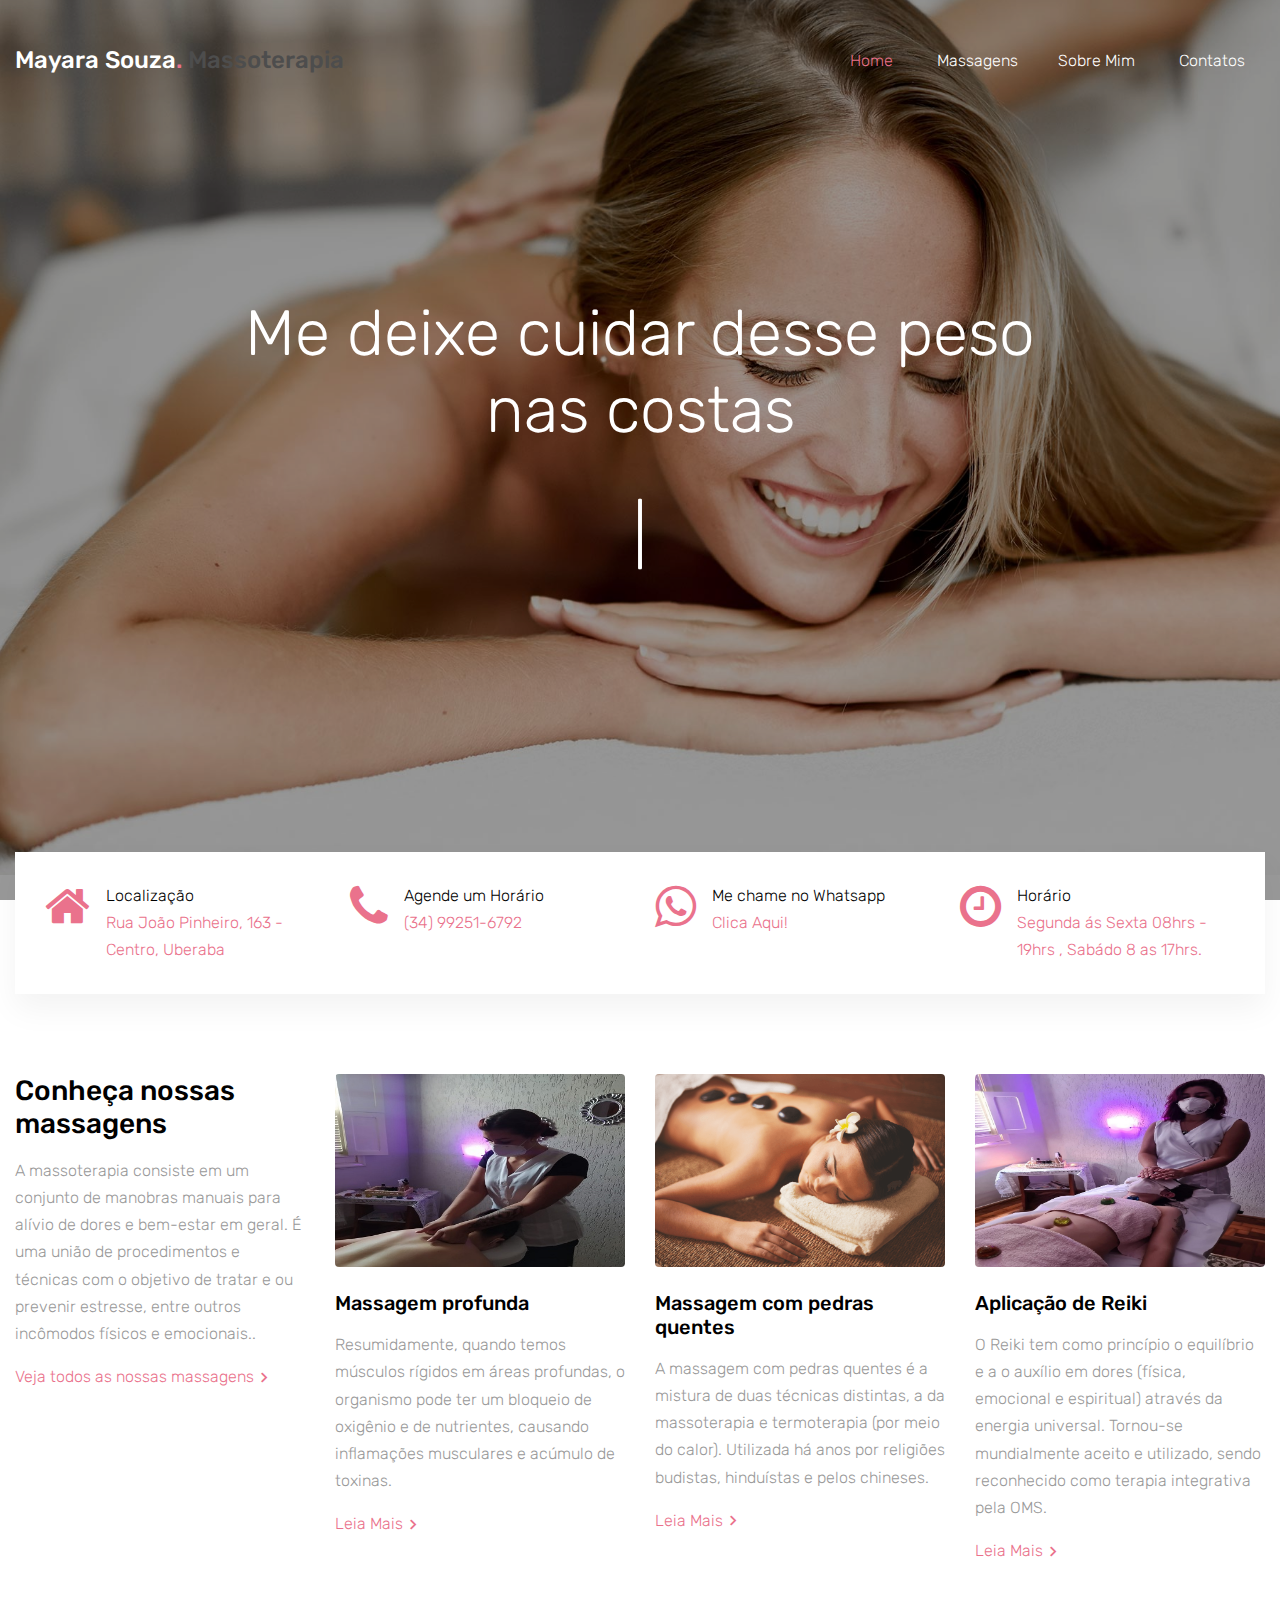
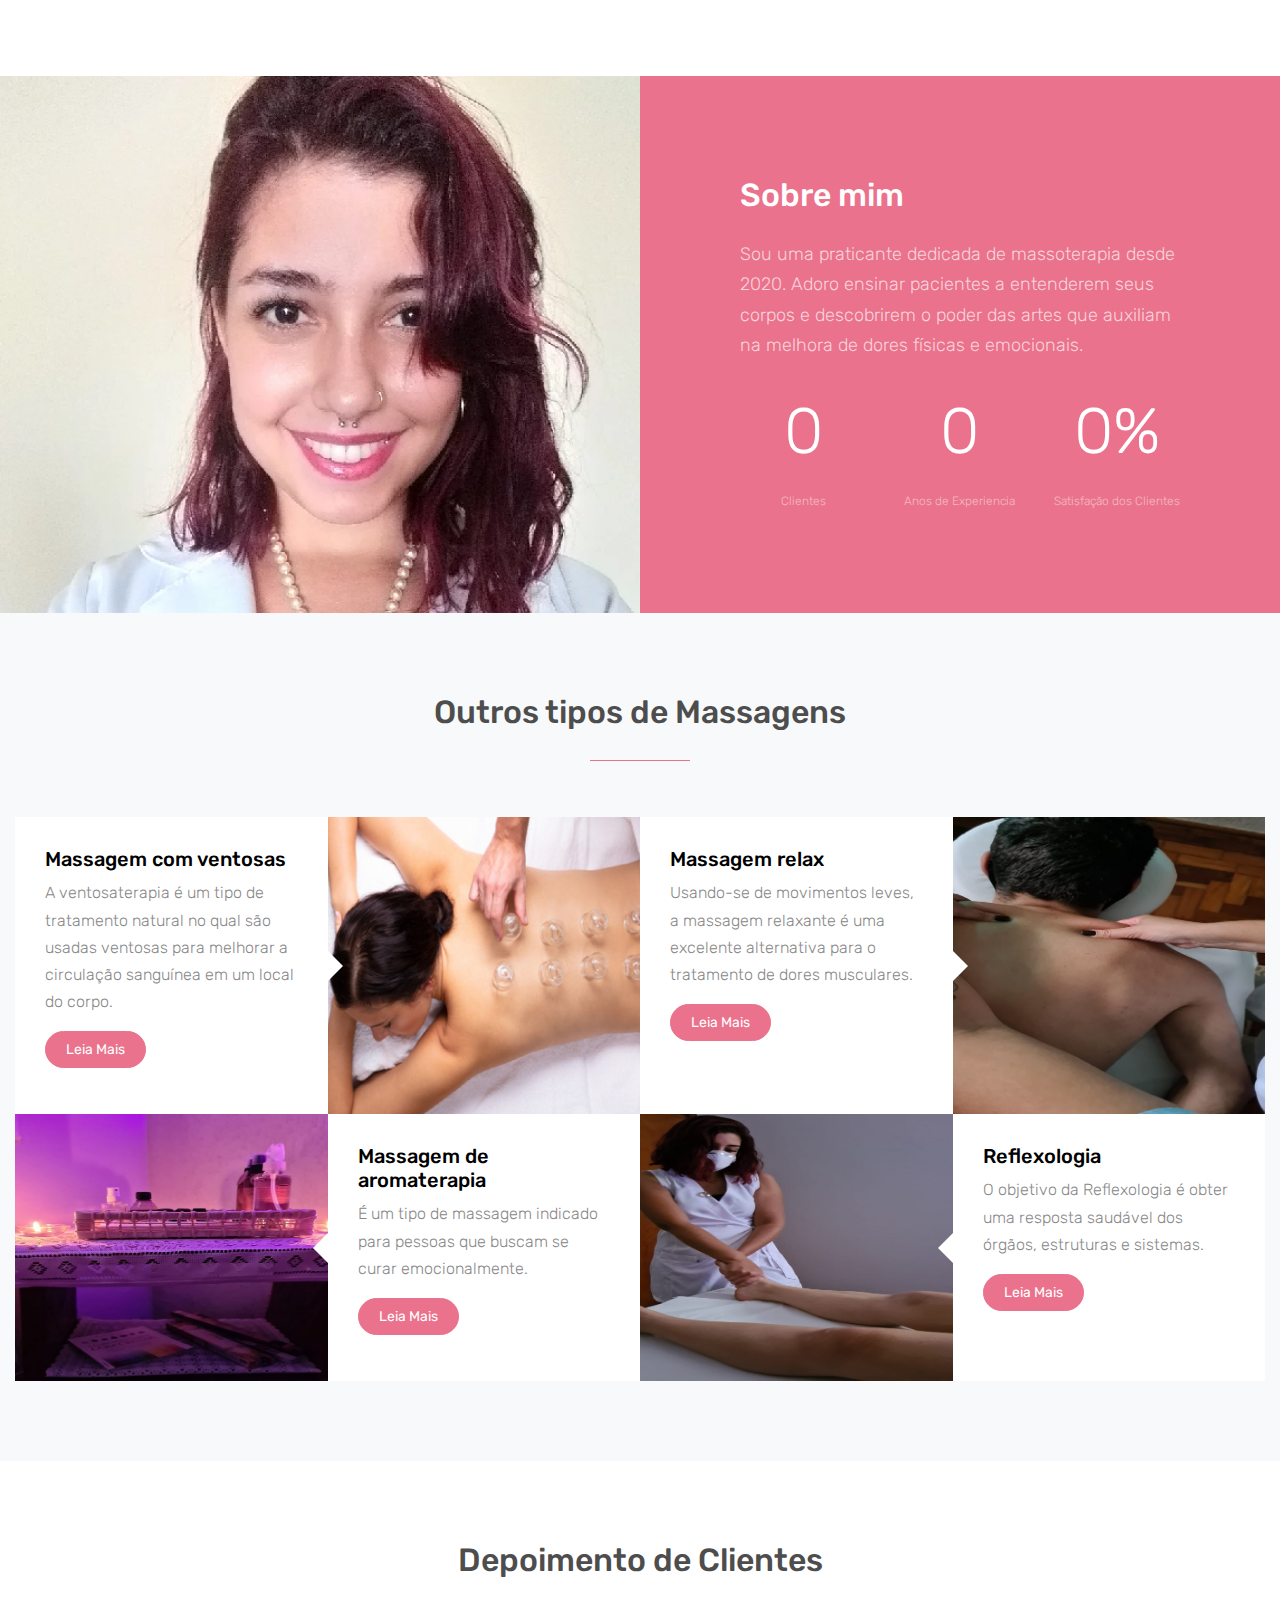
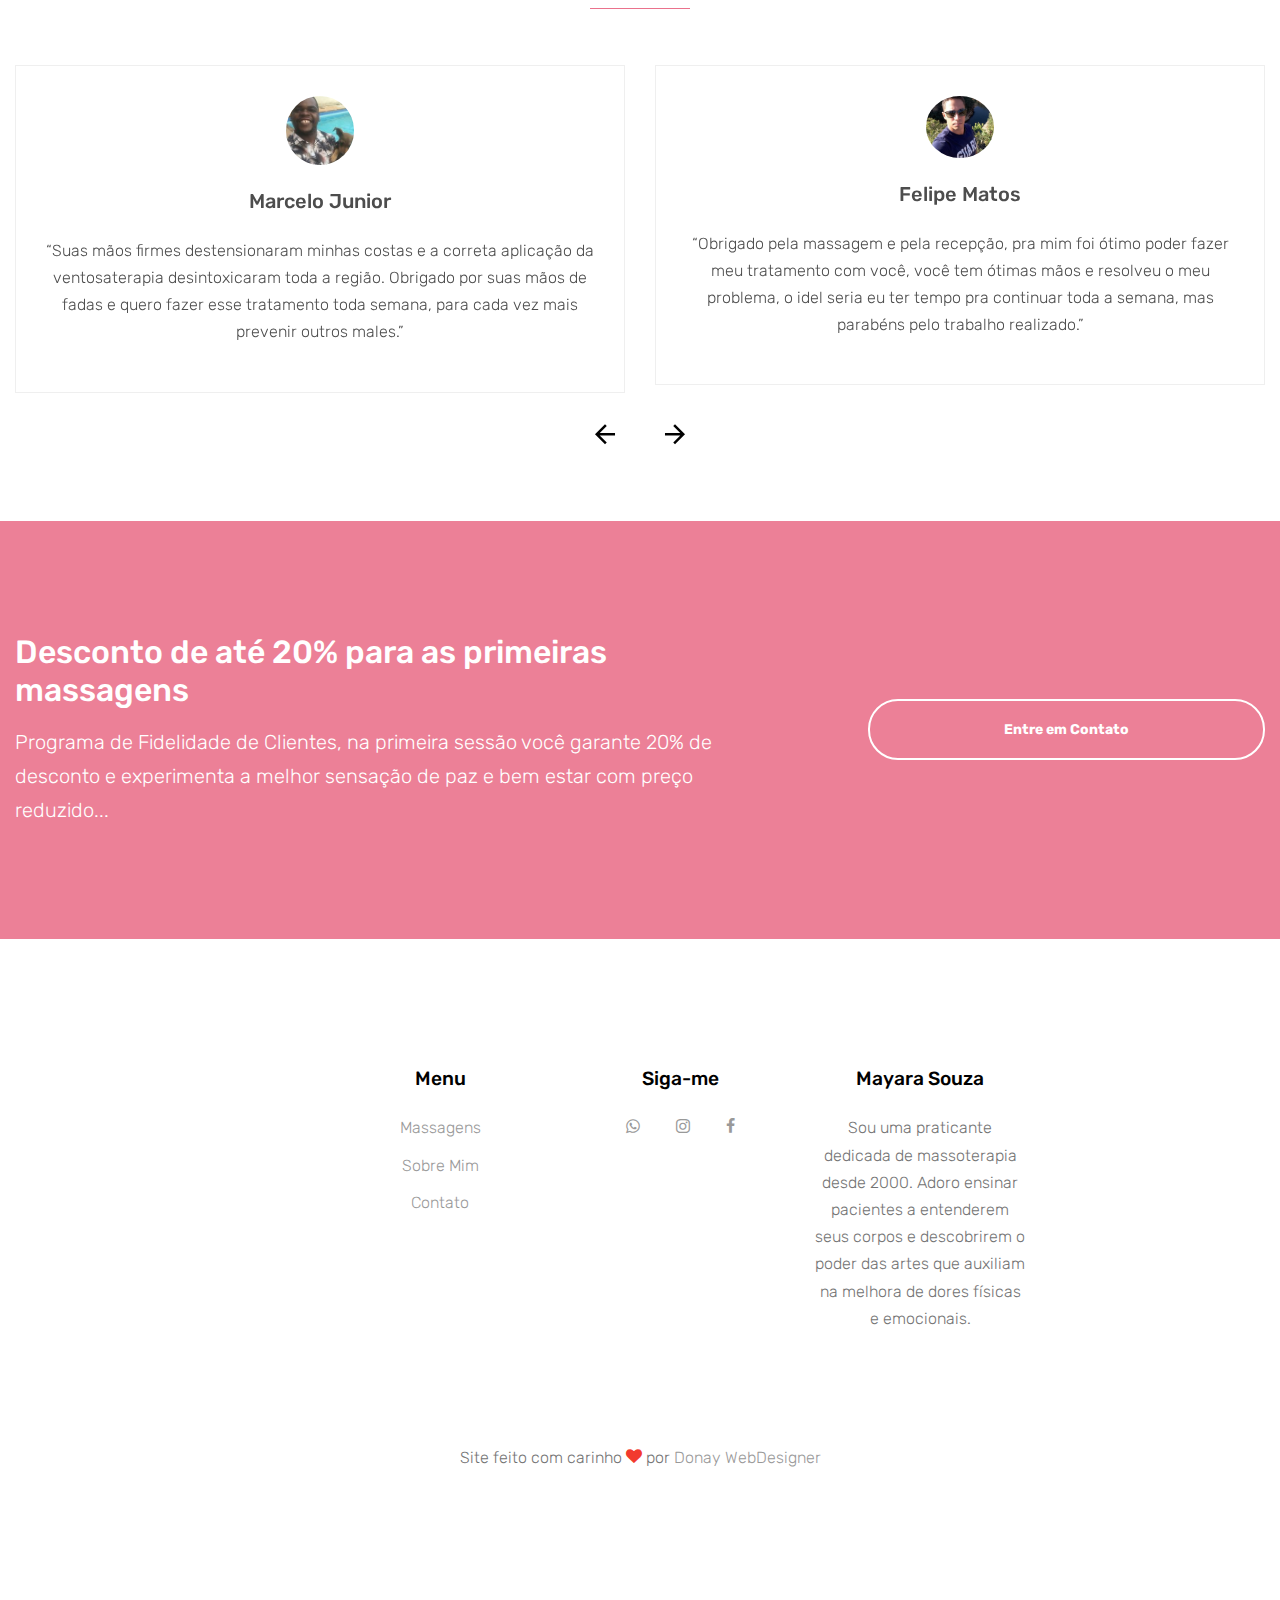
<file: index.html>
<!DOCTYPE html>
<html lang="pt-BR">

<head>
  <title>Mayara Souza &mdash; Massoterapia e Spa</title>
  <meta charset="utf-8">
  <meta name="viewport" content="width=device-width, initial-scale=1, shrink-to-fit=no">


  <link href="https://fonts.googleapis.com/css?family=Rubik:400,700" rel="stylesheet">

  <link rel="stylesheet" href="fonts/icomoon/style.css">

  <link rel="stylesheet" href="css/bootstrap.min.css">
  <link rel="stylesheet" href="css/magnific-popup.css">
  <link rel="stylesheet" href="css/jquery-ui.css">
  <link rel="stylesheet" href="css/owl.carousel.min.css">
  <link rel="stylesheet" href="css/owl.theme.default.min.css">

  <link rel="stylesheet" href="css/bootstrap-datepicker.css">

  <link rel="stylesheet" href="fonts/flaticon/font/flaticon.css">

  <link rel="stylesheet" href="css/aos.css">
  <link rel="stylesheet" href="css/rangeslider.css">

  <link rel="stylesheet" href="css/style.css">

</head>

<body>

  <div class="site-wrap">

    <div class="site-mobile-menu">
      <div class="site-mobile-menu-header">
        <div class="site-mobile-menu-close mt-3">
          <span class="icon-close2 js-menu-toggle"></span>
        </div>
      </div>
      <div class="site-mobile-menu-body"></div>
    </div>

    <header class="site-navbar" role="banner">

      <div class="container">
        <div class="row align-items-center">

          <div class="col-11 col-xl-4">
            <h1 class="mb-0 site-logo"><a href="index.html" class="text-white mb-0">Mayara Souza<span class="text-primary">.</span> </a>Massoterapia</h1>
          </div>
          <div class="col-12 col-md-8 d-none d-xl-block">
            <nav class="site-navigation position-relative text-right" role="navigation">

              <ul class="site-menu js-clone-nav mr-auto d-none d-lg-block">
                <li class="active"><a href="index.html"><span>Home</span></a></li>
                <li><a href="massagens.html"><span>Massagens</span></li>
                <li><a href="about.html"><span>Sobre Mim</span></a></li>
                <li><a href="contact.html"><span>Contatos</span></a></li>
              </ul>
            </nav>
          </div>


          <div class="d-inline-block d-xl-none ml-md-0 mr-auto py-3" style="position: relative; top: 3px;"><a href="#" class="site-menu-toggle js-menu-toggle text-white"><span class="icon-menu h3"></span></a></div>

        </div>

      </div>
  </div>

  </header>





  <div class="site-blocks-cover overlay" style="background-image: url(images/hero_bg_1.jpg);" data-aos="fade" data-stellar-background-ratio="0.5">
    <div class="container">
      <div class="row align-items-center justify-content-center text-center">

        <div class="col-md-10">

          <div class="row justify-content-center mb-4">
            <div class="col-md-10 text-center">
              <h1 data-aos="fade-up" class="mb-5">Me deixe cuidar desse peso nas costas</h1>
              <h1><span class="typed-words"></span></h1>

            </div>
          </div>

        </div>
      </div>
    </div>
  </div>



  <div class="block-quick-info-2">
    <div class="container">
      <div class="block-quick-info-2-inner">
        <div class="row">
          <div class="col-sm-6 col-md-6 col-lg-3 mb-3 mb-lg-0">
            <div class="d-flex quick-info-2">
              <span class="icon icon-home mr-3"></span>
              <div class="text">
                <strong class="d-block heading">Localização</strong>
                <span class="excerpt"><a href="https://goo.gl/maps/C9JS7keqDbMqBV4x8">Rua João Pinheiro, 163 - Centro, Uberaba</a></span>
              </div>
            </div>
          </div>
          <div class="col-sm-6 col-md-6 col-lg-3 mb-3 mb-lg-0">
            <div class="d-flex quick-info-2">
              <span class="icon icon-phone mr-3"></span>
              <div class="text">
                <strong class="d-block heading">Agende um Horário</strong>
                <span class="excerpt"><a href="#">(34) 99251-6792</a></span>
              </div>
            </div>
          </div>
          <div class="col-sm-6 col-md-6 col-lg-3 mb-3 mb-lg-0">
            <div class="d-flex quick-info-2">
              <span class="icon icon-whatsapp mr-3"></span>
              <div class="text">
                <strong class="d-block heading">Me chame no Whatsapp</strong>
                <span class="excerpt"><a href="https://api.whatsapp.com/message/NFKVN3LJTMYRF1">Clica Aqui!</a></span>
              </div>
            </div>
          </div>
          <div class="col-sm-6 col-md-6 col-lg-3 mb-3 mb-lg-0">
            <div class="d-flex quick-info-2">
              <span class="icon icon-clock-o mr-3"></span>
              <div class="text">
                <strong class="d-block heading">Horário</strong>
                <span class="excerpt"><a href="">Segunda ás Sexta 08hrs - 19hrs , Sabádo 8 as 17hrs.</a></span>
              </div>
            </div>
          </div>
        </div>
      </div>
    </div>
  </div>

  <div class="block-services-1 py-5">
    <div class="container">
      <div class="row">
        <div class="mb-4 mb-lg-0 col-sm-6 col-md-6 col-lg-3">
          <h3 class="mb-3">Conheça nossas massagens</h3>
          <p>A massoterapia consiste em um conjunto de manobras manuais para alívio de dores e bem-estar em geral. É uma união de procedimentos e técnicas com o objetivo de tratar e ou prevenir estresse, entre outros incômodos físicos e emocionais..</p>
          <p><a href="massagens.html" class="d-inline-flex align-items-center block-service-1-more"><span>Veja todos as nossas massagens</span> <span class="icon-keyboard_arrow_right icon"></span></a></p>
        </div>
        <div class="mb-4 mb-lg-0 col-sm-6 col-md-6 col-lg-3">
          <div class="block-service-1-card">
            <a href="profunda.html" class="thumbnail-link d-block mb-4"><img src="images/img_3.jpg" alt="Image" class="img-fluid"></a>
            <h3 class="block-service-1-heading mb-3"><a href="profunda.html">Massagem profunda</a></h3>
            <div class="block-service-1-excerpt">
              <p>Resumidamente, quando temos músculos rígidos em áreas profundas, o organismo pode ter um bloqueio de oxigênio e de nutrientes, causando inflamações musculares e acúmulo de toxinas.</p>
            </div>
            <p><a href="profunda.html" class="d-inline-flex align-items-center block-service-1-more"><span>Leia Mais</span> <span class="icon-keyboard_arrow_right icon"></span></a></p>
          </div>
        </div>
        <div class="mb-4 mb-lg-0 col-sm-6 col-md-6 col-lg-3">
          <div class="block-service-1-card">
            <a href="pedraquentes.html" class="thumbnail-link d-block mb-4"><img src="images/pedrasquentes.png" alt="Image" class="img-fluid"></a>
            <h3 class="block-service-1-heading mb-3"><a href="pedraquentes.html">Massagem com pedras quentes</a></h3>
            <div class="block-service-1-excerpt">
              <p>A massagem com pedras quentes é a mistura de duas técnicas distintas, a da massoterapia e termoterapia (por meio do calor). Utilizada há anos por religiões budistas, hinduístas e pelos chineses.</p>
            </div>
            <p><a href="pedraquentes.html" class="d-inline-flex align-items-center block-service-1-more"><span>Leia Mais</span> <span class="icon-keyboard_arrow_right icon"></span></a></p>
          </div>
        </div>
        <div class="mb-4 mb-lg-0 col-sm-6 col-md-6 col-lg-3">
          <div class="block-service-1-card">
            <a href="reiki.html" class="thumbnail-link d-block mb-4"><img src="images/reiki.jpg" alt="Image" class="img-fluid"></a>
            <h3 class="block-service-1-heading mb-3"><a href="reiki.html">Aplicação de Reiki</a></h3>
            <div class="block-service-1-excerpt">
              <p>O Reiki tem como princípio o equilíbrio e a o auxílio em dores (física, emocional e espiritual) através da energia universal. Tornou-se mundialmente aceito e utilizado, sendo reconhecido como terapia integrativa pela OMS.</p>
            </div>
            <p><a href="reiki.html" class="d-inline-flex align-items-center block-service-1-more"><span>Leia Mais</span> <span class="icon-keyboard_arrow_right icon"></span></a></p>
          </div>
        </div>
      </div>
    </div>
  </div>

  <div class="block-half-content-1 d-block d-lg-flex mt-5">
    <div class="block-half-content-img" style="background-image: url('images/mayara.png')">
      <br>
      <br>
      <br>
      <br>
      <br>
      <p data-aos="fade-up" data-aos-delay="100"><a href="about.html" class="btn btn btn-primary btn-pill">Conheça mais sobre mim</a></p>
    </div>
    <div class="block-half-content-text bg-primary">
      <div class="block-half-content-text-inner">
        <h2 class="block-half-content-heading mb-4">Sobre mim</h2>
        <div class="block-half-content-excerpt">
          <p class="lead">Sou uma praticante dedicada de massoterapia desde 2020. Adoro ensinar pacientes a entenderem seus corpos e descobrirem o poder das artes que auxiliam na melhora de dores físicas e emocionais.</p>
        </div>
      </div>

      <div class="block-counter-1 section-counter">
        <div class="row">
          <div class="col-sm-4">
            <div class="counter">
              <div class="number-wrap">
                <span class="block-counter-1-number" data-number="150">0</span><span class="append"></span>
              </div>
              <span class="block-counter-1-caption">Clientes</span>
            </div>
          </div>
          <div class="col-sm-4">
            <div class="counter">
              <div class="number-wrap">
                <span class="block-counter-1-number" data-number="2">0</span><span class="append
"></span>
              </div>
              <span class="block-counter-1-caption">Anos de Experiencia</span>
            </div>
          </div>
          <div class="col-sm-4">
            <div class="counter">
              <div class="number-wrap">
                <span class="block-counter-1-number" data-number="97">0</span><span class="append">%</span>
              </div>
              <span class="block-counter-1-caption">Satisfação dos Clientes</span>
            </div>
          </div>
        </div>
      </div>
    </div>
  </div>

  <div class="site-section bg-light">
    <div class="container">
      <div class="row mb-5">
        <div class="col-md-12 text-center">
          <h2 class="site-section-heading text-center font-secondary">Outros tipos de Massagens</h2>
        </div>
      </div>
    </div>
    <div class="container">
      <div class="d-block d-lg-flex">
        <div class="half-wrap d-block d-md-flex">
          <div class="half bg-white d-block d-md-flex arrow-right">
            <div class="text">
              <h2>Massagem com ventosas</h2>
              <p>A ventosaterapia é um tipo de tratamento natural no qual são usadas ventosas para melhorar a circulação sanguínea em um local do corpo. </p>
              <p><a href="ventosas.html" class="btn btn-primary btn-sm btn-pill">Leia Mais</a></p>
            </div>
          </div>
          <div class="half bg-img img" style="background-image: url('images/ventosas.jpg');"></div>
        </div>
        <div class="half-wrap d-block d-md-flex">
          <div class="half bg-white d-block d-md-flex arrow-right">
            <div class="text">
              <h2>Massagem relax</h2>
              <p>Usando-se de movimentos leves, a massagem relaxante é uma excelente alternativa para o tratamento de dores musculares. </p>
              <p><a href="relax.html" class="btn btn-primary btn-sm btn-pill">Leia Mais</a></p>
            </div>
          </div>
          <div class="half bg-img img" style="background-image: url('images/img_2.jpg');"></div>
        </div>
      </div>

      <div class="d-block d-lg-flex">
        <div class="half-wrap d-block d-md-flex">
          <div class="half bg-white d-block d-md-flex arrow-left order-md-2">
            <div class="text">
              <h2>Massagem de aromaterapia</h2>
              <p>É um tipo de massagem indicado para pessoas que buscam se curar emocionalmente.</p>
              <p><a href="aromaterapia.html" class="btn btn-primary btn-sm btn-pill">Leia Mais</a></p>
            </div>
          </div>
          <div class="half bg-img img" style="background-image: url('images/amatorapia.jpg');"></div>
        </div>
        <div class="half-wrap d-block d-md-flex">
          <div class="half bg-white  d-block d-md-flex arrow-left order-md-2">
            <div class="text">
              <h2>Reflexologia</h2>
              <p>O objetivo da Reflexologia é obter uma resposta saudável dos órgãos, estruturas e sistemas.</p>
              <p><a href="reflexologia.html" class="btn btn-primary btn-sm btn-pill">Leia Mais</a></p>
            </div>
          </div>
          <div class="half bg-img img" style="background-image: url('images/reflexologia.jpg');"></div>
        </div>
      </div>
    </div>
  </div>

  <div class="site-section">
    <div class="container">
      <div class="row mb-5">
        <div class="col-md-12 text-center">
          <h2 class="site-section-heading text-center font-secondary">Depoimento de Clientes</h2>
        </div>
      </div>
      <div class="row">

        <div class="col-12">

          <div class="owl-carousel-2 owl-carousel">

            <div class="d-block block-testimony mx-auto text-center">
              <div class="person w-25 mx-auto mb-4">
                <img src="images/perfil1.jpg" alt="Image" class="img-fluid rounded-circle w-50 mx-auto">
              </div>
              <div>
                <h2 class="h5 mb-4">Marcelo Junior</h2>
                <blockquote>&ldquo;Suas mãos firmes destensionaram minhas costas e a correta aplicação da ventosaterapia desintoxicaram toda a região. Obrigado por suas mãos de fadas e quero fazer esse tratamento toda semana, para cada vez mais prevenir outros males.&rdquo;</blockquote>
              </div>
            </div>

            <div class="d-block block-testimony mx-auto text-center">
              <div class="person w-25 mx-auto mb-4">
                <img src="images/perfil2.png" alt="Image" class="img-fluid rounded-circle w-50 mx-auto">
              </div>
              <div>
                <h2 class="h5 mb-4">Felipe Matos</h2>
                <blockquote>&ldquo;Obrigado pela massagem e pela recepção, pra mim foi ótimo poder fazer meu tratamento com você, você tem ótimas mãos e resolveu o meu problema, o idel seria eu ter tempo pra continuar toda a semana, mas parabéns pelo trabalho realizado.&rdquo;</blockquote>
              </div>
            </div>

            <div class="d-block block-testimony mx-auto text-center">
              <div class="person w-25 mx-auto mb-4">
                <img src="images/perfil3.png" alt="Image" class="img-fluid rounded-circle w-50 mx-auto">
              </div>
              <div>
                <h2 class="h5 mb-4">Yasmin</h2>
                <blockquote>&ldquo;Mayara, foi maravilhosaaaaaaaa a massagem... Eu realmente precisava desse cuidado. E o ambiente, a música, o cheiro, suas técnicas... tudo foram mega relaxantes. Me fez muito bem. Sai até meio zonza, passei o resto do dia feliz.&rdquo;</blockquote>
              </div>
            </div>

            <div class="d-block block-testimony mx-auto text-center">
              <div class="person w-25 mx-auto mb-4">
                <img src="images/perfil4.jpg" alt="Image" class="img-fluid rounded-circle w-50 mx-auto">
              </div>
              <div>
                <h2 class="h5 mb-4">Silvia</h2>
                <blockquote>&ldquo;A massagem foi um divisor de águas para mim! Melhor muito a dor nas costas que eu sentia! Você é muito talentosa... Mãos de fada! Fiquei tão relaxada que tive que tirar um cochilo depois hahahah&rdquo;</blockquote>
              </div>
            </div>


          </div>
        </div>


      </div>
    </div>
  </div>

  <div class="mt-5 block-cta-1 primary-overlay" style="background-image: url('images/hero_bg_2.jpg')">
    <div class="container">
      <div class="row align-items-center justify-content-between">
        <div class="col-lg-7 mb-4 mb-lg-0">
          <h2 class="mb-3 mt-0 text-white">Desconto de até 20% para as primeiras massagens</h2>
          <p class="mb-0 text-white lead">Programa de Fidelidade de Clientes, na primeira sessão você garante 20% de desconto e experimenta a melhor sensação de paz e bem estar com preço reduzido...</p>
        </div>
        <div class="col-lg-4">
          <p class="mb-0"><a href="contact.html" class="btn btn-outline-white text-white btn-md btn-pill px-5 font-weight-bold btn-block">Entre em Contato</a></p>
        </div>
      </div>
    </div>
  </div>

  <footer class="site-footer">
    <div class="container align-text-center">
      <div class="row">
        <div class="col-12 col-sm-12 col-md-9 mx-auto">
          <div class="row">
            <div class="col-md-6 mb-5 mb-lg-0 col-lg-3 offset-lg-2" align="center">
              <h2 class="footer-heading mb-4">Menu</h2>
              <ul class="list-unstyled">
                <li><a href="massagens.html">Massagens</a></li>
                <li><a href="about.html">Sobre Mim</a></li>
                <li><a href="contact.html">Contato</a></li>
              </ul>
            </div>
            <div class="col-md-6 mb-5 mb-lg-0 col-lg-3" align="center">
              <h2 class="footer-heading mb-4 ">Siga-me</h2>
              <a href="https://wa.me/message/NFKVN3LJTMYRF1" class="pl-3 pr-3"><span class="icon-whatsapp"></span></a>
              <a href="https://www.instagram.com/may.massoterapiaespa/" class="pl-3 pr-3"><span class="icon-instagram"></span></a>
              <a href="https://www.facebook.com/Mayara-Souza-Massoterapia-e-Spa-109361414560519" class="pl-3 pr-3"><span class="icon-facebook"></span></a>
            </div>
            <div class="col-lg-3" align="center">
              <h2 class="footer-heading mb-4">Mayara Souza</h2>
              <p>Sou uma praticante dedicada de massoterapia desde 2000. Adoro ensinar pacientes a entenderem seus corpos e descobrirem o poder das artes que auxiliam na melhora de dores físicas e emocionais.</p>
            </div>
          </div>
        </div>
      </div>
      <div class="row pt-5 mt-5">
        <div class="col-12 text-md-center text-left">
          <p>
            <!-- Link back to Colorlib can't be removed. Template is licensed under CC BY 3.0. -->

            <script></script> Site feito com carinho <i class="icon-heart text-danger" aria-hidden="true"></i> por <a href="https://donay.com.br" target="_blank">Donay WebDesigner</a>
            <!-- Link back to Colorlib can't be removed. Template is licensed under CC BY 3.0. -->
          </p>
        </div>
      </div>
    </div>
  </footer>
  </div>

  <script src="js/jquery-3.3.1.min.js"></script>
  <script src="js/jquery-migrate-3.0.1.min.js"></script>
  <script src="js/jquery-ui.js"></script>
  <script src="js/popper.min.js"></script>
  <script src="js/bootstrap.min.js"></script>
  <script src="js/owl.carousel.min.js"></script>
  <script src="js/jquery.stellar.min.js"></script>
  <script src="js/jquery.countdown.min.js"></script>
  <script src="js/jquery.magnific-popup.min.js"></script>
  <script src="js/jquery.animateNumber.min.js"></script>
  <script src="js/jquery.waypoints.min.js"></script>

  <script src="js/bootstrap-datepicker.min.js"></script>
  <script src="js/aos.js"></script>
  <script src="js/rangeslider.min.js"></script>


  <script src="js/typed.js"></script>
  <script>
    var typed = new Typed('.typed-words', {
      strings: ["Dores", " Estresse", " Fadiga"],
      typeSpeed: 80,
      backSpeed: 80,
      backDelay: 4000,
      startDelay: 1000,
      loop: true,
      showCursor: true
    });
  </script>

  <script src="js/main.js"></script>

</body>

</html>
</file>
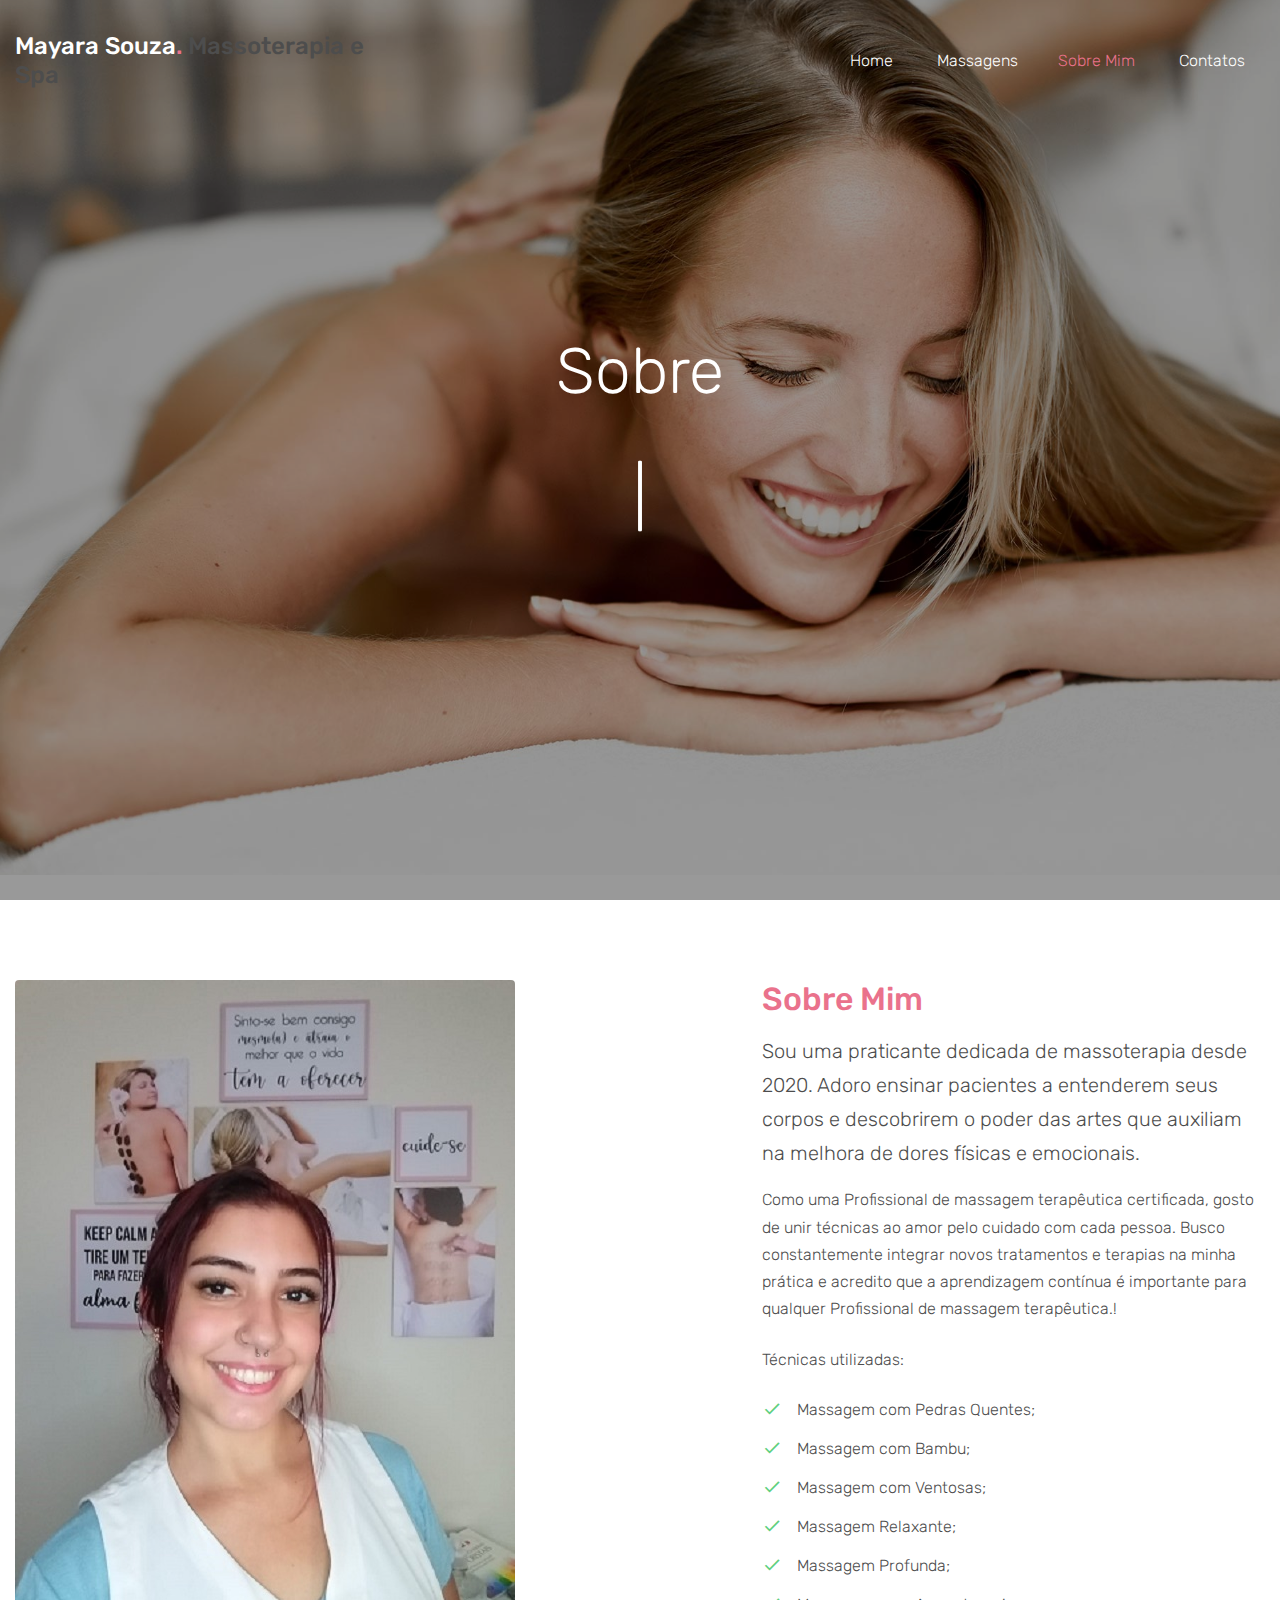
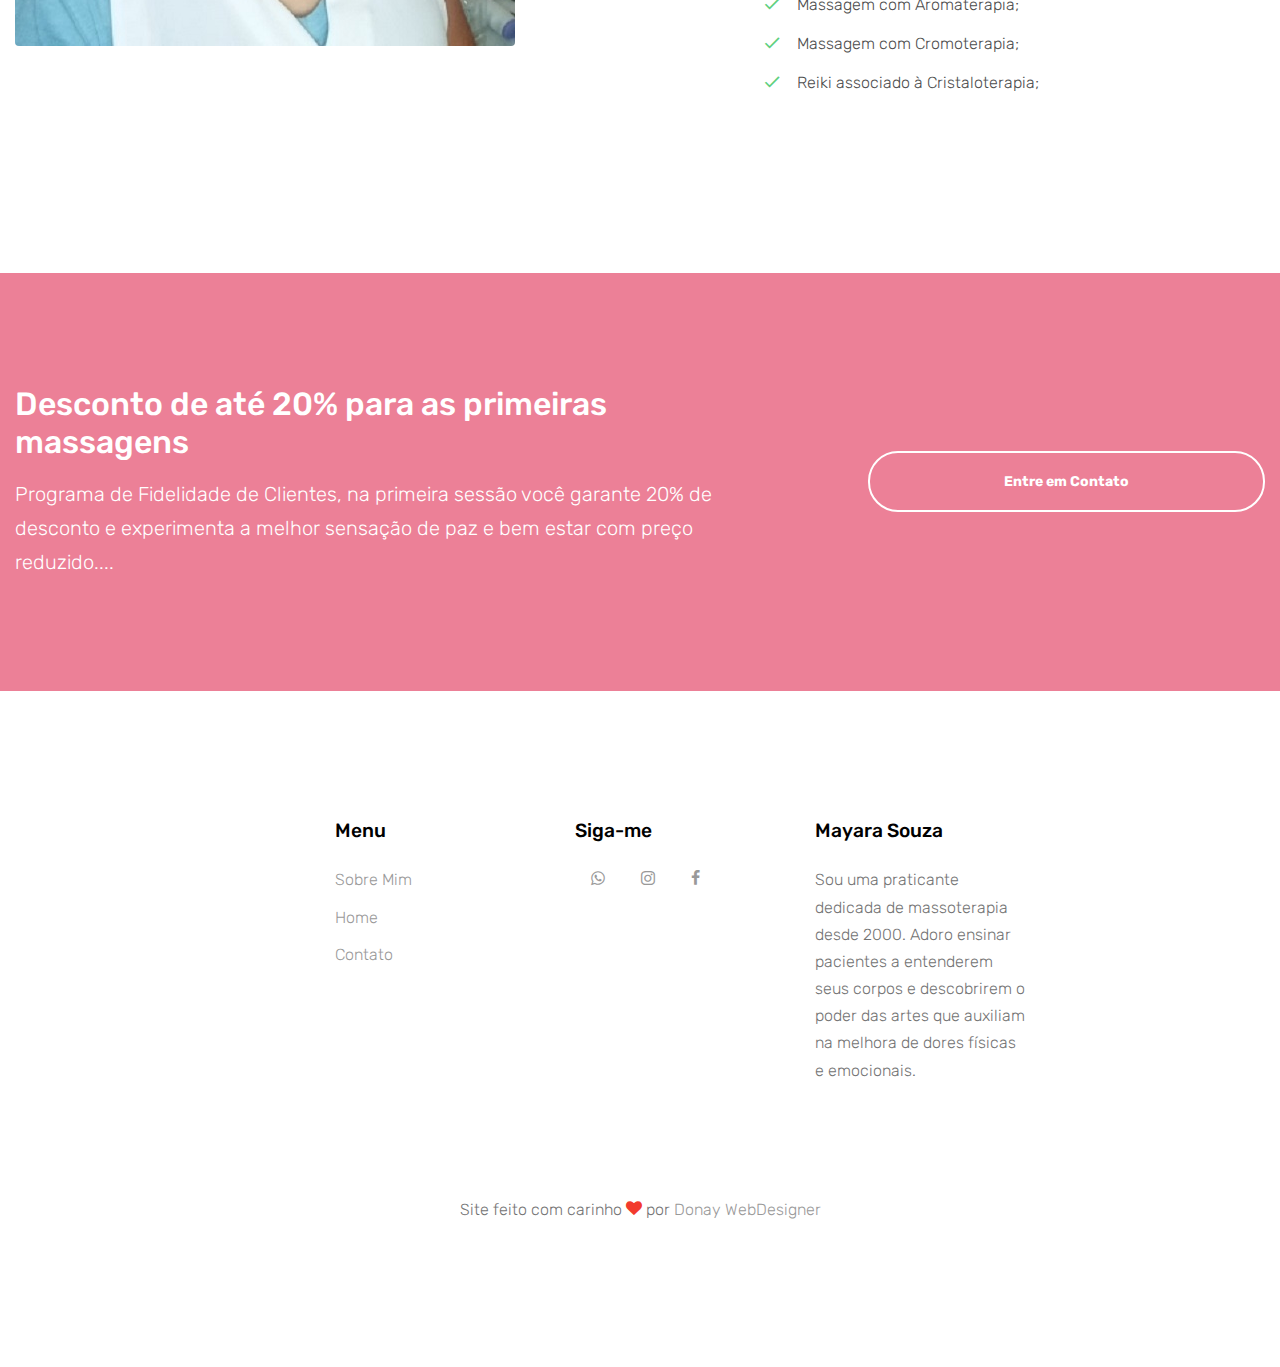
<file: about.html>
<!DOCTYPE html>
<html lang="pt-BR">

<head>
  <title>Mayara Souza &mdash; Massoterapia e Spa</title>
  <meta charset="utf-8">
  <meta name="viewport" content="width=device-width, initial-scale=1, shrink-to-fit=no">


  <link href="https://fonts.googleapis.com/css?family=Rubik:400,700" rel="stylesheet">

  <link rel="stylesheet" href="fonts/icomoon/style.css">

  <link rel="stylesheet" href="css/bootstrap.min.css">
  <link rel="stylesheet" href="css/magnific-popup.css">
  <link rel="stylesheet" href="css/jquery-ui.css">
  <link rel="stylesheet" href="css/owl.carousel.min.css">
  <link rel="stylesheet" href="css/owl.theme.default.min.css">

  <link rel="stylesheet" href="css/bootstrap-datepicker.css">

  <link rel="stylesheet" href="fonts/flaticon/font/flaticon.css">

  <link rel="stylesheet" href="css/aos.css">
  <link rel="stylesheet" href="css/rangeslider.css">

  <link rel="stylesheet" href="css/style.css">

</head>

<body>

  <div class="site-wrap">

    <div class="site-mobile-menu">
      <div class="site-mobile-menu-header">
        <div class="site-mobile-menu-close mt-3">
          <span class="icon-close2 js-menu-toggle"></span>
        </div>
      </div>
      <div class="site-mobile-menu-body"></div>
    </div>

    <header class="site-navbar" role="banner">

      <div class="container">
        <div class="row align-items-center">

          <div class="col-11 col-xl-4">
            <h1 class="mb-0 site-logo"><a href="index.html" class="text-white mb-0">Mayara Souza<span class="text-primary">.</span> </a>Massoterapia e Spa</h1>
          </div>
          <div class="col-12 col-md-8 d-none d-xl-block">
            <nav class="site-navigation position-relative text-right" role="navigation">

              <ul class="site-menu js-clone-nav mr-auto d-none d-lg-block">
                <li><a href="index.html"><span>Home</span></a></li>
                <li><a href="massagens.html"><span>Massagens</span></li>
                <li class="active"><a href="about.html"><span>Sobre Mim</span></a></li>
                <li><a href="contact.html"><span>Contatos</span></a></li>
              </ul>
            </nav>
          </div>


          <div class="d-inline-block d-xl-none ml-md-0 mr-auto py-3" style="position: relative; top: 3px;"><a href="#" class="site-menu-toggle js-menu-toggle text-white"><span class="icon-menu h3"></span></a></div>

        </div>

      </div>
  </div>

  </header>





  <div class="site-blocks-cover overlay" style="background-image: url(images/hero_bg_1.jpg);" data-aos="fade" data-stellar-background-ratio="0.5">
    <div class="container">
      <div class="row align-items-center justify-content-center text-center">

        <div class="col-md-10">

          <div class="row justify-content-center mb-4">
            <div class="col-md-10 text-center">
              <h1 data-aos="fade-up" class="mb-5">Sobre</h1>
              <h1><span class="typed-words"></span></h1>
            </div>
          </div>

        </div>
      </div>
    </div>
  </div>





  <div class="site-section">
    <div class="container">
      <div class="row">
        <div class="col-md-6">
          <img src="images/mayara2.jpg" alt="Image" class="img-fluid rounded mb-3">

        </div>
        <div class="col-md-5 ml-auto">
          <h2 class="text-primary mb-3">Sobre Mim</h2>
          <p class="lead">Sou uma praticante dedicada de massoterapia desde 2020. Adoro ensinar pacientes a entenderem seus corpos e descobrirem o poder das artes que auxiliam na melhora de dores físicas e emocionais.</p>

          <p class="mb-4">Como uma Profissional de massagem terapêutica certificada, gosto de unir técnicas ao amor pelo cuidado com cada pessoa. Busco constantemente integrar novos tratamentos e terapias na minha prática e acredito que a aprendizagem contínua é importante para qualquer Profissional de massagem terapêutica.!</p>


          <p class="mb-4">Técnicas utilizadas:</p>

          <ul class="ul-check list-unstyled success">
            <li>Massagem com Pedras Quentes;</li>
            <li>Massagem com Bambu;</li>
            <li>Massagem com Ventosas;</li>
            <li>Massagem Relaxante;</li>
            <li>Massagem Profunda;</li>
            <li>Massagem com Aromaterapia;</li>
            <li>Massagem com Cromoterapia;</li>
            <li>Reiki associado à Cristaloterapia;</li>
          </ul>
        </div>
      </div>
    </div>
  </div>





  <div class="mt-5 block-cta-1 primary-overlay" style="background-image: url('images/hero_bg_2.jpg')">
    <div class="container">
      <div class="row align-items-center justify-content-between">
        <div class="col-lg-7 mb-4 mb-lg-0">
          <h2 class="mb-3 mt-0 text-white">Desconto de até 20% para as primeiras massagens</h2>
          <p class="mb-0 text-white lead">Programa de Fidelidade de Clientes, na primeira sessão você garante 20% de desconto e experimenta a melhor sensação de paz e bem estar com preço reduzido....</p>
        </div>
        <div class="col-lg-4">
          <p class="mb-0"><a href="contact.html" class="btn btn-outline-white text-white btn-md btn-pill px-5 font-weight-bold btn-block">Entre em Contato</a></p>
        </div>
      </div>
    </div>
  </div>

  <footer class="site-footer">
    <div class="container align-text-center">
      <div class="row">
        <div class="col-12 col-sm-12 col-md-9 mx-auto">
          <div class="row">
            <div class="col-md-6 mb-5 mb-lg-0 col-lg-3 offset-lg-2">
              <h2 class="footer-heading mb-4">Menu</h2>
              <ul class="list-unstyled">
                <li><a href="about.html">Sobre Mim</a></li>
                <li><a href="index.html">Home</a></li>
                <li><a href="contact.html">Contato</a></li>
              </ul>
            </div>
            <div class="col-md-6 mb-5 mb-lg-0 col-lg-3">
              <h2 class="footer-heading mb-4 ">Siga-me</h2>
              <a href="https://wa.me/message/NFKVN3LJTMYRF1" class="pl-3 pr-3"><span class="icon-whatsapp"></span></a>
              <a href="https://www.instagram.com/may.massoterapiaespa/" class="pl-3 pr-3"><span class="icon-instagram"></span></a>
              <a href="https://www.facebook.com/Mayara-Souza-Massoterapia-e-Spa-109361414560519" class="pl-3 pr-3"><span class="icon-facebook"></span></a>
            </div>
            <div class="col-lg-3">
              <h2 class="footer-heading mb-4">Mayara Souza</h2>
              <p>Sou uma praticante dedicada de massoterapia desde 2000. Adoro ensinar pacientes a entenderem seus corpos e descobrirem o poder das artes que auxiliam na melhora de dores físicas e emocionais.</p>
            </div>
          </div>
        </div>
      </div>
      <div class="row pt-5 mt-5">
        <div class="col-12 text-md-center text-left">
          <p>
            <!-- Link back to Colorlib can't be removed. Template is licensed under CC BY 3.0. -->

            <script></script> Site feito com carinho <i class="icon-heart text-danger" aria-hidden="true"></i> por <a href="https://donay.com.br" target="_blank">Donay WebDesigner</a>
            <!-- Link back to Colorlib can't be removed. Template is licensed under CC BY 3.0. -->
          </p>
        </div>
      </div>
    </div>
  </footer>
  </div>

  <script src="js/jquery-3.3.1.min.js"></script>
  <script src="js/jquery-migrate-3.0.1.min.js"></script>
  <script src="js/jquery-ui.js"></script>
  <script src="js/popper.min.js"></script>
  <script src="js/bootstrap.min.js"></script>
  <script src="js/owl.carousel.min.js"></script>
  <script src="js/jquery.stellar.min.js"></script>
  <script src="js/jquery.countdown.min.js"></script>
  <script src="js/jquery.magnific-popup.min.js"></script>
  <script src="js/jquery.animateNumber.min.js"></script>
  <script src="js/jquery.waypoints.min.js"></script>

  <script src="js/bootstrap-datepicker.min.js"></script>
  <script src="js/aos.js"></script>
  <script src="js/rangeslider.min.js"></script>


  <script src="js/typed.js"></script>
  <script>
    var typed = new Typed('.typed-words', {
      strings: ["Mim"],
      typeSpeed: 80,
      backSpeed: 80,
      backDelay: 4000,
      startDelay: 1000,
      loop: false,
      showCursor: true
    });
  </script>

  <script src="js/main.js"></script>

</body>

</html>
</file>
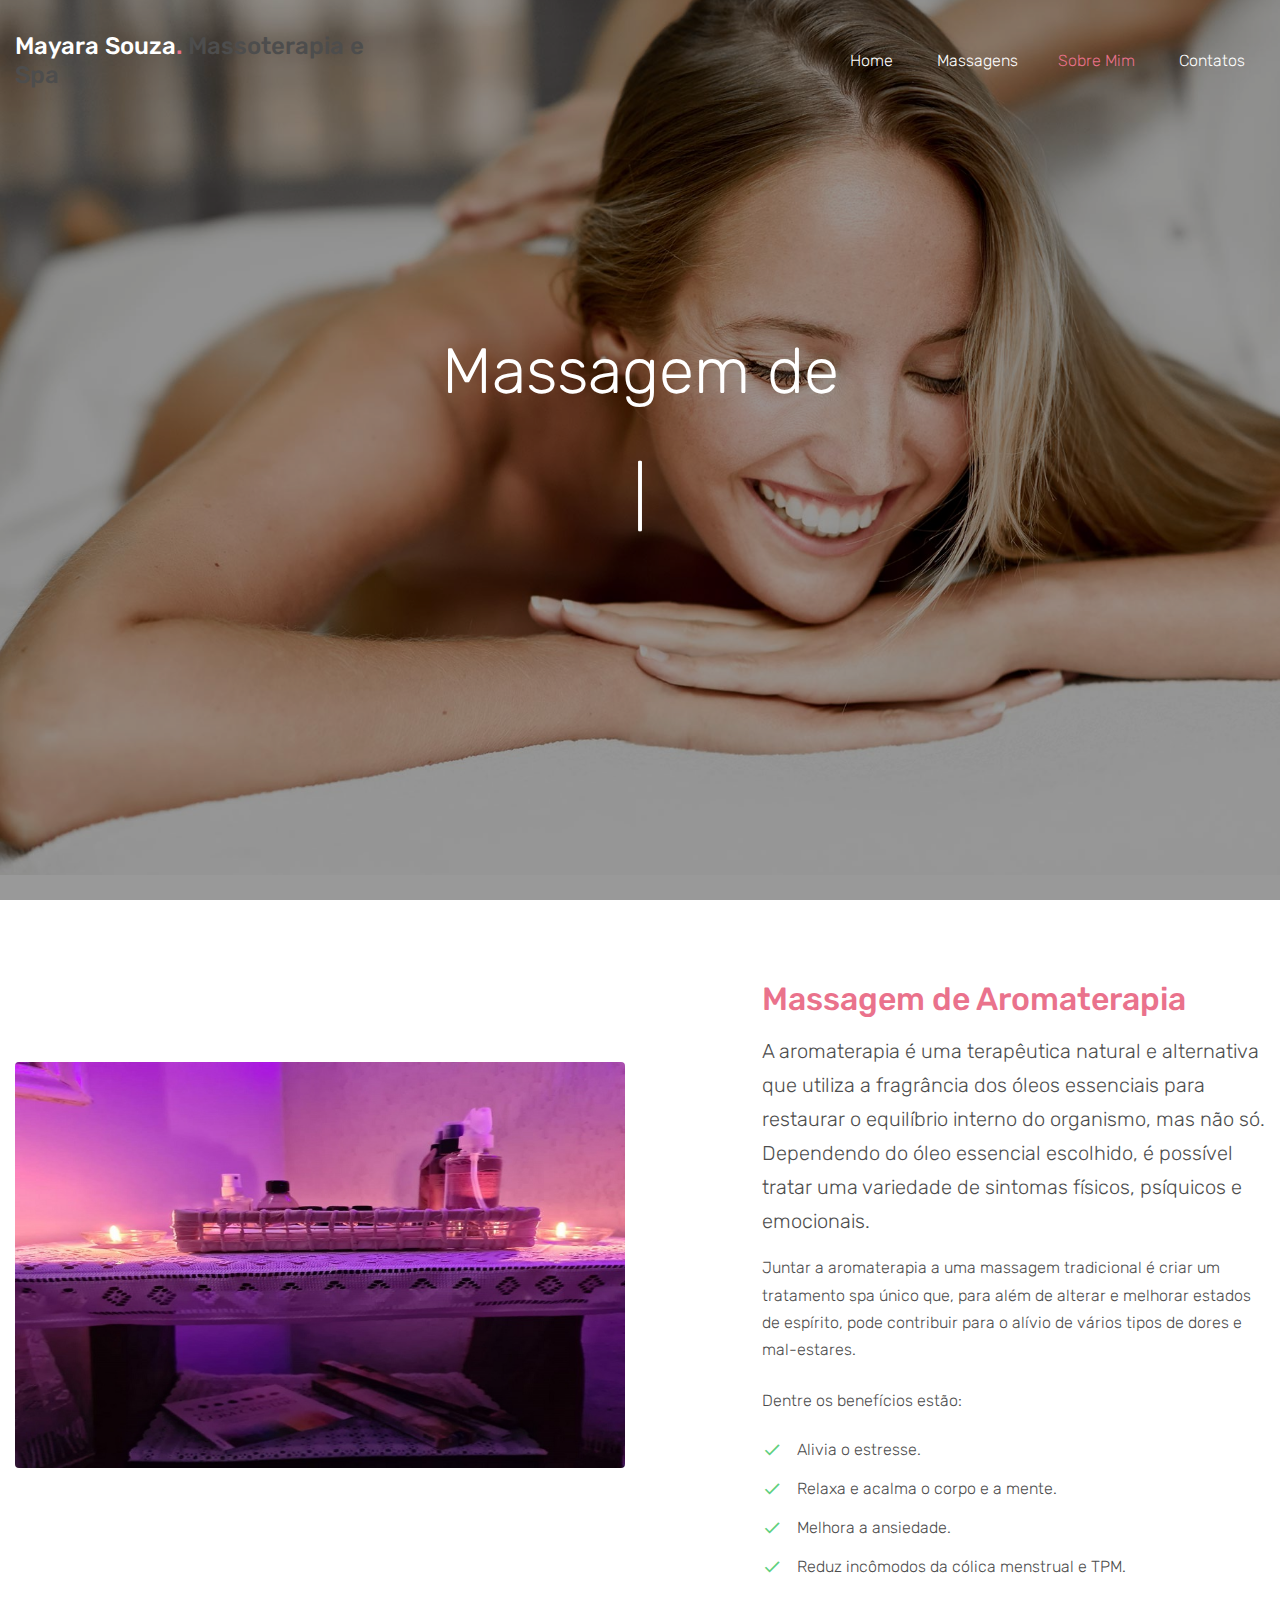
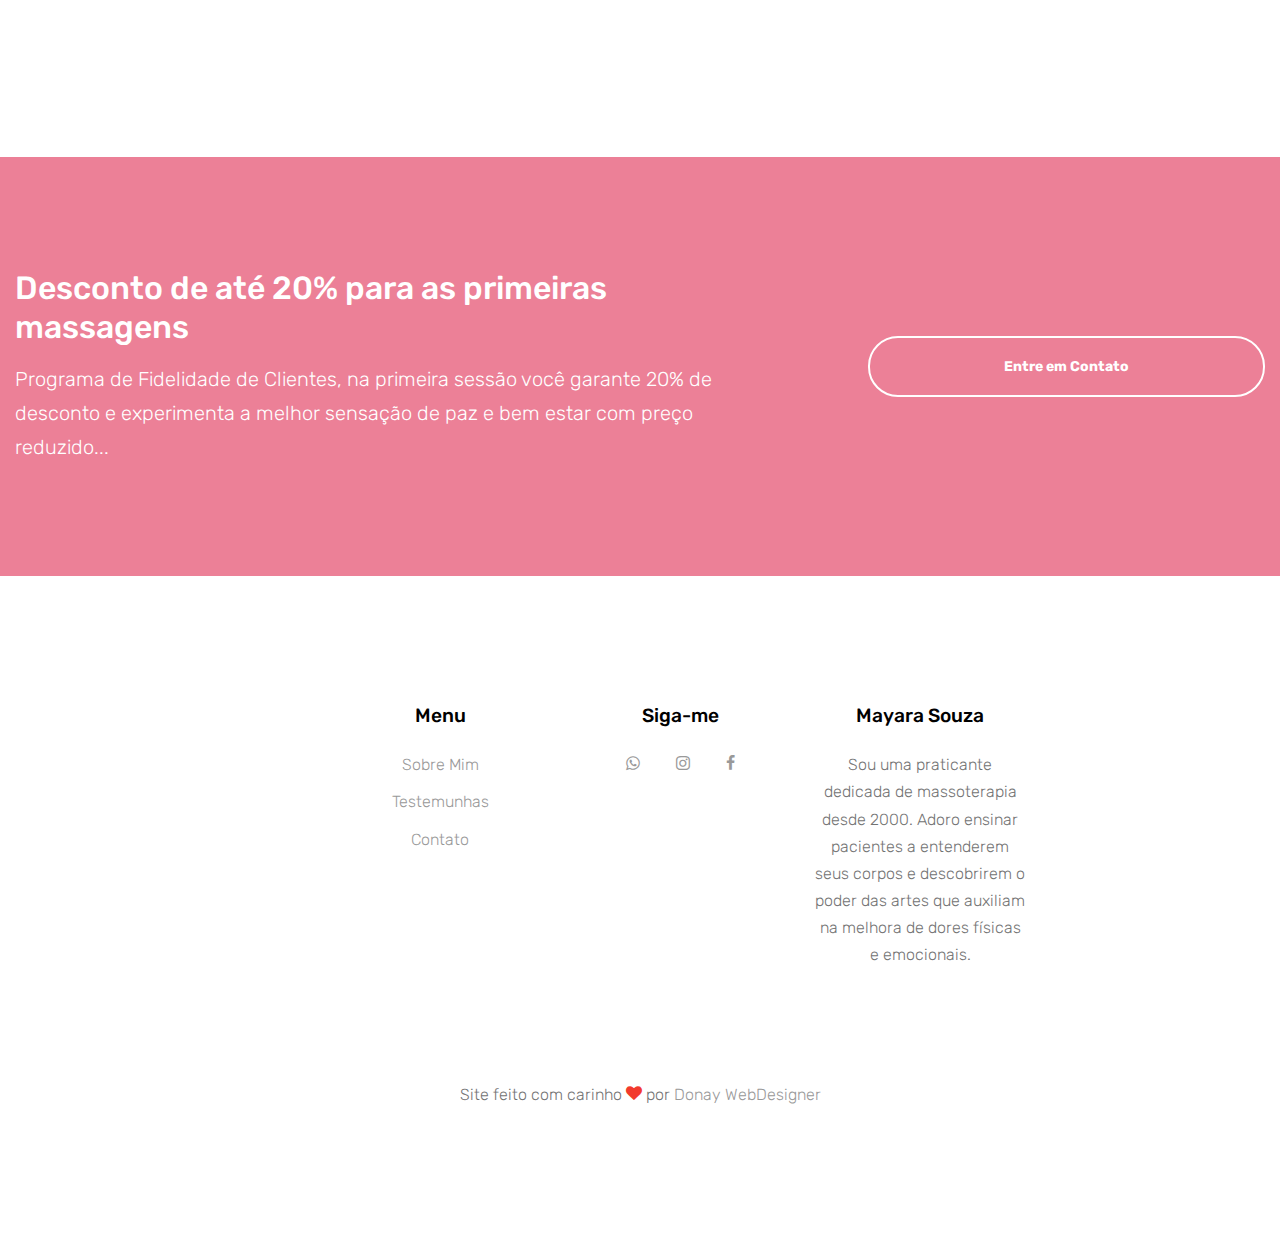
<file: aromaterapia.html>
<!DOCTYPE html>
<html lang="pt-BR">

<head>
  <title>Mayara Souza &mdash; Massoterapia e Spa</title>
  <meta charset="utf-8">
  <meta name="viewport" content="width=device-width, initial-scale=1, shrink-to-fit=no">


  <link href="https://fonts.googleapis.com/css?family=Rubik:400,700" rel="stylesheet">

  <link rel="stylesheet" href="fonts/icomoon/style.css">

  <link rel="stylesheet" href="css/bootstrap.min.css">
  <link rel="stylesheet" href="css/magnific-popup.css">
  <link rel="stylesheet" href="css/jquery-ui.css">
  <link rel="stylesheet" href="css/owl.carousel.min.css">
  <link rel="stylesheet" href="css/owl.theme.default.min.css">

  <link rel="stylesheet" href="css/bootstrap-datepicker.css">

  <link rel="stylesheet" href="fonts/flaticon/font/flaticon.css">

  <link rel="stylesheet" href="css/aos.css">
  <link rel="stylesheet" href="css/rangeslider.css">

  <link rel="stylesheet" href="css/style.css">

</head>

<body>

  <div class="site-wrap">

    <div class="site-mobile-menu">
      <div class="site-mobile-menu-header">
        <div class="site-mobile-menu-close mt-3">
          <span class="icon-close2 js-menu-toggle"></span>
        </div>
      </div>
      <div class="site-mobile-menu-body"></div>
    </div>

    <header class="site-navbar" role="banner">

      <div class="container">
        <div class="row align-items-center">

          <div class="col-11 col-xl-4">
            <h1 class="mb-0 site-logo"><a href="index.html" class="text-white mb-0">Mayara Souza<span class="text-primary">.</span> </a>Massoterapia e Spa</h1>
          </div>
          <div class="col-12 col-md-8 d-none d-xl-block">
            <nav class="site-navigation position-relative text-right" role="navigation">

              <ul class="site-menu js-clone-nav mr-auto d-none d-lg-block">
                <li><a href="index.html"><span>Home</span></a></li>
                <li><a href="massagens.html"><span>Massagens</span></li>
                <li class="active"><a href="about.html"><span>Sobre Mim</span></a></li>
                <li><a href="contact.html"><span>Contatos</span></a></li>
              </ul>
            </nav>
          </div>


          <div class="d-inline-block d-xl-none ml-md-0 mr-auto py-3" style="position: relative; top: 3px;"><a href="#" class="site-menu-toggle js-menu-toggle text-white"><span class="icon-menu h3"></span></a></div>

        </div>

      </div>
  </div>

  </header>





  <div class="site-blocks-cover overlay" style="background-image: url(images/hero_bg_1.jpg);" data-aos="fade" data-stellar-background-ratio="0.5">
    <div class="container">
      <div class="row align-items-center justify-content-center text-center">

        <div class="col-md-10">

          <div class="row justify-content-center mb-4">
            <div class="col-md-10 text-center">
              <h1 data-aos="fade-up" class="mb-5">Massagem de</h1>
              <h1><span class="typed-words"></span></h1>
            </div>
          </div>

        </div>
      </div>
    </div>
  </div>





  <div class="site-section">
    <div class="container">
      <div class="row">
        <div class="col-md-6">
          <br>
          <br>
          <br>
          <img src="images/amatorapia.jpg" alt="Image" class="img-fluid rounded mb-3">

        </div>
        <div class="col-md-5 ml-auto">
          <h2 class="text-primary mb-3">Massagem de Aromaterapia</h2>
          <p class="lead">A aromaterapia é uma terapêutica natural e alternativa que utiliza a fragrância dos óleos essenciais para restaurar o equilíbrio interno do organismo, mas não só. Dependendo do óleo essencial escolhido, é possível tratar uma variedade de sintomas físicos, psíquicos e emocionais.</p>

          <p class="mb-4">Juntar a aromaterapia a uma massagem tradicional é criar um tratamento spa único que, para além de alterar e melhorar estados de espírito, pode contribuir para o alívio de vários tipos de dores e mal-estares.</p>

          <p class="mb-4">Dentre os benefícios estão:</p>

          <ul class="ul-check list-unstyled success">
            <li>Alivia o estresse.</li>
            <li>Relaxa e acalma o corpo e a mente.</li>
            <li>Melhora a ansiedade.</li>
            <li>Reduz incômodos da cólica menstrual e TPM.</li>
          </ul>
        </div>
      </div>
    </div>
  </div>





  <div class="mt-5 block-cta-1 primary-overlay" style="background-image: url('images/hero_bg_2.jpg')">
    <div class="container">
      <div class="row align-items-center justify-content-between">
        <div class="col-lg-7 mb-4 mb-lg-0">
          <h2 class="mb-3 mt-0 text-white">Desconto de até 20% para as primeiras massagens</h2>
          <p class="mb-0 text-white lead">Programa de Fidelidade de Clientes, na primeira sessão você garante 20% de desconto e experimenta a melhor sensação de paz e bem estar com preço reduzido...</p>
        </div>
        <div class="col-lg-4">
          <p class="mb-0"><a href="contact.html" class="btn btn-outline-white text-white btn-md btn-pill px-5 font-weight-bold btn-block">Entre em Contato</a></p>
        </div>
      </div>
    </div>
  </div>

  <footer class="site-footer">
    <div class="container align-text-center" align=>
      <div class="row">
        <div class="col-12 col-sm-12 col-md-9 mx-auto">
          <div class="row">
            <div class="col-md-6 mb-5 mb-lg-0 col-lg-3 offset-lg-2" align="center">
              <h2 class="footer-heading mb-4">Menu</h2>
              <ul class="list-unstyled">
                <li><a href="#">Sobre Mim</a></li>
                <li><a href="#">Testemunhas</a></li>
                <li><a href="#">Contato</a></li>
              </ul>
            </div>
            <div class="col-md-6 mb-5 mb-lg-0 col-lg-3" align="center">
              <h2 class="footer-heading mb-4 ">Siga-me</h2>
              <a href="https://wa.me/message/NFKVN3LJTMYRF1" class="pl-3 pr-3"><span class="icon-whatsapp"></span></a>
              <a href="https://www.instagram.com/may.massoterapiaespa/" class="pl-3 pr-3"><span class="icon-instagram"></span></a>
              <a href="https://www.facebook.com/Mayara-Souza-Massoterapia-e-Spa-109361414560519" class="pl-3 pr-3"><span class="icon-facebook"></span></a>
            </div>
            <div class="col-lg-3" align="center">
              <h2 class="footer-heading mb-4">Mayara Souza</h2>
              <p>Sou uma praticante dedicada de massoterapia desde 2000. Adoro ensinar pacientes a entenderem seus corpos e descobrirem o poder das artes que auxiliam na melhora de dores físicas e emocionais.</p>
            </div>
          </div>
        </div>
      </div>
      <div class="row pt-5 mt-5">
        <div class="col-12 text-md-center text-left">
          <p>
            <!-- Link back to Colorlib can't be removed. Template is licensed under CC BY 3.0. -->

            <script></script> Site feito com carinho <i class="icon-heart text-danger" aria-hidden="true"></i> por <a href="https://donay.com.br" target="_blank">Donay WebDesigner</a>
            <!-- Link back to Colorlib can't be removed. Template is licensed under CC BY 3.0. -->
          </p>
        </div>
      </div>
    </div>
  </footer>
  </div>

  <script src="js/jquery-3.3.1.min.js"></script>
  <script src="js/jquery-migrate-3.0.1.min.js"></script>
  <script src="js/jquery-ui.js"></script>
  <script src="js/popper.min.js"></script>
  <script src="js/bootstrap.min.js"></script>
  <script src="js/owl.carousel.min.js"></script>
  <script src="js/jquery.stellar.min.js"></script>
  <script src="js/jquery.countdown.min.js"></script>
  <script src="js/jquery.magnific-popup.min.js"></script>
  <script src="js/jquery.animateNumber.min.js"></script>
  <script src="js/jquery.waypoints.min.js"></script>

  <script src="js/bootstrap-datepicker.min.js"></script>
  <script src="js/aos.js"></script>
  <script src="js/rangeslider.min.js"></script>


  <script src="js/typed.js"></script>
  <script>
    var typed = new Typed('.typed-words', {
      strings: ["Aromaterapia"],
      typeSpeed: 80,
      backSpeed: 80,
      backDelay: 4000,
      startDelay: 1000,
      loop: false,
      showCursor: true
    });
  </script>

  <script src="js/main.js"></script>

</body>

</html>
</file>
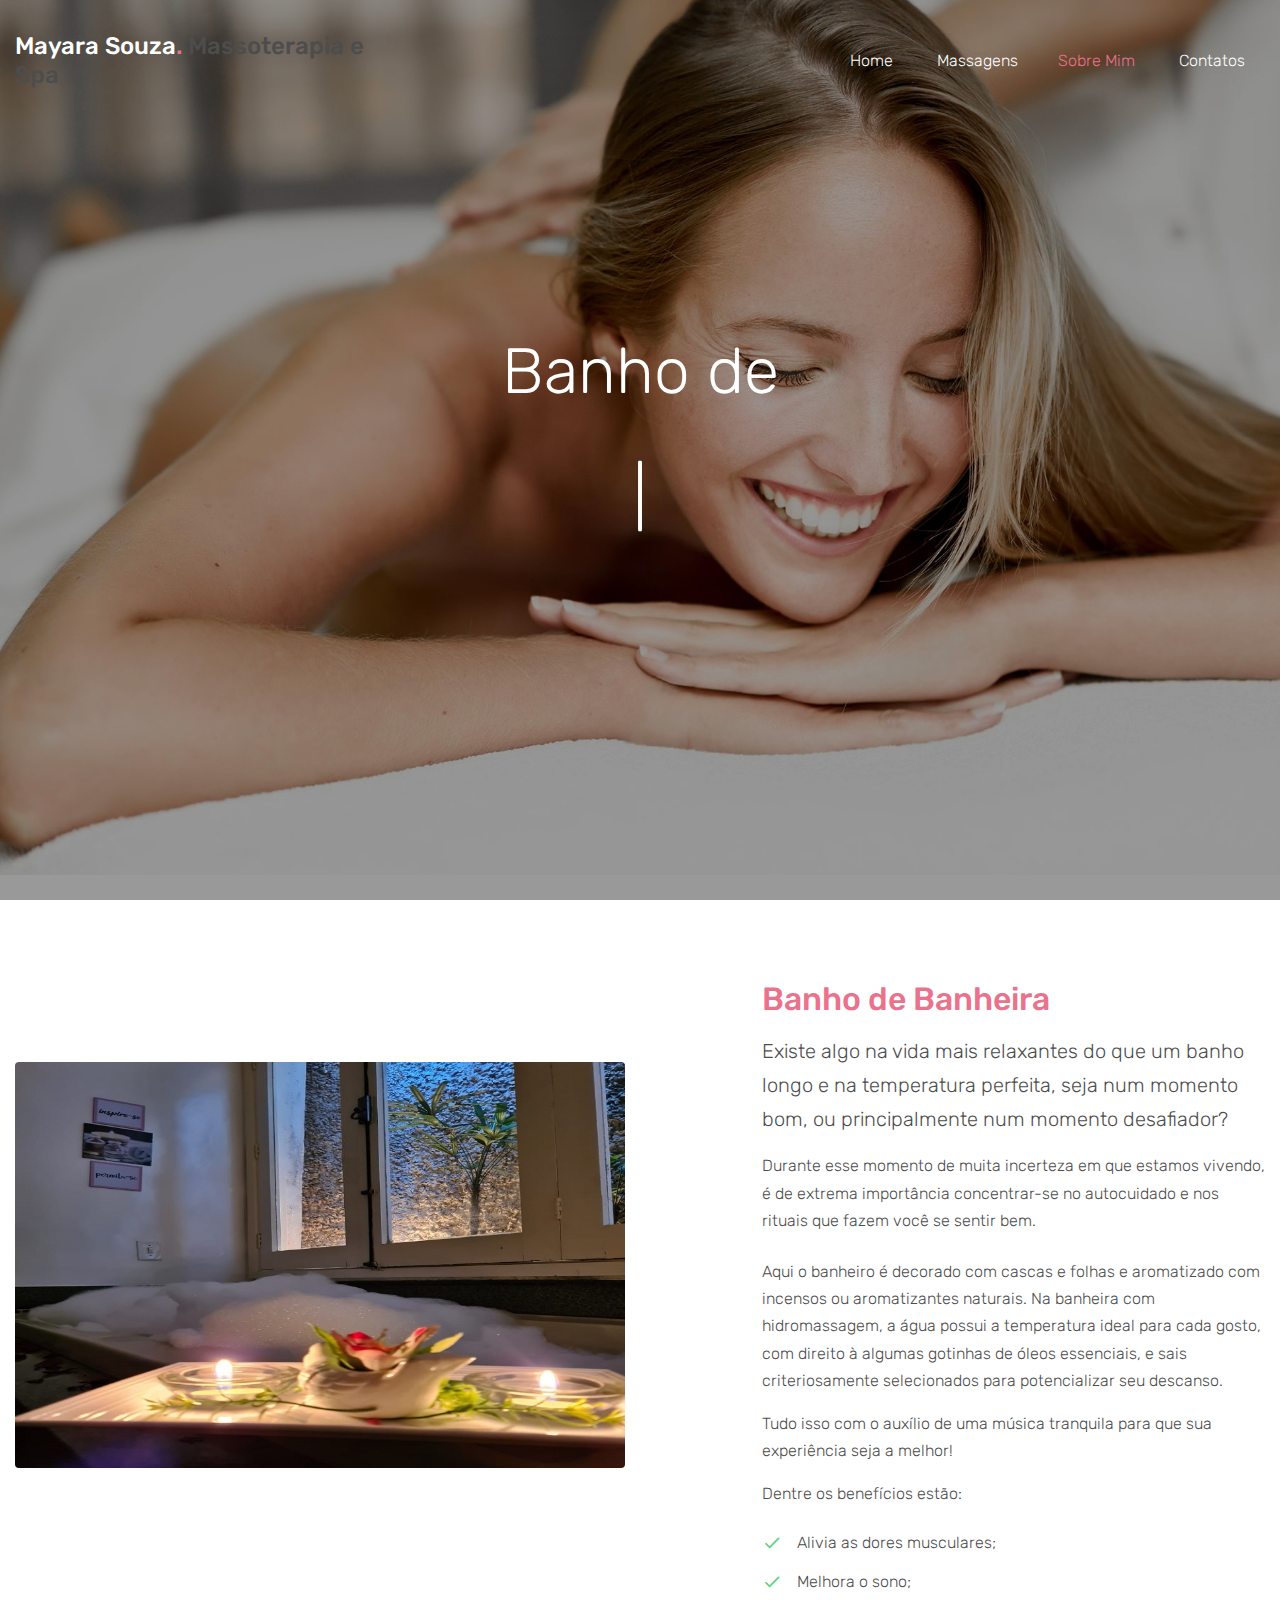
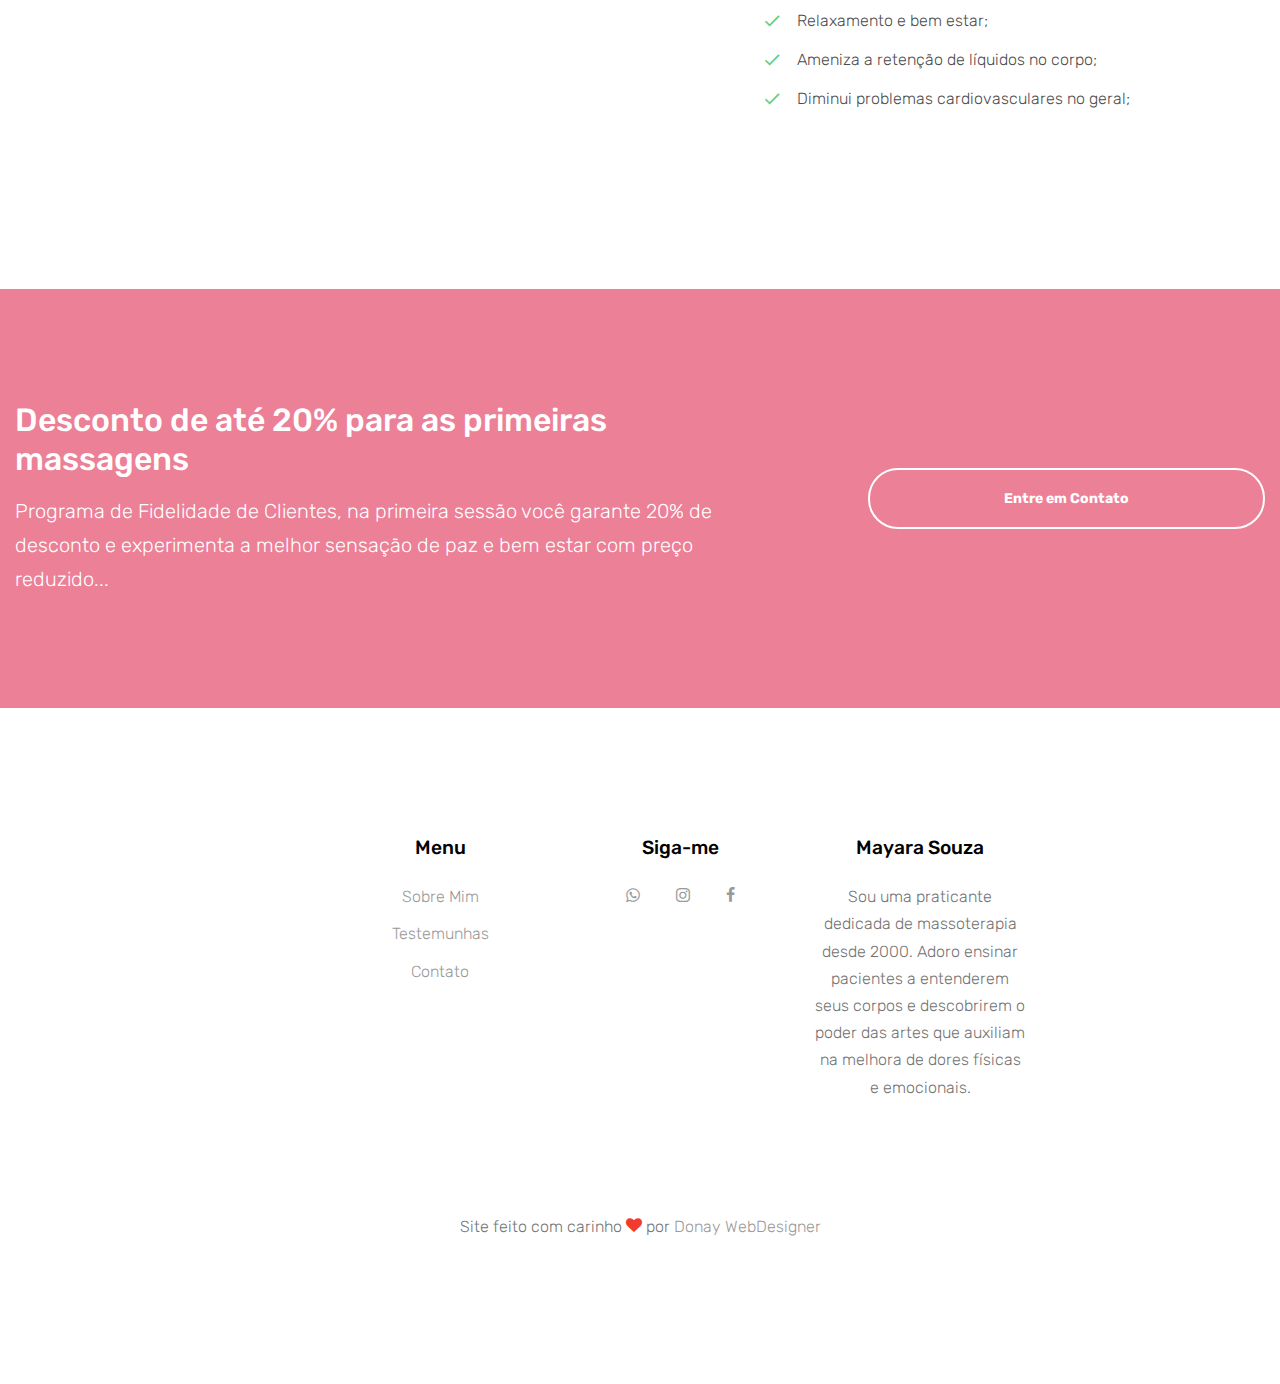
<file: banheira.html>
<!DOCTYPE html>
<html lang="pt-BR">

<head>
  <title>Mayara Souza &mdash; Massoterapia e Spa</title>
  <meta charset="utf-8">
  <meta name="viewport" content="width=device-width, initial-scale=1, shrink-to-fit=no">


  <link href="https://fonts.googleapis.com/css?family=Rubik:400,700" rel="stylesheet">

  <link rel="stylesheet" href="fonts/icomoon/style.css">

  <link rel="stylesheet" href="css/bootstrap.min.css">
  <link rel="stylesheet" href="css/magnific-popup.css">
  <link rel="stylesheet" href="css/jquery-ui.css">
  <link rel="stylesheet" href="css/owl.carousel.min.css">
  <link rel="stylesheet" href="css/owl.theme.default.min.css">

  <link rel="stylesheet" href="css/bootstrap-datepicker.css">

  <link rel="stylesheet" href="fonts/flaticon/font/flaticon.css">

  <link rel="stylesheet" href="css/aos.css">
  <link rel="stylesheet" href="css/rangeslider.css">

  <link rel="stylesheet" href="css/style.css">

</head>

<body>

  <div class="site-wrap">

    <div class="site-mobile-menu">
      <div class="site-mobile-menu-header">
        <div class="site-mobile-menu-close mt-3">
          <span class="icon-close2 js-menu-toggle"></span>
        </div>
      </div>
      <div class="site-mobile-menu-body"></div>
    </div>

    <header class="site-navbar" role="banner">

      <div class="container">
        <div class="row align-items-center">

          <div class="col-11 col-xl-4">
            <h1 class="mb-0 site-logo"><a href="index.html" class="text-white mb-0">Mayara Souza<span class="text-primary">.</span> </a>Massoterapia e Spa</h1>
          </div>
          <div class="col-12 col-md-8 d-none d-xl-block">
            <nav class="site-navigation position-relative text-right" role="navigation">

              <ul class="site-menu js-clone-nav mr-auto d-none d-lg-block">
                <li><a href="index.html"><span>Home</span></a></li>
                <li><a href="massagens.html"><span>Massagens</span></li>
                <li class="active"><a href="about.html"><span>Sobre Mim</span></a></li>
                <li><a href="contact.html"><span>Contatos</span></a></li>
              </ul>
            </nav>
          </div>


          <div class="d-inline-block d-xl-none ml-md-0 mr-auto py-3" style="position: relative; top: 3px;"><a href="#" class="site-menu-toggle js-menu-toggle text-white"><span class="icon-menu h3"></span></a></div>

        </div>

      </div>
  </div>

  </header>





  <div class="site-blocks-cover overlay" style="background-image: url(images/hero_bg_1.jpg);" data-aos="fade" data-stellar-background-ratio="0.5">
    <div class="container">
      <div class="row align-items-center justify-content-center text-center">

        <div class="col-md-10">

          <div class="row justify-content-center mb-4">
            <div class="col-md-10 text-center">
              <h1 data-aos="fade-up" class="mb-5">Banho de</h1>
              <h1><span class="typed-words"></span></h1>
            </div>
          </div>

        </div>
      </div>
    </div>
  </div>





  <div class="site-section">
    <div class="container">
      <div class="row">
        <div class="col-md-6">
          <br>
          <br>
          <br>
          <img src="images/banheira.jpg" alt="Image" class="img-fluid rounded mb-3">

        </div>
        <div class="col-md-5 ml-auto">
          <h2 class="text-primary mb-3">Banho de Banheira</h2>
          <p class="lead">Existe algo na vida mais relaxantes do que um banho longo e na temperatura perfeita, seja num momento bom, ou principalmente num momento desafiador?</p>

          <p class="mb-4">Durante esse momento de muita incerteza em que estamos vivendo, é de extrema importância concentrar-se no autocuidado e nos rituais que fazem você se sentir bem.</p>

          <p>Aqui o banheiro é decorado com cascas e folhas e aromatizado com incensos ou aromatizantes naturais.
            Na banheira com hidromassagem, a água possui a temperatura ideal para cada gosto, com direito à algumas gotinhas de óleos essenciais, e sais criteriosamente selecionados para potencializar seu descanso.
          </p>

          <p>Tudo isso com o auxílio de uma música tranquila para que sua experiência seja a melhor! </p>

          <p class="mb-4">Dentre os benefícios estão:</p>

          <ul class="ul-check list-unstyled success">
            <li>Alivia as dores musculares;</li>
            <li>Melhora o sono;</li>
            <li>Relaxamento e bem estar;</li>
            <li>Ameniza a retenção de líquidos no corpo;</li>
            <li>Diminui problemas cardiovasculares no geral;</li>
          </ul>
        </div>
      </div>
    </div>
  </div>





  <div class="mt-5 block-cta-1 primary-overlay" style="background-image: url('images/hero_bg_2.jpg')">
    <div class="container">
      <div class="row align-items-center justify-content-between">
        <div class="col-lg-7 mb-4 mb-lg-0">
          <h2 class="mb-3 mt-0 text-white">Desconto de até 20% para as primeiras massagens</h2>
          <p class="mb-0 text-white lead">Programa de Fidelidade de Clientes, na primeira sessão você garante 20% de desconto e experimenta a melhor sensação de paz e bem estar com preço reduzido...</p>
        </div>
        <div class="col-lg-4">
          <p class="mb-0"><a href="contact.html" class="btn btn-outline-white text-white btn-md btn-pill px-5 font-weight-bold btn-block">Entre em Contato</a></p>
        </div>
      </div>
    </div>
  </div>

  <footer class="site-footer">
    <div class="container align-text-center" align=>
      <div class="row">
        <div class="col-12 col-sm-12 col-md-9 mx-auto">
          <div class="row">
            <div class="col-md-6 mb-5 mb-lg-0 col-lg-3 offset-lg-2" align="center">
              <h2 class="footer-heading mb-4">Menu</h2>
              <ul class="list-unstyled">
                <li><a href="#">Sobre Mim</a></li>
                <li><a href="#">Testemunhas</a></li>
                <li><a href="#">Contato</a></li>
              </ul>
            </div>
            <div class="col-md-6 mb-5 mb-lg-0 col-lg-3" align="center">
              <h2 class="footer-heading mb-4 ">Siga-me</h2>
              <a href="https://wa.me/message/NFKVN3LJTMYRF1" class="pl-3 pr-3"><span class="icon-whatsapp"></span></a>
              <a href="https://www.instagram.com/may.massoterapiaespa/" class="pl-3 pr-3"><span class="icon-instagram"></span></a>
              <a href="https://www.facebook.com/Mayara-Souza-Massoterapia-e-Spa-109361414560519" class="pl-3 pr-3"><span class="icon-facebook"></span></a>
            </div>
            <div class="col-lg-3" align="center">
              <h2 class="footer-heading mb-4">Mayara Souza</h2>
              <p>Sou uma praticante dedicada de massoterapia desde 2000. Adoro ensinar pacientes a entenderem seus corpos e descobrirem o poder das artes que auxiliam na melhora de dores físicas e emocionais.</p>
            </div>
          </div>
        </div>
      </div>
      <div class="row pt-5 mt-5">
        <div class="col-12 text-md-center text-left">
          <p>
            <!-- Link back to Colorlib can't be removed. Template is licensed under CC BY 3.0. -->

            <script></script> Site feito com carinho <i class="icon-heart text-danger" aria-hidden="true"></i> por <a href="https://donay.com.br" target="_blank">Donay WebDesigner</a>
            <!-- Link back to Colorlib can't be removed. Template is licensed under CC BY 3.0. -->
          </p>
        </div>
      </div>
    </div>
  </footer>
  </div>

  <script src="js/jquery-3.3.1.min.js"></script>
  <script src="js/jquery-migrate-3.0.1.min.js"></script>
  <script src="js/jquery-ui.js"></script>
  <script src="js/popper.min.js"></script>
  <script src="js/bootstrap.min.js"></script>
  <script src="js/owl.carousel.min.js"></script>
  <script src="js/jquery.stellar.min.js"></script>
  <script src="js/jquery.countdown.min.js"></script>
  <script src="js/jquery.magnific-popup.min.js"></script>
  <script src="js/jquery.animateNumber.min.js"></script>
  <script src="js/jquery.waypoints.min.js"></script>

  <script src="js/bootstrap-datepicker.min.js"></script>
  <script src="js/aos.js"></script>
  <script src="js/rangeslider.min.js"></script>


  <script src="js/typed.js"></script>
  <script>
    var typed = new Typed('.typed-words', {
      strings: ["Banheira"],
      typeSpeed: 80,
      backSpeed: 80,
      backDelay: 4000,
      startDelay: 1000,
      loop: false,
      showCursor: true
    });
  </script>

  <script src="js/main.js"></script>

</body>

</html>
</file>
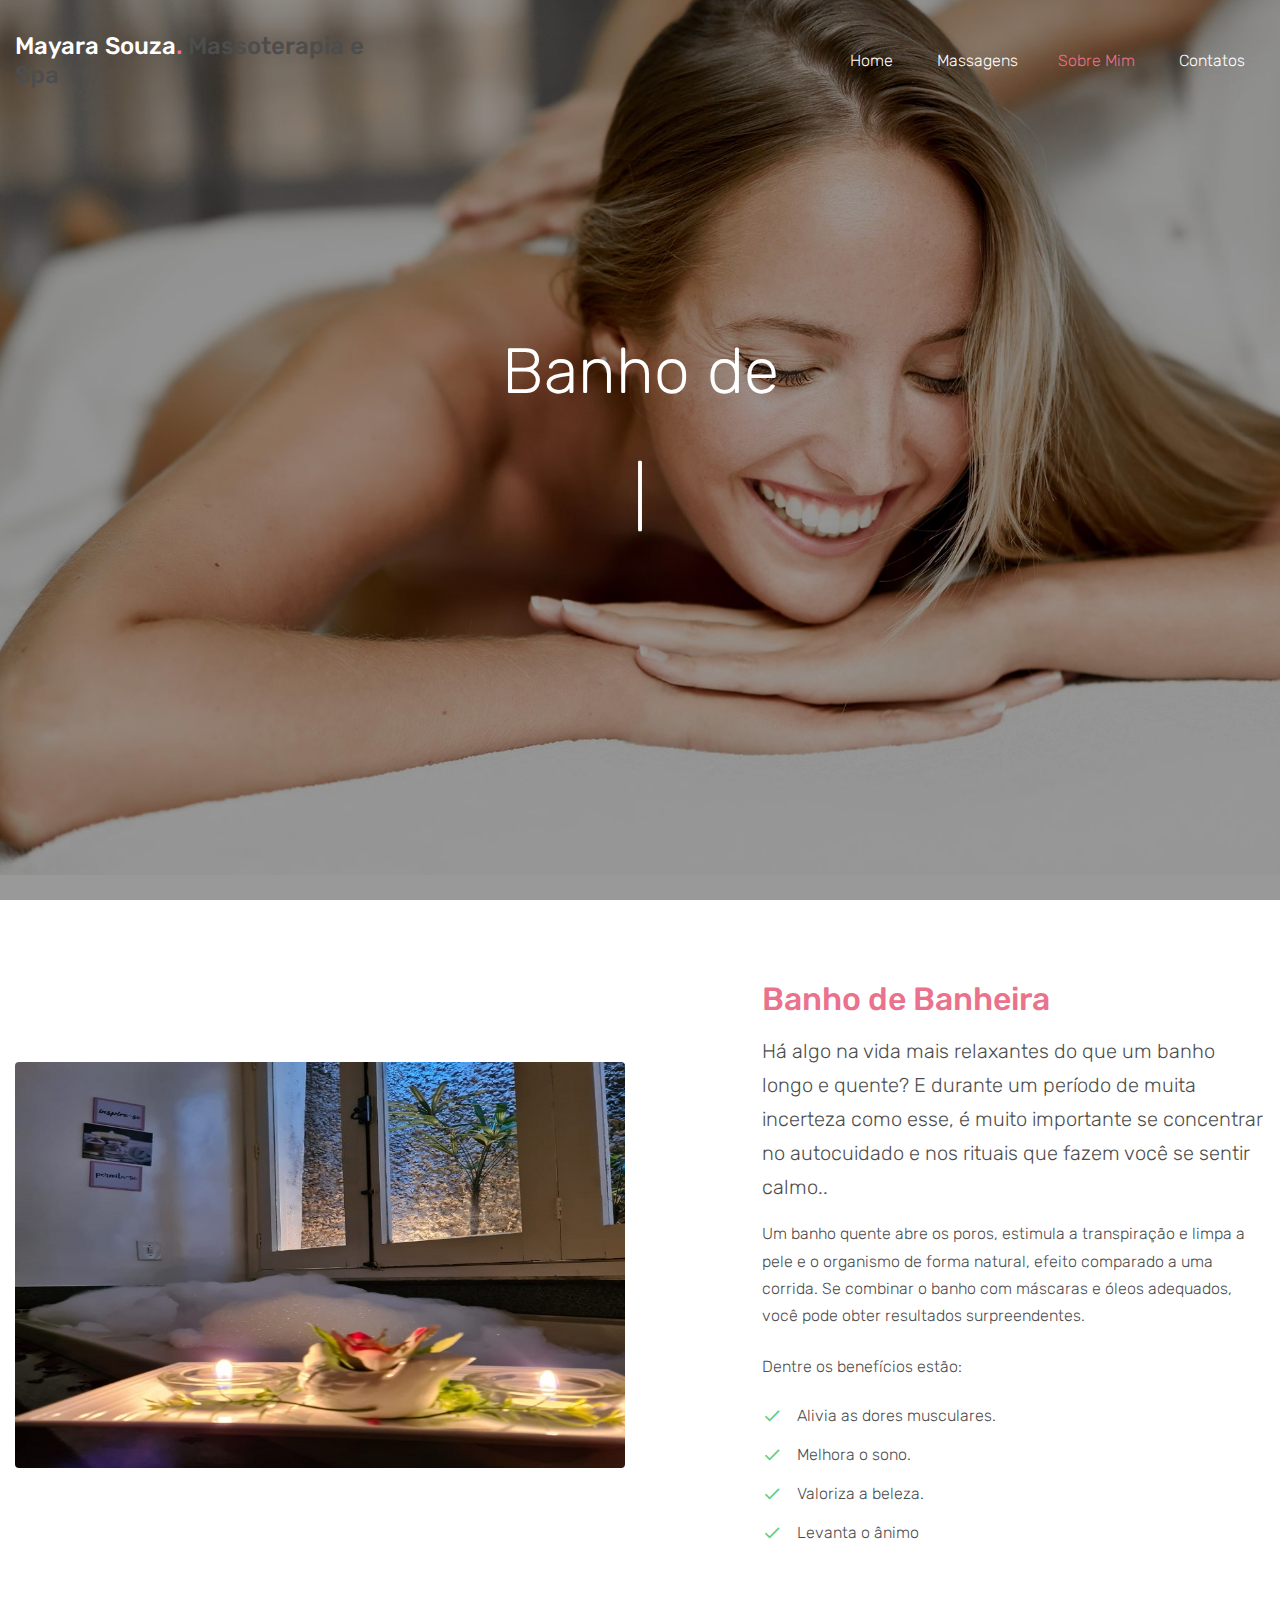
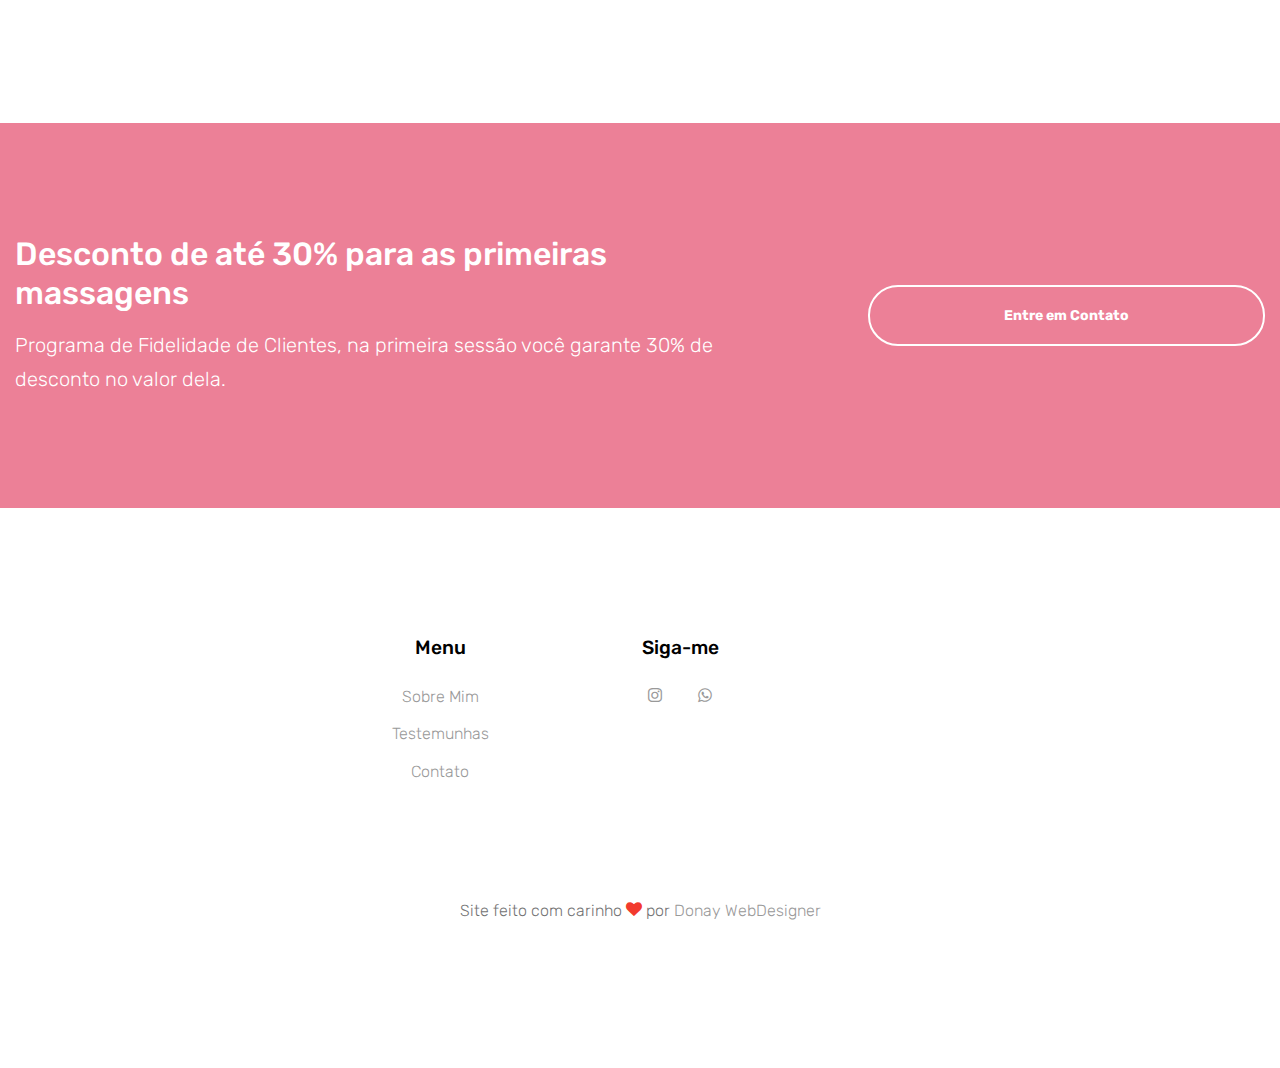
<file: bnaheira.html>
<!DOCTYPE html>
<html lang="pt-BR">

<head>
  <title>Mayara Souza &mdash; Massoterapia e Spa</title>
  <meta charset="utf-8">
  <meta name="viewport" content="width=device-width, initial-scale=1, shrink-to-fit=no">


  <link href="https://fonts.googleapis.com/css?family=Rubik:400,700" rel="stylesheet">

  <link rel="stylesheet" href="fonts/icomoon/style.css">

  <link rel="stylesheet" href="css/bootstrap.min.css">
  <link rel="stylesheet" href="css/magnific-popup.css">
  <link rel="stylesheet" href="css/jquery-ui.css">
  <link rel="stylesheet" href="css/owl.carousel.min.css">
  <link rel="stylesheet" href="css/owl.theme.default.min.css">

  <link rel="stylesheet" href="css/bootstrap-datepicker.css">

  <link rel="stylesheet" href="fonts/flaticon/font/flaticon.css">

  <link rel="stylesheet" href="css/aos.css">
  <link rel="stylesheet" href="css/rangeslider.css">

  <link rel="stylesheet" href="css/style.css">

</head>

<body>

  <div class="site-wrap">

    <div class="site-mobile-menu">
      <div class="site-mobile-menu-header">
        <div class="site-mobile-menu-close mt-3">
          <span class="icon-close2 js-menu-toggle"></span>
        </div>
      </div>
      <div class="site-mobile-menu-body"></div>
    </div>

    <header class="site-navbar" role="banner">

      <div class="container">
        <div class="row align-items-center">

          <div class="col-11 col-xl-4">
            <h1 class="mb-0 site-logo"><a href="index.html" class="text-white mb-0">Mayara Souza<span class="text-primary">.</span> </a>Massoterapia e Spa</h1>
          </div>
          <div class="col-12 col-md-8 d-none d-xl-block">
            <nav class="site-navigation position-relative text-right" role="navigation">

              <ul class="site-menu js-clone-nav mr-auto d-none d-lg-block">
                <li><a href="index.html"><span>Home</span></a></li>
                <li><a href="massagens.html"><span>Massagens</span></li>
                <li class="active"><a href="about.html"><span>Sobre Mim</span></a></li>
                <li><a href="contact.html"><span>Contatos</span></a></li>
              </ul>
            </nav>
          </div>


          <div class="d-inline-block d-xl-none ml-md-0 mr-auto py-3" style="position: relative; top: 3px;"><a href="#" class="site-menu-toggle js-menu-toggle text-white"><span class="icon-menu h3"></span></a></div>

        </div>

      </div>
  </div>

  </header>





  <div class="site-blocks-cover overlay" style="background-image: url(images/hero_bg_1.jpg);" data-aos="fade" data-stellar-background-ratio="0.5">
    <div class="container">
      <div class="row align-items-center justify-content-center text-center">

        <div class="col-md-10">

          <div class="row justify-content-center mb-4">
            <div class="col-md-10 text-center">
              <h1 data-aos="fade-up" class="mb-5">Banho de</h1>
              <h1><span class="typed-words"></span></h1>
            </div>
          </div>

        </div>
      </div>
    </div>
  </div>





  <div class="site-section">
    <div class="container">
      <div class="row">
        <div class="col-md-6">
          <br>
          <br>
          <br>
          <img src="images/banheira.jpg" alt="Image" class="img-fluid rounded mb-3">

        </div>
        <div class="col-md-5 ml-auto">
          <h2 class="text-primary mb-3">Banho de Banheira</h2>
          <p class="lead">Há algo na vida mais relaxantes do que um banho longo e quente? E durante um período de muita incerteza como esse, é muito importante se concentrar no autocuidado e nos rituais que fazem você se sentir calmo..</p>

          <p class="mb-4">Um banho quente abre os poros, estimula a transpiração e limpa a pele e o organismo de forma natural, efeito comparado a uma corrida. Se combinar o banho com máscaras e óleos adequados, você pode obter resultados surpreendentes.</p>

          <p class="mb-4">Dentre os benefícios estão:</p>

          <ul class="ul-check list-unstyled success">
            <li>Alivia as dores musculares.</li>
            <li>Melhora o sono.</li>
            <li>Valoriza a beleza.</li>
            <li>Levanta o ânimo</li>
          </ul>
        </div>
      </div>
    </div>
  </div>





  <div class="mt-5 block-cta-1 primary-overlay" style="background-image: url('images/hero_bg_2.jpg')">
    <div class="container">
      <div class="row align-items-center justify-content-between">
        <div class="col-lg-7 mb-4 mb-lg-0">
          <h2 class="mb-3 mt-0 text-white">Desconto de até 30% para as primeiras massagens</h2>
          <p class="mb-0 text-white lead">Programa de Fidelidade de Clientes, na primeira sessão você garante 30% de desconto no valor dela.</p>
        </div>
        <div class="col-lg-4">
          <p class="mb-0"><a href="contact.html" class="btn btn-outline-white text-white btn-md btn-pill px-5 font-weight-bold btn-block">Entre em Contato</a></p>
        </div>
      </div>
    </div>
  </div>

  <footer class="site-footer">
    <div class="container align-text-center" align=>
      <div class="row">
        <div class="col-12 col-sm-12 col-md-9 mx-auto">
          <div class="row">
            <div class="col-md-6 mb-5 mb-lg-0 col-lg-3 offset-lg-2" align="center">
              <h2 class="footer-heading mb-4">Menu</h2>
              <ul class="list-unstyled">
                <li><a href="#">Sobre Mim</a></li>
                <li><a href="#">Testemunhas</a></li>
                <li><a href="#">Contato</a></li>
              </ul>
            </div>
            <div class="col-md-6 mb-5 mb-lg-0 col-lg-3" align="center">
              <h2 class="footer-heading mb-4 ">Siga-me</h2>
              <a href="#" class="pl-3 pr-3"><span class="icon-instagram"></span></a>
              <a href="#" class="pl-3 pr-3"><span class="icon-whatsapp"></span></a>
            </div>
          </div>
        </div>
      </div>
      <div class="row pt-5 mt-5">
        <div class="col-12 text-md-center text-left">
          <p>
            <!-- Link back to Colorlib can't be removed. Template is licensed under CC BY 3.0. -->

            <script></script> Site feito com carinho <i class="icon-heart text-danger" aria-hidden="true"></i> por <a href="https://donay.com.br" target="_blank">Donay WebDesigner</a>
            <!-- Link back to Colorlib can't be removed. Template is licensed under CC BY 3.0. -->
          </p>
        </div>
      </div>
    </div>
  </footer>
  </div>

  <script src="js/jquery-3.3.1.min.js"></script>
  <script src="js/jquery-migrate-3.0.1.min.js"></script>
  <script src="js/jquery-ui.js"></script>
  <script src="js/popper.min.js"></script>
  <script src="js/bootstrap.min.js"></script>
  <script src="js/owl.carousel.min.js"></script>
  <script src="js/jquery.stellar.min.js"></script>
  <script src="js/jquery.countdown.min.js"></script>
  <script src="js/jquery.magnific-popup.min.js"></script>
  <script src="js/jquery.animateNumber.min.js"></script>
  <script src="js/jquery.waypoints.min.js"></script>

  <script src="js/bootstrap-datepicker.min.js"></script>
  <script src="js/aos.js"></script>
  <script src="js/rangeslider.min.js"></script>


  <script src="js/typed.js"></script>
  <script>
    var typed = new Typed('.typed-words', {
      strings: ["Banheira"],
      typeSpeed: 80,
      backSpeed: 80,
      backDelay: 4000,
      startDelay: 1000,
      loop: false,
      showCursor: true
    });
  </script>

  <script src="js/main.js"></script>

</body>

</html>
</file>
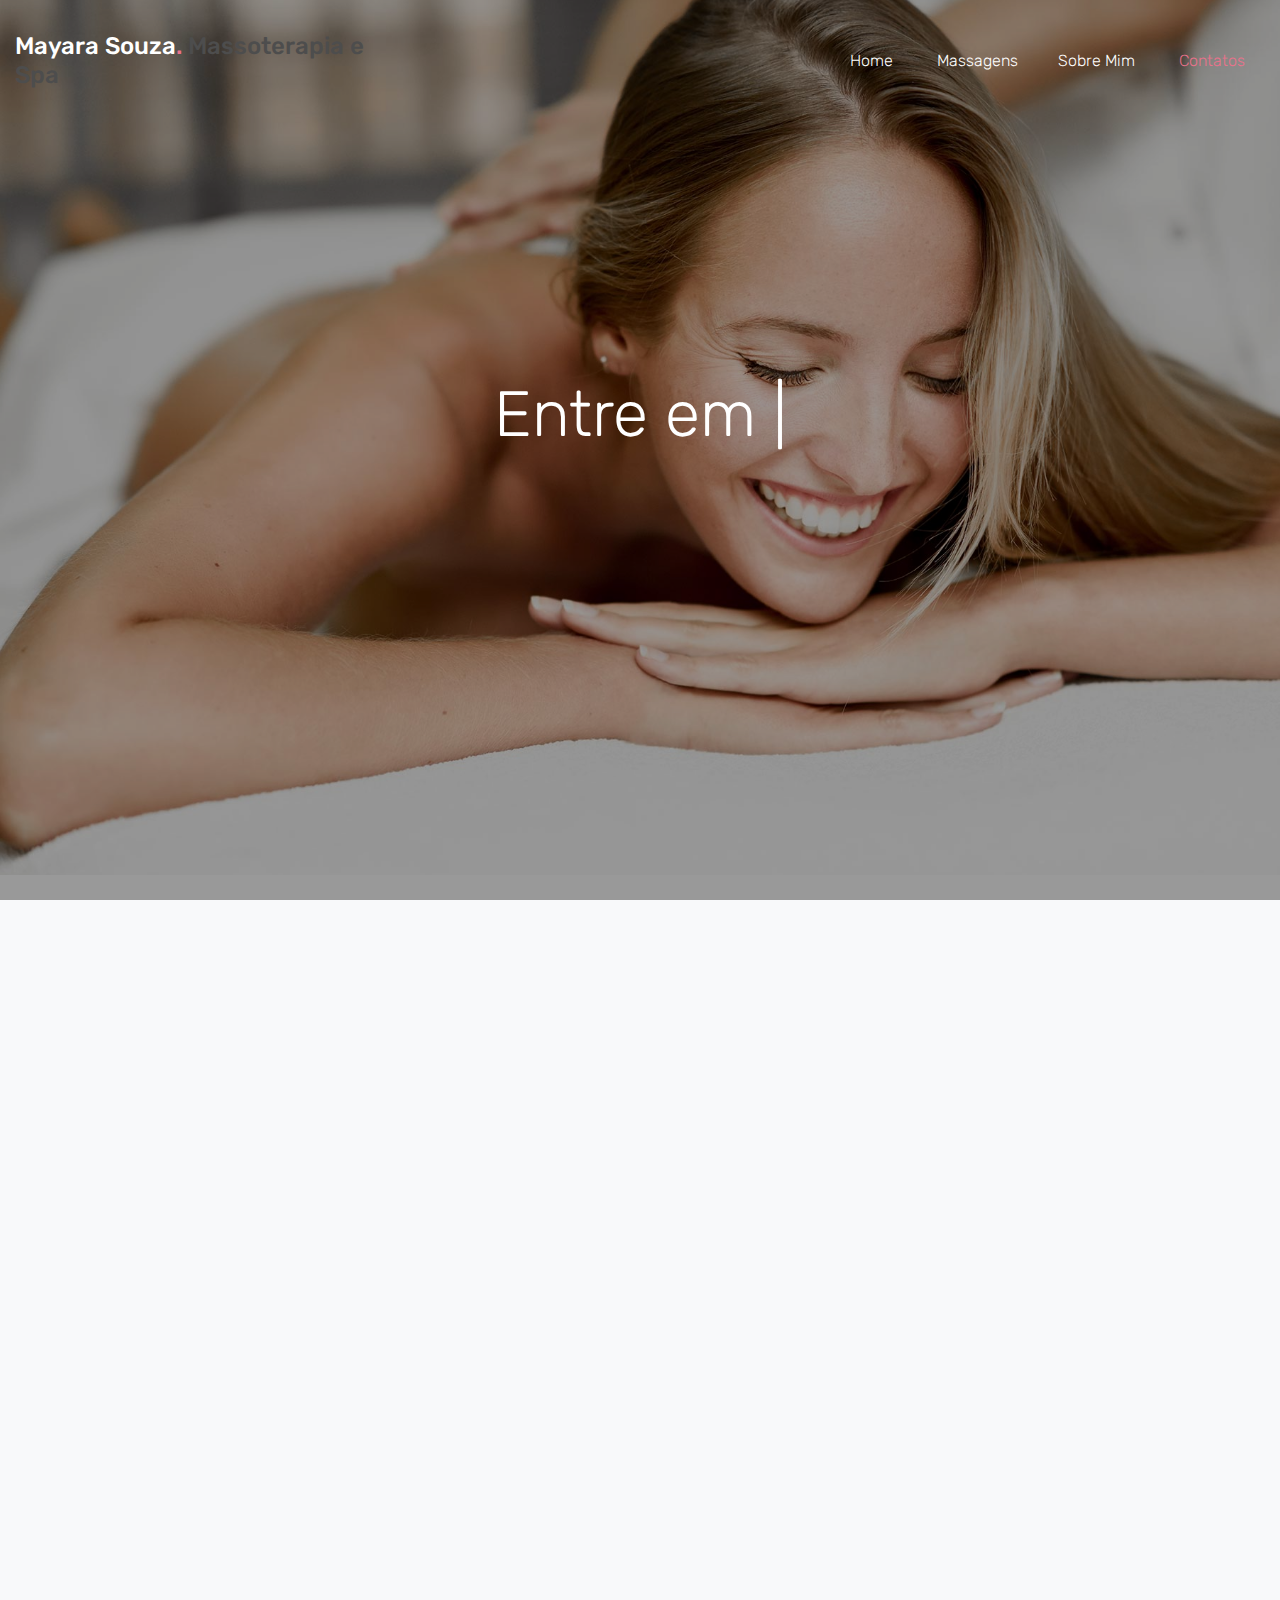
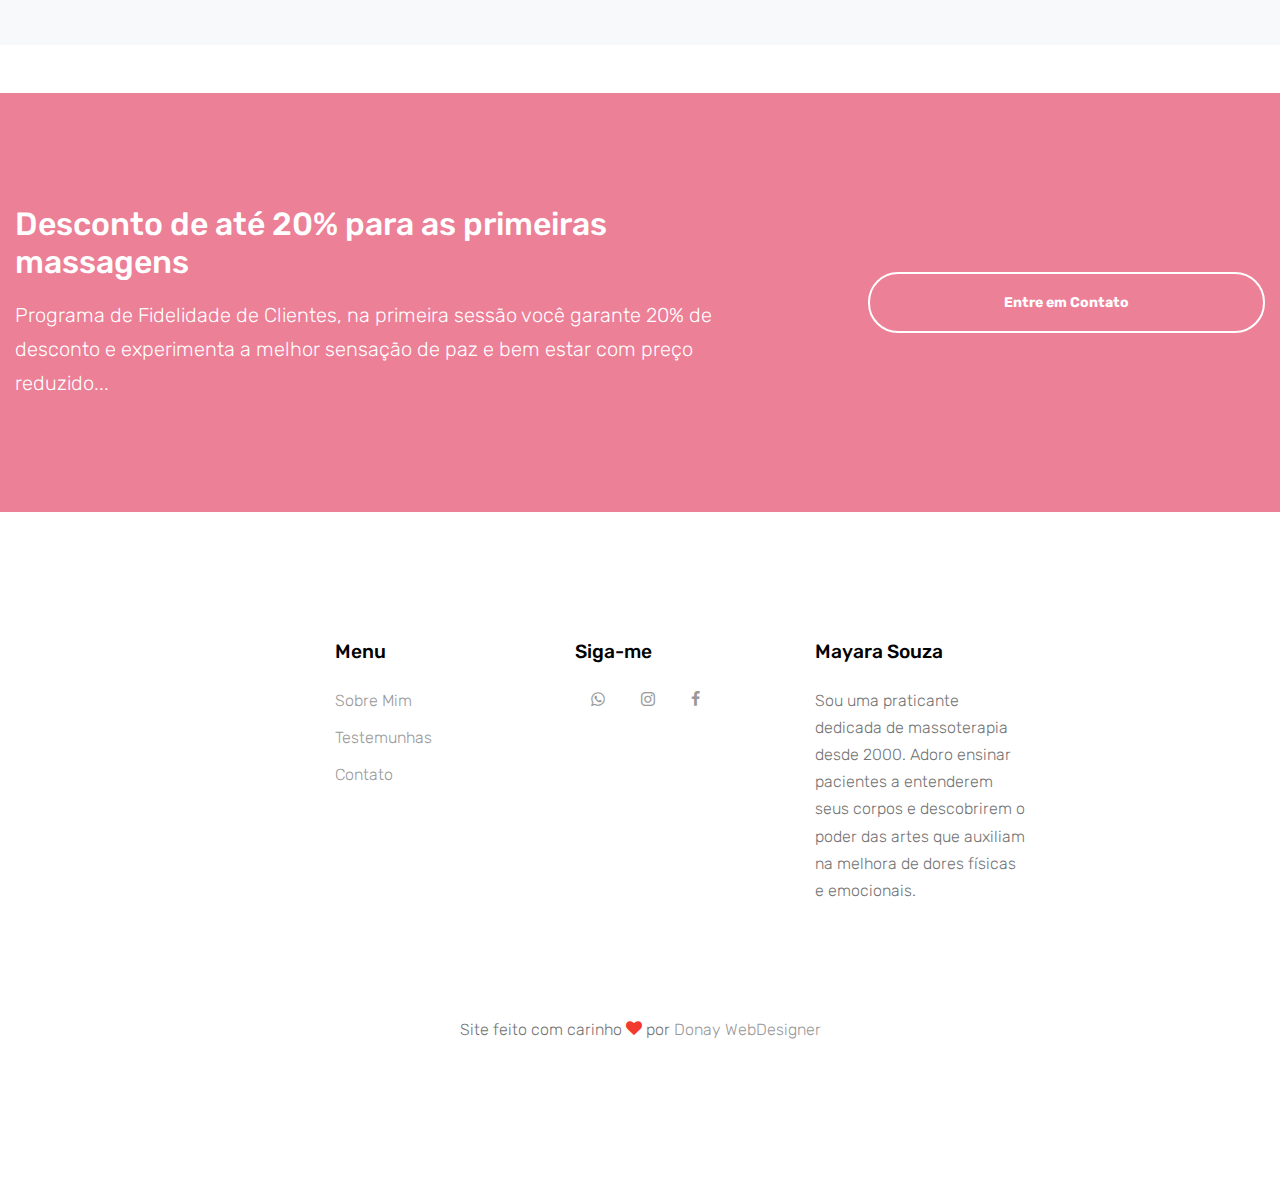
<file: contact.html>
<!DOCTYPE html>
<html lang="pt-BR">

<head>
  <title>Mayara Souza &mdash; Massoterapia e Spa</title>
  <meta charset="utf-8">
  <meta name="viewport" content="width=device-width, initial-scale=1, shrink-to-fit=no">


  <link href="https://fonts.googleapis.com/css?family=Rubik:400,700" rel="stylesheet">

  <link rel="stylesheet" href="fonts/icomoon/style.css">

  <link rel="stylesheet" href="css/bootstrap.min.css">
  <link rel="stylesheet" href="css/magnific-popup.css">
  <link rel="stylesheet" href="css/jquery-ui.css">
  <link rel="stylesheet" href="css/owl.carousel.min.css">
  <link rel="stylesheet" href="css/owl.theme.default.min.css">

  <link rel="stylesheet" href="css/bootstrap-datepicker.css">

  <link rel="stylesheet" href="fonts/flaticon/font/flaticon.css">

  <link rel="stylesheet" href="css/aos.css">
  <link rel="stylesheet" href="css/rangeslider.css">

  <link rel="stylesheet" href="css/style.css">

</head>

<body>

  <div class="site-wrap">

    <div class="site-mobile-menu">
      <div class="site-mobile-menu-header">
        <div class="site-mobile-menu-close mt-3">
          <span class="icon-close2 js-menu-toggle"></span>
        </div>
      </div>
      <div class="site-mobile-menu-body"></div>
    </div>

    <header class="site-navbar" role="banner">

      <div class="container">
        <div class="row align-items-center">

          <div class="col-11 col-xl-4">
            <h1 class="mb-0 site-logo"><a href="index.html" class="text-white mb-0">Mayara Souza<span class="text-primary">.</span> </a>Massoterapia e Spa</h1>
          </div>
          <div class="col-12 col-md-8 d-none d-xl-block">
            <nav class="site-navigation position-relative text-right" role="navigation">

              <ul class="site-menu js-clone-nav mr-auto d-none d-lg-block">
                <li><a href="index.html"><span>Home</span></a></li>
                <li><a href="massagens.html"><span>Massagens</span></li>
                <li><a href="about.html"><span>Sobre Mim</span></a></li>
                <li class="active"><a href="contact.html"><span>Contatos</span></a></li>
              </ul>
            </nav>
          </div>


          <div class="d-inline-block d-xl-none ml-md-0 mr-auto py-3" style="position: relative; top: 3px;"><a href="#" class="site-menu-toggle js-menu-toggle text-white"><span class="icon-menu h3"></span></a></div>

        </div>

      </div>
  </div>

  </header>





  <div class="site-blocks-cover overlay" style="background-image: url(images/hero_bg_1.jpg);" data-aos="fade" data-stellar-background-ratio="0.5">
    <div class="container">
      <div class="row align-items-center justify-content-center text-center">

        <div class="col-md-10">

          <div class="row justify-content-center mb-4">
            <div class="col-md-10 text-center">
              <h1 data-aos="fade-up" class="mb-5">Entre em <span class="typed-words"></span></h1>
            </div>
          </div>

        </div>
      </div>
    </div>
  </div>

  <div class="site-section bg-light">
    <div class="container">
      <div class="row">
        <div class="col-md-7 mb-5" data-aos="fade">



          <form action="#" class="p-5 bg-white" style="margin-top: -150px;">


            <div class="row form-group">
              <div class="col-md-6 mb-3 mb-md-0">
                <label class="text-black" for="fname">Primeiro Nome</label>
                <input type="text" id="fname" class="form-control">
              </div>
              <div class="col-md-6">
                <label class="text-black" for="lname">Segundo Nome</label>
                <input type="text" id="lname" class="form-control">
              </div>
            </div>

            <div class="row form-group">

              <div class="col-md-12">
                <label class="text-black" for="email">Email</label>
                <input type="email" id="email" class="form-control">
              </div>
            </div>

            <div class="row form-group">

              <div class="col-md-12">
                <label class="text-black" for="subject">Assunto</label>
                <input type="subject" id="subject" class="form-control">
              </div>
            </div>

            <div class="row form-group">
              <div class="col-md-12">
                <label class="text-black" for="message">Mensagem</label>
                <textarea name="message" id="message" cols="30" rows="7" class="form-control" placeholder="Escreva sua mensagem aqui..."></textarea>
              </div>
            </div>

            <div class="row form-group">
              <div class="col-md-12">
                <input type="submit" value="Enviar Mensagem" class="btn btn-pill btn-primary btn-md text-white">
              </div>
            </div>


          </form>
        </div>
        <div class="col-md-5" data-aos="fade" data-aos-delay="100">

          <div class="p-4 mb-3 bg-white">
            <p class="mb-0 font-weight-bold">Endereço</p>
            <span class="excerpt"><a href="https://goo.gl/maps/C9JS7keqDbMqBV4x8">Rua João Pinheiro, 163 - Centro, Uberaba</a></span>

            <p class="mb-0 font-weight-bold">Telefone/Whatsapp</p>
            <p class="mb-4"><a href="#">(34) 99251-6792</a></p>

            <p class="mb-0 font-weight-bold">Endereço de Email</p>
            <p class="mb-0">mayara.sferreira2020@gmail.com</p>

          </div>

          <div class="p-4 mb-3 bg-white">
            <h3 class="h5 text-black mb-3">Mais informações</h3>
            <p> Caso queiram agendar um dia e horário para uma ligação, é só entrar em contato comigo seja ela via Whatsapp/Instagram/Email.</p>

            <p>Qualquer dúvida, estou à disposição!.</p>
            <p><a href="https://api.whatsapp.com/message/NFKVN3LJTMYRF1" class="btn btn-primary px-4 py-2 text-white btn-pill btn-sm">Me chama no Whatsapp</a></p>
          </div>

        </div>
      </div>
    </div>
  </div>


  <div class="mt-5 block-cta-1 primary-overlay" style="background-image: url('images/hero_bg_2.jpg')">
    <div class="container">
      <div class="row align-items-center justify-content-between">
        <div class="col-lg-7 mb-4 mb-lg-0">
          <h2 class="mb-3 mt-0 text-white">Desconto de até 20% para as primeiras massagens</h2>
          <p class="mb-0 text-white lead">Programa de Fidelidade de Clientes, na primeira sessão você garante 20% de desconto e experimenta a melhor sensação de paz e bem estar com preço reduzido...</p>
        </div>
        <div class="col-lg-4">
          <p class="mb-0"><a href="contact.html" class="btn btn-outline-white text-white btn-md btn-pill px-5 font-weight-bold btn-block">Entre em Contato</a></p>
        </div>
      </div>
    </div>
  </div>

  <footer class="site-footer">
    <div class="container align-text-center">
      <div class="row">
        <div class="col-12 col-sm-12 col-md-9 mx-auto">
          <div class="row">
            <div class="col-md-6 mb-5 mb-lg-0 col-lg-3 offset-lg-2">
              <h2 class="footer-heading mb-4">Menu</h2>
              <ul class="list-unstyled">
                <li><a href="#">Sobre Mim</a></li>
                <li><a href="#">Testemunhas</a></li>
                <li><a href="#">Contato</a></li>
              </ul>
            </div>
            <div class="col-md-6 mb-5 mb-lg-0 col-lg-3">
              <h2 class="footer-heading mb-4 ">Siga-me</h2>
              <a href="https://wa.me/message/NFKVN3LJTMYRF1" class="pl-3 pr-3"><span class="icon-whatsapp"></span></a>
              <a href="https://www.instagram.com/may.massoterapiaespa/" class="pl-3 pr-3"><span class="icon-instagram"></span></a>
              <a href="https://www.facebook.com/Mayara-Souza-Massoterapia-e-Spa-109361414560519" class="pl-3 pr-3"><span class="icon-facebook"></span></a>
            </div>
            <div class="col-lg-3">
              <h2 class="footer-heading mb-4">Mayara Souza</h2>
              <p>Sou uma praticante dedicada de massoterapia desde 2000. Adoro ensinar pacientes a entenderem seus corpos e descobrirem o poder das artes que auxiliam na melhora de dores físicas e emocionais.</p>
            </div>
          </div>
        </div>
      </div>
      <div class="row pt-5 mt-5">
        <div class="col-12 text-md-center text-left">
          <p>
            <!-- Link back to Colorlib can't be removed. Template is licensed under CC BY 3.0. -->

            <script></script> Site feito com carinho <i class="icon-heart text-danger" aria-hidden="true"></i> por <a href="https://donay.com.br" target="_blank">Donay WebDesigner</a>
            <!-- Link back to Colorlib can't be removed. Template is licensed under CC BY 3.0. -->
          </p>
        </div>
      </div>
    </div>
  </footer>
  </div>

  <script src="js/jquery-3.3.1.min.js"></script>
  <script src="js/jquery-migrate-3.0.1.min.js"></script>
  <script src="js/jquery-ui.js"></script>
  <script src="js/popper.min.js"></script>
  <script src="js/bootstrap.min.js"></script>
  <script src="js/owl.carousel.min.js"></script>
  <script src="js/jquery.stellar.min.js"></script>
  <script src="js/jquery.countdown.min.js"></script>
  <script src="js/jquery.magnific-popup.min.js"></script>
  <script src="js/jquery.animateNumber.min.js"></script>
  <script src="js/jquery.waypoints.min.js"></script>

  <script src="js/bootstrap-datepicker.min.js"></script>
  <script src="js/aos.js"></script>
  <script src="js/rangeslider.min.js"></script>


  <script src="js/typed.js"></script>
  <script>
    var typed = new Typed('.typed-words', {
      strings: [" contato comigo"],
      typeSpeed: 80,
      backSpeed: 80,
      backDelay: 4000,
      startDelay: 1000,
      loop: false,
      showCursor: true
    });
  </script>

  <script src="js/main.js"></script>

</body>

</html>
</file>
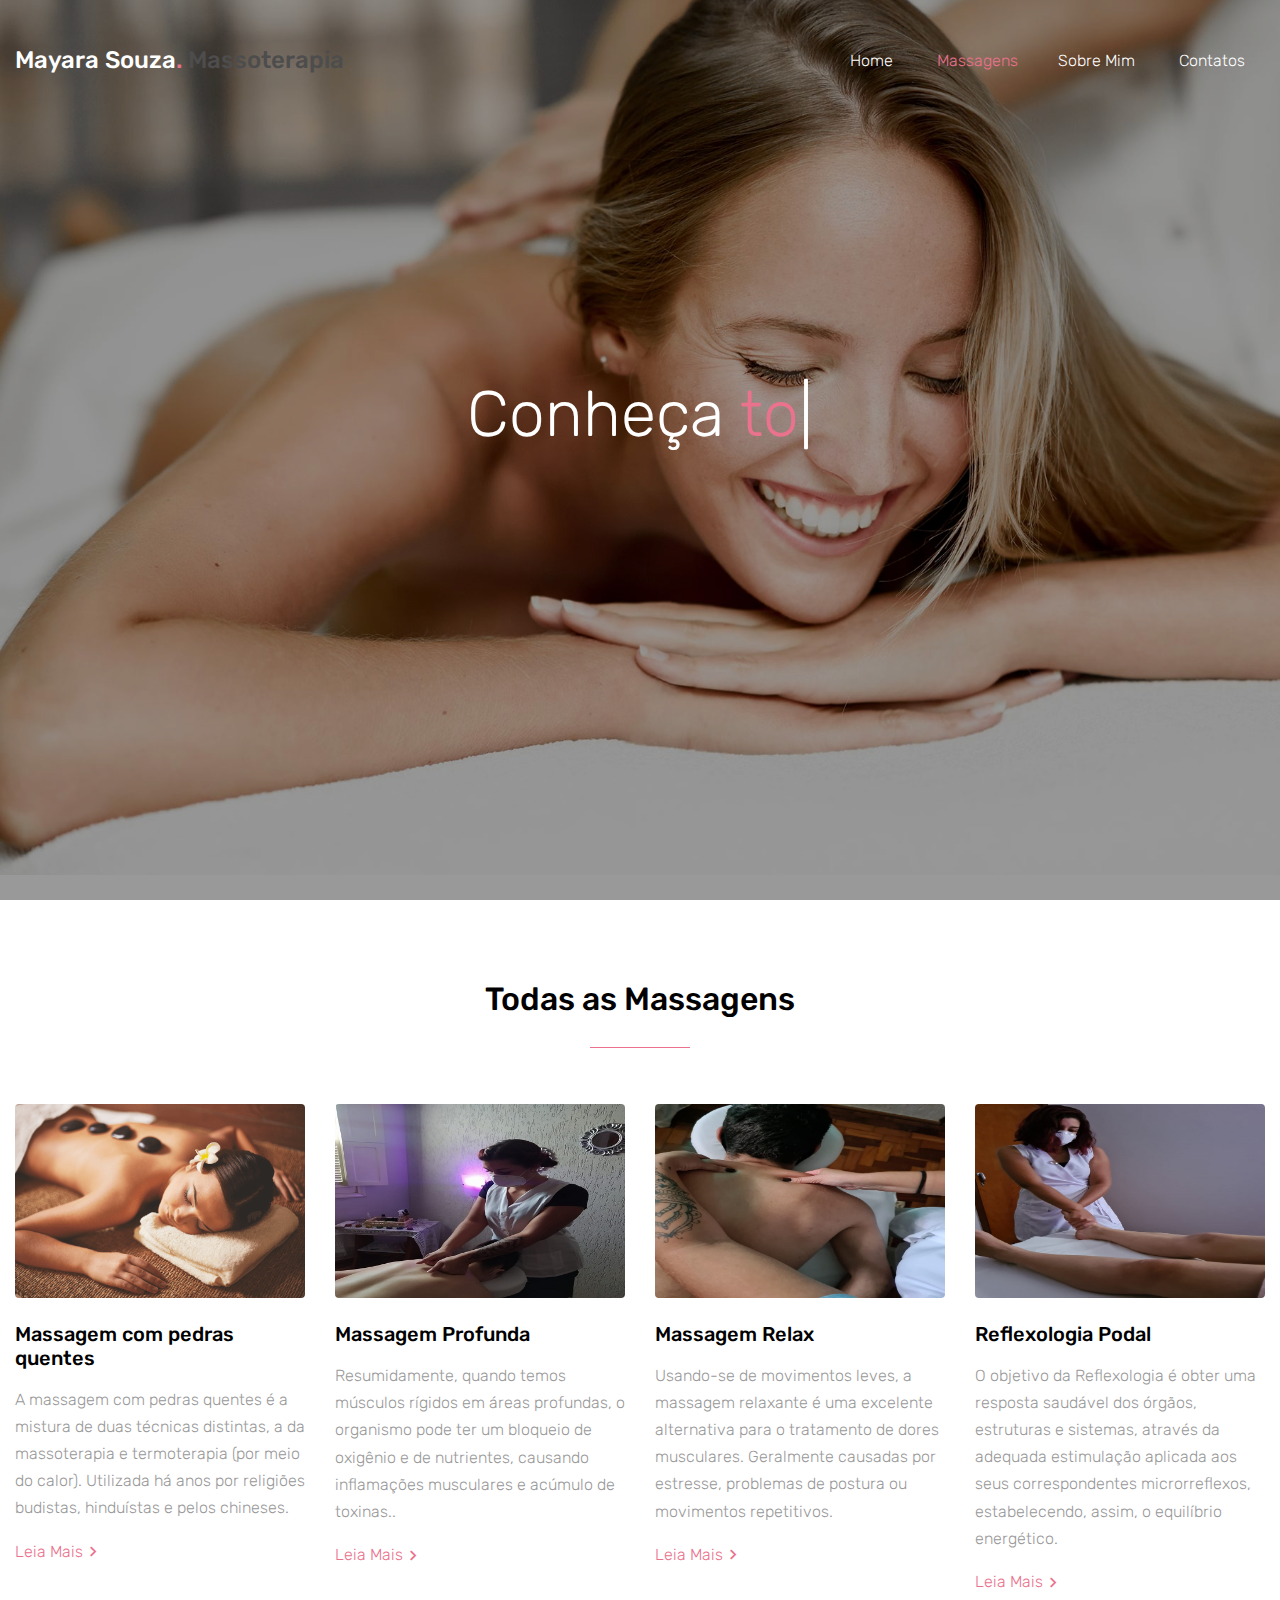
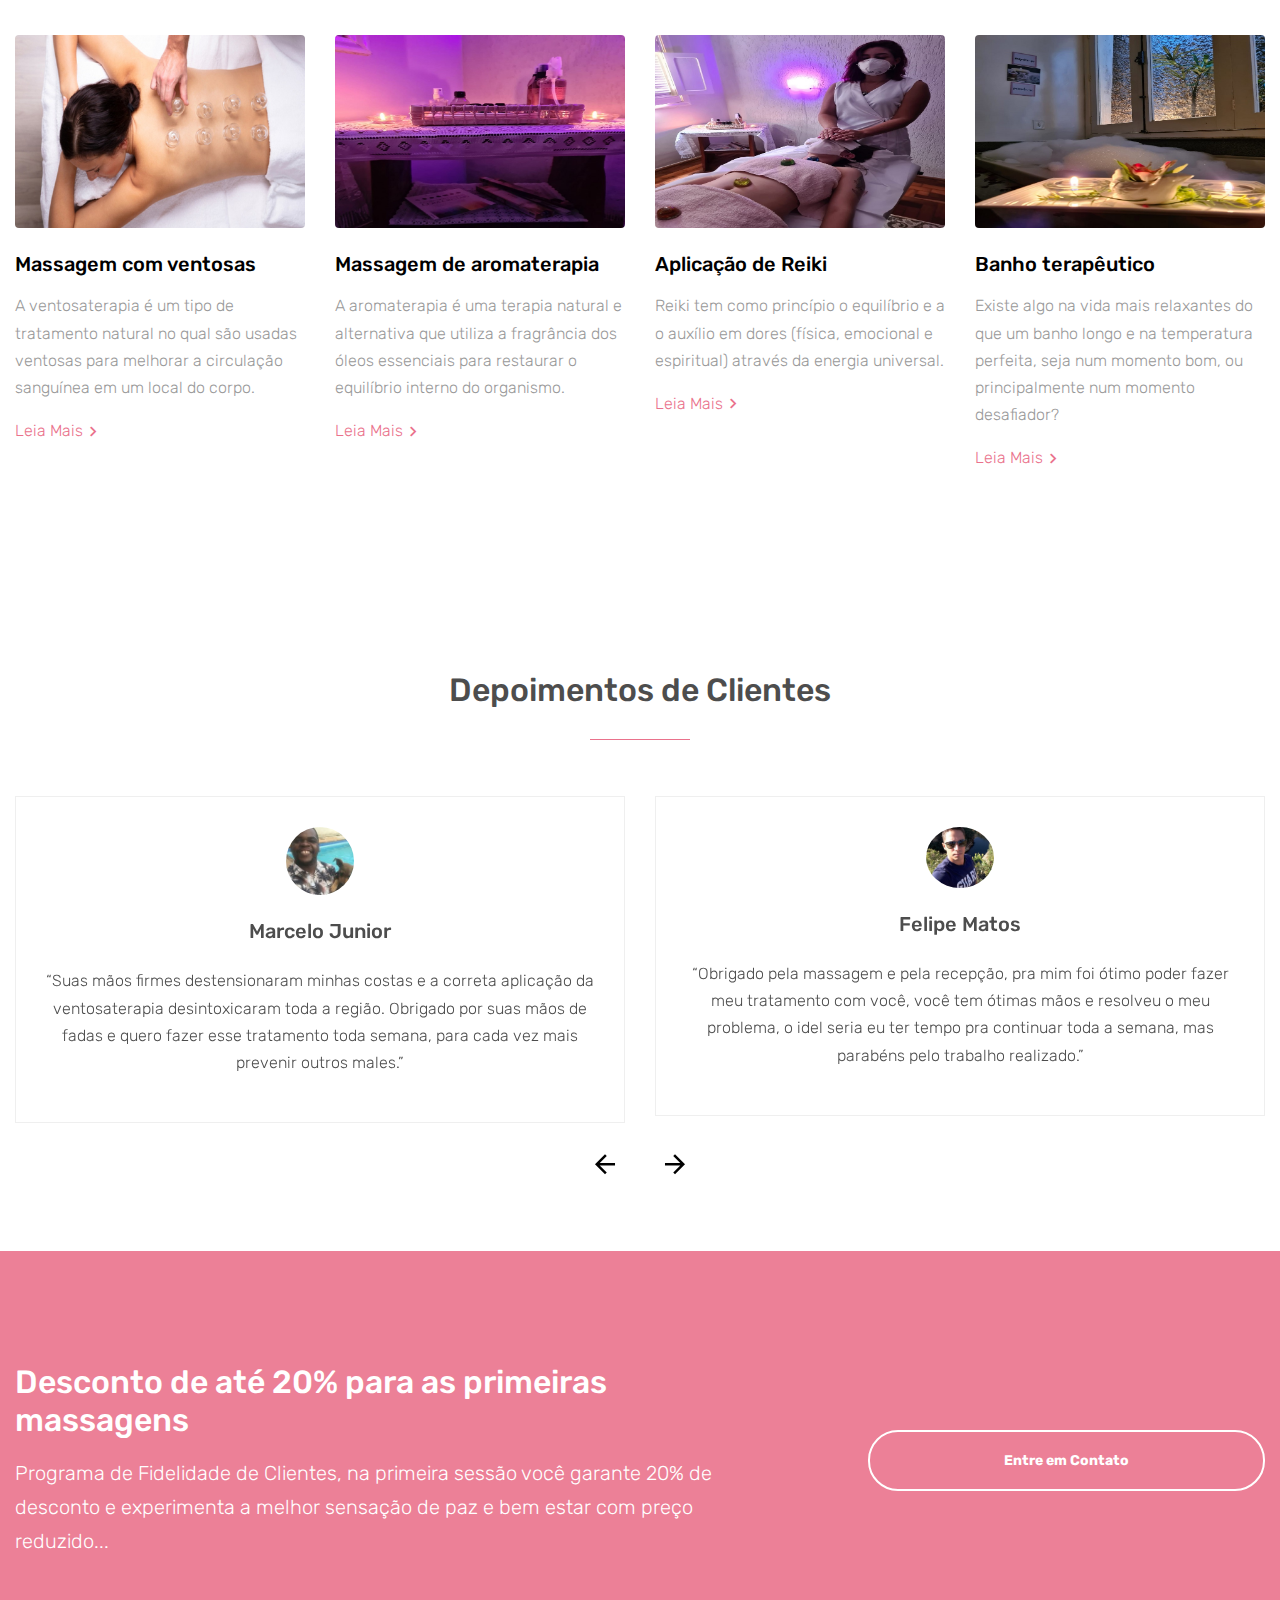
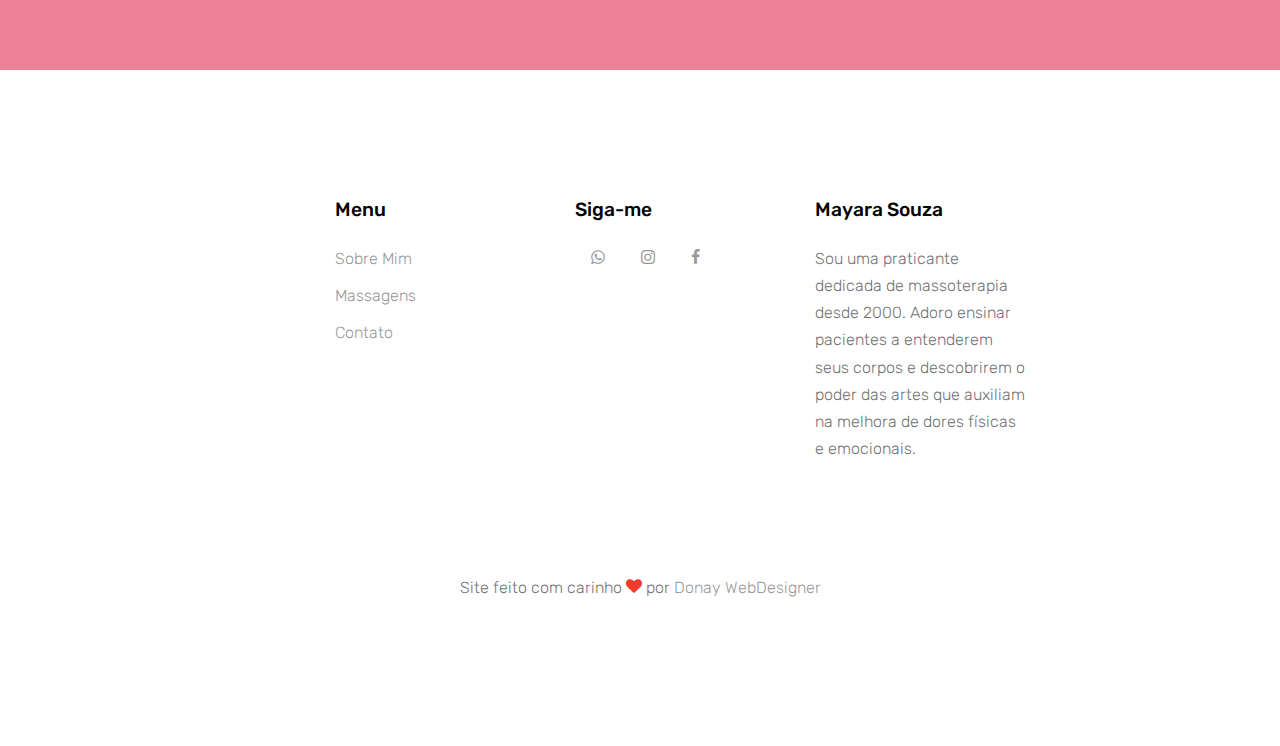
<file: massagens.html>
<!DOCTYPE html>
<html lang="pt-BR">

<head>
  <title>Mayara Souza &mdash; Massoterapia e Spa</title>
  <meta charset="utf-8">
  <meta name="viewport" content="width=device-width, initial-scale=1, shrink-to-fit=no">


  <link href="https://fonts.googleapis.com/css?family=Rubik:400,700" rel="stylesheet">

  <link rel="stylesheet" href="fonts/icomoon/style.css">

  <link rel="stylesheet" href="css/bootstrap.min.css">
  <link rel="stylesheet" href="css/magnific-popup.css">
  <link rel="stylesheet" href="css/jquery-ui.css">
  <link rel="stylesheet" href="css/owl.carousel.min.css">
  <link rel="stylesheet" href="css/owl.theme.default.min.css">

  <link rel="stylesheet" href="css/bootstrap-datepicker.css">

  <link rel="stylesheet" href="fonts/flaticon/font/flaticon.css">

  <link rel="stylesheet" href="css/aos.css">
  <link rel="stylesheet" href="css/rangeslider.css">

  <link rel="stylesheet" href="css/style.css">

</head>

<body>

  <div class="site-wrap">

    <div class="site-mobile-menu">
      <div class="site-mobile-menu-header">
        <div class="site-mobile-menu-close mt-3">
          <span class="icon-close2 js-menu-toggle"></span>
        </div>
      </div>
      <div class="site-mobile-menu-body"></div>
    </div>

    <header class="site-navbar" role="banner">

      <div class="container">
        <div class="row align-items-center">

          <div class="col-11 col-xl-4">
            <h1 class="mb-0 site-logo"><a href="index.html" class="text-white mb-0">Mayara Souza<span class="text-primary">.</span> </a>Massoterapia</h1>
          </div>
          <div class="col-12 col-md-8 d-none d-xl-block">
            <nav class="site-navigation position-relative text-right" role="navigation">

              <ul class="site-menu js-clone-nav mr-auto d-none d-lg-block">
                <li><a href="index.html"><span>Home</span></a></li>
                <li class="active"><a href="massagens.html"><span>Massagens</span></li>
                <li><a href="about.html"><span>Sobre Mim</span></a></li>
                <li><a href="contact.html"><span>Contatos</span></a></li>
              </ul>
            </nav>
          </div>


          <div class="d-inline-block d-xl-none ml-md-0 mr-auto py-3" style="position: relative; top: 3px;"><a href="#" class="site-menu-toggle js-menu-toggle text-white"><span class="icon-menu h3"></span></a></div>

        </div>

      </div>
  </div>

  </header>





  <div class="site-blocks-cover overlay" style="background-image: url(images/hero_bg_1.jpg);" data-aos="fade" data-stellar-background-ratio="0.5">
    <div class="container">
      <div class="row align-items-center justify-content-center text-center">

        <div class="col-md-10">

          <div class="row justify-content-center mb-4">
            <div class="col-md-10 text-center">
              <h1 data-aos="fade-up" class="mb-5">Conheça <span class="typed-words"></span></h1>
            </div>
          </div>

        </div>
      </div>
    </div>
  </div>





  <div class="site-section block-services-1">
    <div class="container">
      <div class="row mb-5">
        <div class="col-md-12 text-center">
          <h2 class="site-section-heading text-center font-secondary text-black">Todas as Massagens</h2>
        </div>
      </div>
      <div class="row">
        <div class="mb-4 mb-lg-4 col-sm-6 col-md-6 col-lg-3">
          <div class="block-service-1-card">
            <a href="pedraquentes.html" class="thumbnail-link d-block mb-4"><img src="images/pedrasquentes.png" alt="Image" class="img-fluid"></a>
            <h3 class="block-service-1-heading mb-3"><a href="pedraquentes.html">Massagem com pedras quentes</a></h3>
            <div class="block-service-1-excerpt">
              <p>A massagem com pedras quentes é a mistura de duas técnicas distintas, a da massoterapia e termoterapia (por meio do calor). Utilizada há anos por religiões budistas, hinduístas e pelos chineses.</p>
            </div>
            <p><a href="pedraquentes.html" class="d-inline-flex align-items-center block-service-1-more"><span>Leia Mais</span> <span class="icon-keyboard_arrow_right icon"></span></a></p>
          </div>
        </div>
        <div class="mb-4 mb-lg-4 col-sm-6 col-md-6 col-lg-3">
          <div class="block-service-1-card">
            <a href="profunda.html" class="thumbnail-link d-block mb-4"><img src="images/img_3.jpg" alt="Image" class="img-fluid"></a>
            <h3 class="block-service-1-heading mb-3"><a href="profunda.html">Massagem Profunda</a></h3>
            <div class="block-service-1-excerpt">
              <p>Resumidamente, quando temos músculos rígidos em áreas profundas, o organismo pode ter um bloqueio de oxigênio e de nutrientes, causando inflamações musculares e acúmulo de toxinas..</p>
            </div>
            <p><a href="profunda.html" class="d-inline-flex align-items-center block-service-1-more"><span>Leia Mais</span> <span class="icon-keyboard_arrow_right icon"></span></a></p>
          </div>
        </div>
        <div class="mb-4 mb-lg-4 col-sm-6 col-md-6 col-lg-3">
          <div class="block-service-1-card">
            <a href="relax.html" class="thumbnail-link d-block mb-4"><img src="images/img_2.jpg" alt="Image" class="img-fluid"></a>
            <h3 class="block-service-1-heading mb-3"><a href="relax.html">Massagem Relax</a></h3>
            <div class="block-service-1-excerpt">
              <p>Usando-se de movimentos leves, a massagem relaxante é uma excelente alternativa para o tratamento de dores musculares. Geralmente causadas por estresse, problemas de postura ou movimentos repetitivos.</p>
            </div>
            <p><a href="relax.html" class="d-inline-flex align-items-center block-service-1-more"><span>Leia Mais</span> <span class="icon-keyboard_arrow_right icon"></span></a></p>
          </div>
        </div>
        <div class="mb-4 mb-lg-4 col-sm-6 col-md-6 col-lg-3">
          <div class="block-service-1-card">
            <a href="reflexologia.html" class="thumbnail-link d-block mb-4"><img src="images/reflexologia.jpg" alt="Image" class="img-fluid"></a>
            <h3 class="block-service-1-heading mb-3"><a href="reflexologia.html">Reflexologia Podal</a></h3>
            <div class="block-service-1-excerpt">
              <p>O objetivo da Reflexologia é obter uma resposta saudável dos órgãos, estruturas e sistemas, através da adequada estimulação aplicada aos seus correspondentes microrreflexos, estabelecendo, assim, o equilíbrio energético.</p>
            </div>
            <p><a href="reflexologia.html" class="d-inline-flex align-items-center block-service-1-more"><span>Leia Mais</span> <span class="icon-keyboard_arrow_right icon"></span></a></p>
          </div>
        </div>

        <div class="mb-4 mb-lg-4 col-sm-6 col-md-6 col-lg-3">
          <div class="block-service-1-card">
            <a href="ventosas.html" class="thumbnail-link d-block mb-4"><img src="images/ventosas.jpg" alt="Image" class="img-fluid"></a>
            <h3 class="block-service-1-heading mb-3"><a href="ventosas.html">Massagem com ventosas</a></h3>
            <div class="block-service-1-excerpt">
              <p>A ventosaterapia é um tipo de tratamento natural no qual são usadas ventosas para melhorar a circulação sanguínea em um local do corpo. </p>
            </div>
            <p><a href="ventosas.html" class="d-inline-flex align-items-center block-service-1-more"><span>Leia Mais</span> <span class="icon-keyboard_arrow_right icon"></span></a></p>
          </div>
        </div>
        <div class="mb-4 mb-lg-4 col-sm-6 col-md-6 col-lg-3">
          <div class="block-service-1-card">
            <a href="aromaterapia.html" class="thumbnail-link d-block mb-4"><img src="images/amatorapia.jpg" alt="Image" class="img-fluid"></a>
            <h3 class="block-service-1-heading mb-3"><a href="aromaterapia.html">Massagem de aromaterapia</a></h3>
            <div class="block-service-1-excerpt">
              <p>A aromaterapia é uma terapia natural e alternativa que utiliza a fragrância dos óleos essenciais para restaurar o equilíbrio interno do organismo.</p>
            </div>
            <p><a href="aromaterapia.html" class="d-inline-flex align-items-center block-service-1-more"><span>Leia Mais</span> <span class="icon-keyboard_arrow_right icon"></span></a></p>
          </div>
        </div>
        <div class="mb-4 mb-lg-4 col-sm-6 col-md-6 col-lg-3">
          <div class="block-service-1-card">
            <a href="reiki.html" class="thumbnail-link d-block mb-4"><img src="images/reiki.jpg" alt="Image" class="img-fluid"></a>
            <h3 class="block-service-1-heading mb-3"><a href="reiki.html">Aplicação de Reiki</a></h3>
            <div class="block-service-1-excerpt">
              <p> Reiki tem como princípio o equilíbrio e a o auxílio em dores (física, emocional e espiritual) através da energia universal.</p>
            </div>
            <p><a href="reiki.html" class="d-inline-flex align-items-center block-service-1-more"><span>Leia Mais</span> <span class="icon-keyboard_arrow_right icon"></span></a></p>
          </div>
        </div>
        <div class="mb-4 mb-lg-4 col-sm-6 col-md-6 col-lg-3">
          <div class="block-service-1-card">
            <a href="banheira.html" class="thumbnail-link d-block mb-4"><img src="images/banheira.jpg" alt="Image" class="img-fluid"></a>
            <h3 class="block-service-1-heading mb-3"><a href="banheira.html">Banho terapêutico</a></h3>
            <div class="block-service-1-excerpt">
              <p>Existe algo na vida mais relaxantes do que um banho longo e na temperatura perfeita, seja num momento bom, ou principalmente num momento desafiador?</p>
            </div>
            <p><a href="banheira.html" class="d-inline-flex align-items-center block-service-1-more"><span>Leia Mais</span> <span class="icon-keyboard_arrow_right icon"></span></a></p>
          </div>
        </div>
      </div>
    </div>
  </div>




  <div class="site-section">
    <div class="container">
      <div class="row mb-5">
        <div class="col-md-12 text-center">
          <h2 class="site-section-heading text-center font-secondary">Depoimentos de Clientes</h2>
        </div>
      </div>
      <div class="row">

        <div class="col-12">

          <div class="owl-carousel-2 owl-carousel">

            <div class="d-block block-testimony mx-auto text-center">
              <div class="person w-25 mx-auto mb-4">
                <img src="images/perfil1.jpg" alt="Image" class="img-fluid rounded-circle w-50 mx-auto">
              </div>
              <div>
                <h2 class="h5 mb-4">Marcelo Junior</h2>
                <blockquote>&ldquo;Suas mãos firmes destensionaram minhas costas e a correta aplicação da ventosaterapia desintoxicaram toda a região. Obrigado por suas mãos de fadas e quero fazer esse tratamento toda semana, para cada vez mais prevenir outros males.&rdquo;</blockquote>
              </div>
            </div>

            <div class="d-block block-testimony mx-auto text-center">
              <div class="person w-25 mx-auto mb-4">
                <img src="images/perfil2.png" alt="Image" class="img-fluid rounded-circle w-50 mx-auto">
              </div>
              <div>
                <h2 class="h5 mb-4">Felipe Matos</h2>
                <blockquote>&ldquo;Obrigado pela massagem e pela recepção, pra mim foi ótimo poder fazer meu tratamento com você, você tem ótimas mãos e resolveu o meu problema, o idel seria eu ter tempo pra continuar toda a semana, mas parabéns pelo trabalho realizado.&rdquo;</blockquote>
              </div>
            </div>

            <div class="d-block block-testimony mx-auto text-center">
              <div class="person w-25 mx-auto mb-4">
                <img src="images/perfil3.png" alt="Image" class="img-fluid rounded-circle w-50 mx-auto">
              </div>
              <div>
                <h2 class="h5 mb-4">Yasmin</h2>
                <blockquote>&ldquo;Mayara, foi maravilhosaaaaaaaa a massagem... Eu realmente precisava desse cuidado. E o ambiente, a música, o cheiro, suas técnicas... tudo foram mega relaxantes. Me fez muito bem. Sai até meio zonza, passei o resto do dia feliz.&rdquo;</blockquote>
              </div>
            </div>

            <div class="d-block block-testimony mx-auto text-center">
              <div class="person w-25 mx-auto mb-4">
                <img src="images/perfil4.jpg" alt="Image" class="img-fluid rounded-circle w-50 mx-auto">
              </div>
              <div>
                <h2 class="h5 mb-4">Silvia</h2>
                <blockquote>&ldquo;A massagem foi um divisor de águas para mim! Melhor muito a dor nas costas que eu sentia! Você é muito talentosa... Mãos de fada! Fiquei tão relaxada que tive que tirar um cochilo depois hahahah&rdquo;</blockquote>
              </div>
            </div>



          </div>
        </div>


      </div>
    </div>
  </div>

  <div class="mt-5 block-cta-1 primary-overlay" style="background-image: url('images/hero_bg_2.jpg')">
    <div class="container">
      <div class="row align-items-center justify-content-between">
        <div class="col-lg-7 mb-4 mb-lg-0">
          <h2 class="mb-3 mt-0 text-white">Desconto de até 20% para as primeiras massagens</h2>
          <p class="mb-0 text-white lead">Programa de Fidelidade de Clientes, na primeira sessão você garante 20% de desconto e experimenta a melhor sensação de paz e bem estar com preço reduzido...</p>
        </div>
        <div class="col-lg-4">
          <p class="mb-0"><a href="contact.html" class="btn btn-outline-white text-white btn-md btn-pill px-5 font-weight-bold btn-block">Entre em Contato</a></p>
        </div>
      </div>
    </div>
  </div>

  <footer class="site-footer">
    <div class="container align-text-center">
      <div class="row">
        <div class="col-12 col-sm-12 col-md-9 mx-auto">
          <div class="row">
            <div class="col-md-6 mb-5 mb-lg-0 col-lg-3 offset-lg-2">
              <h2 class="footer-heading mb-4">Menu</h2>
              <ul class="list-unstyled">
                <li><a href="about.html">Sobre Mim</a></li>
                <li><a href="massagens.html">Massagens</a></li>
                <li><a href="contact.html">Contato</a></li>
              </ul>
            </div>
            <div class="col-md-6 mb-5 mb-lg-0 col-lg-3">
              <h2 class="footer-heading mb-4 ">Siga-me</h2>
              <a href="https://wa.me/message/NFKVN3LJTMYRF1" class="pl-3 pr-3"><span class="icon-whatsapp"></span></a>
              <a href="https://www.instagram.com/may.massoterapiaespa/" class="pl-3 pr-3"><span class="icon-instagram"></span></a>
              <a href="https://www.facebook.com/Mayara-Souza-Massoterapia-e-Spa-109361414560519" class="pl-3 pr-3"><span class="icon-facebook"></span></a>
            </div>
            <div class="col-lg-3">
              <h2 class="footer-heading mb-4">Mayara Souza</h2>
              <p>Sou uma praticante dedicada de massoterapia desde 2000. Adoro ensinar pacientes a entenderem seus corpos e descobrirem o poder das artes que auxiliam na melhora de dores físicas e emocionais.</p>
            </div>
          </div>
        </div>
      </div>
      <div class="row pt-5 mt-5">
        <div class="col-12 text-md-center text-left">
          <p>
            <!-- Link back to Colorlib can't be removed. Template is licensed under CC BY 3.0. -->

            <script></script> Site feito com carinho <i class="icon-heart text-danger" aria-hidden="true"></i> por <a href="https://donay.com.br" target="_blank">Donay WebDesigner</a>
            <!-- Link back to Colorlib can't be removed. Template is licensed under CC BY 3.0. -->
          </p>
        </div>
      </div>
    </div>
  </footer>
  </div>

  <script src="js/jquery-3.3.1.min.js"></script>
  <script src="js/jquery-migrate-3.0.1.min.js"></script>
  <script src="js/jquery-ui.js"></script>
  <script src="js/popper.min.js"></script>
  <script src="js/bootstrap.min.js"></script>
  <script src="js/owl.carousel.min.js"></script>
  <script src="js/jquery.stellar.min.js"></script>
  <script src="js/jquery.countdown.min.js"></script>
  <script src="js/jquery.magnific-popup.min.js"></script>
  <script src="js/jquery.animateNumber.min.js"></script>
  <script src="js/jquery.waypoints.min.js"></script>

  <script src="js/bootstrap-datepicker.min.js"></script>
  <script src="js/aos.js"></script>
  <script src="js/rangeslider.min.js"></script>


  <script src="js/typed.js"></script>
  <script>
    var typed = new Typed('.typed-words', {
      strings: ["todas nossas", "massagens"],
      typeSpeed: 80,
      backSpeed: 80,
      backDelay: 500,
      startDelay: 500,
      loop: true,
      showCursor: true
    });
  </script>

  <script src="js/main.js"></script>

</body>

</html>
</file>
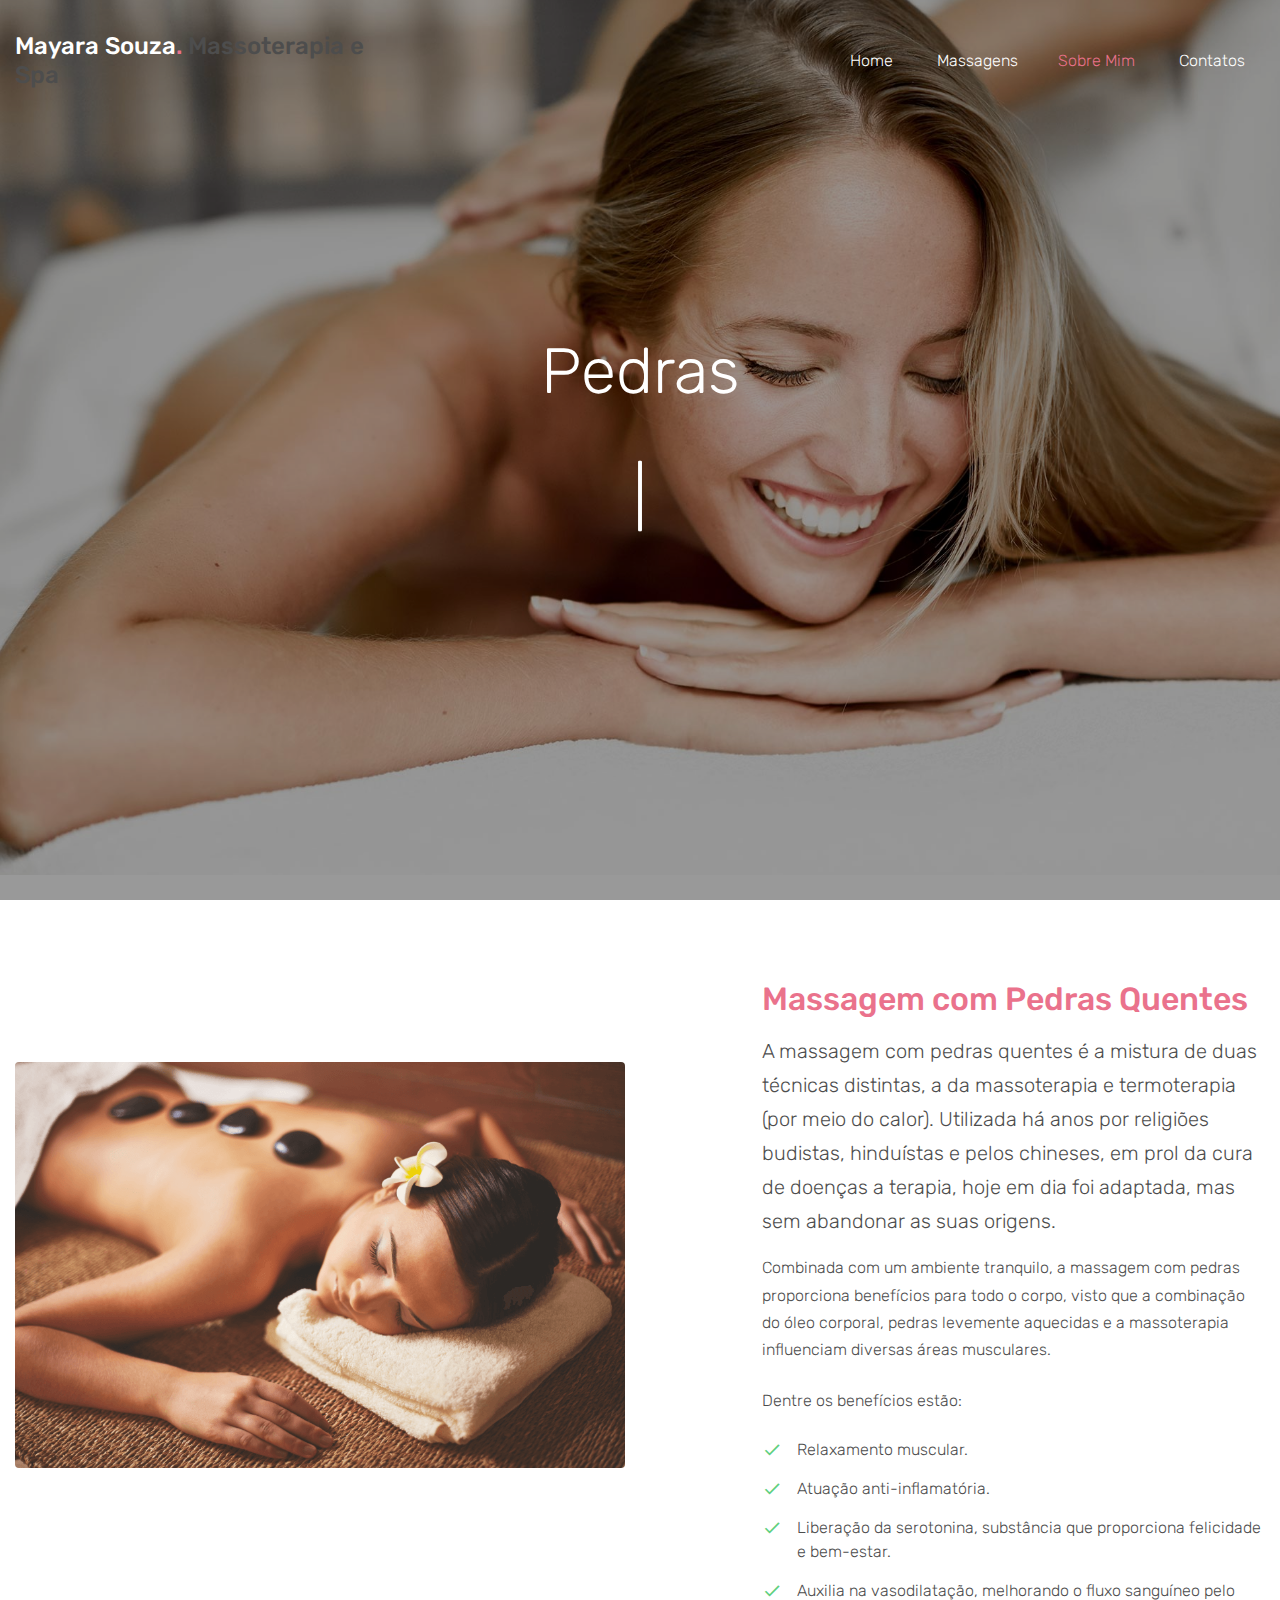
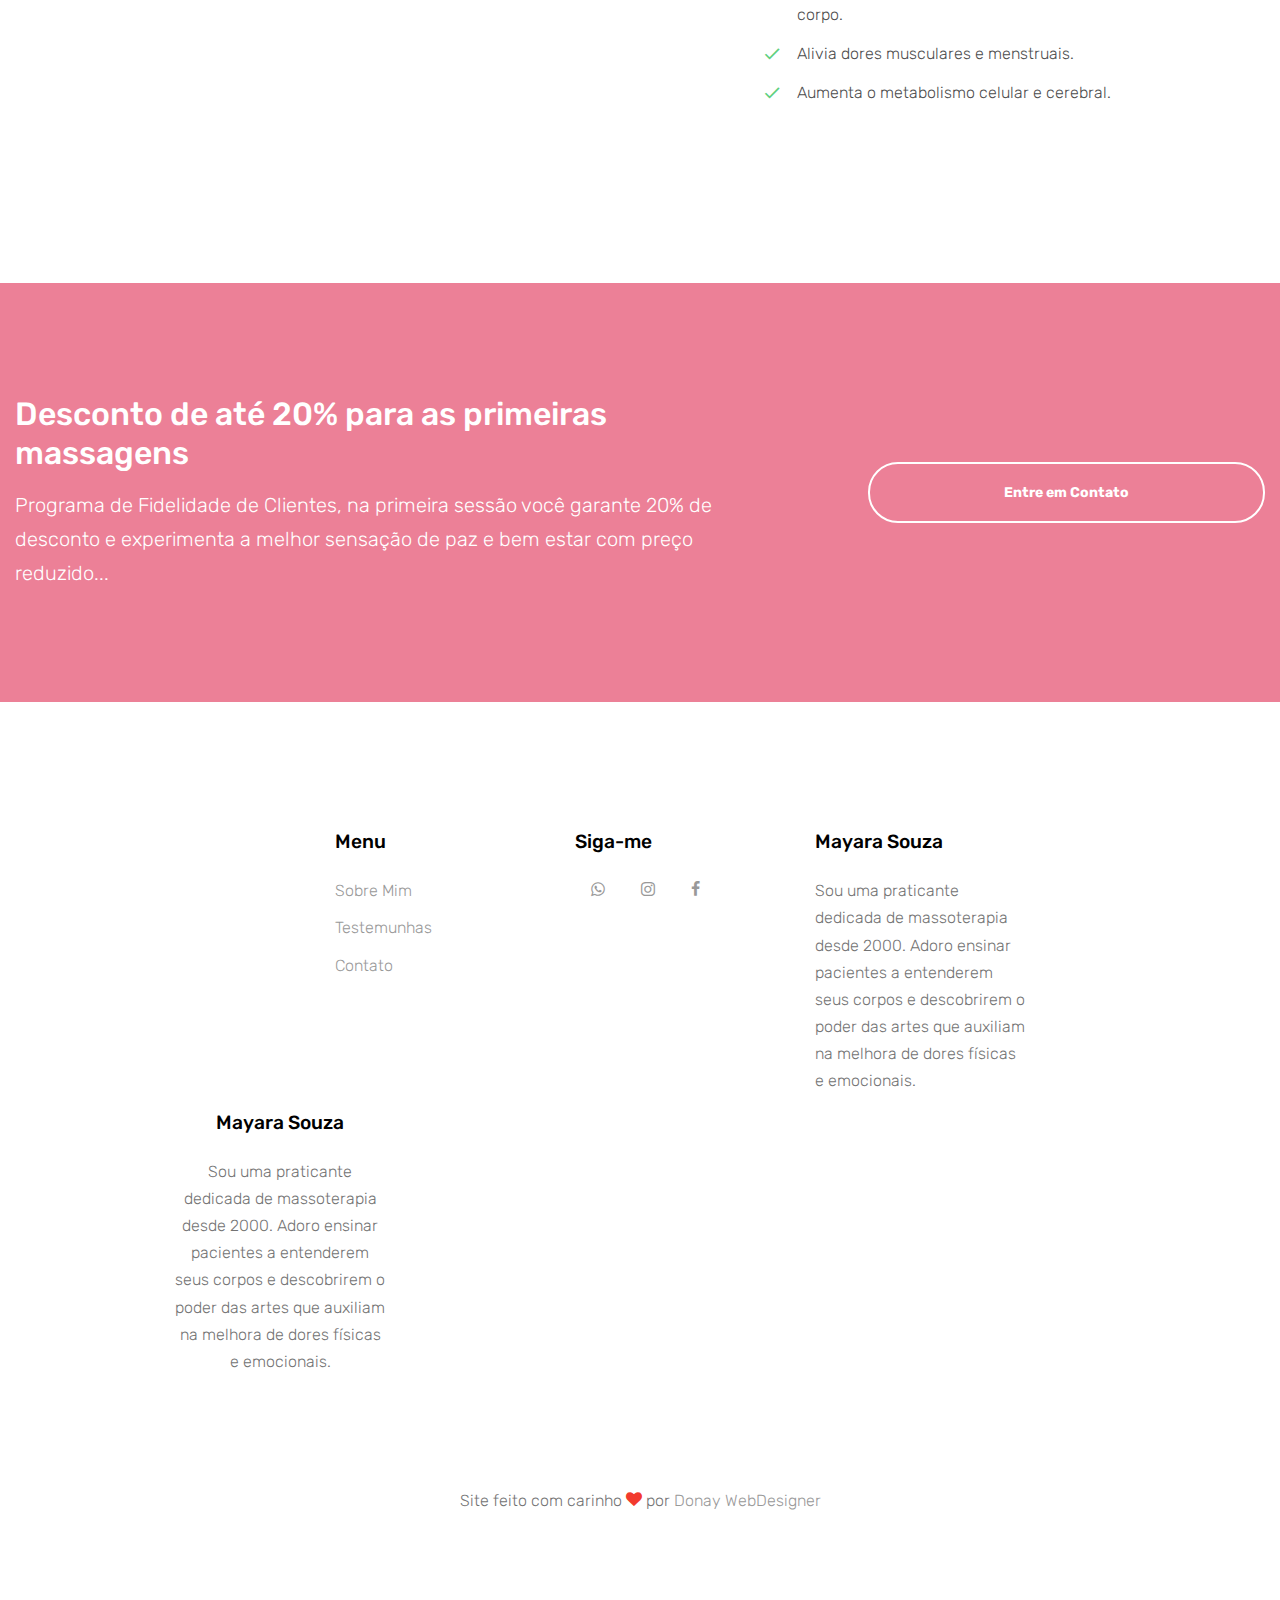
<file: pedraquentes.html>
<!DOCTYPE html>
<html lang="pt-BR">

<head>
  <title>Mayara Souza &mdash; Massoterapia e Spa</title>
  <meta charset="utf-8">
  <meta name="viewport" content="width=device-width, initial-scale=1, shrink-to-fit=no">


  <link href="https://fonts.googleapis.com/css?family=Rubik:400,700" rel="stylesheet">

  <link rel="stylesheet" href="fonts/icomoon/style.css">

  <link rel="stylesheet" href="css/bootstrap.min.css">
  <link rel="stylesheet" href="css/magnific-popup.css">
  <link rel="stylesheet" href="css/jquery-ui.css">
  <link rel="stylesheet" href="css/owl.carousel.min.css">
  <link rel="stylesheet" href="css/owl.theme.default.min.css">

  <link rel="stylesheet" href="css/bootstrap-datepicker.css">

  <link rel="stylesheet" href="fonts/flaticon/font/flaticon.css">

  <link rel="stylesheet" href="css/aos.css">
  <link rel="stylesheet" href="css/rangeslider.css">

  <link rel="stylesheet" href="css/style.css">

</head>

<body>

  <div class="site-wrap">

    <div class="site-mobile-menu">
      <div class="site-mobile-menu-header">
        <div class="site-mobile-menu-close mt-3">
          <span class="icon-close2 js-menu-toggle"></span>
        </div>
      </div>
      <div class="site-mobile-menu-body"></div>
    </div>

    <header class="site-navbar" role="banner">

      <div class="container">
        <div class="row align-items-center">

          <div class="col-11 col-xl-4">
            <h1 class="mb-0 site-logo"><a href="index.html" class="text-white mb-0">Mayara Souza<span class="text-primary">.</span> </a>Massoterapia e Spa</h1>
          </div>
          <div class="col-12 col-md-8 d-none d-xl-block">
            <nav class="site-navigation position-relative text-right" role="navigation">

              <ul class="site-menu js-clone-nav mr-auto d-none d-lg-block">
                <li><a href="index.html"><span>Home</span></a></li>
                <li><a href="massagens.html"><span>Massagens</span></li>
                <li class="active"><a href="about.html"><span>Sobre Mim</span></a></li>
                <li><a href="contact.html"><span>Contatos</span></a></li>
              </ul>
            </nav>
          </div>


          <div class="d-inline-block d-xl-none ml-md-0 mr-auto py-3" style="position: relative; top: 3px;"><a href="#" class="site-menu-toggle js-menu-toggle text-white"><span class="icon-menu h3"></span></a></div>

        </div>

      </div>
  </div>

  </header>





  <div class="site-blocks-cover overlay" style="background-image: url(images/hero_bg_1.jpg);" data-aos="fade" data-stellar-background-ratio="0.5">
    <div class="container">
      <div class="row align-items-center justify-content-center text-center">

        <div class="col-md-10">

          <div class="row justify-content-center mb-4">
            <div class="col-md-10 text-center">
              <h1 data-aos="fade-up" class="mb-5">Pedras</h1>
              <h1><span class="typed-words"></span></h1>
            </div>
          </div>

        </div>
      </div>
    </div>
  </div>





  <div class="site-section">
    <div class="container">
      <div class="row">
        <div class="col-md-6">
          <br>
          <br>
          <br>
          <img src="images/pedrasquentes.png" alt="Image" class="img-fluid rounded mb-3">

        </div>
        <div class="col-md-5 ml-auto">
          <h2 class="text-primary mb-3">Massagem com Pedras Quentes</h2>
          <p class="lead">A massagem com pedras quentes é a mistura de duas técnicas distintas, a da massoterapia e termoterapia (por meio do calor). Utilizada há anos por religiões budistas, hinduístas e pelos chineses, em prol da cura de doenças a terapia, hoje em dia foi adaptada, mas sem abandonar as suas origens.</p>

          <p class="mb-4">Combinada com um ambiente tranquilo, a massagem com pedras proporciona benefícios para todo o corpo, visto que a combinação do óleo corporal, pedras levemente aquecidas e a massoterapia influenciam diversas áreas musculares.</p>

          <p class="mb-4">Dentre os benefícios estão:</p>

          <ul class="ul-check list-unstyled success">
            <li>Relaxamento muscular.</li>
            <li>Atuação anti-inflamatória.</li>
            <li>Liberação da serotonina, substância que proporciona felicidade e bem-estar.</li>
            <li>Auxilia na vasodilatação, melhorando o fluxo sanguíneo pelo corpo.</li>
            <li>Alivia dores musculares e menstruais.</li>
            <li>Aumenta o metabolismo celular e cerebral.</li>
          </ul>
        </div>
      </div>
    </div>
  </div>





  <div class="mt-5 block-cta-1 primary-overlay" style="background-image: url('images/hero_bg_2.jpg')">
    <div class="container">
      <div class="row align-items-center justify-content-between">
        <div class="col-lg-7 mb-4 mb-lg-0">
          <h2 class="mb-3 mt-0 text-white">Desconto de até 20% para as primeiras massagens</h2>
          <p class="mb-0 text-white lead">Programa de Fidelidade de Clientes, na primeira sessão você garante 20% de desconto e experimenta a melhor sensação de paz e bem estar com preço reduzido...</p>
        </div>
        <div class="col-lg-4">
          <p class="mb-0"><a href="contact.html" class="btn btn-outline-white text-white btn-md btn-pill px-5 font-weight-bold btn-block">Entre em Contato</a></p>
        </div>
      </div>
    </div>
  </div>

  <footer class="site-footer">
    <div class="container align-text-center">
      <div class="row">
        <div class="col-12 col-sm-12 col-md-9 mx-auto">
          <div class="row">
            <div class="col-md-6 mb-5 mb-lg-0 col-lg-3 offset-lg-2">
              <h2 class="footer-heading mb-4">Menu</h2>
              <ul class="list-unstyled">
                <li><a href="#">Sobre Mim</a></li>
                <li><a href="#">Testemunhas</a></li>
                <li><a href="#">Contato</a></li>
              </ul>
            </div>
            <div class="col-md-6 mb-5 mb-lg-0 col-lg-3">
              <h2 class="footer-heading mb-4 ">Siga-me</h2>
              <a href="https://wa.me/message/NFKVN3LJTMYRF1" class="pl-3 pr-3"><span class="icon-whatsapp"></span></a>
              <a href="https://www.instagram.com/may.massoterapiaespa/" class="pl-3 pr-3"><span class="icon-instagram"></span></a>
              <a href="https://www.facebook.com/Mayara-Souza-Massoterapia-e-Spa-109361414560519" class="pl-3 pr-3"><span class="icon-facebook"></span></a>
            </div>
            <div class="col-lg-3">
              <h2 class="footer-heading mb-4">Mayara Souza</h2>
              <p>Sou uma praticante dedicada de massoterapia desde 2000. Adoro ensinar pacientes a entenderem seus corpos e descobrirem o poder das artes que auxiliam na melhora de dores físicas e emocionais.</p>
            </div>
            <div class="col-lg-3" align="center">
              <h2 class="footer-heading mb-4">Mayara Souza</h2>
              <p>Sou uma praticante dedicada de massoterapia desde 2000. Adoro ensinar pacientes a entenderem seus corpos e descobrirem o poder das artes que auxiliam na melhora de dores físicas e emocionais.</p>
            </div>
          </div>
        </div>
      </div>
      <div class="row pt-5 mt-5">
        <div class="col-12 text-md-center text-left">
          <p>
            <!-- Link back to Colorlib can't be removed. Template is licensed under CC BY 3.0. -->

            <script></script> Site feito com carinho <i class="icon-heart text-danger" aria-hidden="true"></i> por <a href="https://donay.com.br" target="_blank">Donay WebDesigner</a>
            <!-- Link back to Colorlib can't be removed. Template is licensed under CC BY 3.0. -->
          </p>
        </div>
      </div>
    </div>
  </footer>
  </div>

  <script src="js/jquery-3.3.1.min.js"></script>
  <script src="js/jquery-migrate-3.0.1.min.js"></script>
  <script src="js/jquery-ui.js"></script>
  <script src="js/popper.min.js"></script>
  <script src="js/bootstrap.min.js"></script>
  <script src="js/owl.carousel.min.js"></script>
  <script src="js/jquery.stellar.min.js"></script>
  <script src="js/jquery.countdown.min.js"></script>
  <script src="js/jquery.magnific-popup.min.js"></script>
  <script src="js/jquery.animateNumber.min.js"></script>
  <script src="js/jquery.waypoints.min.js"></script>

  <script src="js/bootstrap-datepicker.min.js"></script>
  <script src="js/aos.js"></script>
  <script src="js/rangeslider.min.js"></script>


  <script src="js/typed.js"></script>
  <script>
    var typed = new Typed('.typed-words', {
      strings: ["Quentes"],
      typeSpeed: 80,
      backSpeed: 80,
      backDelay: 4000,
      startDelay: 1000,
      loop: false,
      showCursor: true
    });
  </script>

  <script src="js/main.js"></script>

</body>

</html>
</file>
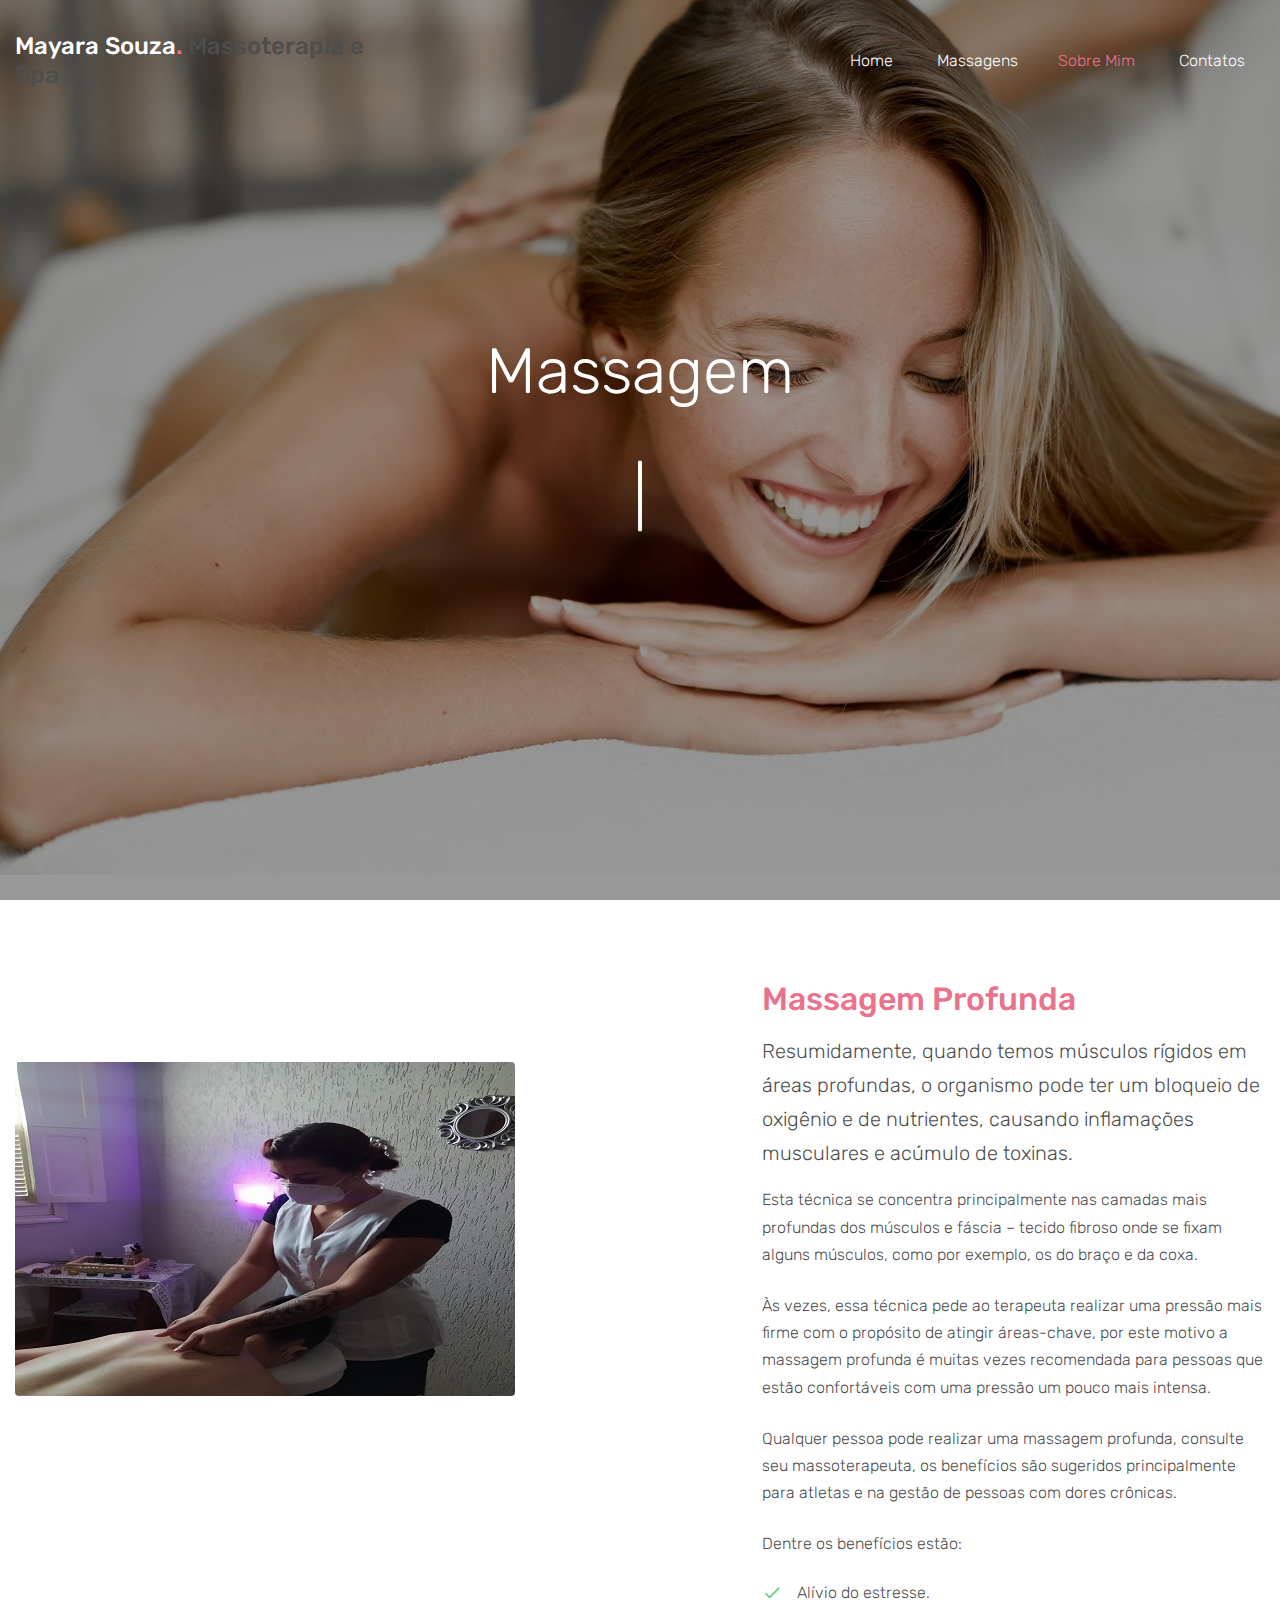
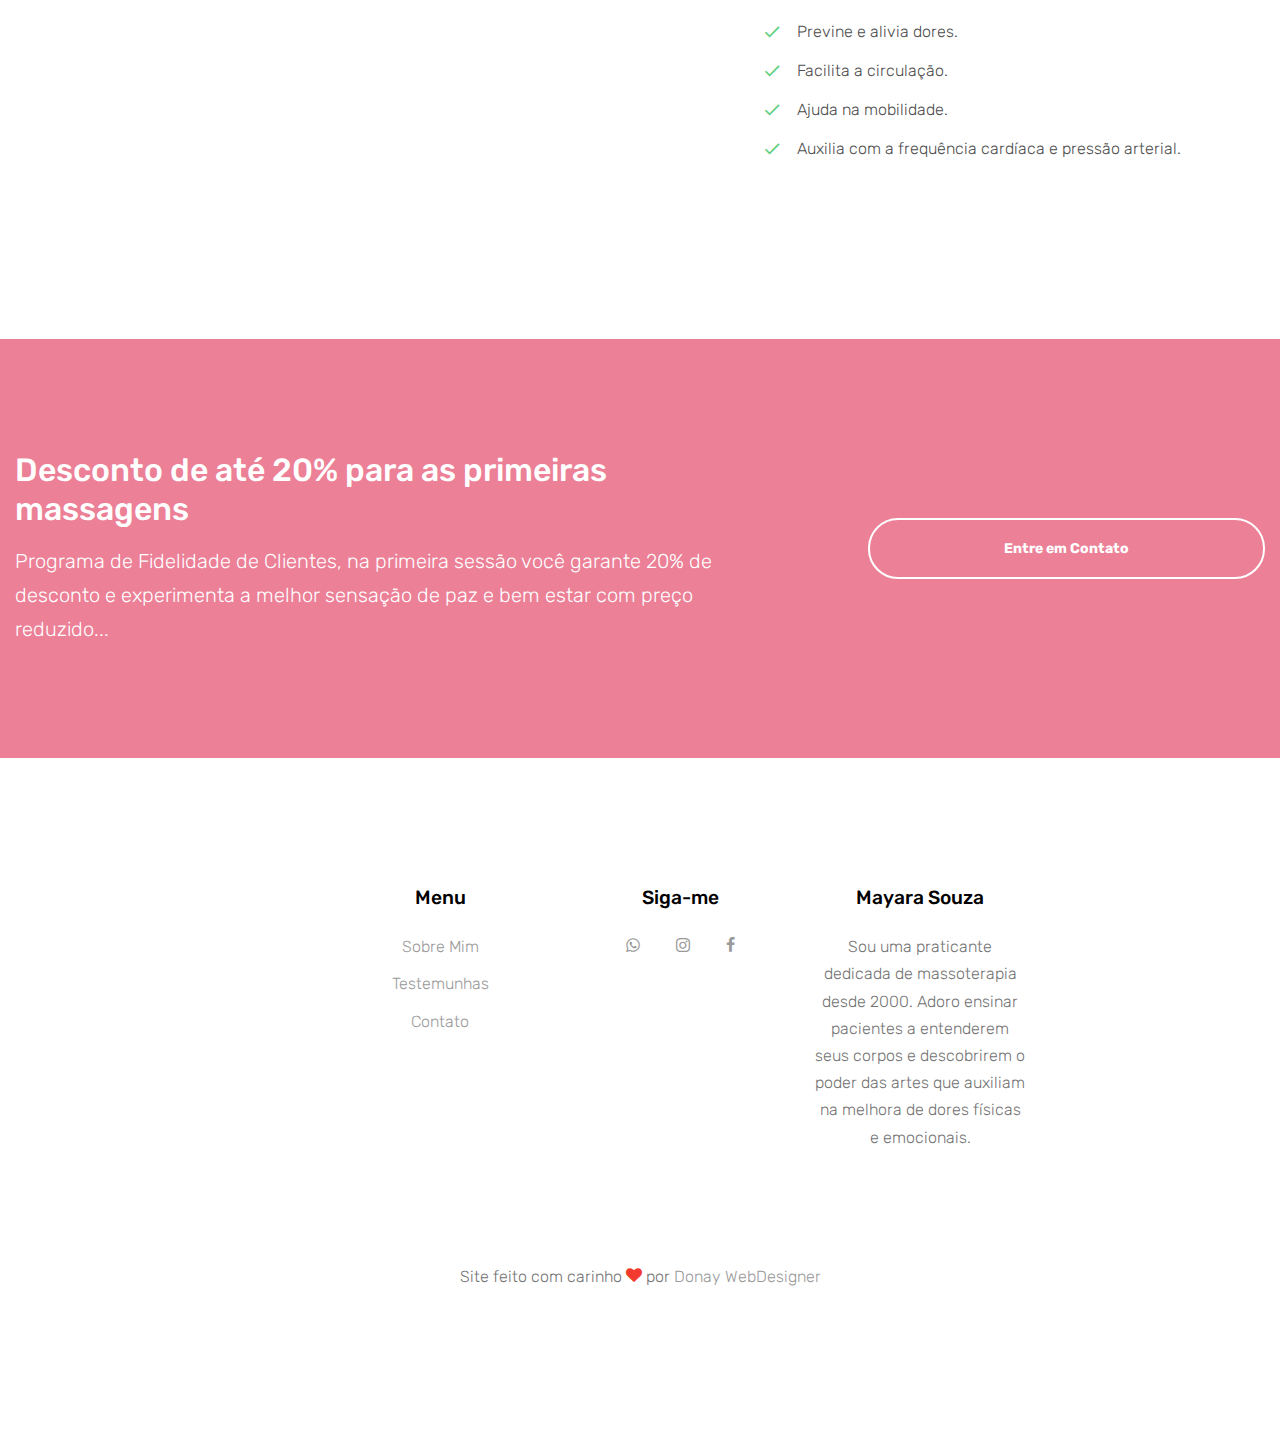
<file: profunda.html>
<!DOCTYPE html>
<html lang="pt-BR">

<head>
  <title>Mayara Souza &mdash; Massoterapia e Spa</title>
  <meta charset="utf-8">
  <meta name="viewport" content="width=device-width, initial-scale=1, shrink-to-fit=no">


  <link href="https://fonts.googleapis.com/css?family=Rubik:400,700" rel="stylesheet">

  <link rel="stylesheet" href="fonts/icomoon/style.css">

  <link rel="stylesheet" href="css/bootstrap.min.css">
  <link rel="stylesheet" href="css/magnific-popup.css">
  <link rel="stylesheet" href="css/jquery-ui.css">
  <link rel="stylesheet" href="css/owl.carousel.min.css">
  <link rel="stylesheet" href="css/owl.theme.default.min.css">

  <link rel="stylesheet" href="css/bootstrap-datepicker.css">

  <link rel="stylesheet" href="fonts/flaticon/font/flaticon.css">

  <link rel="stylesheet" href="css/aos.css">
  <link rel="stylesheet" href="css/rangeslider.css">

  <link rel="stylesheet" href="css/style.css">

</head>

<body>

  <div class="site-wrap">

    <div class="site-mobile-menu">
      <div class="site-mobile-menu-header">
        <div class="site-mobile-menu-close mt-3">
          <span class="icon-close2 js-menu-toggle"></span>
        </div>
      </div>
      <div class="site-mobile-menu-body"></div>
    </div>

    <header class="site-navbar" role="banner">

      <div class="container">
        <div class="row align-items-center">

          <div class="col-11 col-xl-4">
            <h1 class="mb-0 site-logo"><a href="index.html" class="text-white mb-0">Mayara Souza<span class="text-primary">.</span> </a>Massoterapia e Spa</h1>
          </div>
          <div class="col-12 col-md-8 d-none d-xl-block">
            <nav class="site-navigation position-relative text-right" role="navigation">

              <ul class="site-menu js-clone-nav mr-auto d-none d-lg-block">
                <li><a href="index.html"><span>Home</span></a></li>
                <li><a href="massagens.html"><span>Massagens</span></li>
                <li class="active"><a href="about.html"><span>Sobre Mim</span></a></li>
                <li><a href="contact.html"><span>Contatos</span></a></li>
              </ul>
            </nav>
          </div>


          <div class="d-inline-block d-xl-none ml-md-0 mr-auto py-3" style="position: relative; top: 3px;"><a href="#" class="site-menu-toggle js-menu-toggle text-white"><span class="icon-menu h3"></span></a></div>

        </div>

      </div>
  </div>

  </header>





  <div class="site-blocks-cover overlay" style="background-image: url(images/hero_bg_1.jpg);" data-aos="fade" data-stellar-background-ratio="0.5">
    <div class="container">
      <div class="row align-items-center justify-content-center text-center">

        <div class="col-md-10">

          <div class="row justify-content-center mb-4">
            <div class="col-md-10 text-center">
              <h1 data-aos="fade-up" class="mb-5">Massagem</h1>
              <h1><span class="typed-words"></span></h1>
            </div>
          </div>

        </div>
      </div>
    </div>
  </div>





  <div class="site-section">
    <div class="container">
      <div class="row">
        <div class="col-md-6">
          <br>
          <br>
          <br>
          <img src="images/img_3.jpg" alt="Image" class="img-fluid rounded mb-3">

        </div>
        <div class="col-md-5 ml-auto">
          <h2 class="text-primary mb-3">Massagem Profunda</h2>
          <p class="lead">Resumidamente, quando temos músculos rígidos em áreas profundas, o organismo pode ter um bloqueio de oxigênio e de nutrientes, causando inflamações musculares e acúmulo de toxinas.</p>

          <p class="mb-4">Esta técnica se concentra principalmente nas camadas mais profundas dos músculos e fáscia – tecido fibroso onde se fixam alguns músculos, como por exemplo, os do braço e da coxa.</p>

          <p class="mb-4">Às vezes, essa técnica pede ao terapeuta realizar uma pressão mais firme com o propósito de atingir áreas-chave, por este motivo a massagem profunda é muitas vezes recomendada para pessoas que estão confortáveis com uma pressão um pouco mais intensa.</p>

          <p class="mb-4">Qualquer pessoa pode realizar uma massagem profunda, consulte seu massoterapeuta, os benefícios são sugeridos principalmente para atletas e na gestão de pessoas com dores crônicas.</p>

          <p class="mb-4">Dentre os benefícios estão:</p>

          <ul class="ul-check list-unstyled success">
            <li>Alívio do estresse.</li>
            <li>Previne e alivia dores.</li>
            <li>Facilita a circulação.</li>
            <li>Ajuda na mobilidade.</li>
            <li>Auxilia com a frequência cardíaca e pressão arterial.</li>
          </ul>
        </div>
      </div>
    </div>
  </div>





  <div class="mt-5 block-cta-1 primary-overlay" style="background-image: url('images/hero_bg_2.jpg')">
    <div class="container">
      <div class="row align-items-center justify-content-between">
        <div class="col-lg-7 mb-4 mb-lg-0">
          <h2 class="mb-3 mt-0 text-white">Desconto de até 20% para as primeiras massagens</h2>
          <p class="mb-0 text-white lead">Programa de Fidelidade de Clientes, na primeira sessão você garante 20% de desconto e experimenta a melhor sensação de paz e bem estar com preço reduzido...</p>
        </div>
        <div class="col-lg-4">
          <p class="mb-0"><a href="contact.html" class="btn btn-outline-white text-white btn-md btn-pill px-5 font-weight-bold btn-block">Entre em Contato</a></p>
        </div>
      </div>
    </div>
  </div>

  <footer class="site-footer">
    <div class="container align-text-center">
      <div class="row">
        <div class="col-12 col-sm-12 col-md-9 mx-auto">
          <div class="row">
            <div class="col-md-6 mb-5 mb-lg-0 col-lg-3 offset-lg-2" align="center">
              <h2 class="footer-heading mb-4">Menu</h2>
              <ul class="list-unstyled">
                <li><a href="#">Sobre Mim</a></li>
                <li><a href="#">Testemunhas</a></li>
                <li><a href="#">Contato</a></li>
              </ul>
            </div>
            <div class="col-md-6 mb-5 mb-lg-0 col-lg-3" align="center">
              <h2 class="footer-heading mb-4 ">Siga-me</h2>
              <a href="https://wa.me/message/NFKVN3LJTMYRF1" class="pl-3 pr-3"><span class="icon-whatsapp"></span></a>
              <a href="https://www.instagram.com/may.massoterapiaespa/" class="pl-3 pr-3"><span class="icon-instagram"></span></a>
              <a href="https://www.facebook.com/Mayara-Souza-Massoterapia-e-Spa-109361414560519" class="pl-3 pr-3"><span class="icon-facebook"></span></a>
            </div>
            <div class="col-lg-3" align="center">
              <h2 class="footer-heading mb-4">Mayara Souza</h2>
              <p>Sou uma praticante dedicada de massoterapia desde 2000. Adoro ensinar pacientes a entenderem seus corpos e descobrirem o poder das artes que auxiliam na melhora de dores físicas e emocionais.</p>
            </div>
          </div>
        </div>
      </div>
      <div class="row pt-5 mt-5">
        <div class="col-12 text-md-center text-left">
          <p>
            <!-- Link back to Colorlib can't be removed. Template is licensed under CC BY 3.0. -->

            <script></script> Site feito com carinho <i class="icon-heart text-danger" aria-hidden="true"></i> por <a href="https://donay.com.br" target="_blank">Donay WebDesigner</a>
            <!-- Link back to Colorlib can't be removed. Template is licensed under CC BY 3.0. -->
          </p>
        </div>
      </div>
    </div>
  </footer>
  </div>

  <script src="js/jquery-3.3.1.min.js"></script>
  <script src="js/jquery-migrate-3.0.1.min.js"></script>
  <script src="js/jquery-ui.js"></script>
  <script src="js/popper.min.js"></script>
  <script src="js/bootstrap.min.js"></script>
  <script src="js/owl.carousel.min.js"></script>
  <script src="js/jquery.stellar.min.js"></script>
  <script src="js/jquery.countdown.min.js"></script>
  <script src="js/jquery.magnific-popup.min.js"></script>
  <script src="js/jquery.animateNumber.min.js"></script>
  <script src="js/jquery.waypoints.min.js"></script>

  <script src="js/bootstrap-datepicker.min.js"></script>
  <script src="js/aos.js"></script>
  <script src="js/rangeslider.min.js"></script>


  <script src="js/typed.js"></script>
  <script>
    var typed = new Typed('.typed-words', {
      strings: ["Profunda"],
      typeSpeed: 80,
      backSpeed: 80,
      backDelay: 4000,
      startDelay: 1000,
      loop: false,
      showCursor: true
    });
  </script>

  <script src="js/main.js"></script>

</body>

</html>
</file>
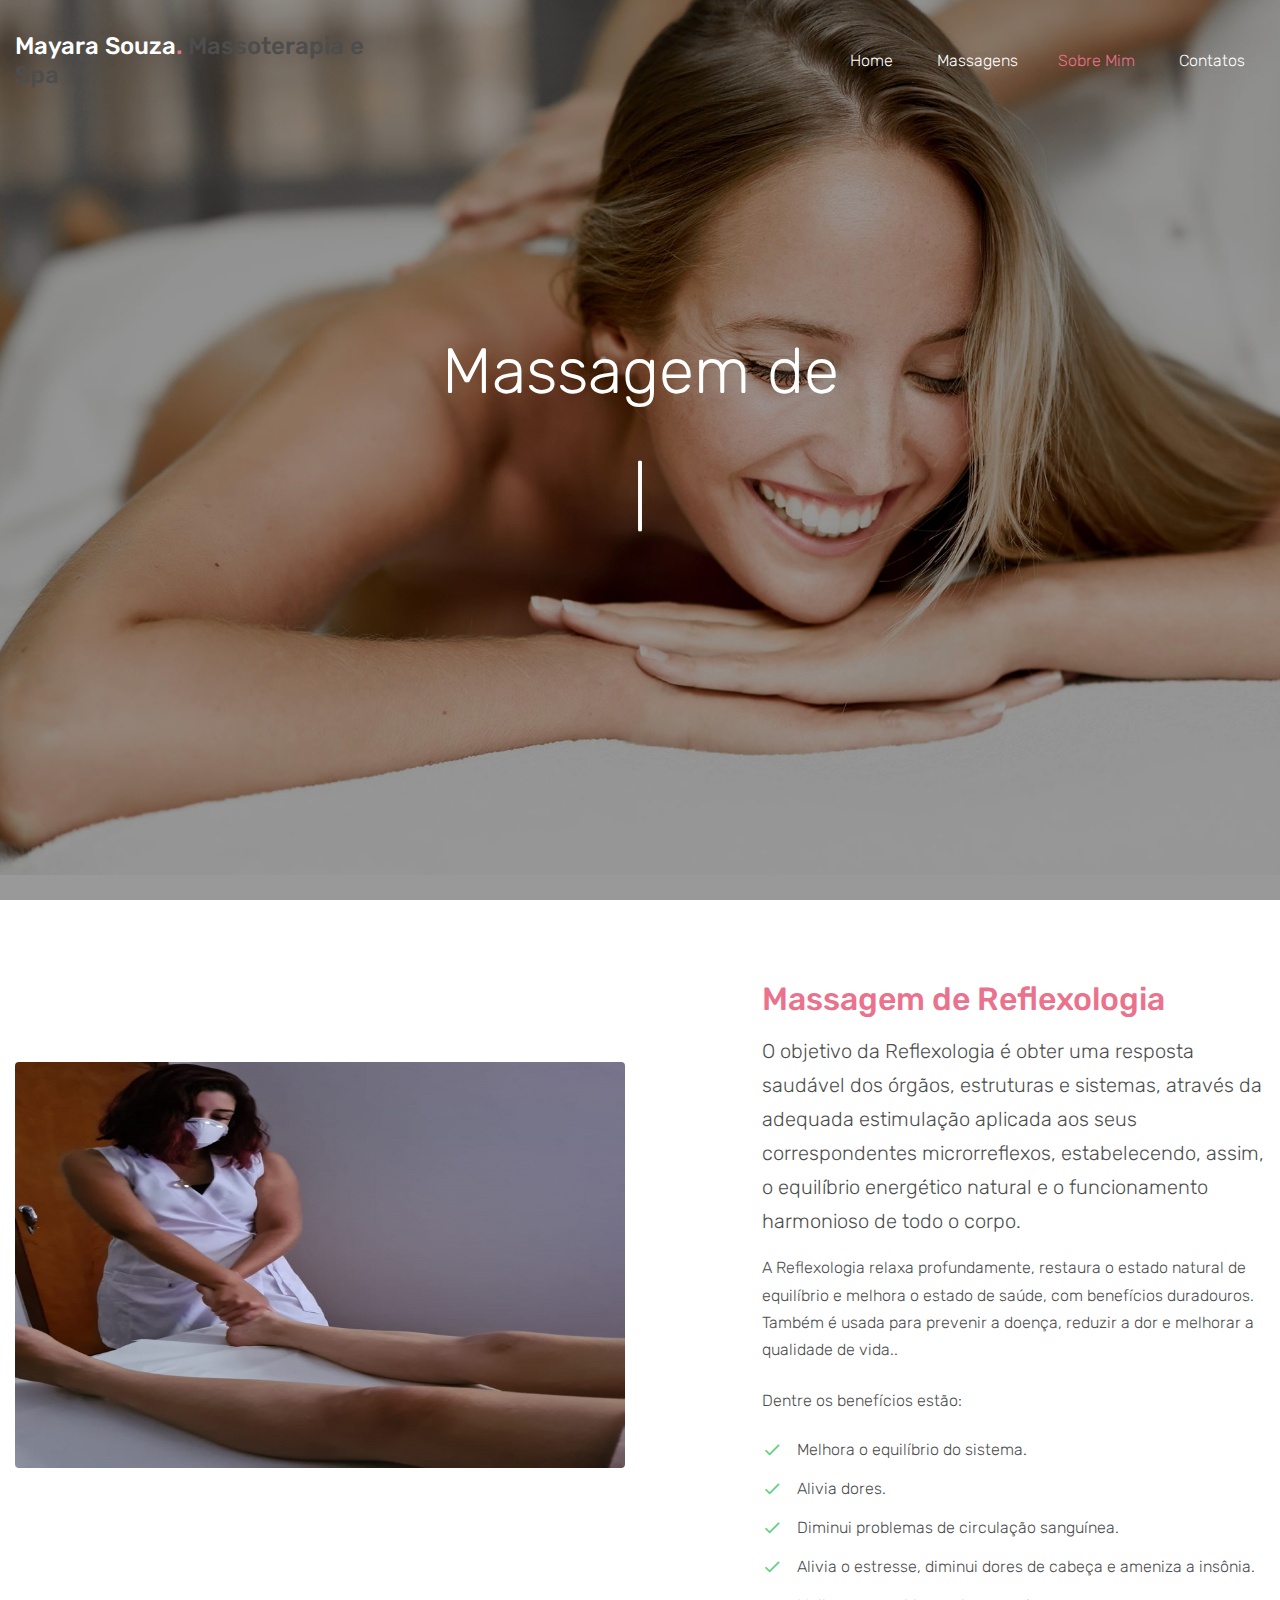
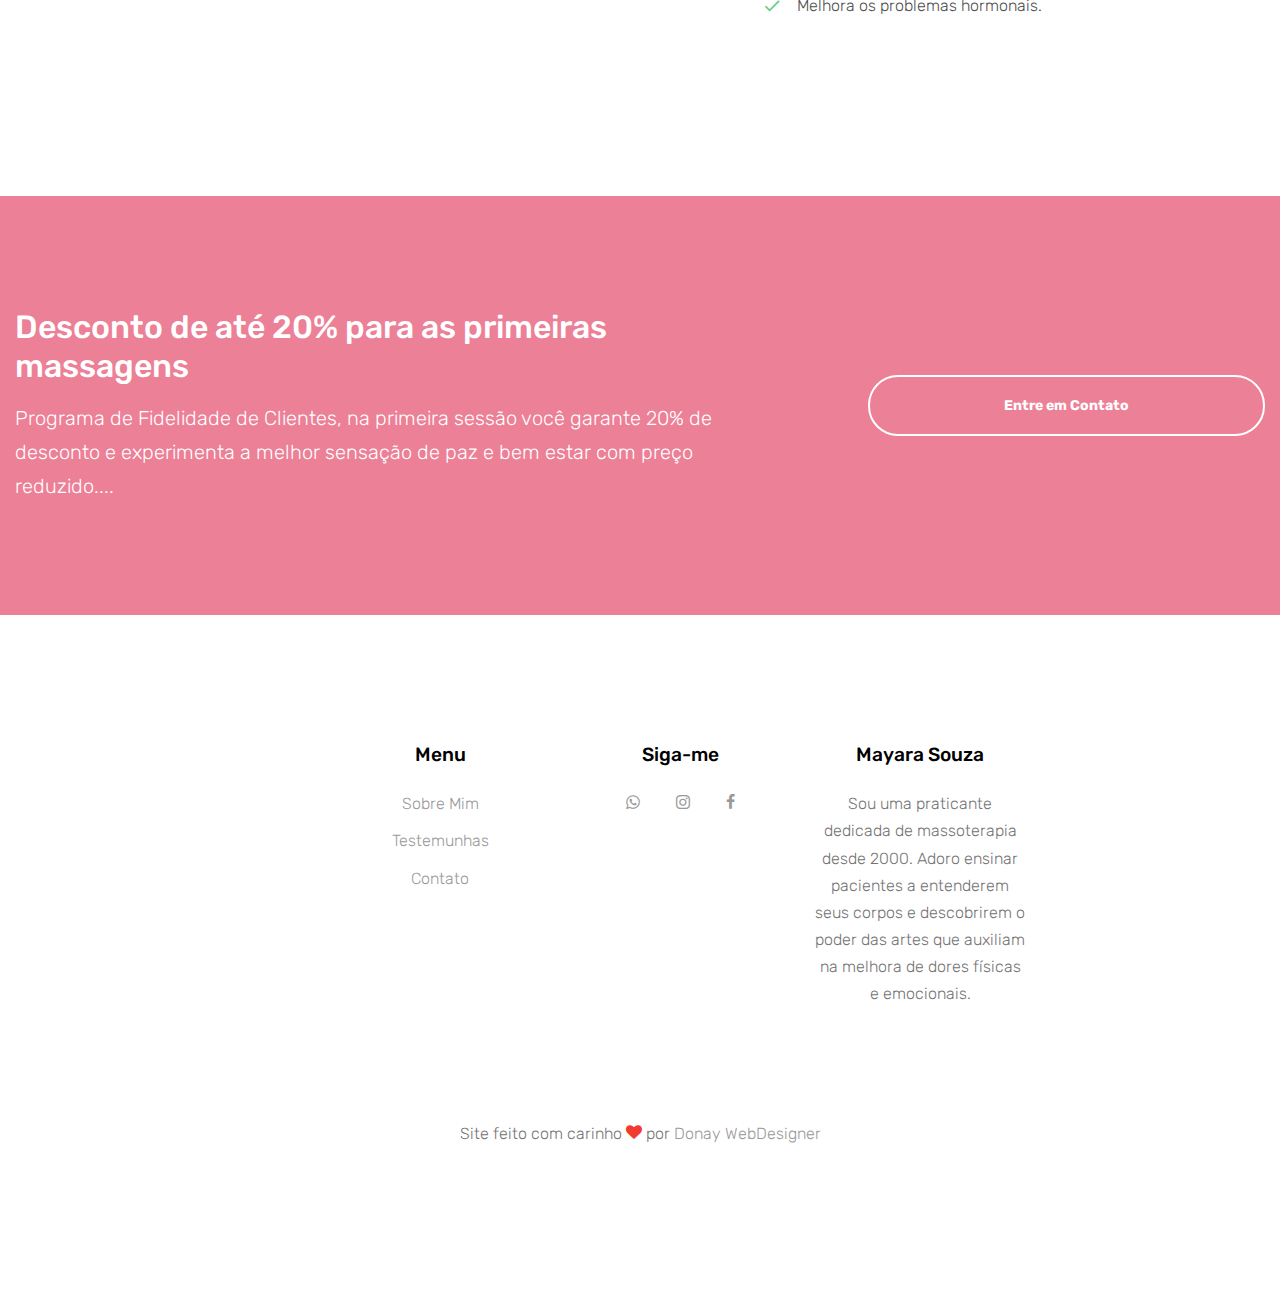
<file: reflexologia.html>
<!DOCTYPE html>
<html lang="pt-BR">

<head>
  <title>Mayara Souza &mdash; Massoterapia e Spa</title>
  <meta charset="utf-8">
  <meta name="viewport" content="width=device-width, initial-scale=1, shrink-to-fit=no">


  <link href="https://fonts.googleapis.com/css?family=Rubik:400,700" rel="stylesheet">

  <link rel="stylesheet" href="fonts/icomoon/style.css">

  <link rel="stylesheet" href="css/bootstrap.min.css">
  <link rel="stylesheet" href="css/magnific-popup.css">
  <link rel="stylesheet" href="css/jquery-ui.css">
  <link rel="stylesheet" href="css/owl.carousel.min.css">
  <link rel="stylesheet" href="css/owl.theme.default.min.css">

  <link rel="stylesheet" href="css/bootstrap-datepicker.css">

  <link rel="stylesheet" href="fonts/flaticon/font/flaticon.css">

  <link rel="stylesheet" href="css/aos.css">
  <link rel="stylesheet" href="css/rangeslider.css">

  <link rel="stylesheet" href="css/style.css">

</head>

<body>

  <div class="site-wrap">

    <div class="site-mobile-menu">
      <div class="site-mobile-menu-header">
        <div class="site-mobile-menu-close mt-3">
          <span class="icon-close2 js-menu-toggle"></span>
        </div>
      </div>
      <div class="site-mobile-menu-body"></div>
    </div>

    <header class="site-navbar" role="banner">

      <div class="container">
        <div class="row align-items-center">

          <div class="col-11 col-xl-4">
            <h1 class="mb-0 site-logo"><a href="index.html" class="text-white mb-0">Mayara Souza<span class="text-primary">.</span> </a>Massoterapia e Spa</h1>
          </div>
          <div class="col-12 col-md-8 d-none d-xl-block">
            <nav class="site-navigation position-relative text-right" role="navigation">

              <ul class="site-menu js-clone-nav mr-auto d-none d-lg-block">
                <li><a href="index.html"><span>Home</span></a></li>
                <li><a href="massagens.html"><span>Massagens</span></li>
                <li class="active"><a href="about.html"><span>Sobre Mim</span></a></li>
                <li><a href="contact.html"><span>Contatos</span></a></li>
              </ul>
            </nav>
          </div>


          <div class="d-inline-block d-xl-none ml-md-0 mr-auto py-3" style="position: relative; top: 3px;"><a href="#" class="site-menu-toggle js-menu-toggle text-white"><span class="icon-menu h3"></span></a></div>

        </div>

      </div>
  </div>

  </header>





  <div class="site-blocks-cover overlay" style="background-image: url(images/hero_bg_1.jpg);" data-aos="fade" data-stellar-background-ratio="0.5">
    <div class="container">
      <div class="row align-items-center justify-content-center text-center">

        <div class="col-md-10">

          <div class="row justify-content-center mb-4">
            <div class="col-md-10 text-center">
              <h1 data-aos="fade-up" class="mb-5">Massagem de</h1>
              <h1><span class="typed-words"></span></h1>
            </div>
          </div>

        </div>
      </div>
    </div>
  </div>





  <div class="site-section">
    <div class="container">
      <div class="row">
        <div class="col-md-6">
          <br>
          <br>
          <br>
          <img src="images/reflexologia.jpg" alt="Image" class="img-fluid rounded mb-3">

        </div>
        <div class="col-md-5 ml-auto">
          <h2 class="text-primary mb-3">Massagem de Reflexologia</h2>
          <p class="lead">O objetivo da Reflexologia é obter uma resposta saudável dos órgãos, estruturas e sistemas, através da adequada estimulação aplicada aos seus correspondentes microrreflexos, estabelecendo, assim, o equilíbrio energético natural e o funcionamento harmonioso de todo o corpo.</p>

          <p class="mb-4">A Reflexologia relaxa profundamente, restaura o estado natural de equilíbrio e melhora o estado de saúde, com benefícios duradouros. Também é usada para prevenir a doença, reduzir a dor e melhorar a qualidade de vida..</p>

          <p class="mb-4">Dentre os benefícios estão:</p>

          <ul class="ul-check list-unstyled success">
            <li>Melhora o equilíbrio do sistema.</li>
            <li>Alivia dores.</li>
            <li>Diminui problemas de circulação sanguínea.</li>
            <li>Alivia o estresse, diminui dores de cabeça e ameniza a insônia.</li>
            <li>Melhora os problemas hormonais.</li>
          </ul>
        </div>
      </div>
    </div>
  </div>





  <div class="mt-5 block-cta-1 primary-overlay" style="background-image: url('images/hero_bg_2.jpg')">
    <div class="container">
      <div class="row align-items-center justify-content-between">
        <div class="col-lg-7 mb-4 mb-lg-0">
          <h2 class="mb-3 mt-0 text-white">Desconto de até 20% para as primeiras massagens</h2>
          <p class="mb-0 text-white lead">Programa de Fidelidade de Clientes, na primeira sessão você garante 20% de desconto e experimenta a melhor sensação de paz e bem estar com preço reduzido....</p>
        </div>
        <div class="col-lg-4">
          <p class="mb-0"><a href="contact.html" class="btn btn-outline-white text-white btn-md btn-pill px-5 font-weight-bold btn-block">Entre em Contato</a></p>
        </div>
      </div>
    </div>
  </div>

  <footer class="site-footer">
    <div class="container align-text-center" align=>
      <div class="row">
        <div class="col-12 col-sm-12 col-md-9 mx-auto">
          <div class="row">
            <div class="col-md-6 mb-5 mb-lg-0 col-lg-3 offset-lg-2" align="center">
              <h2 class="footer-heading mb-4">Menu</h2>
              <ul class="list-unstyled">
                <li><a href="#">Sobre Mim</a></li>
                <li><a href="#">Testemunhas</a></li>
                <li><a href="#">Contato</a></li>
              </ul>
            </div>
            <div class="col-md-6 mb-5 mb-lg-0 col-lg-3" align="center">
              <h2 class="footer-heading mb-4 ">Siga-me</h2>
              <a href="https://wa.me/message/NFKVN3LJTMYRF1" class="pl-3 pr-3"><span class="icon-whatsapp"></span></a>
              <a href="https://www.instagram.com/may.massoterapiaespa/" class="pl-3 pr-3"><span class="icon-instagram"></span></a>
              <a href="https://www.facebook.com/Mayara-Souza-Massoterapia-e-Spa-109361414560519" class="pl-3 pr-3"><span class="icon-facebook"></span></a>
            </div>
            <div class="col-lg-3" align="center">
              <h2 class="footer-heading mb-4">Mayara Souza</h2>
              <p>Sou uma praticante dedicada de massoterapia desde 2000. Adoro ensinar pacientes a entenderem seus corpos e descobrirem o poder das artes que auxiliam na melhora de dores físicas e emocionais.</p>
            </div>
          </div>
        </div>
      </div>
      <div class="row pt-5 mt-5">
        <div class="col-12 text-md-center text-left">
          <p>
            <!-- Link back to Colorlib can't be removed. Template is licensed under CC BY 3.0. -->

            <script></script> Site feito com carinho <i class="icon-heart text-danger" aria-hidden="true"></i> por <a href="https://donay.com.br" target="_blank">Donay WebDesigner</a>
            <!-- Link back to Colorlib can't be removed. Template is licensed under CC BY 3.0. -->
          </p>
        </div>
      </div>
    </div>
  </footer>
  </div>

  <script src="js/jquery-3.3.1.min.js"></script>
  <script src="js/jquery-migrate-3.0.1.min.js"></script>
  <script src="js/jquery-ui.js"></script>
  <script src="js/popper.min.js"></script>
  <script src="js/bootstrap.min.js"></script>
  <script src="js/owl.carousel.min.js"></script>
  <script src="js/jquery.stellar.min.js"></script>
  <script src="js/jquery.countdown.min.js"></script>
  <script src="js/jquery.magnific-popup.min.js"></script>
  <script src="js/jquery.animateNumber.min.js"></script>
  <script src="js/jquery.waypoints.min.js"></script>

  <script src="js/bootstrap-datepicker.min.js"></script>
  <script src="js/aos.js"></script>
  <script src="js/rangeslider.min.js"></script>


  <script src="js/typed.js"></script>
  <script>
    var typed = new Typed('.typed-words', {
      strings: ["Reflexologia"],
      typeSpeed: 80,
      backSpeed: 80,
      backDelay: 4000,
      startDelay: 1000,
      loop: false,
      showCursor: true
    });
  </script>

  <script src="js/main.js"></script>

</body>

</html>
</file>
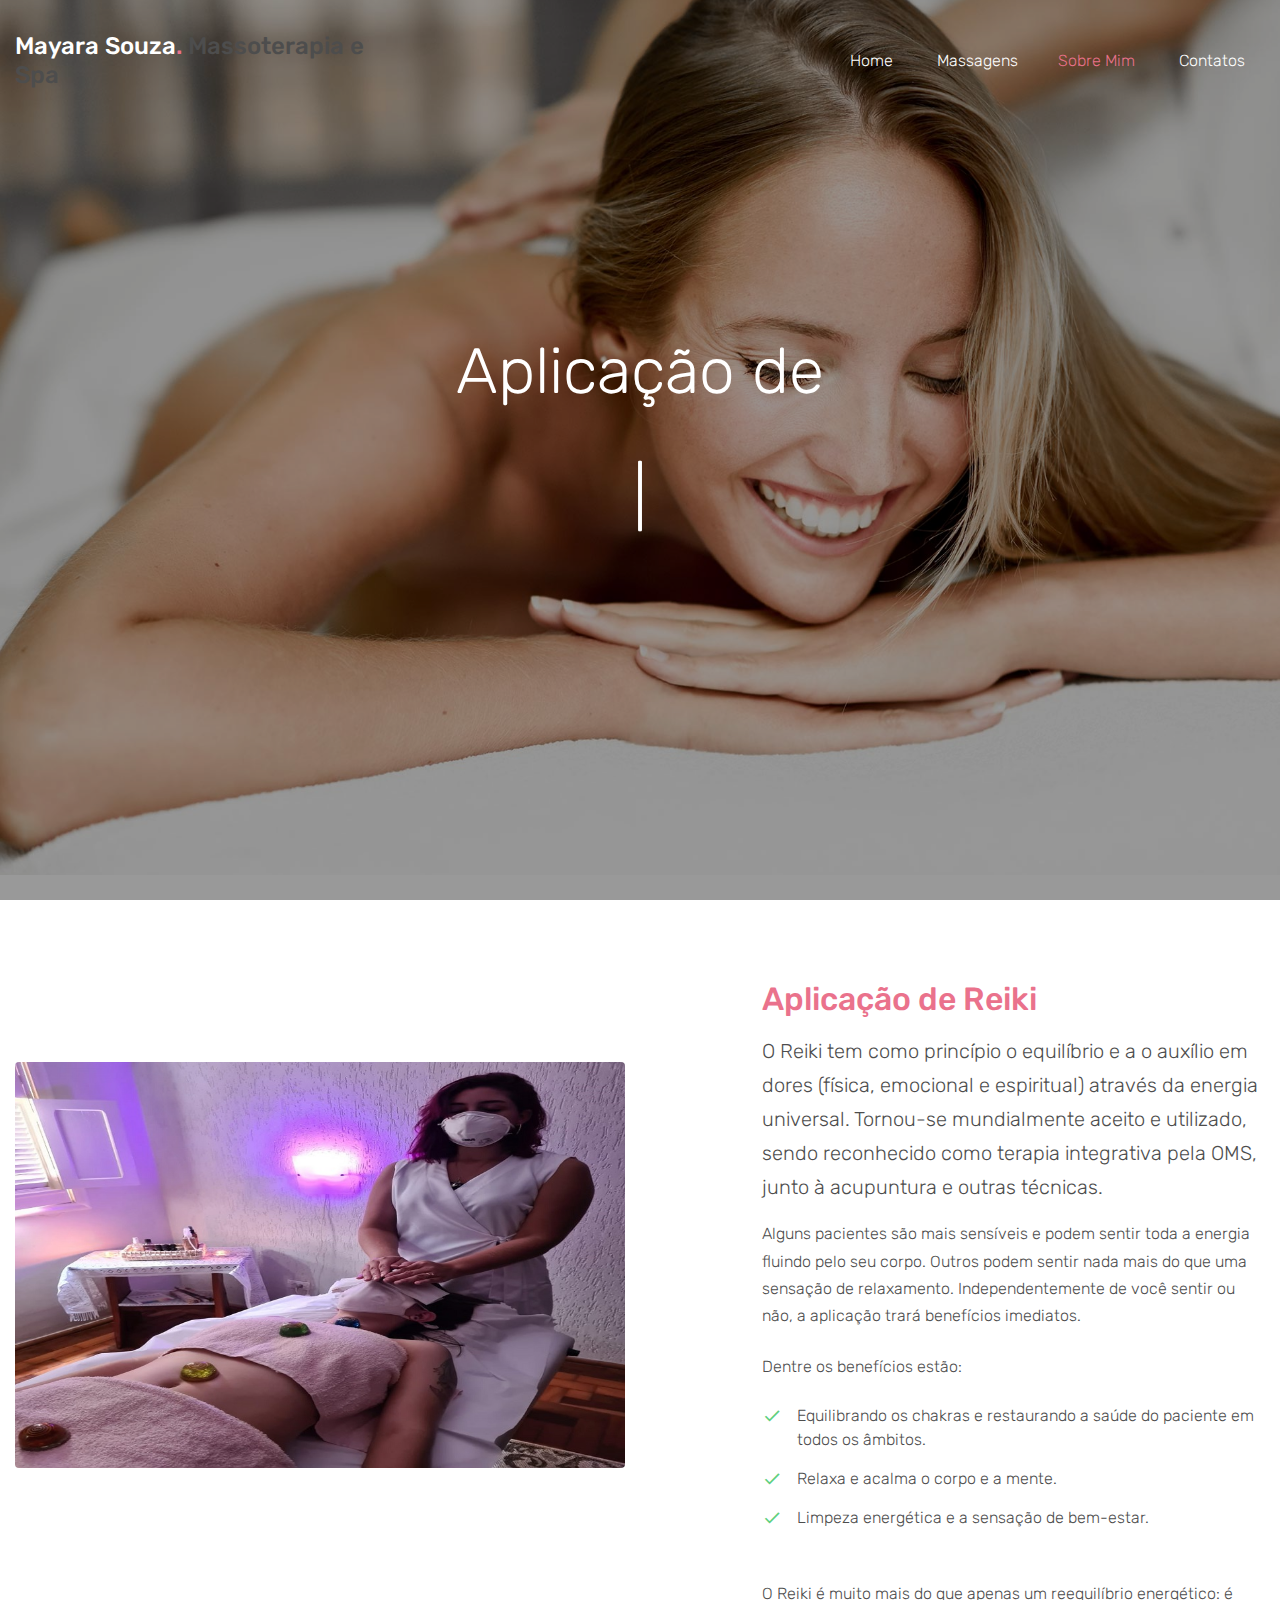
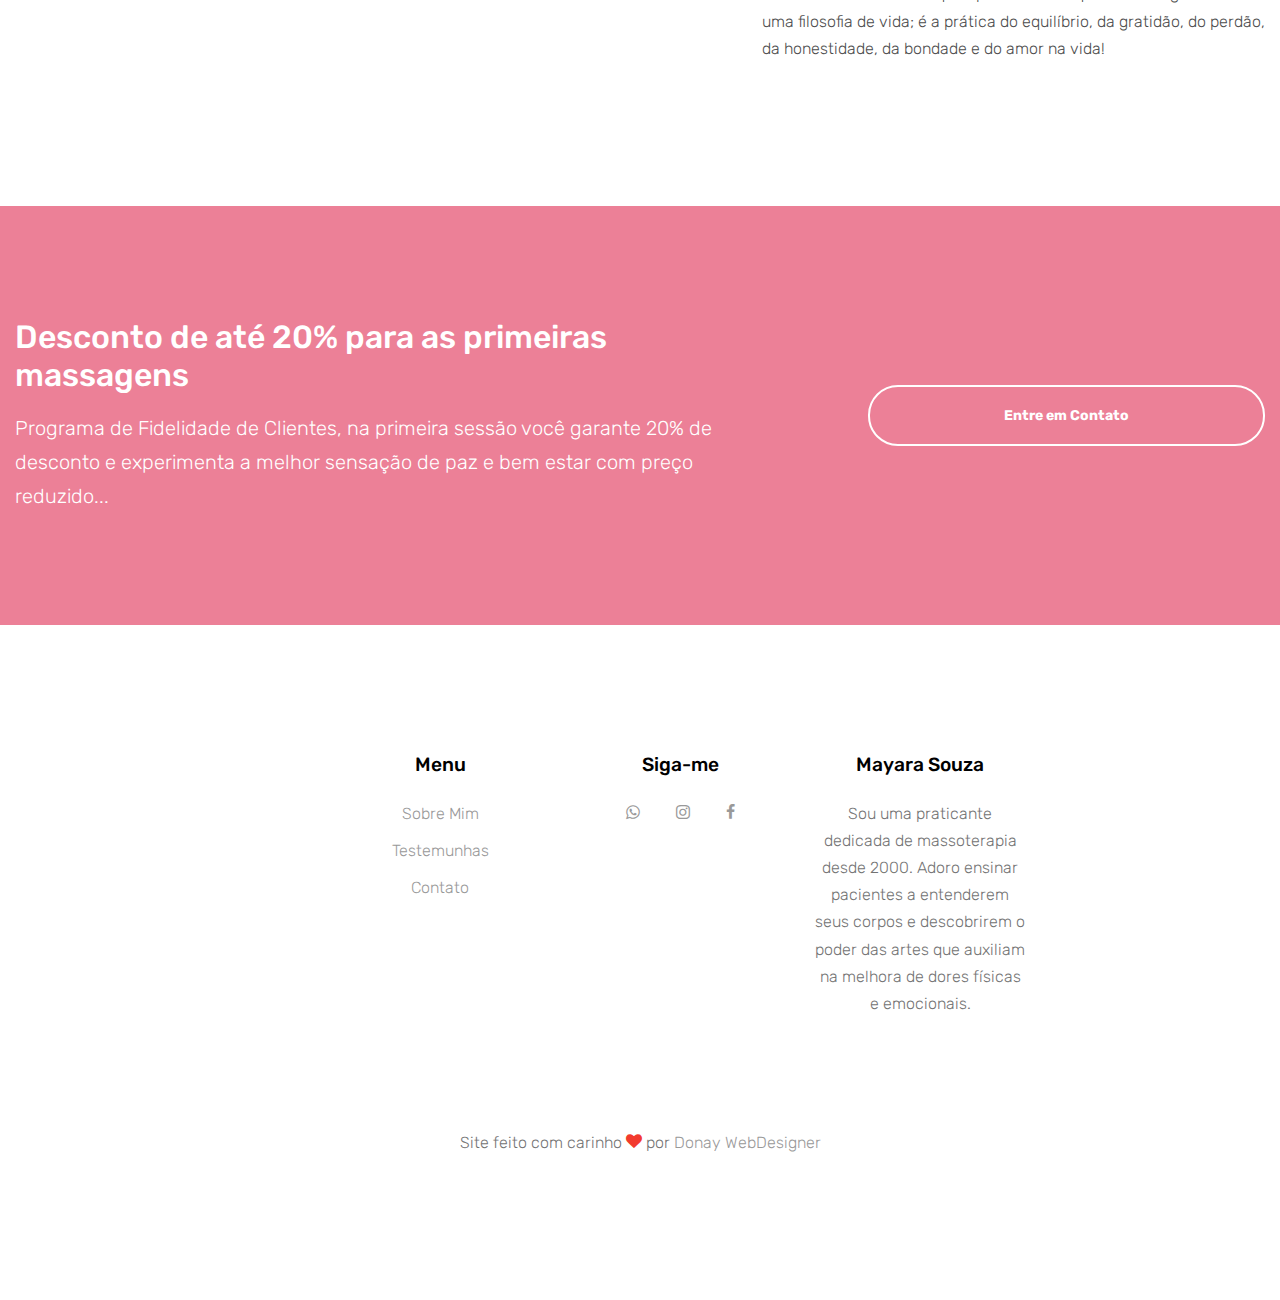
<file: reiki.html>
<!DOCTYPE html>
<html lang="pt-BR">

<head>
  <title>Mayara Souza &mdash; Massoterapia e Spa</title>
  <meta charset="utf-8">
  <meta name="viewport" content="width=device-width, initial-scale=1, shrink-to-fit=no">


  <link href="https://fonts.googleapis.com/css?family=Rubik:400,700" rel="stylesheet">

  <link rel="stylesheet" href="fonts/icomoon/style.css">

  <link rel="stylesheet" href="css/bootstrap.min.css">
  <link rel="stylesheet" href="css/magnific-popup.css">
  <link rel="stylesheet" href="css/jquery-ui.css">
  <link rel="stylesheet" href="css/owl.carousel.min.css">
  <link rel="stylesheet" href="css/owl.theme.default.min.css">

  <link rel="stylesheet" href="css/bootstrap-datepicker.css">

  <link rel="stylesheet" href="fonts/flaticon/font/flaticon.css">

  <link rel="stylesheet" href="css/aos.css">
  <link rel="stylesheet" href="css/rangeslider.css">

  <link rel="stylesheet" href="css/style.css">

</head>

<body>

  <div class="site-wrap">

    <div class="site-mobile-menu">
      <div class="site-mobile-menu-header">
        <div class="site-mobile-menu-close mt-3">
          <span class="icon-close2 js-menu-toggle"></span>
        </div>
      </div>
      <div class="site-mobile-menu-body"></div>
    </div>

    <header class="site-navbar" role="banner">

      <div class="container">
        <div class="row align-items-center">

          <div class="col-11 col-xl-4">
            <h1 class="mb-0 site-logo"><a href="index.html" class="text-white mb-0">Mayara Souza<span class="text-primary">.</span> </a>Massoterapia e Spa</h1>
          </div>
          <div class="col-12 col-md-8 d-none d-xl-block">
            <nav class="site-navigation position-relative text-right" role="navigation">

              <ul class="site-menu js-clone-nav mr-auto d-none d-lg-block">
                <li><a href="index.html"><span>Home</span></a></li>
                <li><a href="massagens.html"><span>Massagens</span></li>
                <li class="active"><a href="about.html"><span>Sobre Mim</span></a></li>
                <li><a href="contact.html"><span>Contatos</span></a></li>
              </ul>
            </nav>
          </div>


          <div class="d-inline-block d-xl-none ml-md-0 mr-auto py-3" style="position: relative; top: 3px;"><a href="#" class="site-menu-toggle js-menu-toggle text-white"><span class="icon-menu h3"></span></a></div>

        </div>

      </div>
  </div>

  </header>





  <div class="site-blocks-cover overlay" style="background-image: url(images/hero_bg_1.jpg);" data-aos="fade" data-stellar-background-ratio="0.5">
    <div class="container">
      <div class="row align-items-center justify-content-center text-center">

        <div class="col-md-10">

          <div class="row justify-content-center mb-4">
            <div class="col-md-10 text-center">
              <h1 data-aos="fade-up" class="mb-5">Aplicação de</h1>
              <h1><span class="typed-words"></span></h1>
            </div>
          </div>

        </div>
      </div>
    </div>
  </div>





  <div class="site-section">
    <div class="container">
      <div class="row">
        <div class="col-md-6">
          <br>
          <br>
          <br>
          <img src="images/reiki.jpg" alt="Image" class="img-fluid rounded mb-3">

        </div>
        <div class="col-md-5 ml-auto">
          <h2 class="text-primary mb-3">Aplicação de Reiki</h2>
          <p class="lead">O Reiki tem como princípio o equilíbrio e a o auxílio em dores (física, emocional e espiritual) através da energia universal. Tornou-se mundialmente aceito e utilizado, sendo reconhecido como terapia integrativa pela OMS, junto à acupuntura e outras técnicas.</p>

          <p class="mb-4">Alguns pacientes são mais sensíveis e podem sentir toda a energia fluindo pelo seu corpo. Outros podem sentir nada mais do que uma sensação de relaxamento. Independentemente de você sentir ou não, a aplicação trará benefícios imediatos.</p>

          <p class="mb-4">Dentre os benefícios estão:</p>

          <ul class="ul-check list-unstyled success">
            <li>Equilibrando os chakras e restaurando a saúde do paciente em todos os âmbitos.</li>
            <li>Relaxa e acalma o corpo e a mente.</li>
            <li>Limpeza energética e a sensação de bem-estar.</li>
          </ul>
          <p>O Reiki é muito mais do que apenas um reequilíbrio energético: é uma filosofia de vida; é a prática do equilíbrio, da gratidão, do perdão, da honestidade, da bondade e do amor na vida!</p>
        </div>
      </div>
    </div>
  </div>





  <div class="mt-5 block-cta-1 primary-overlay" style="background-image: url('images/hero_bg_2.jpg')">
    <div class="container">
      <div class="row align-items-center justify-content-between">
        <div class="col-lg-7 mb-4 mb-lg-0">
          <h2 class="mb-3 mt-0 text-white">Desconto de até 20% para as primeiras massagens</h2>
          <p class="mb-0 text-white lead">Programa de Fidelidade de Clientes, na primeira sessão você garante 20% de desconto e experimenta a melhor sensação de paz e bem estar com preço reduzido...</p>
        </div>
        <div class="col-lg-4">
          <p class="mb-0"><a href="contact.html" class="btn btn-outline-white text-white btn-md btn-pill px-5 font-weight-bold btn-block">Entre em Contato</a></p>
        </div>
      </div>
    </div>
  </div>

  <footer class="site-footer">
    <div class="container align-text-center" align=>
      <div class="row">
        <div class="col-12 col-sm-12 col-md-9 mx-auto">
          <div class="row">
            <div class="col-md-6 mb-5 mb-lg-0 col-lg-3 offset-lg-2" align="center">
              <h2 class="footer-heading mb-4">Menu</h2>
              <ul class="list-unstyled">
                <li><a href="#">Sobre Mim</a></li>
                <li><a href="#">Testemunhas</a></li>
                <li><a href="#">Contato</a></li>
              </ul>
            </div>
            <div class="col-md-6 mb-5 mb-lg-0 col-lg-3" align="center">
              <h2 class="footer-heading mb-4 ">Siga-me</h2>
              <a href="https://wa.me/message/NFKVN3LJTMYRF1" class="pl-3 pr-3"><span class="icon-whatsapp"></span></a>
              <a href="https://www.instagram.com/may.massoterapiaespa/" class="pl-3 pr-3"><span class="icon-instagram"></span></a>
              <a href="https://www.facebook.com/Mayara-Souza-Massoterapia-e-Spa-109361414560519" class="pl-3 pr-3"><span class="icon-facebook"></span></a>
            </div>
            <div class="col-lg-3" align="center">
              <h2 class="footer-heading mb-4">Mayara Souza</h2>
              <p>Sou uma praticante dedicada de massoterapia desde 2000. Adoro ensinar pacientes a entenderem seus corpos e descobrirem o poder das artes que auxiliam na melhora de dores físicas e emocionais.</p>
            </div>
          </div>
        </div>
      </div>
      <div class="row pt-5 mt-5">
        <div class="col-12 text-md-center text-left">
          <p>
            <!-- Link back to Colorlib can't be removed. Template is licensed under CC BY 3.0. -->

            <script></script> Site feito com carinho <i class="icon-heart text-danger" aria-hidden="true"></i> por <a href="https://donay.com.br" target="_blank">Donay WebDesigner</a>
            <!-- Link back to Colorlib can't be removed. Template is licensed under CC BY 3.0. -->
          </p>
        </div>
      </div>
    </div>
  </footer>
  </div>

  <script src="js/jquery-3.3.1.min.js"></script>
  <script src="js/jquery-migrate-3.0.1.min.js"></script>
  <script src="js/jquery-ui.js"></script>
  <script src="js/popper.min.js"></script>
  <script src="js/bootstrap.min.js"></script>
  <script src="js/owl.carousel.min.js"></script>
  <script src="js/jquery.stellar.min.js"></script>
  <script src="js/jquery.countdown.min.js"></script>
  <script src="js/jquery.magnific-popup.min.js"></script>
  <script src="js/jquery.animateNumber.min.js"></script>
  <script src="js/jquery.waypoints.min.js"></script>

  <script src="js/bootstrap-datepicker.min.js"></script>
  <script src="js/aos.js"></script>
  <script src="js/rangeslider.min.js"></script>


  <script src="js/typed.js"></script>
  <script>
    var typed = new Typed('.typed-words', {
      strings: ["Reiki"],
      typeSpeed: 80,
      backSpeed: 80,
      backDelay: 4000,
      startDelay: 1000,
      loop: false,
      showCursor: true
    });
  </script>

  <script src="js/main.js"></script>

</body>

</html>
</file>
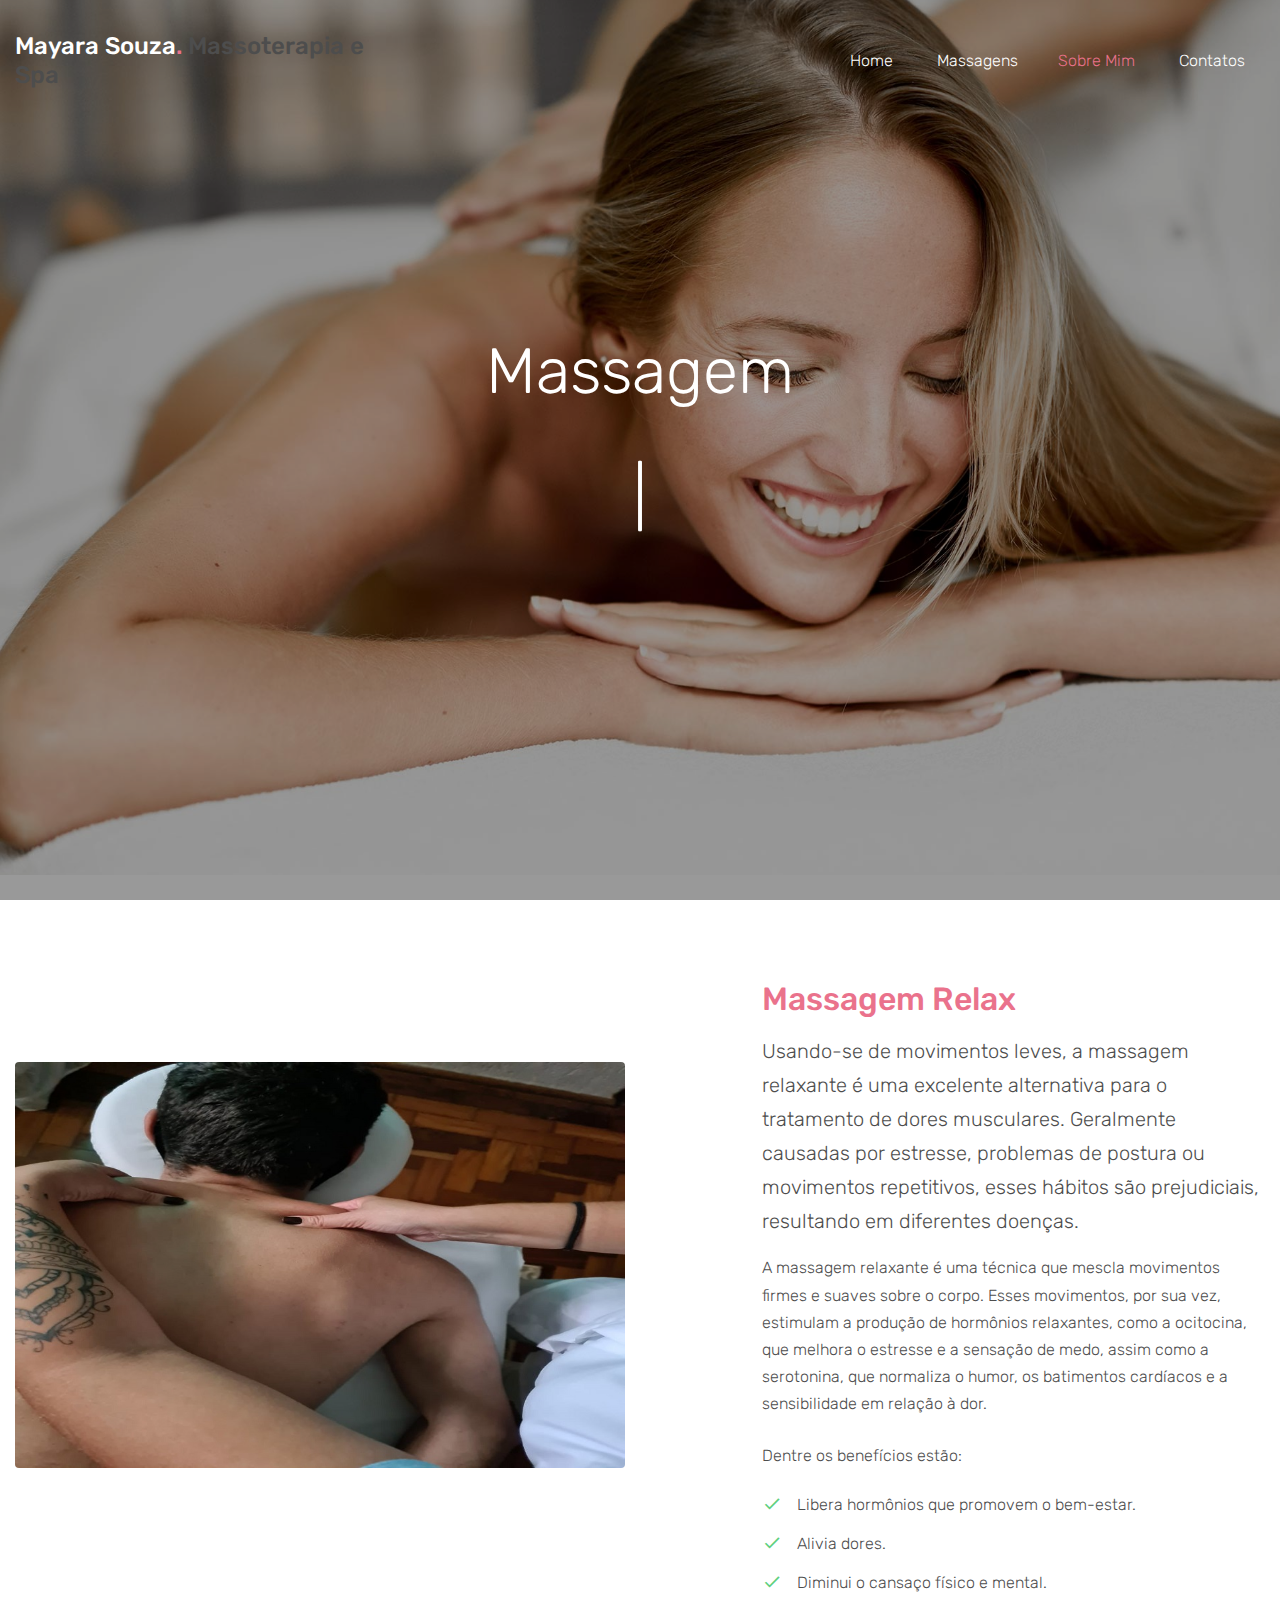
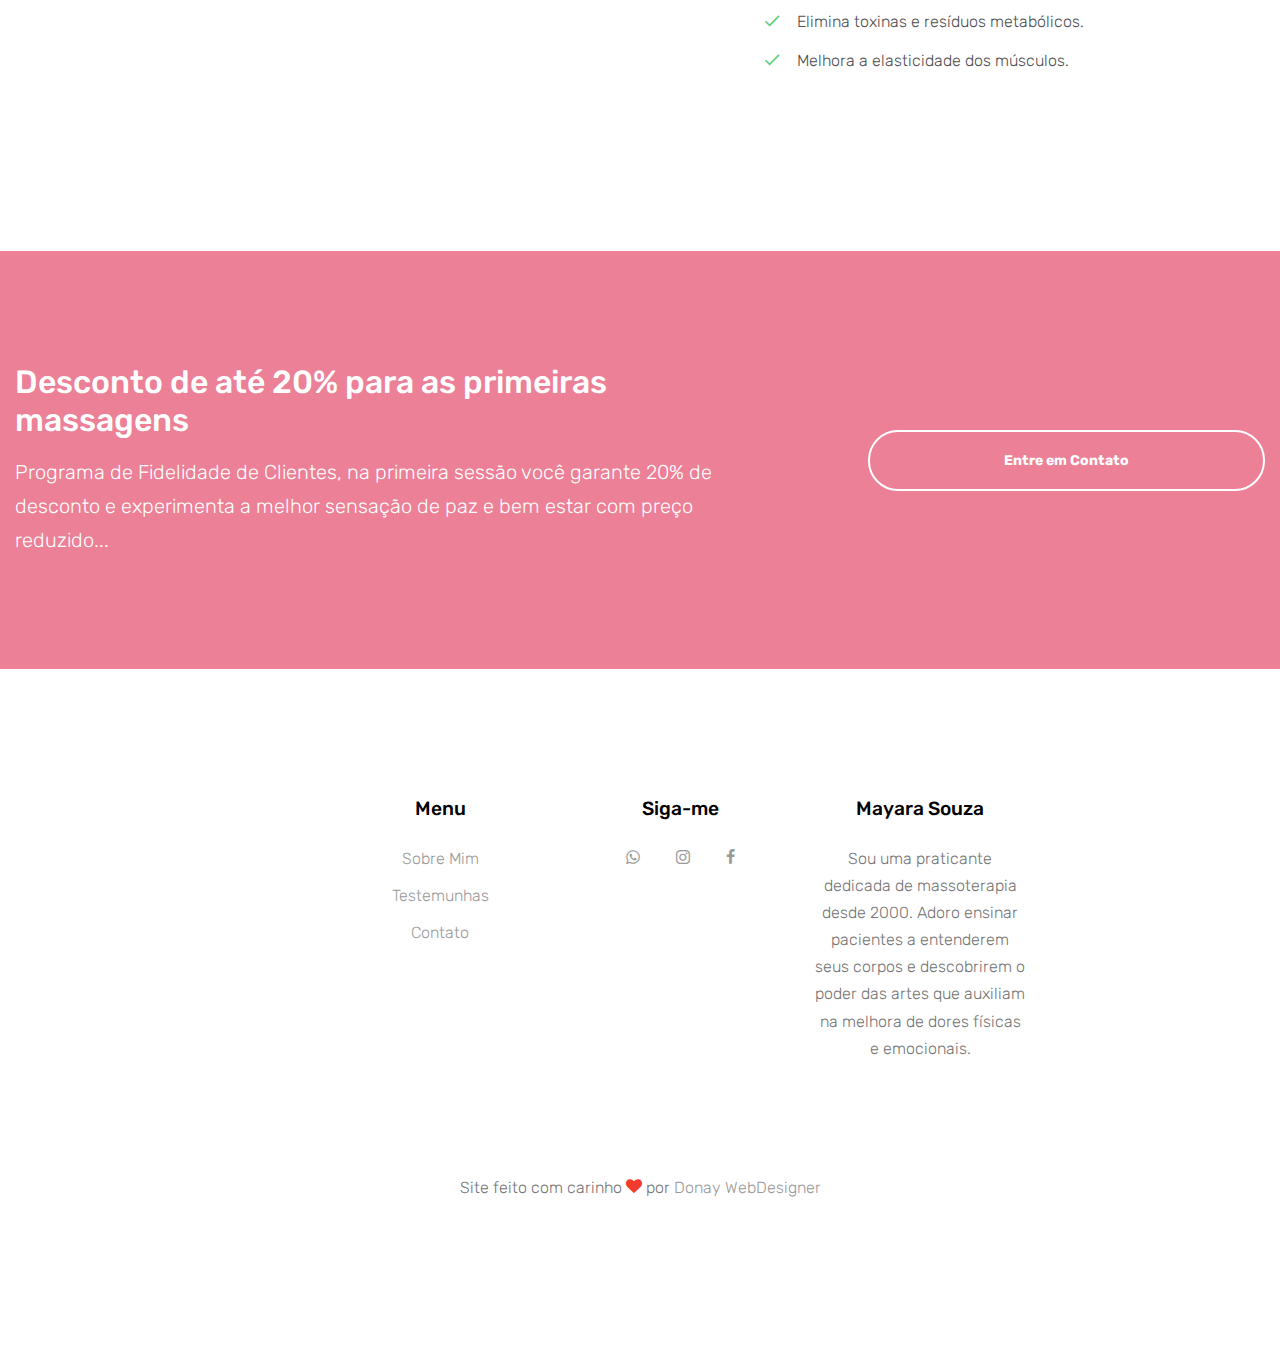
<file: relax.html>
<!DOCTYPE html>
<html lang="pt-BR">

<head>
  <title>Mayara Souza &mdash; Massoterapia e Spa</title>
  <meta charset="utf-8">
  <meta name="viewport" content="width=device-width, initial-scale=1, shrink-to-fit=no">


  <link href="https://fonts.googleapis.com/css?family=Rubik:400,700" rel="stylesheet">

  <link rel="stylesheet" href="fonts/icomoon/style.css">

  <link rel="stylesheet" href="css/bootstrap.min.css">
  <link rel="stylesheet" href="css/magnific-popup.css">
  <link rel="stylesheet" href="css/jquery-ui.css">
  <link rel="stylesheet" href="css/owl.carousel.min.css">
  <link rel="stylesheet" href="css/owl.theme.default.min.css">

  <link rel="stylesheet" href="css/bootstrap-datepicker.css">

  <link rel="stylesheet" href="fonts/flaticon/font/flaticon.css">

  <link rel="stylesheet" href="css/aos.css">
  <link rel="stylesheet" href="css/rangeslider.css">

  <link rel="stylesheet" href="css/style.css">

</head>

<body>

  <div class="site-wrap">

    <div class="site-mobile-menu">
      <div class="site-mobile-menu-header">
        <div class="site-mobile-menu-close mt-3">
          <span class="icon-close2 js-menu-toggle"></span>
        </div>
      </div>
      <div class="site-mobile-menu-body"></div>
    </div>

    <header class="site-navbar" role="banner">

      <div class="container">
        <div class="row align-items-center">

          <div class="col-11 col-xl-4">
            <h1 class="mb-0 site-logo"><a href="index.html" class="text-white mb-0">Mayara Souza<span class="text-primary">.</span> </a>Massoterapia e Spa</h1>
          </div>
          <div class="col-12 col-md-8 d-none d-xl-block">
            <nav class="site-navigation position-relative text-right" role="navigation">

              <ul class="site-menu js-clone-nav mr-auto d-none d-lg-block">
                <li><a href="index.html"><span>Home</span></a></li>
                <li><a href="massagens.html"><span>Massagens</span></li>
                <li class="active"><a href="about.html"><span>Sobre Mim</span></a></li>
                <li><a href="contact.html"><span>Contatos</span></a></li>
              </ul>
            </nav>
          </div>


          <div class="d-inline-block d-xl-none ml-md-0 mr-auto py-3" style="position: relative; top: 3px;"><a href="#" class="site-menu-toggle js-menu-toggle text-white"><span class="icon-menu h3"></span></a></div>

        </div>

      </div>
  </div>

  </header>





  <div class="site-blocks-cover overlay" style="background-image: url(images/hero_bg_1.jpg);" data-aos="fade" data-stellar-background-ratio="0.5">
    <div class="container">
      <div class="row align-items-center justify-content-center text-center">

        <div class="col-md-10">

          <div class="row justify-content-center mb-4">
            <div class="col-md-10 text-center">
              <h1 data-aos="fade-up" class="mb-5">Massagem</h1>
              <h1><span class="typed-words"></span></h1>
            </div>
          </div>

        </div>
      </div>
    </div>
  </div>





  <div class="site-section">
    <div class="container">
      <div class="row">
        <div class="col-md-6">
          <br>
          <br>
          <br>
          <img src="images/img_2.jpg" alt="Image" class="img-fluid rounded mb-3">

        </div>
        <div class="col-md-5 ml-auto">
          <h2 class="text-primary mb-3">Massagem Relax</h2>
          <p class="lead">Usando-se de movimentos leves, a massagem relaxante é uma excelente alternativa para o tratamento de dores musculares. Geralmente causadas por estresse, problemas de postura ou movimentos repetitivos, esses hábitos são prejudiciais, resultando em diferentes doenças.</p>

          <p class="mb-4">A massagem relaxante é uma técnica que mescla movimentos firmes e suaves sobre o corpo. Esses movimentos, por sua vez, estimulam a produção de hormônios relaxantes, como a ocitocina, que melhora o estresse e a sensação de medo, assim como a serotonina, que normaliza o humor, os batimentos cardíacos e a sensibilidade em relação à dor.</p>

          <p class="mb-4">Dentre os benefícios estão:</p>

          <ul class="ul-check list-unstyled success">
            <li>Libera hormônios que promovem o bem-estar.</li>
            <li>Alivia dores.</li>
            <li>Diminui o cansaço físico e mental.</li>
            <li>Elimina toxinas e resíduos metabólicos.</li>
            <li>Melhora a elasticidade dos músculos.</li>
          </ul>
        </div>
      </div>
    </div>
  </div>





  <div class="mt-5 block-cta-1 primary-overlay" style="background-image: url('images/hero_bg_2.jpg')">
    <div class="container">
      <div class="row align-items-center justify-content-between">
        <div class="col-lg-7 mb-4 mb-lg-0">
          <h2 class="mb-3 mt-0 text-white">Desconto de até 20% para as primeiras massagens</h2>
          <p class="mb-0 text-white lead">Programa de Fidelidade de Clientes, na primeira sessão você garante 20% de desconto e experimenta a melhor sensação de paz e bem estar com preço reduzido...</p>
        </div>
        <div class="col-lg-4">
          <p class="mb-0"><a href="contact.html" class="btn btn-outline-white text-white btn-md btn-pill px-5 font-weight-bold btn-block">Entre em Contato</a></p>
        </div>
      </div>
    </div>
  </div>

  <footer class="site-footer">
    <div class="container align-text-center" align=>
      <div class="row">
        <div class="col-12 col-sm-12 col-md-9 mx-auto">
          <div class="row">
            <div class="col-md-6 mb-5 mb-lg-0 col-lg-3 offset-lg-2" align="center">
              <h2 class="footer-heading mb-4">Menu</h2>
              <ul class="list-unstyled">
                <li><a href="#">Sobre Mim</a></li>
                <li><a href="#">Testemunhas</a></li>
                <li><a href="#">Contato</a></li>
              </ul>
            </div>
            <div class="col-md-6 mb-5 mb-lg-0 col-lg-3" align="center">
              <h2 class="footer-heading mb-4 ">Siga-me</h2>
              <a href="https://wa.me/message/NFKVN3LJTMYRF1" class="pl-3 pr-3"><span class="icon-whatsapp"></span></a>
              <a href="https://www.instagram.com/may.massoterapiaespa/" class="pl-3 pr-3"><span class="icon-instagram"></span></a>
              <a href="https://www.facebook.com/Mayara-Souza-Massoterapia-e-Spa-109361414560519" class="pl-3 pr-3"><span class="icon-facebook"></span></a>
            </div>
            <div class="col-lg-3" align="center">
              <h2 class="footer-heading mb-4">Mayara Souza</h2>
              <p>Sou uma praticante dedicada de massoterapia desde 2000. Adoro ensinar pacientes a entenderem seus corpos e descobrirem o poder das artes que auxiliam na melhora de dores físicas e emocionais.</p>
            </div>
          </div>
        </div>
      </div>
      <div class="row pt-5 mt-5">
        <div class="col-12 text-md-center text-left">
          <p>
            <!-- Link back to Colorlib can't be removed. Template is licensed under CC BY 3.0. -->

            <script></script> Site feito com carinho <i class="icon-heart text-danger" aria-hidden="true"></i> por <a href="https://donay.com.br" target="_blank">Donay WebDesigner</a>
            <!-- Link back to Colorlib can't be removed. Template is licensed under CC BY 3.0. -->
          </p>
        </div>
      </div>
    </div>
  </footer>
  </div>

  <script src="js/jquery-3.3.1.min.js"></script>
  <script src="js/jquery-migrate-3.0.1.min.js"></script>
  <script src="js/jquery-ui.js"></script>
  <script src="js/popper.min.js"></script>
  <script src="js/bootstrap.min.js"></script>
  <script src="js/owl.carousel.min.js"></script>
  <script src="js/jquery.stellar.min.js"></script>
  <script src="js/jquery.countdown.min.js"></script>
  <script src="js/jquery.magnific-popup.min.js"></script>
  <script src="js/jquery.animateNumber.min.js"></script>
  <script src="js/jquery.waypoints.min.js"></script>

  <script src="js/bootstrap-datepicker.min.js"></script>
  <script src="js/aos.js"></script>
  <script src="js/rangeslider.min.js"></script>


  <script src="js/typed.js"></script>
  <script>
    var typed = new Typed('.typed-words', {
      strings: ["Relax"],
      typeSpeed: 80,
      backSpeed: 80,
      backDelay: 4000,
      startDelay: 1000,
      loop: false,
      showCursor: true
    });
  </script>

  <script src="js/main.js"></script>

</body>

</html>
</file>
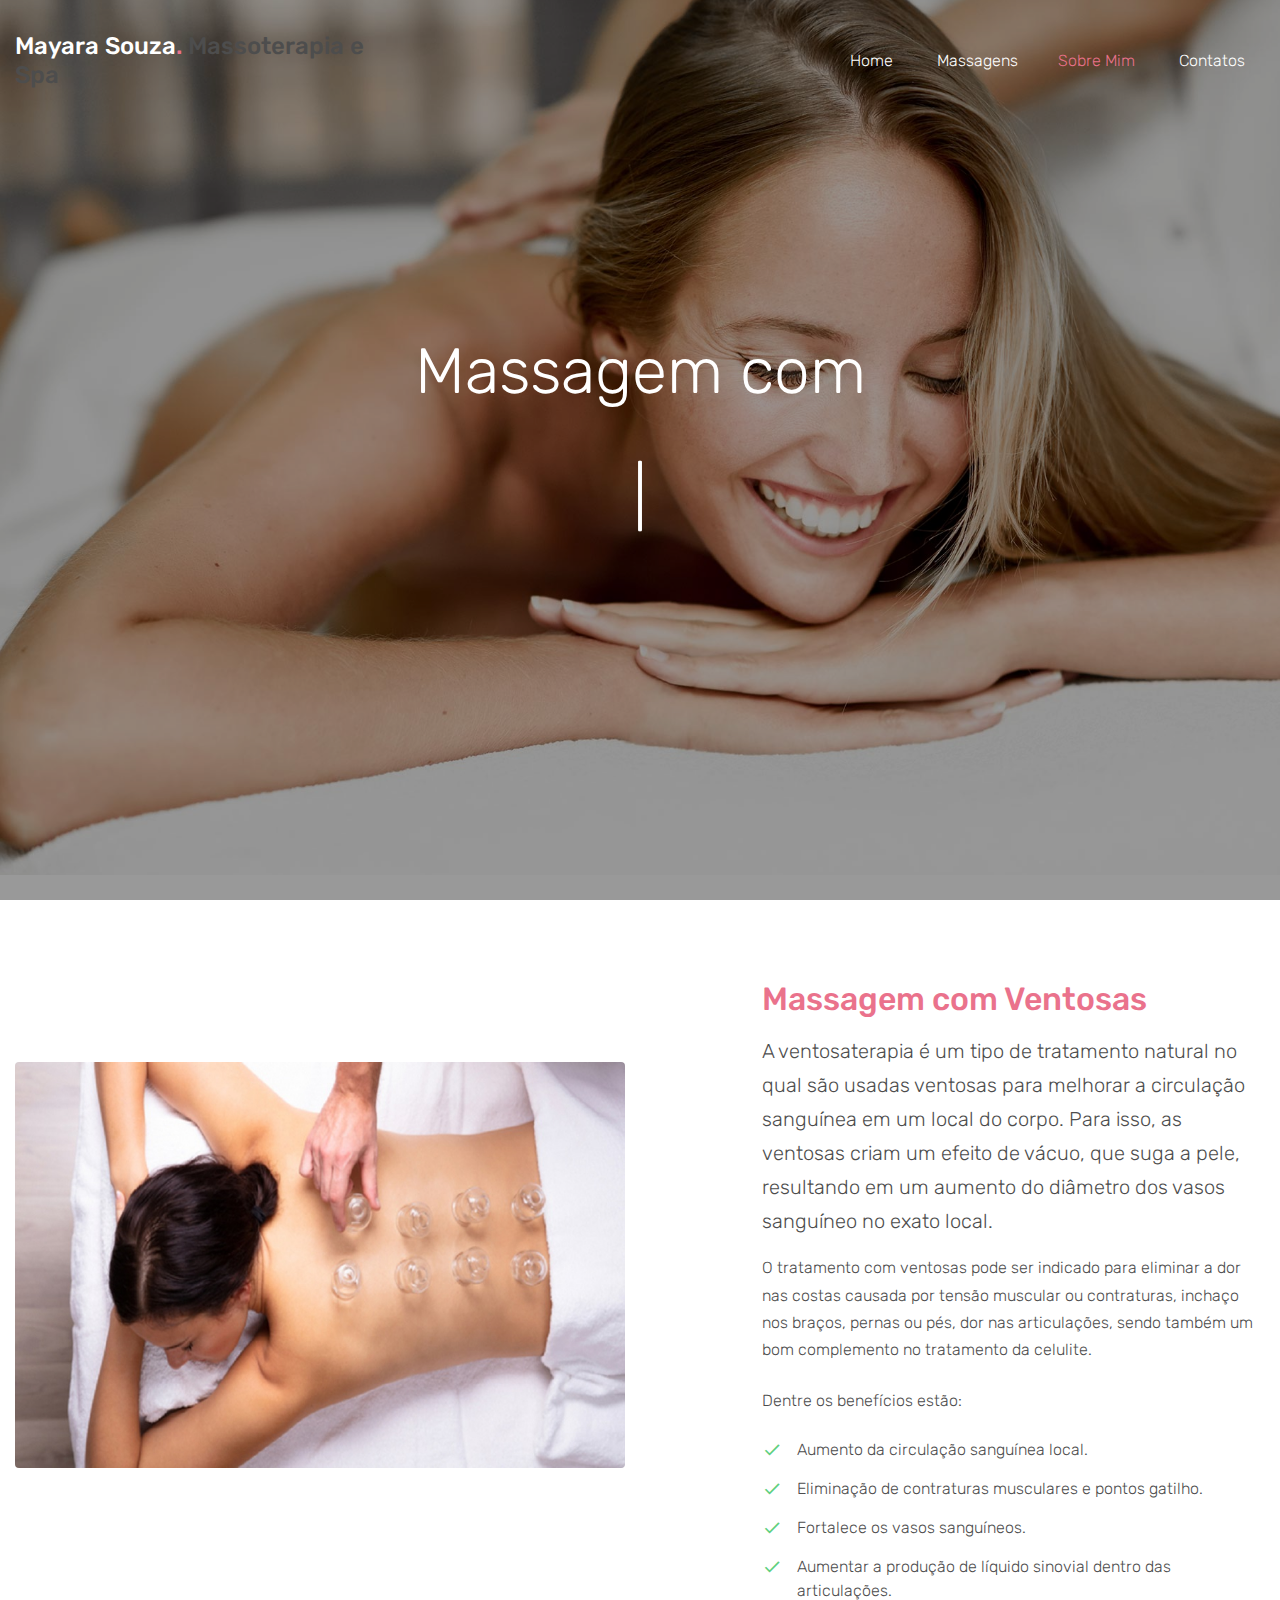
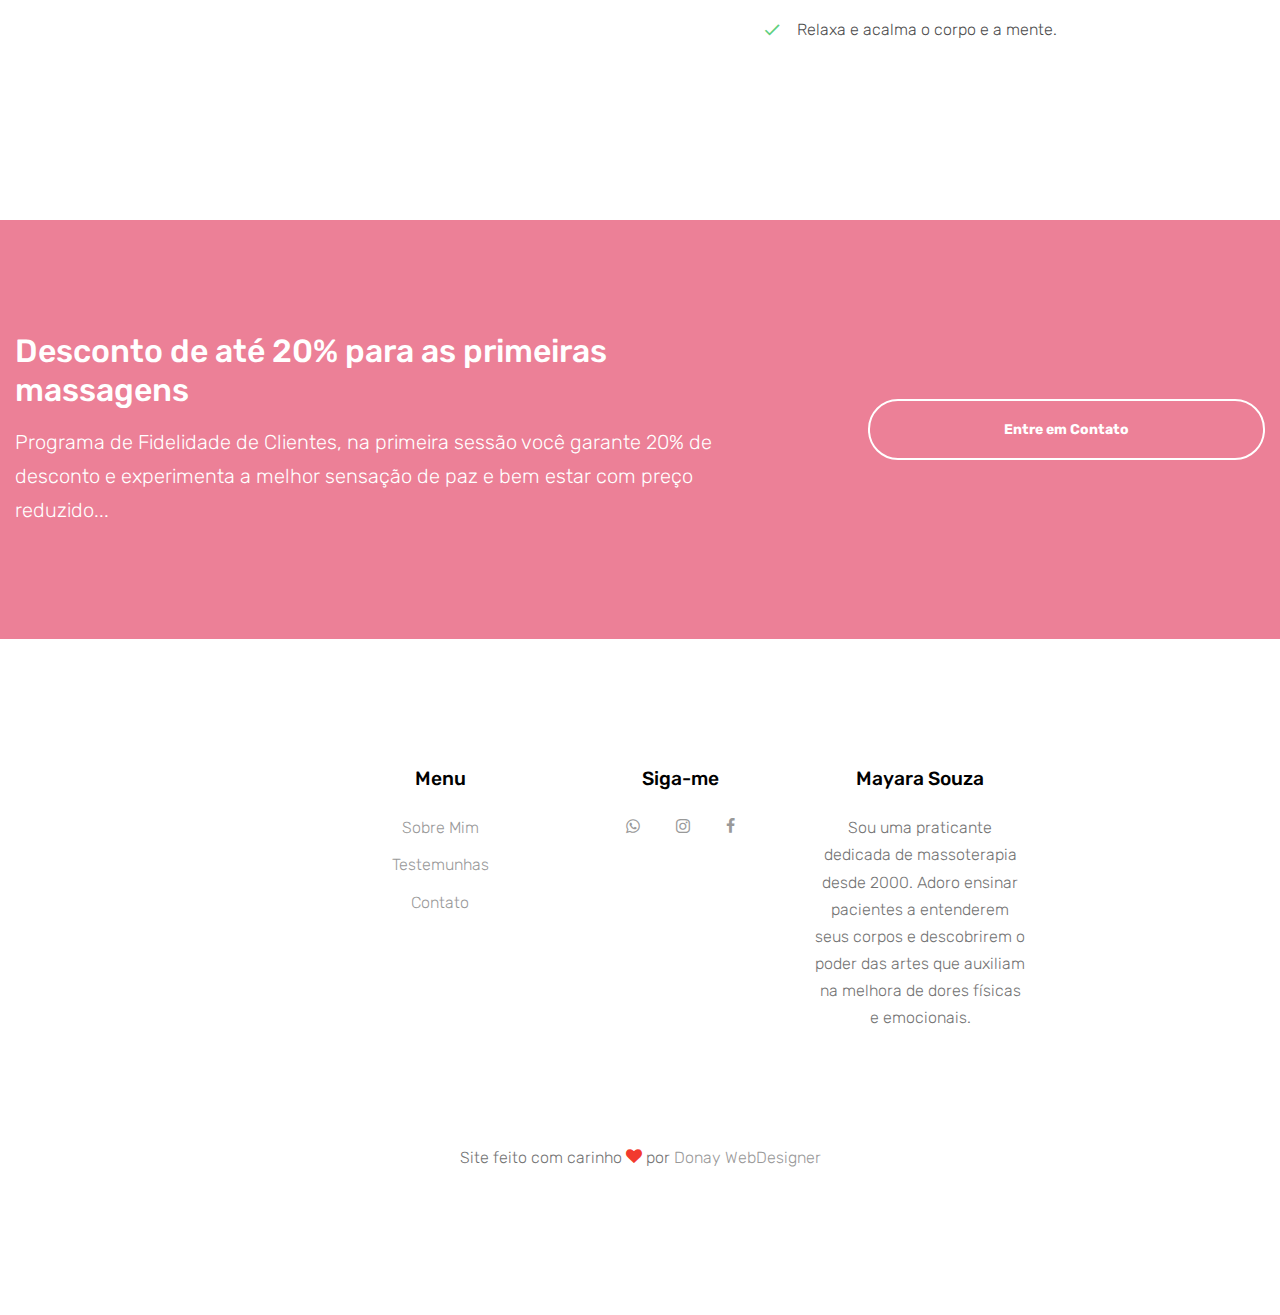
<file: ventosas.html>
<!DOCTYPE html>
<html lang="pt-BR">

<head>
  <title>Mayara Souza &mdash; Massoterapia e Spa</title>
  <meta charset="utf-8">
  <meta name="viewport" content="width=device-width, initial-scale=1, shrink-to-fit=no">


  <link href="https://fonts.googleapis.com/css?family=Rubik:400,700" rel="stylesheet">

  <link rel="stylesheet" href="fonts/icomoon/style.css">

  <link rel="stylesheet" href="css/bootstrap.min.css">
  <link rel="stylesheet" href="css/magnific-popup.css">
  <link rel="stylesheet" href="css/jquery-ui.css">
  <link rel="stylesheet" href="css/owl.carousel.min.css">
  <link rel="stylesheet" href="css/owl.theme.default.min.css">

  <link rel="stylesheet" href="css/bootstrap-datepicker.css">

  <link rel="stylesheet" href="fonts/flaticon/font/flaticon.css">

  <link rel="stylesheet" href="css/aos.css">
  <link rel="stylesheet" href="css/rangeslider.css">

  <link rel="stylesheet" href="css/style.css">

</head>

<body>

  <div class="site-wrap">

    <div class="site-mobile-menu">
      <div class="site-mobile-menu-header">
        <div class="site-mobile-menu-close mt-3">
          <span class="icon-close2 js-menu-toggle"></span>
        </div>
      </div>
      <div class="site-mobile-menu-body"></div>
    </div>

    <header class="site-navbar" role="banner">

      <div class="container">
        <div class="row align-items-center">

          <div class="col-11 col-xl-4">
            <h1 class="mb-0 site-logo"><a href="index.html" class="text-white mb-0">Mayara Souza<span class="text-primary">.</span> </a>Massoterapia e Spa</h1>
          </div>
          <div class="col-12 col-md-8 d-none d-xl-block">
            <nav class="site-navigation position-relative text-right" role="navigation">

              <ul class="site-menu js-clone-nav mr-auto d-none d-lg-block">
                <li><a href="index.html"><span>Home</span></a></li>
                <li><a href="massagens.html"><span>Massagens</span></li>
                <li class="active"><a href="about.html"><span>Sobre Mim</span></a></li>
                <li><a href="contact.html"><span>Contatos</span></a></li>
              </ul>
            </nav>
          </div>


          <div class="d-inline-block d-xl-none ml-md-0 mr-auto py-3" style="position: relative; top: 3px;"><a href="#" class="site-menu-toggle js-menu-toggle text-white"><span class="icon-menu h3"></span></a></div>

        </div>

      </div>
  </div>

  </header>





  <div class="site-blocks-cover overlay" style="background-image: url(images/hero_bg_1.jpg);" data-aos="fade" data-stellar-background-ratio="0.5">
    <div class="container">
      <div class="row align-items-center justify-content-center text-center">

        <div class="col-md-10">

          <div class="row justify-content-center mb-4">
            <div class="col-md-10 text-center">
              <h1 data-aos="fade-up" class="mb-5">Massagem com</h1>
              <h1><span class="typed-words"></span></h1>
            </div>
          </div>

        </div>
      </div>
    </div>
  </div>





  <div class="site-section">
    <div class="container">
      <div class="row">
        <div class="col-md-6">
          <br>
          <br>
          <br>
          <img src="images/ventosas.jpg" alt="Image" class="img-fluid rounded mb-3">

        </div>
        <div class="col-md-5 ml-auto">
          <h2 class="text-primary mb-3">Massagem com Ventosas</h2>
          <p class="lead">A ventosaterapia é um tipo de tratamento natural no qual são usadas ventosas para melhorar a circulação sanguínea em um local do corpo. Para isso, as ventosas criam um efeito de vácuo, que suga a pele, resultando em um aumento do diâmetro dos vasos sanguíneo no exato local.</p>

          <p class="mb-4">O tratamento com ventosas pode ser indicado para eliminar a dor nas costas causada por tensão muscular ou contraturas, inchaço nos braços, pernas ou pés, dor nas articulações, sendo também um bom complemento no tratamento da celulite.</p>

          <p class="mb-4">Dentre os benefícios estão:</p>

          <ul class="ul-check list-unstyled success">
            <li>Aumento da circulação sanguínea local.</li>
            <li>Eliminação de contraturas musculares e pontos gatilho.</li>
            <li>Fortalece os vasos sanguíneos.</li>
            <li>Aumentar a produção de líquido sinovial dentro das articulações.</li>
            <li>Relaxa e acalma o corpo e a mente.</li>
          </ul>
        </div>
      </div>
    </div>
  </div>





  <div class="mt-5 block-cta-1 primary-overlay" style="background-image: url('images/hero_bg_2.jpg')">
    <div class="container">
      <div class="row align-items-center justify-content-between">
        <div class="col-lg-7 mb-4 mb-lg-0">
          <h2 class="mb-3 mt-0 text-white">Desconto de até 20% para as primeiras massagens</h2>
          <p class="mb-0 text-white lead">Programa de Fidelidade de Clientes, na primeira sessão você garante 20% de desconto e experimenta a melhor sensação de paz e bem estar com preço reduzido...</p>
        </div>
        <div class="col-lg-4">
          <p class="mb-0"><a href="contact.html" class="btn btn-outline-white text-white btn-md btn-pill px-5 font-weight-bold btn-block">Entre em Contato</a></p>
        </div>
      </div>
    </div>
  </div>

  <footer class="site-footer">
    <div class="container align-text-center" align=>
      <div class="row">
        <div class="col-12 col-sm-12 col-md-9 mx-auto">
          <div class="row">
            <div class="col-md-6 mb-5 mb-lg-0 col-lg-3 offset-lg-2" align="center">
              <h2 class="footer-heading mb-4">Menu</h2>
              <ul class="list-unstyled">
                <li><a href="#">Sobre Mim</a></li>
                <li><a href="#">Testemunhas</a></li>
                <li><a href="#">Contato</a></li>
              </ul>
            </div>
            <div class="col-md-6 mb-5 mb-lg-0 col-lg-3" align="center">
              <h2 class="footer-heading mb-4 ">Siga-me</h2>
              <a href="https://wa.me/message/NFKVN3LJTMYRF1" class="pl-3 pr-3"><span class="icon-whatsapp"></span></a>
              <a href="https://www.instagram.com/may.massoterapiaespa/" class="pl-3 pr-3"><span class="icon-instagram"></span></a>
              <a href="https://www.facebook.com/Mayara-Souza-Massoterapia-e-Spa-109361414560519" class="pl-3 pr-3"><span class="icon-facebook"></span></a>
            </div>
            <div class="col-lg-3" align="center">
              <h2 class="footer-heading mb-4">Mayara Souza</h2>
              <p>Sou uma praticante dedicada de massoterapia desde 2000. Adoro ensinar pacientes a entenderem seus corpos e descobrirem o poder das artes que auxiliam na melhora de dores físicas e emocionais.</p>
            </div>
          </div>
        </div>
      </div>
      <div class="row pt-5 mt-5">
        <div class="col-12 text-md-center text-left">
          <p>
            <!-- Link back to Colorlib can't be removed. Template is licensed under CC BY 3.0. -->

            <script></script> Site feito com carinho <i class="icon-heart text-danger" aria-hidden="true"></i> por <a href="https://donay.com.br" target="_blank">Donay WebDesigner</a>
            <!-- Link back to Colorlib can't be removed. Template is licensed under CC BY 3.0. -->
          </p>
        </div>
      </div>
    </div>
  </footer>
  </div>

  <script src="js/jquery-3.3.1.min.js"></script>
  <script src="js/jquery-migrate-3.0.1.min.js"></script>
  <script src="js/jquery-ui.js"></script>
  <script src="js/popper.min.js"></script>
  <script src="js/bootstrap.min.js"></script>
  <script src="js/owl.carousel.min.js"></script>
  <script src="js/jquery.stellar.min.js"></script>
  <script src="js/jquery.countdown.min.js"></script>
  <script src="js/jquery.magnific-popup.min.js"></script>
  <script src="js/jquery.animateNumber.min.js"></script>
  <script src="js/jquery.waypoints.min.js"></script>

  <script src="js/bootstrap-datepicker.min.js"></script>
  <script src="js/aos.js"></script>
  <script src="js/rangeslider.min.js"></script>


  <script src="js/typed.js"></script>
  <script>
    var typed = new Typed('.typed-words', {
      strings: ["Ventosas"],
      typeSpeed: 80,
      backSpeed: 80,
      backDelay: 4000,
      startDelay: 1000,
      loop: false,
      showCursor: true
    });
  </script>

  <script src="js/main.js"></script>

</body>

</html>
</file>
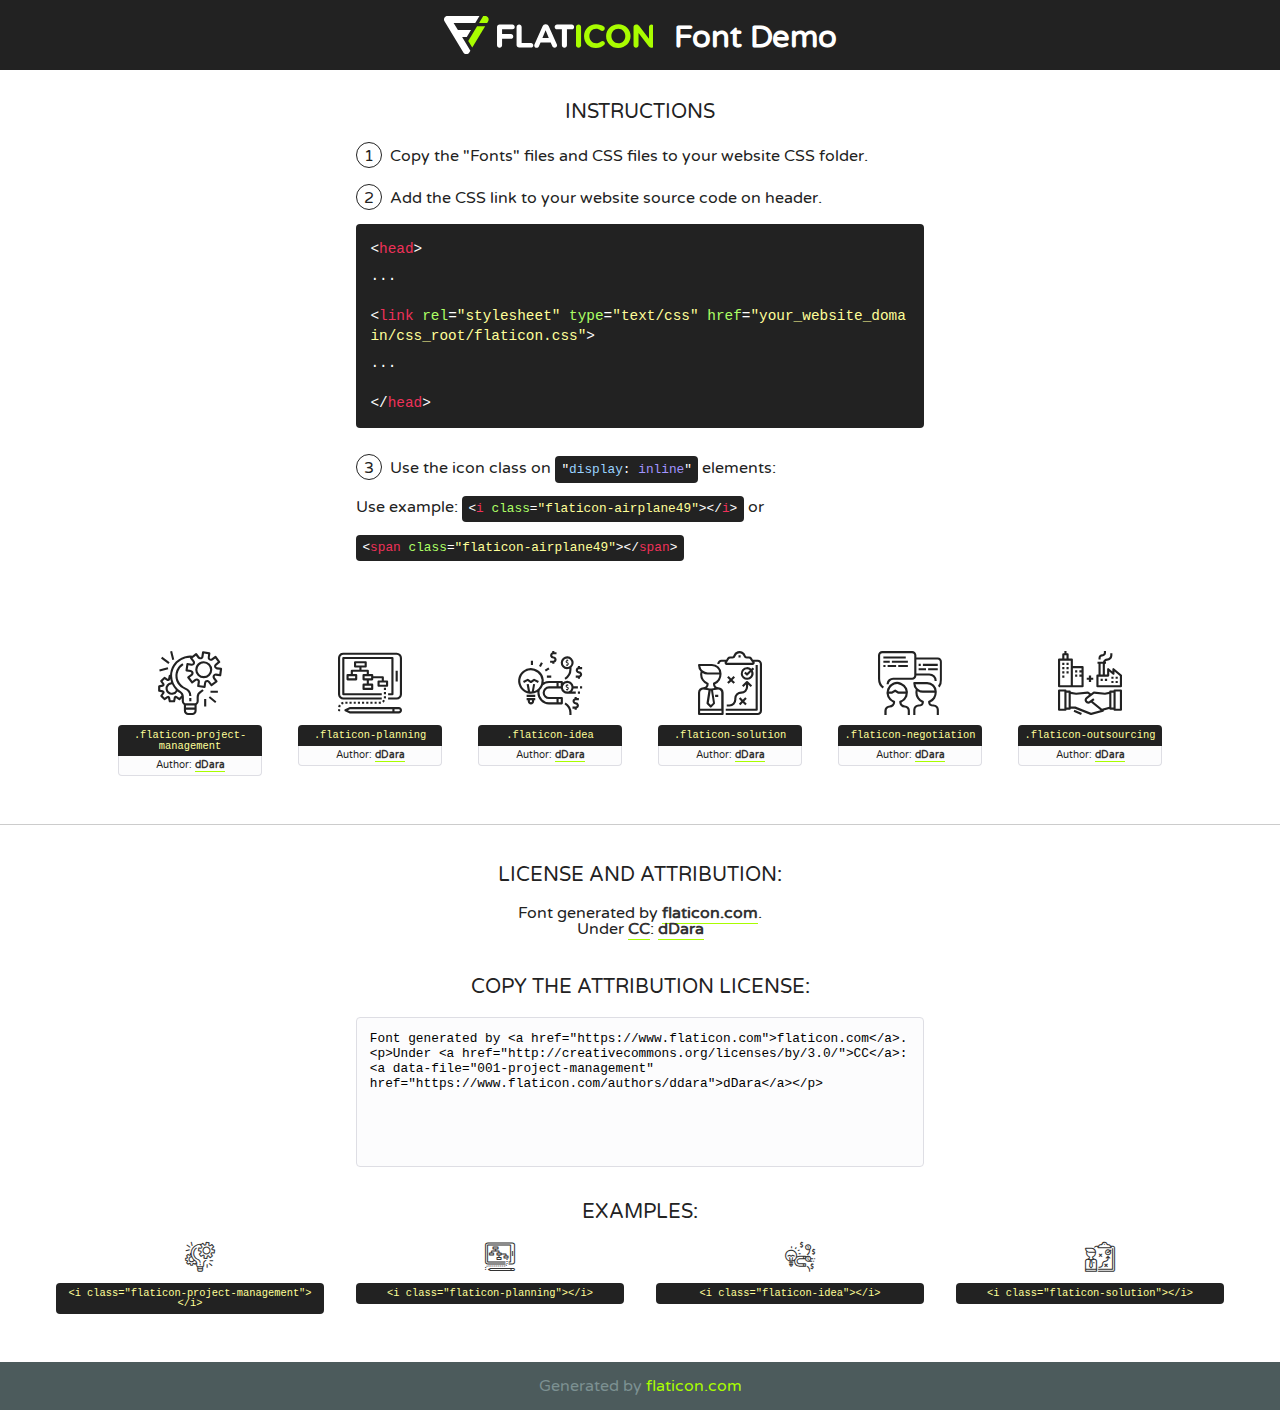
<file: fonts/flaticon/font/flaticon.html>
<!DOCTYPE html>
<!--
  Flaticon icon font: Flaticon
  Creation date: 30/08/2019 03:59
-->
<html>
<!DOCTYPE html>
<html>

<head>
    <title>Flaticon WebFont</title>
    <link href="http://fonts.googleapis.com/css?family=Varela+Round" rel="stylesheet" type="text/css" />
    <link rel="stylesheet" type="text/css" href="flaticon.css">
    <meta charset="UTF-8">
    <style>
    html, body, div, span, applet, object, iframe,
    h1, h2, h3, h4, h5, h6, p, blockquote, pre,
    a, abbr, acronym, address, big, cite, code,
    del, dfn, em, img, ins, kbd, q, s, samp,
    small, strike, strong, sub, sup, tt, var,
    b, u, i, center,
    dl, dt, dd, ol, ul, li,
    fieldset, form, label, legend,
    table, caption, tbody, tfoot, thead, tr, th, td,
    article, aside, canvas, details, embed, 
    figure, figcaption, footer, header, hgroup, 
    menu, nav, output, ruby, section, summary,
    time, mark, audio, video {
        margin: 0;
        padding: 0;
        border: 0;
        font-size: 100%;
        font: inherit;
        vertical-align: baseline;
    }
    /* HTML5 display-role reset for older browsers */
    article, aside, details, figcaption, figure, 
    footer, header, hgroup, menu, nav, section {
        display: block;
    }
    body {
        line-height: 1;
    }
    ol, ul {
        list-style: none;
    }
    blockquote, q {
        quotes: none;
    }
    blockquote:before, blockquote:after,
    q:before, q:after {
        content: '';
        content: none;
    }
    table {
        border-collapse: collapse;
        border-spacing: 0;
    }
    body {
        font-family: 'Varela Round', Helvetica, Arial, sans-serif;
        font-size: 16px;
        color: #222;
    }
    a {
        color: #333;
        border-bottom: 1px solid #a9fd00;
        font-weight: bold;
        text-decoration: none;
    }
    * {
        -moz-box-sizing: border-box;
        -webkit-box-sizing: border-box;
        box-sizing: border-box;
        margin: 0;
        padding: 0;
    }
    [class^="flaticon-"]:before, [class*=" flaticon-"]:before, [class^="flaticon-"]:after, [class*=" flaticon-"]:after {
        font-family: Flaticon;
        font-size: 30px;
        font-style: normal;
        margin-left: 20px;
        color: #333;
    }
    .wrapper {
        max-width: 600px;
        margin: auto;
        padding: 0 1em;
    }
    .title {
        font-size: 1.25em;
        text-align: center;
        margin-bottom: 1em;
        text-transform: uppercase;
    }
    header {
        text-align: center;
        background-color: #222;
        color: #fff;
        padding: 1em;
    }
    header .logo {
        width: 210px;
        height: 38px;
        display: inline-block;
        vertical-align: middle;
        margin-right: 1em;
        border: none;
    }
    header strong {
        font-size: 1.95em;
        font-weight: bold;
        vertical-align: middle;
        margin-top: 5px;
        display: inline-block;
    }
    .demo {
        margin: 2em auto;
        line-height: 1.25em;
    }
    .demo ul li {
        margin-bottom: 1em;
    }
    .demo ul li .num {
        color: #222;
        border-radius: 20px;
        display: inline-block;
        width: 26px;
        padding: 3px;
        height: 26px;
        text-align: center;
        margin-right: 0.5em;
        border: 1px solid #222;
    }
    .demo ul li code {
        background-color: #222;
        border-radius: 4px;
        padding: 0.25em 0.5em;
        display: inline-block;
        color: #fff;
        font-family: Consolas,Monaco,Lucida Console,Liberation Mono,DejaVu Sans Mono,Bitstream Vera Sans Mono,Courier New, monospace;
        font-weight: lighter;
        margin-top: 1em;
        font-size: 0.8em;
        word-break: break-all;
    }
    .demo ul li code.big {
        padding: 1em;
        font-size: 0.9em;
    }
    .demo ul li code .red {
        color: #EF3159;
    }
    .demo ul li code .green {
        color: #ACFF65;
    }
    .demo ul li code .yellow {
        color: #FFFF99;
    }
    .demo ul li code .blue {
        color: #99D3FF;
    }
    .demo ul li code .purple {
        color: #A295FF;
    }
    .demo ul li code .dots {
        margin-top: 0.5em;
        display: block;
    }
    #glyphs {
        border-bottom: 1px solid #ccc;
        padding: 2em 0;
        text-align: center;
    }
    .glyph {
        display: inline-block;
        width: 9em;
        margin: 1em;
        text-align: center;
        vertical-align: top;
        background: #FFF;
    }
    .glyph .glyph-icon {
        padding: 10px;
        display: block;
        font-family:"Flaticon";
        font-size: 64px;
        line-height: 1;
    }
    .glyph .glyph-icon:before {
        font-size: 64px;
        color: #222;
        margin-left: 0;
    }
    .class-name {
        font-size: 0.65em;
        background-color: #222;
        color: #fff;
        border-radius: 4px 4px 0 0;
        padding: 0.5em;
        color: #FFFF99;
        font-family: Consolas,Monaco,Lucida Console,Liberation Mono,DejaVu Sans Mono,Bitstream Vera Sans Mono,Courier New, monospace;
    }
    .author-name {
        font-size: 0.6em;
        background-color: #fcfcfd;
        border: 1px solid #DEDEE4;
        border-top: 0;
        border-radius: 0 0 4px 4px;
        padding: 0.5em;
    }
    .class-name:last-child {
        font-size: 10px;
        color:#888;
    }
    .class-name:last-child a {
        font-size: 10px;
        color:#555;
    }
    .class-name:last-child a:hover {
        color:#a9fd00;
    }
    .glyph > input {
        display: block;
        width: 100px;
        margin: 5px auto;
        text-align: center;
        font-size: 12px;
        cursor: text;
    }
    .glyph > input.icon-input {
        font-family:"Flaticon";
        font-size: 16px;
        margin-bottom: 10px;
    }
    .attribution .title {
        margin-top: 2em;
    }
    .attribution textarea {
        background-color: #fcfcfd;
        padding: 1em;
        border: none;
        box-shadow: none;
        border: 1px solid #DEDEE4;
        border-radius: 4px;
        resize: none;
        width: 100%;
        height: 150px;
        font-size: 0.8em;
        font-family: Consolas,Monaco,Lucida Console,Liberation Mono,DejaVu Sans Mono,Bitstream Vera Sans Mono,Courier New, monospace;
        -webkit-appearance: none;
    }
    .iconsuse {
        margin: 2em auto;
        text-align: center;
        max-width: 1200px;
    }
    .iconsuse:after {
        content: '';
        display: table;
        clear: both;
    }
    .iconsuse .image {
        float: left;
        width: 25%;
        padding: 0 1em;
    }
    .iconsuse .image p {
        margin-bottom: 1em;
    }
    .iconsuse .image span {
        display: block;
        font-size: 0.65em;
        background-color: #222;
        color: #fff;
        border-radius: 4px;
        padding: 0.5em;
        color: #FFFF99;
        margin-top: 1em;
        font-family: Consolas,Monaco,Lucida Console,Liberation Mono,DejaVu Sans Mono,Bitstream Vera Sans Mono,Courier New, monospace;
    }
    #footer {
        text-align: center;
        background-color: #4C5B5C;
        color: #7c9192;
        padding: 1em;
    }
    #footer a {
        border: none;
        color: #a9fd00;
        font-weight: normal;
    }
    @media (max-width: 960px) {
        .iconsuse .image {
            width: 50%;
        }
    }
    @media (max-width: 560px) {
        .iconsuse .image {
            width: 100%;
        }
    }
    </style>
</head>

<body class="characters-off">

    <header>
        <a href="https://www.flaticon.com" target="_blank" class="logo">
            <svg version="1.1" xmlns="http://www.w3.org/2000/svg" xmlns:xlink="http://www.w3.org/1999/xlink" xmlns:a="http://ns.adobe.com/AdobeSVGViewerExtensions/3.0/" viewBox="0 0 560.875 102.036" enable-background="new 0 0 560.875 102.036" xml:space="preserve">
                <defs>
                </defs>
                <g>
                    <g class="letters">
                        <path fill="#ffffff" d="M141.596,29.675c0-3.777,2.985-6.767,6.764-6.767h34.438c3.426,0,6.15,2.728,6.15,6.15
                        c0,3.43-2.724,6.149-6.15,6.149h-27.674v13.091h23.719c3.429,0,6.151,2.724,6.151,6.15c0,3.43-2.723,6.149-6.151,6.149h-23.719
                        v17.574c0,3.773-2.986,6.761-6.764,6.761c-3.779,0-6.764-2.989-6.764-6.761V29.675z"></path>
                        <path fill="#ffffff" d="M193.844,29.149c0-3.781,2.985-6.767,6.764-6.767c3.776,0,6.763,2.985,6.763,6.767v42.957h25.039
                        c3.426,0,6.149,2.726,6.149,6.153c0,3.425-2.723,6.15-6.149,6.15h-31.802c-3.779,0-6.764-2.986-6.764-6.768V29.149z"></path>
                        <path fill="#ffffff" d="M241.891,75.71l21.438-48.407c1.492-3.341,4.215-5.357,7.906-5.357h0.792
                        c3.686,0,6.323,2.017,7.815,5.357l21.439,48.407c0.436,0.967,0.701,1.845,0.701,2.723c0,3.602-2.809,6.501-6.414,6.501
                        c-3.161,0-5.269-1.845-6.499-4.655l-4.132-9.661h-27.059l-4.301,10.102c-1.144,2.631-3.426,4.214-6.237,4.214
                        c-3.517,0-6.24-2.81-6.24-6.325C241.1,77.64,241.451,76.677,241.891,75.71z M279.932,58.666l-8.521-20.297l-8.526,20.297H279.932
                        z"></path>
                        <path fill="#ffffff" d="M314.864,35.387H301.86c-3.429,0-6.239-2.813-6.239-6.238c0-3.429,2.811-6.24,6.239-6.24h39.533
                        c3.426,0,6.237,2.811,6.237,6.24c0,3.425-2.811,6.238-6.237,6.238h-13.001v42.785c0,3.773-2.99,6.761-6.764,6.761
                        c-3.779,0-6.764-2.989-6.764-6.761V35.387z"></path>
                        <path fill="#A9FD00" d="M352.615,29.149c0-3.781,2.985-6.767,6.767-6.767c3.774,0,6.761,2.985,6.761,6.767v49.024
                        c0,3.773-2.987,6.761-6.761,6.761c-3.781,0-6.767-2.989-6.767-6.761V29.149z"></path>
                        <path fill="#A9FD00" d="M374.132,53.836v-0.179c0-17.481,13.178-31.801,32.065-31.801c9.22,0,15.459,2.458,20.557,6.238
                        c1.402,1.054,2.637,2.985,2.637,5.357c0,3.692-2.985,6.59-6.681,6.59c-1.845,0-3.071-0.702-4.044-1.319
                        c-3.776-2.813-7.729-4.393-12.562-4.393c-10.364,0-17.831,8.611-17.831,19.154v0.173c0,10.542,7.291,19.329,17.831,19.329
                        c5.715,0,9.492-1.756,13.359-4.834c1.049-0.874,2.458-1.491,4.039-1.491c3.429,0,6.325,2.813,6.325,6.236
                        c0,2.106-1.056,3.78-2.282,4.834c-5.539,4.834-12.036,7.733-21.878,7.733C387.572,85.464,374.132,71.493,374.132,53.836z"></path>
                        <path fill="#A9FD00" d="M433.009,53.836v-0.179c0-17.481,13.79-31.801,32.766-31.801c18.981,0,32.592,14.143,32.592,31.628v0.173
                        c0,17.483-13.785,31.807-32.769,31.807C446.625,85.464,433.009,71.32,433.009,53.836z M484.224,53.836v-0.179
                        c0-10.539-7.725-19.326-18.626-19.326c-10.893,0-18.449,8.611-18.449,19.154v0.173c0,10.542,7.73,19.329,18.626,19.329
                        C476.676,72.986,484.224,64.378,484.224,53.836z"></path>
                        <path fill="#A9FD00" d="M506.233,29.321c0-3.774,2.99-6.763,6.767-6.763h1.401c3.252,0,5.183,1.583,7.029,3.953l26.093,34.265
                        V29.059c0-3.692,2.99-6.677,6.681-6.677c3.683,0,6.671,2.985,6.671,6.677v48.934c0,3.78-2.987,6.765-6.764,6.765h-0.436
                        c-3.257,0-5.188-1.581-7.034-3.953l-27.056-35.492v32.944c0,3.687-2.985,6.676-6.678,6.676c-3.683,0-6.673-2.989-6.673-6.676
                        V29.321z"></path>
                    </g>
                    <g class="insignia">
                        <path fill="#ffffff" d="M48.372,56.137h12.517l11.156-18.537H37.186L25.688,18.539h57.825L94.668,0H9.271
                        C5.925,0,2.842,1.801,1.198,4.716c-1.644,2.907-1.593,6.482,0.134,9.343l50.38,83.501c1.678,2.781,4.689,4.476,7.938,4.476
                        c3.246,0,6.257-1.695,7.935-4.476l2.898-4.804L48.372,56.137z"></path>
                        <g class="i">
                            <path fill="#A9FD00" d="M93.575,18.539h0.031v0.004l21.652,0.004l2.705-4.488c1.727-2.861,1.778-6.436,0.133-9.343
                            C116.454,1.801,113.371,0,110.026,0h-5.294L93.575,18.539z"></path>
                            <polygon fill="#A9FD00" points="88.291,27.356 64.725,66.486 75.519,84.404 109.942,27.356"></polygon>
                        </g>
                    </g>
                </g>
            </svg>
        </a>
        <strong>Font Demo</strong>
    </header>


    <section class="demo wrapper">

        <p class="title">Instructions</p>

        <ul>
            <li>
                <span class="num">1</span>Copy the "Fonts" files and CSS files to your website CSS folder.
            </li>
            <li>
                <span class="num">2</span>Add the CSS link to your website source code on header.
                <code class="big">
                    &lt;<span class="red">head</span>&gt;
                    <br/><span class="dots">...</span>
                    <br/>&lt;<span class="red">link</span> <span class="green">rel</span>=<span class="yellow">"stylesheet"</span> <span class="green">type</span>=<span class="yellow">"text/css"</span> <span class="green">href</span>=<span class="yellow">"your_website_domain/css_root/flaticon.css"</span>&gt;
                    <br/><span class="dots">...</span>
                    <br/>&lt;/<span class="red">head</span>&gt;
                </code>
            </li>

            <li>
                <p>
                    <span class="num">3</span>Use the icon class on <code>"<span class="blue">display</span>:<span class="purple"> inline</span>"</code> elements:
                    <br />
                    Use example: <code>&lt;<span class="red">i</span> <span class="green">class</span>=<span class="yellow">&quot;flaticon-airplane49&quot;</span>&gt;&lt;/<span class="red">i</span>&gt;</code> or <code>&lt;<span class="red">span</span> <span class="green">class</span>=<span class="yellow">&quot;flaticon-airplane49&quot;</span>&gt;&lt;/<span class="red">span</span>&gt;</code>
            </li>
        </ul>

    </section>




   <section id="glyphs">          
    
      
        <div class="glyph"><div class="glyph-icon flaticon-project-management"></div>
            <div class="class-name">.flaticon-project-management</div>
            <div class="author-name">Author: <a data-file="001-project-management" href="https://www.flaticon.com/authors/ddara">dDara</a> </div> 
        </div>        
        
        <div class="glyph"><div class="glyph-icon flaticon-planning"></div>
            <div class="class-name">.flaticon-planning</div>
            <div class="author-name">Author: <a data-file="002-planning" href="https://www.flaticon.com/authors/ddara">dDara</a> </div> 
        </div>        
        
        <div class="glyph"><div class="glyph-icon flaticon-idea"></div>
            <div class="class-name">.flaticon-idea</div>
            <div class="author-name">Author: <a data-file="003-idea" href="https://www.flaticon.com/authors/ddara">dDara</a> </div> 
        </div>        
        
        <div class="glyph"><div class="glyph-icon flaticon-solution"></div>
            <div class="class-name">.flaticon-solution</div>
            <div class="author-name">Author: <a data-file="004-solution" href="https://www.flaticon.com/authors/ddara">dDara</a> </div> 
        </div>        
        
        <div class="glyph"><div class="glyph-icon flaticon-negotiation"></div>
            <div class="class-name">.flaticon-negotiation</div>
            <div class="author-name">Author: <a data-file="005-negotiation" href="https://www.flaticon.com/authors/ddara">dDara</a> </div> 
        </div>        
        
        <div class="glyph"><div class="glyph-icon flaticon-outsourcing"></div>
            <div class="class-name">.flaticon-outsourcing</div>
            <div class="author-name">Author: <a data-file="006-outsourcing" href="https://www.flaticon.com/authors/ddara">dDara</a> </div> 
        </div>        
        

    </section>



    <section class="attribution wrapper"   style="text-align:center;">

      <div class="title">License and attribution:</div><div class="attrDiv">Font generated by <a href="https://www.flaticon.com">flaticon.com</a>. <div><p>Under <a href="http://creativecommons.org/licenses/by/3.0/">CC</a>: <a data-file="001-project-management" href="https://www.flaticon.com/authors/ddara">dDara</a></p>  </div>
      </div>
      <div class="title">Copy the Attribution License:</div>

    <textarea onclick="this.focus();this.select();">Font generated by &lt;a href=&quot;https://www.flaticon.com&quot;&gt;flaticon.com&lt;/a&gt;. <p>Under <a href="http://creativecommons.org/licenses/by/3.0/">CC</a>: <a data-file="001-project-management" href="https://www.flaticon.com/authors/ddara">dDara</a></p>  
     </textarea>

    </section>

    <section class="iconsuse">

          <div class="title">Examples:</div>            
             
            <div class="image">
                <p>
                    <i class="glyph-icon flaticon-project-management"></i> 
                    <span>&lt;i class=&quot;flaticon-project-management&quot;&gt;&lt;/i&gt;</span>
                </p>
            </div>
            
            <div class="image">
                <p>
                    <i class="glyph-icon flaticon-planning"></i> 
                    <span>&lt;i class=&quot;flaticon-planning&quot;&gt;&lt;/i&gt;</span>
                </p>
            </div>
            
            <div class="image">
                <p>
                    <i class="glyph-icon flaticon-idea"></i> 
                    <span>&lt;i class=&quot;flaticon-idea&quot;&gt;&lt;/i&gt;</span>
                </p>
            </div>
            
            <div class="image">
                <p>
                    <i class="glyph-icon flaticon-solution"></i> 
                    <span>&lt;i class=&quot;flaticon-solution&quot;&gt;&lt;/i&gt;</span>
                </p>
            </div>
                       
        </div>
                            
    </section>

<div id="footer">
    <div>Generated by <a href="https://www.flaticon.com">flaticon.com</a>
    </div>
</div>



</body>
</html>
</file>
<file: fonts/icomoon/style.css>
@font-face {
  font-family: 'icomoon';
  src:  url('fonts/icomoon.eot?10si43');
  src:  url('fonts/icomoon.eot?10si43#iefix') format('embedded-opentype'),
    url('fonts/icomoon.ttf?10si43') format('truetype'),
    url('fonts/icomoon.woff?10si43') format('woff'),
    url('fonts/icomoon.svg?10si43#icomoon') format('svg');
  font-weight: normal;
  font-style: normal;
}

[class^="icon-"], [class*=" icon-"] {
  /* use !important to prevent issues with browser extensions that change fonts */
  font-family: 'icomoon' !important;
  speak: none;
  font-style: normal;
  font-weight: normal;
  font-variant: normal;
  text-transform: none;
  line-height: 1;

  /* Better Font Rendering =========== */
  -webkit-font-smoothing: antialiased;
  -moz-osx-font-smoothing: grayscale;
}

.icon-asterisk:before {
  content: "\f069";
}
.icon-plus:before {
  content: "\f067";
}
.icon-question:before {
  content: "\f128";
}
.icon-minus:before {
  content: "\f068";
}
.icon-glass:before {
  content: "\f000";
}
.icon-music:before {
  content: "\f001";
}
.icon-search:before {
  content: "\f002";
}
.icon-envelope-o:before {
  content: "\f003";
}
.icon-heart:before {
  content: "\f004";
}
.icon-star:before {
  content: "\f005";
}
.icon-star-o:before {
  content: "\f006";
}
.icon-user:before {
  content: "\f007";
}
.icon-film:before {
  content: "\f008";
}
.icon-th-large:before {
  content: "\f009";
}
.icon-th:before {
  content: "\f00a";
}
.icon-th-list:before {
  content: "\f00b";
}
.icon-check:before {
  content: "\f00c";
}
.icon-close:before {
  content: "\f00d";
}
.icon-remove:before {
  content: "\f00d";
}
.icon-times:before {
  content: "\f00d";
}
.icon-search-plus:before {
  content: "\f00e";
}
.icon-search-minus:before {
  content: "\f010";
}
.icon-power-off:before {
  content: "\f011";
}
.icon-signal:before {
  content: "\f012";
}
.icon-cog:before {
  content: "\f013";
}
.icon-gear:before {
  content: "\f013";
}
.icon-trash-o:before {
  content: "\f014";
}
.icon-home:before {
  content: "\f015";
}
.icon-file-o:before {
  content: "\f016";
}
.icon-clock-o:before {
  content: "\f017";
}
.icon-road:before {
  content: "\f018";
}
.icon-download:before {
  content: "\f019";
}
.icon-arrow-circle-o-down:before {
  content: "\f01a";
}
.icon-arrow-circle-o-up:before {
  content: "\f01b";
}
.icon-inbox:before {
  content: "\f01c";
}
.icon-play-circle-o:before {
  content: "\f01d";
}
.icon-repeat:before {
  content: "\f01e";
}
.icon-rotate-right:before {
  content: "\f01e";
}
.icon-refresh:before {
  content: "\f021";
}
.icon-list-alt:before {
  content: "\f022";
}
.icon-lock:before {
  content: "\f023";
}
.icon-flag:before {
  content: "\f024";
}
.icon-headphones:before {
  content: "\f025";
}
.icon-volume-off:before {
  content: "\f026";
}
.icon-volume-down:before {
  content: "\f027";
}
.icon-volume-up:before {
  content: "\f028";
}
.icon-qrcode:before {
  content: "\f029";
}
.icon-barcode:before {
  content: "\f02a";
}
.icon-tag:before {
  content: "\f02b";
}
.icon-tags:before {
  content: "\f02c";
}
.icon-book:before {
  content: "\f02d";
}
.icon-bookmark:before {
  content: "\f02e";
}
.icon-print:before {
  content: "\f02f";
}
.icon-camera:before {
  content: "\f030";
}
.icon-font:before {
  content: "\f031";
}
.icon-bold:before {
  content: "\f032";
}
.icon-italic:before {
  content: "\f033";
}
.icon-text-height:before {
  content: "\f034";
}
.icon-text-width:before {
  content: "\f035";
}
.icon-align-left:before {
  content: "\f036";
}
.icon-align-center:before {
  content: "\f037";
}
.icon-align-right:before {
  content: "\f038";
}
.icon-align-justify:before {
  content: "\f039";
}
.icon-list:before {
  content: "\f03a";
}
.icon-dedent:before {
  content: "\f03b";
}
.icon-outdent:before {
  content: "\f03b";
}
.icon-indent:before {
  content: "\f03c";
}
.icon-video-camera:before {
  content: "\f03d";
}
.icon-image:before {
  content: "\f03e";
}
.icon-photo:before {
  content: "\f03e";
}
.icon-picture-o:before {
  content: "\f03e";
}
.icon-pencil:before {
  content: "\f040";
}
.icon-map-marker:before {
  content: "\f041";
}
.icon-adjust:before {
  content: "\f042";
}
.icon-tint:before {
  content: "\f043";
}
.icon-edit:before {
  content: "\f044";
}
.icon-pencil-square-o:before {
  content: "\f044";
}
.icon-share-square-o:before {
  content: "\f045";
}
.icon-check-square-o:before {
  content: "\f046";
}
.icon-arrows:before {
  content: "\f047";
}
.icon-step-backward:before {
  content: "\f048";
}
.icon-fast-backward:before {
  content: "\f049";
}
.icon-backward:before {
  content: "\f04a";
}
.icon-play:before {
  content: "\f04b";
}
.icon-pause:before {
  content: "\f04c";
}
.icon-stop:before {
  content: "\f04d";
}
.icon-forward:before {
  content: "\f04e";
}
.icon-fast-forward:before {
  content: "\f050";
}
.icon-step-forward:before {
  content: "\f051";
}
.icon-eject:before {
  content: "\f052";
}
.icon-chevron-left:before {
  content: "\f053";
}
.icon-chevron-right:before {
  content: "\f054";
}
.icon-plus-circle:before {
  content: "\f055";
}
.icon-minus-circle:before {
  content: "\f056";
}
.icon-times-circle:before {
  content: "\f057";
}
.icon-check-circle:before {
  content: "\f058";
}
.icon-question-circle:before {
  content: "\f059";
}
.icon-info-circle:before {
  content: "\f05a";
}
.icon-crosshairs:before {
  content: "\f05b";
}
.icon-times-circle-o:before {
  content: "\f05c";
}
.icon-check-circle-o:before {
  content: "\f05d";
}
.icon-ban:before {
  content: "\f05e";
}
.icon-arrow-left:before {
  content: "\f060";
}
.icon-arrow-right:before {
  content: "\f061";
}
.icon-arrow-up:before {
  content: "\f062";
}
.icon-arrow-down:before {
  content: "\f063";
}
.icon-mail-forward:before {
  content: "\f064";
}
.icon-share:before {
  content: "\f064";
}
.icon-expand:before {
  content: "\f065";
}
.icon-compress:before {
  content: "\f066";
}
.icon-exclamation-circle:before {
  content: "\f06a";
}
.icon-gift:before {
  content: "\f06b";
}
.icon-leaf:before {
  content: "\f06c";
}
.icon-fire:before {
  content: "\f06d";
}
.icon-eye:before {
  content: "\f06e";
}
.icon-eye-slash:before {
  content: "\f070";
}
.icon-exclamation-triangle:before {
  content: "\f071";
}
.icon-warning:before {
  content: "\f071";
}
.icon-plane:before {
  content: "\f072";
}
.icon-calendar:before {
  content: "\f073";
}
.icon-random:before {
  content: "\f074";
}
.icon-comment:before {
  content: "\f075";
}
.icon-magnet:before {
  content: "\f076";
}
.icon-chevron-up:before {
  content: "\f077";
}
.icon-chevron-down:before {
  content: "\f078";
}
.icon-retweet:before {
  content: "\f079";
}
.icon-shopping-cart:before {
  content: "\f07a";
}
.icon-folder:before {
  content: "\f07b";
}
.icon-folder-open:before {
  content: "\f07c";
}
.icon-arrows-v:before {
  content: "\f07d";
}
.icon-arrows-h:before {
  content: "\f07e";
}
.icon-bar-chart:before {
  content: "\f080";
}
.icon-bar-chart-o:before {
  content: "\f080";
}
.icon-twitter-square:before {
  content: "\f081";
}
.icon-facebook-square:before {
  content: "\f082";
}
.icon-camera-retro:before {
  content: "\f083";
}
.icon-key:before {
  content: "\f084";
}
.icon-cogs:before {
  content: "\f085";
}
.icon-gears:before {
  content: "\f085";
}
.icon-comments:before {
  content: "\f086";
}
.icon-thumbs-o-up:before {
  content: "\f087";
}
.icon-thumbs-o-down:before {
  content: "\f088";
}
.icon-star-half:before {
  content: "\f089";
}
.icon-heart-o:before {
  content: "\f08a";
}
.icon-sign-out:before {
  content: "\f08b";
}
.icon-linkedin-square:before {
  content: "\f08c";
}
.icon-thumb-tack:before {
  content: "\f08d";
}
.icon-external-link:before {
  content: "\f08e";
}
.icon-sign-in:before {
  content: "\f090";
}
.icon-trophy:before {
  content: "\f091";
}
.icon-github-square:before {
  content: "\f092";
}
.icon-upload:before {
  content: "\f093";
}
.icon-lemon-o:before {
  content: "\f094";
}
.icon-phone:before {
  content: "\f095";
}
.icon-square-o:before {
  content: "\f096";
}
.icon-bookmark-o:before {
  content: "\f097";
}
.icon-phone-square:before {
  content: "\f098";
}
.icon-twitter:before {
  content: "\f099";
}
.icon-facebook:before {
  content: "\f09a";
}
.icon-facebook-f:before {
  content: "\f09a";
}
.icon-github:before {
  content: "\f09b";
}
.icon-unlock:before {
  content: "\f09c";
}
.icon-credit-card:before {
  content: "\f09d";
}
.icon-feed:before {
  content: "\f09e";
}
.icon-rss:before {
  content: "\f09e";
}
.icon-hdd-o:before {
  content: "\f0a0";
}
.icon-bullhorn:before {
  content: "\f0a1";
}
.icon-bell-o:before {
  content: "\f0a2";
}
.icon-certificate:before {
  content: "\f0a3";
}
.icon-hand-o-right:before {
  content: "\f0a4";
}
.icon-hand-o-left:before {
  content: "\f0a5";
}
.icon-hand-o-up:before {
  content: "\f0a6";
}
.icon-hand-o-down:before {
  content: "\f0a7";
}
.icon-arrow-circle-left:before {
  content: "\f0a8";
}
.icon-arrow-circle-right:before {
  content: "\f0a9";
}
.icon-arrow-circle-up:before {
  content: "\f0aa";
}
.icon-arrow-circle-down:before {
  content: "\f0ab";
}
.icon-globe:before {
  content: "\f0ac";
}
.icon-wrench:before {
  content: "\f0ad";
}
.icon-tasks:before {
  content: "\f0ae";
}
.icon-filter:before {
  content: "\f0b0";
}
.icon-briefcase:before {
  content: "\f0b1";
}
.icon-arrows-alt:before {
  content: "\f0b2";
}
.icon-group:before {
  content: "\f0c0";
}
.icon-users:before {
  content: "\f0c0";
}
.icon-chain:before {
  content: "\f0c1";
}
.icon-link:before {
  content: "\f0c1";
}
.icon-cloud:before {
  content: "\f0c2";
}
.icon-flask:before {
  content: "\f0c3";
}
.icon-cut:before {
  content: "\f0c4";
}
.icon-scissors:before {
  content: "\f0c4";
}
.icon-copy:before {
  content: "\f0c5";
}
.icon-files-o:before {
  content: "\f0c5";
}
.icon-paperclip:before {
  content: "\f0c6";
}
.icon-floppy-o:before {
  content: "\f0c7";
}
.icon-save:before {
  content: "\f0c7";
}
.icon-square:before {
  content: "\f0c8";
}
.icon-bars:before {
  content: "\f0c9";
}
.icon-navicon:before {
  content: "\f0c9";
}
.icon-reorder:before {
  content: "\f0c9";
}
.icon-list-ul:before {
  content: "\f0ca";
}
.icon-list-ol:before {
  content: "\f0cb";
}
.icon-strikethrough:before {
  content: "\f0cc";
}
.icon-underline:before {
  content: "\f0cd";
}
.icon-table:before {
  content: "\f0ce";
}
.icon-magic:before {
  content: "\f0d0";
}
.icon-truck:before {
  content: "\f0d1";
}
.icon-pinterest:before {
  content: "\f0d2";
}
.icon-pinterest-square:before {
  content: "\f0d3";
}
.icon-google-plus-square:before {
  content: "\f0d4";
}
.icon-google-plus:before {
  content: "\f0d5";
}
.icon-money:before {
  content: "\f0d6";
}
.icon-caret-down:before {
  content: "\f0d7";
}
.icon-caret-up:before {
  content: "\f0d8";
}
.icon-caret-left:before {
  content: "\f0d9";
}
.icon-caret-right:before {
  content: "\f0da";
}
.icon-columns:before {
  content: "\f0db";
}
.icon-sort:before {
  content: "\f0dc";
}
.icon-unsorted:before {
  content: "\f0dc";
}
.icon-sort-desc:before {
  content: "\f0dd";
}
.icon-sort-down:before {
  content: "\f0dd";
}
.icon-sort-asc:before {
  content: "\f0de";
}
.icon-sort-up:before {
  content: "\f0de";
}
.icon-envelope:before {
  content: "\f0e0";
}
.icon-linkedin:before {
  content: "\f0e1";
}
.icon-rotate-left:before {
  content: "\f0e2";
}
.icon-undo:before {
  content: "\f0e2";
}
.icon-gavel:before {
  content: "\f0e3";
}
.icon-legal:before {
  content: "\f0e3";
}
.icon-dashboard:before {
  content: "\f0e4";
}
.icon-tachometer:before {
  content: "\f0e4";
}
.icon-comment-o:before {
  content: "\f0e5";
}
.icon-comments-o:before {
  content: "\f0e6";
}
.icon-bolt:before {
  content: "\f0e7";
}
.icon-flash:before {
  content: "\f0e7";
}
.icon-sitemap:before {
  content: "\f0e8";
}
.icon-umbrella:before {
  content: "\f0e9";
}
.icon-clipboard:before {
  content: "\f0ea";
}
.icon-paste:before {
  content: "\f0ea";
}
.icon-lightbulb-o:before {
  content: "\f0eb";
}
.icon-exchange:before {
  content: "\f0ec";
}
.icon-cloud-download:before {
  content: "\f0ed";
}
.icon-cloud-upload:before {
  content: "\f0ee";
}
.icon-user-md:before {
  content: "\f0f0";
}
.icon-stethoscope:before {
  content: "\f0f1";
}
.icon-suitcase:before {
  content: "\f0f2";
}
.icon-bell:before {
  content: "\f0f3";
}
.icon-coffee:before {
  content: "\f0f4";
}
.icon-cutlery:before {
  content: "\f0f5";
}
.icon-file-text-o:before {
  content: "\f0f6";
}
.icon-building-o:before {
  content: "\f0f7";
}
.icon-hospital-o:before {
  content: "\f0f8";
}
.icon-ambulance:before {
  content: "\f0f9";
}
.icon-medkit:before {
  content: "\f0fa";
}
.icon-fighter-jet:before {
  content: "\f0fb";
}
.icon-beer:before {
  content: "\f0fc";
}
.icon-h-square:before {
  content: "\f0fd";
}
.icon-plus-square:before {
  content: "\f0fe";
}
.icon-angle-double-left:before {
  content: "\f100";
}
.icon-angle-double-right:before {
  content: "\f101";
}
.icon-angle-double-up:before {
  content: "\f102";
}
.icon-angle-double-down:before {
  content: "\f103";
}
.icon-angle-left:before {
  content: "\f104";
}
.icon-angle-right:before {
  content: "\f105";
}
.icon-angle-up:before {
  content: "\f106";
}
.icon-angle-down:before {
  content: "\f107";
}
.icon-desktop:before {
  content: "\f108";
}
.icon-laptop:before {
  content: "\f109";
}
.icon-tablet:before {
  content: "\f10a";
}
.icon-mobile:before {
  content: "\f10b";
}
.icon-mobile-phone:before {
  content: "\f10b";
}
.icon-circle-o:before {
  content: "\f10c";
}
.icon-quote-left:before {
  content: "\f10d";
}
.icon-quote-right:before {
  content: "\f10e";
}
.icon-spinner:before {
  content: "\f110";
}
.icon-circle:before {
  content: "\f111";
}
.icon-mail-reply:before {
  content: "\f112";
}
.icon-reply:before {
  content: "\f112";
}
.icon-github-alt:before {
  content: "\f113";
}
.icon-folder-o:before {
  content: "\f114";
}
.icon-folder-open-o:before {
  content: "\f115";
}
.icon-smile-o:before {
  content: "\f118";
}
.icon-frown-o:before {
  content: "\f119";
}
.icon-meh-o:before {
  content: "\f11a";
}
.icon-gamepad:before {
  content: "\f11b";
}
.icon-keyboard-o:before {
  content: "\f11c";
}
.icon-flag-o:before {
  content: "\f11d";
}
.icon-flag-checkered:before {
  content: "\f11e";
}
.icon-terminal:before {
  content: "\f120";
}
.icon-code:before {
  content: "\f121";
}
.icon-mail-reply-all:before {
  content: "\f122";
}
.icon-reply-all:before {
  content: "\f122";
}
.icon-star-half-empty:before {
  content: "\f123";
}
.icon-star-half-full:before {
  content: "\f123";
}
.icon-star-half-o:before {
  content: "\f123";
}
.icon-location-arrow:before {
  content: "\f124";
}
.icon-crop:before {
  content: "\f125";
}
.icon-code-fork:before {
  content: "\f126";
}
.icon-chain-broken:before {
  content: "\f127";
}
.icon-unlink:before {
  content: "\f127";
}
.icon-info:before {
  content: "\f129";
}
.icon-exclamation:before {
  content: "\f12a";
}
.icon-superscript:before {
  content: "\f12b";
}
.icon-subscript:before {
  content: "\f12c";
}
.icon-eraser:before {
  content: "\f12d";
}
.icon-puzzle-piece:before {
  content: "\f12e";
}
.icon-microphone:before {
  content: "\f130";
}
.icon-microphone-slash:before {
  content: "\f131";
}
.icon-shield:before {
  content: "\f132";
}
.icon-calendar-o:before {
  content: "\f133";
}
.icon-fire-extinguisher:before {
  content: "\f134";
}
.icon-rocket:before {
  content: "\f135";
}
.icon-maxcdn:before {
  content: "\f136";
}
.icon-chevron-circle-left:before {
  content: "\f137";
}
.icon-chevron-circle-right:before {
  content: "\f138";
}
.icon-chevron-circle-up:before {
  content: "\f139";
}
.icon-chevron-circle-down:before {
  content: "\f13a";
}
.icon-html5:before {
  content: "\f13b";
}
.icon-css3:before {
  content: "\f13c";
}
.icon-anchor:before {
  content: "\f13d";
}
.icon-unlock-alt:before {
  content: "\f13e";
}
.icon-bullseye:before {
  content: "\f140";
}
.icon-ellipsis-h:before {
  content: "\f141";
}
.icon-ellipsis-v:before {
  content: "\f142";
}
.icon-rss-square:before {
  content: "\f143";
}
.icon-play-circle:before {
  content: "\f144";
}
.icon-ticket:before {
  content: "\f145";
}
.icon-minus-square:before {
  content: "\f146";
}
.icon-minus-square-o:before {
  content: "\f147";
}
.icon-level-up:before {
  content: "\f148";
}
.icon-level-down:before {
  content: "\f149";
}
.icon-check-square:before {
  content: "\f14a";
}
.icon-pencil-square:before {
  content: "\f14b";
}
.icon-external-link-square:before {
  content: "\f14c";
}
.icon-share-square:before {
  content: "\f14d";
}
.icon-compass:before {
  content: "\f14e";
}
.icon-caret-square-o-down:before {
  content: "\f150";
}
.icon-toggle-down:before {
  content: "\f150";
}
.icon-caret-square-o-up:before {
  content: "\f151";
}
.icon-toggle-up:before {
  content: "\f151";
}
.icon-caret-square-o-right:before {
  content: "\f152";
}
.icon-toggle-right:before {
  content: "\f152";
}
.icon-eur:before {
  content: "\f153";
}
.icon-euro:before {
  content: "\f153";
}
.icon-gbp:before {
  content: "\f154";
}
.icon-dollar:before {
  content: "\f155";
}
.icon-usd:before {
  content: "\f155";
}
.icon-inr:before {
  content: "\f156";
}
.icon-rupee:before {
  content: "\f156";
}
.icon-cny:before {
  content: "\f157";
}
.icon-jpy:before {
  content: "\f157";
}
.icon-rmb:before {
  content: "\f157";
}
.icon-yen:before {
  content: "\f157";
}
.icon-rouble:before {
  content: "\f158";
}
.icon-rub:before {
  content: "\f158";
}
.icon-ruble:before {
  content: "\f158";
}
.icon-krw:before {
  content: "\f159";
}
.icon-won:before {
  content: "\f159";
}
.icon-bitcoin:before {
  content: "\f15a";
}
.icon-btc:before {
  content: "\f15a";
}
.icon-file:before {
  content: "\f15b";
}
.icon-file-text:before {
  content: "\f15c";
}
.icon-sort-alpha-asc:before {
  content: "\f15d";
}
.icon-sort-alpha-desc:before {
  content: "\f15e";
}
.icon-sort-amount-asc:before {
  content: "\f160";
}
.icon-sort-amount-desc:before {
  content: "\f161";
}
.icon-sort-numeric-asc:before {
  content: "\f162";
}
.icon-sort-numeric-desc:before {
  content: "\f163";
}
.icon-thumbs-up:before {
  content: "\f164";
}
.icon-thumbs-down:before {
  content: "\f165";
}
.icon-youtube-square:before {
  content: "\f166";
}
.icon-youtube:before {
  content: "\f167";
}
.icon-xing:before {
  content: "\f168";
}
.icon-xing-square:before {
  content: "\f169";
}
.icon-youtube-play:before {
  content: "\f16a";
}
.icon-dropbox:before {
  content: "\f16b";
}
.icon-stack-overflow:before {
  content: "\f16c";
}
.icon-instagram:before {
  content: "\f16d";
}
.icon-flickr:before {
  content: "\f16e";
}
.icon-adn:before {
  content: "\f170";
}
.icon-bitbucket:before {
  content: "\f171";
}
.icon-bitbucket-square:before {
  content: "\f172";
}
.icon-tumblr:before {
  content: "\f173";
}
.icon-tumblr-square:before {
  content: "\f174";
}
.icon-long-arrow-down:before {
  content: "\f175";
}
.icon-long-arrow-up:before {
  content: "\f176";
}
.icon-long-arrow-left:before {
  content: "\f177";
}
.icon-long-arrow-right:before {
  content: "\f178";
}
.icon-apple:before {
  content: "\f179";
}
.icon-windows:before {
  content: "\f17a";
}
.icon-android:before {
  content: "\f17b";
}
.icon-linux:before {
  content: "\f17c";
}
.icon-dribbble:before {
  content: "\f17d";
}
.icon-skype:before {
  content: "\f17e";
}
.icon-foursquare:before {
  content: "\f180";
}
.icon-trello:before {
  content: "\f181";
}
.icon-female:before {
  content: "\f182";
}
.icon-male:before {
  content: "\f183";
}
.icon-gittip:before {
  content: "\f184";
}
.icon-gratipay:before {
  content: "\f184";
}
.icon-sun-o:before {
  content: "\f185";
}
.icon-moon-o:before {
  content: "\f186";
}
.icon-archive:before {
  content: "\f187";
}
.icon-bug:before {
  content: "\f188";
}
.icon-vk:before {
  content: "\f189";
}
.icon-weibo:before {
  content: "\f18a";
}
.icon-renren:before {
  content: "\f18b";
}
.icon-pagelines:before {
  content: "\f18c";
}
.icon-stack-exchange:before {
  content: "\f18d";
}
.icon-arrow-circle-o-right:before {
  content: "\f18e";
}
.icon-arrow-circle-o-left:before {
  content: "\f190";
}
.icon-caret-square-o-left:before {
  content: "\f191";
}
.icon-toggle-left:before {
  content: "\f191";
}
.icon-dot-circle-o:before {
  content: "\f192";
}
.icon-wheelchair:before {
  content: "\f193";
}
.icon-vimeo-square:before {
  content: "\f194";
}
.icon-try:before {
  content: "\f195";
}
.icon-turkish-lira:before {
  content: "\f195";
}
.icon-plus-square-o:before {
  content: "\f196";
}
.icon-space-shuttle:before {
  content: "\f197";
}
.icon-slack:before {
  content: "\f198";
}
.icon-envelope-square:before {
  content: "\f199";
}
.icon-wordpress:before {
  content: "\f19a";
}
.icon-openid:before {
  content: "\f19b";
}
.icon-bank:before {
  content: "\f19c";
}
.icon-institution:before {
  content: "\f19c";
}
.icon-university:before {
  content: "\f19c";
}
.icon-graduation-cap:before {
  content: "\f19d";
}
.icon-mortar-board:before {
  content: "\f19d";
}
.icon-yahoo:before {
  content: "\f19e";
}
.icon-google:before {
  content: "\f1a0";
}
.icon-reddit:before {
  content: "\f1a1";
}
.icon-reddit-square:before {
  content: "\f1a2";
}
.icon-stumbleupon-circle:before {
  content: "\f1a3";
}
.icon-stumbleupon:before {
  content: "\f1a4";
}
.icon-delicious:before {
  content: "\f1a5";
}
.icon-digg:before {
  content: "\f1a6";
}
.icon-pied-piper-pp:before {
  content: "\f1a7";
}
.icon-pied-piper-alt:before {
  content: "\f1a8";
}
.icon-drupal:before {
  content: "\f1a9";
}
.icon-joomla:before {
  content: "\f1aa";
}
.icon-language:before {
  content: "\f1ab";
}
.icon-fax:before {
  content: "\f1ac";
}
.icon-building:before {
  content: "\f1ad";
}
.icon-child:before {
  content: "\f1ae";
}
.icon-paw:before {
  content: "\f1b0";
}
.icon-spoon:before {
  content: "\f1b1";
}
.icon-cube:before {
  content: "\f1b2";
}
.icon-cubes:before {
  content: "\f1b3";
}
.icon-behance:before {
  content: "\f1b4";
}
.icon-behance-square:before {
  content: "\f1b5";
}
.icon-steam:before {
  content: "\f1b6";
}
.icon-steam-square:before {
  content: "\f1b7";
}
.icon-recycle:before {
  content: "\f1b8";
}
.icon-automobile:before {
  content: "\f1b9";
}
.icon-car:before {
  content: "\f1b9";
}
.icon-cab:before {
  content: "\f1ba";
}
.icon-taxi:before {
  content: "\f1ba";
}
.icon-tree:before {
  content: "\f1bb";
}
.icon-spotify:before {
  content: "\f1bc";
}
.icon-deviantart:before {
  content: "\f1bd";
}
.icon-soundcloud:before {
  content: "\f1be";
}
.icon-database:before {
  content: "\f1c0";
}
.icon-file-pdf-o:before {
  content: "\f1c1";
}
.icon-file-word-o:before {
  content: "\f1c2";
}
.icon-file-excel-o:before {
  content: "\f1c3";
}
.icon-file-powerpoint-o:before {
  content: "\f1c4";
}
.icon-file-image-o:before {
  content: "\f1c5";
}
.icon-file-photo-o:before {
  content: "\f1c5";
}
.icon-file-picture-o:before {
  content: "\f1c5";
}
.icon-file-archive-o:before {
  content: "\f1c6";
}
.icon-file-zip-o:before {
  content: "\f1c6";
}
.icon-file-audio-o:before {
  content: "\f1c7";
}
.icon-file-sound-o:before {
  content: "\f1c7";
}
.icon-file-movie-o:before {
  content: "\f1c8";
}
.icon-file-video-o:before {
  content: "\f1c8";
}
.icon-file-code-o:before {
  content: "\f1c9";
}
.icon-vine:before {
  content: "\f1ca";
}
.icon-codepen:before {
  content: "\f1cb";
}
.icon-jsfiddle:before {
  content: "\f1cc";
}
.icon-life-bouy:before {
  content: "\f1cd";
}
.icon-life-buoy:before {
  content: "\f1cd";
}
.icon-life-ring:before {
  content: "\f1cd";
}
.icon-life-saver:before {
  content: "\f1cd";
}
.icon-support:before {
  content: "\f1cd";
}
.icon-circle-o-notch:before {
  content: "\f1ce";
}
.icon-ra:before {
  content: "\f1d0";
}
.icon-rebel:before {
  content: "\f1d0";
}
.icon-resistance:before {
  content: "\f1d0";
}
.icon-empire:before {
  content: "\f1d1";
}
.icon-ge:before {
  content: "\f1d1";
}
.icon-git-square:before {
  content: "\f1d2";
}
.icon-git:before {
  content: "\f1d3";
}
.icon-hacker-news:before {
  content: "\f1d4";
}
.icon-y-combinator-square:before {
  content: "\f1d4";
}
.icon-yc-square:before {
  content: "\f1d4";
}
.icon-tencent-weibo:before {
  content: "\f1d5";
}
.icon-qq:before {
  content: "\f1d6";
}
.icon-wechat:before {
  content: "\f1d7";
}
.icon-weixin:before {
  content: "\f1d7";
}
.icon-paper-plane:before {
  content: "\f1d8";
}
.icon-send:before {
  content: "\f1d8";
}
.icon-paper-plane-o:before {
  content: "\f1d9";
}
.icon-send-o:before {
  content: "\f1d9";
}
.icon-history:before {
  content: "\f1da";
}
.icon-circle-thin:before {
  content: "\f1db";
}
.icon-header:before {
  content: "\f1dc";
}
.icon-paragraph:before {
  content: "\f1dd";
}
.icon-sliders:before {
  content: "\f1de";
}
.icon-share-alt:before {
  content: "\f1e0";
}
.icon-share-alt-square:before {
  content: "\f1e1";
}
.icon-bomb:before {
  content: "\f1e2";
}
.icon-futbol-o:before {
  content: "\f1e3";
}
.icon-soccer-ball-o:before {
  content: "\f1e3";
}
.icon-tty:before {
  content: "\f1e4";
}
.icon-binoculars:before {
  content: "\f1e5";
}
.icon-plug:before {
  content: "\f1e6";
}
.icon-slideshare:before {
  content: "\f1e7";
}
.icon-twitch:before {
  content: "\f1e8";
}
.icon-yelp:before {
  content: "\f1e9";
}
.icon-newspaper-o:before {
  content: "\f1ea";
}
.icon-wifi:before {
  content: "\f1eb";
}
.icon-calculator:before {
  content: "\f1ec";
}
.icon-paypal:before {
  content: "\f1ed";
}
.icon-google-wallet:before {
  content: "\f1ee";
}
.icon-cc-visa:before {
  content: "\f1f0";
}
.icon-cc-mastercard:before {
  content: "\f1f1";
}
.icon-cc-discover:before {
  content: "\f1f2";
}
.icon-cc-amex:before {
  content: "\f1f3";
}
.icon-cc-paypal:before {
  content: "\f1f4";
}
.icon-cc-stripe:before {
  content: "\f1f5";
}
.icon-bell-slash:before {
  content: "\f1f6";
}
.icon-bell-slash-o:before {
  content: "\f1f7";
}
.icon-trash:before {
  content: "\f1f8";
}
.icon-copyright:before {
  content: "\f1f9";
}
.icon-at:before {
  content: "\f1fa";
}
.icon-eyedropper:before {
  content: "\f1fb";
}
.icon-paint-brush:before {
  content: "\f1fc";
}
.icon-birthday-cake:before {
  content: "\f1fd";
}
.icon-area-chart:before {
  content: "\f1fe";
}
.icon-pie-chart:before {
  content: "\f200";
}
.icon-line-chart:before {
  content: "\f201";
}
.icon-lastfm:before {
  content: "\f202";
}
.icon-lastfm-square:before {
  content: "\f203";
}
.icon-toggle-off:before {
  content: "\f204";
}
.icon-toggle-on:before {
  content: "\f205";
}
.icon-bicycle:before {
  content: "\f206";
}
.icon-bus:before {
  content: "\f207";
}
.icon-ioxhost:before {
  content: "\f208";
}
.icon-angellist:before {
  content: "\f209";
}
.icon-cc:before {
  content: "\f20a";
}
.icon-ils:before {
  content: "\f20b";
}
.icon-shekel:before {
  content: "\f20b";
}
.icon-sheqel:before {
  content: "\f20b";
}
.icon-meanpath:before {
  content: "\f20c";
}
.icon-buysellads:before {
  content: "\f20d";
}
.icon-connectdevelop:before {
  content: "\f20e";
}
.icon-dashcube:before {
  content: "\f210";
}
.icon-forumbee:before {
  content: "\f211";
}
.icon-leanpub:before {
  content: "\f212";
}
.icon-sellsy:before {
  content: "\f213";
}
.icon-shirtsinbulk:before {
  content: "\f214";
}
.icon-simplybuilt:before {
  content: "\f215";
}
.icon-skyatlas:before {
  content: "\f216";
}
.icon-cart-plus:before {
  content: "\f217";
}
.icon-cart-arrow-down:before {
  content: "\f218";
}
.icon-diamond:before {
  content: "\f219";
}
.icon-ship:before {
  content: "\f21a";
}
.icon-user-secret:before {
  content: "\f21b";
}
.icon-motorcycle:before {
  content: "\f21c";
}
.icon-street-view:before {
  content: "\f21d";
}
.icon-heartbeat:before {
  content: "\f21e";
}
.icon-venus:before {
  content: "\f221";
}
.icon-mars:before {
  content: "\f222";
}
.icon-mercury:before {
  content: "\f223";
}
.icon-intersex:before {
  content: "\f224";
}
.icon-transgender:before {
  content: "\f224";
}
.icon-transgender-alt:before {
  content: "\f225";
}
.icon-venus-double:before {
  content: "\f226";
}
.icon-mars-double:before {
  content: "\f227";
}
.icon-venus-mars:before {
  content: "\f228";
}
.icon-mars-stroke:before {
  content: "\f229";
}
.icon-mars-stroke-v:before {
  content: "\f22a";
}
.icon-mars-stroke-h:before {
  content: "\f22b";
}
.icon-neuter:before {
  content: "\f22c";
}
.icon-genderless:before {
  content: "\f22d";
}
.icon-facebook-official:before {
  content: "\f230";
}
.icon-pinterest-p:before {
  content: "\f231";
}
.icon-whatsapp:before {
  content: "\f232";
}
.icon-server:before {
  content: "\f233";
}
.icon-user-plus:before {
  content: "\f234";
}
.icon-user-times:before {
  content: "\f235";
}
.icon-bed:before {
  content: "\f236";
}
.icon-hotel:before {
  content: "\f236";
}
.icon-viacoin:before {
  content: "\f237";
}
.icon-train:before {
  content: "\f238";
}
.icon-subway:before {
  content: "\f239";
}
.icon-medium:before {
  content: "\f23a";
}
.icon-y-combinator:before {
  content: "\f23b";
}
.icon-yc:before {
  content: "\f23b";
}
.icon-optin-monster:before {
  content: "\f23c";
}
.icon-opencart:before {
  content: "\f23d";
}
.icon-expeditedssl:before {
  content: "\f23e";
}
.icon-battery:before {
  content: "\f240";
}
.icon-battery-4:before {
  content: "\f240";
}
.icon-battery-full:before {
  content: "\f240";
}
.icon-battery-3:before {
  content: "\f241";
}
.icon-battery-three-quarters:before {
  content: "\f241";
}
.icon-battery-2:before {
  content: "\f242";
}
.icon-battery-half:before {
  content: "\f242";
}
.icon-battery-1:before {
  content: "\f243";
}
.icon-battery-quarter:before {
  content: "\f243";
}
.icon-battery-0:before {
  content: "\f244";
}
.icon-battery-empty:before {
  content: "\f244";
}
.icon-mouse-pointer:before {
  content: "\f245";
}
.icon-i-cursor:before {
  content: "\f246";
}
.icon-object-group:before {
  content: "\f247";
}
.icon-object-ungroup:before {
  content: "\f248";
}
.icon-sticky-note:before {
  content: "\f249";
}
.icon-sticky-note-o:before {
  content: "\f24a";
}
.icon-cc-jcb:before {
  content: "\f24b";
}
.icon-cc-diners-club:before {
  content: "\f24c";
}
.icon-clone:before {
  content: "\f24d";
}
.icon-balance-scale:before {
  content: "\f24e";
}
.icon-hourglass-o:before {
  content: "\f250";
}
.icon-hourglass-1:before {
  content: "\f251";
}
.icon-hourglass-start:before {
  content: "\f251";
}
.icon-hourglass-2:before {
  content: "\f252";
}
.icon-hourglass-half:before {
  content: "\f252";
}
.icon-hourglass-3:before {
  content: "\f253";
}
.icon-hourglass-end:before {
  content: "\f253";
}
.icon-hourglass:before {
  content: "\f254";
}
.icon-hand-grab-o:before {
  content: "\f255";
}
.icon-hand-rock-o:before {
  content: "\f255";
}
.icon-hand-paper-o:before {
  content: "\f256";
}
.icon-hand-stop-o:before {
  content: "\f256";
}
.icon-hand-scissors-o:before {
  content: "\f257";
}
.icon-hand-lizard-o:before {
  content: "\f258";
}
.icon-hand-spock-o:before {
  content: "\f259";
}
.icon-hand-pointer-o:before {
  content: "\f25a";
}
.icon-hand-peace-o:before {
  content: "\f25b";
}
.icon-trademark:before {
  content: "\f25c";
}
.icon-registered:before {
  content: "\f25d";
}
.icon-creative-commons:before {
  content: "\f25e";
}
.icon-gg:before {
  content: "\f260";
}
.icon-gg-circle:before {
  content: "\f261";
}
.icon-tripadvisor:before {
  content: "\f262";
}
.icon-odnoklassniki:before {
  content: "\f263";
}
.icon-odnoklassniki-square:before {
  content: "\f264";
}
.icon-get-pocket:before {
  content: "\f265";
}
.icon-wikipedia-w:before {
  content: "\f266";
}
.icon-safari:before {
  content: "\f267";
}
.icon-chrome:before {
  content: "\f268";
}
.icon-firefox:before {
  content: "\f269";
}
.icon-opera:before {
  content: "\f26a";
}
.icon-internet-explorer:before {
  content: "\f26b";
}
.icon-television:before {
  content: "\f26c";
}
.icon-tv:before {
  content: "\f26c";
}
.icon-contao:before {
  content: "\f26d";
}
.icon-500px:before {
  content: "\f26e";
}
.icon-amazon:before {
  content: "\f270";
}
.icon-calendar-plus-o:before {
  content: "\f271";
}
.icon-calendar-minus-o:before {
  content: "\f272";
}
.icon-calendar-times-o:before {
  content: "\f273";
}
.icon-calendar-check-o:before {
  content: "\f274";
}
.icon-industry:before {
  content: "\f275";
}
.icon-map-pin:before {
  content: "\f276";
}
.icon-map-signs:before {
  content: "\f277";
}
.icon-map-o:before {
  content: "\f278";
}
.icon-map:before {
  content: "\f279";
}
.icon-commenting:before {
  content: "\f27a";
}
.icon-commenting-o:before {
  content: "\f27b";
}
.icon-houzz:before {
  content: "\f27c";
}
.icon-vimeo:before {
  content: "\f27d";
}
.icon-black-tie:before {
  content: "\f27e";
}
.icon-fonticons:before {
  content: "\f280";
}
.icon-reddit-alien:before {
  content: "\f281";
}
.icon-edge:before {
  content: "\f282";
}
.icon-credit-card-alt:before {
  content: "\f283";
}
.icon-codiepie:before {
  content: "\f284";
}
.icon-modx:before {
  content: "\f285";
}
.icon-fort-awesome:before {
  content: "\f286";
}
.icon-usb:before {
  content: "\f287";
}
.icon-product-hunt:before {
  content: "\f288";
}
.icon-mixcloud:before {
  content: "\f289";
}
.icon-scribd:before {
  content: "\f28a";
}
.icon-pause-circle:before {
  content: "\f28b";
}
.icon-pause-circle-o:before {
  content: "\f28c";
}
.icon-stop-circle:before {
  content: "\f28d";
}
.icon-stop-circle-o:before {
  content: "\f28e";
}
.icon-shopping-bag:before {
  content: "\f290";
}
.icon-shopping-basket:before {
  content: "\f291";
}
.icon-hashtag:before {
  content: "\f292";
}
.icon-bluetooth:before {
  content: "\f293";
}
.icon-bluetooth-b:before {
  content: "\f294";
}
.icon-percent:before {
  content: "\f295";
}
.icon-gitlab:before {
  content: "\f296";
}
.icon-wpbeginner:before {
  content: "\f297";
}
.icon-wpforms:before {
  content: "\f298";
}
.icon-envira:before {
  content: "\f299";
}
.icon-universal-access:before {
  content: "\f29a";
}
.icon-wheelchair-alt:before {
  content: "\f29b";
}
.icon-question-circle-o:before {
  content: "\f29c";
}
.icon-blind:before {
  content: "\f29d";
}
.icon-audio-description:before {
  content: "\f29e";
}
.icon-volume-control-phone:before {
  content: "\f2a0";
}
.icon-braille:before {
  content: "\f2a1";
}
.icon-assistive-listening-systems:before {
  content: "\f2a2";
}
.icon-american-sign-language-interpreting:before {
  content: "\f2a3";
}
.icon-asl-interpreting:before {
  content: "\f2a3";
}
.icon-deaf:before {
  content: "\f2a4";
}
.icon-deafness:before {
  content: "\f2a4";
}
.icon-hard-of-hearing:before {
  content: "\f2a4";
}
.icon-glide:before {
  content: "\f2a5";
}
.icon-glide-g:before {
  content: "\f2a6";
}
.icon-sign-language:before {
  content: "\f2a7";
}
.icon-signing:before {
  content: "\f2a7";
}
.icon-low-vision:before {
  content: "\f2a8";
}
.icon-viadeo:before {
  content: "\f2a9";
}
.icon-viadeo-square:before {
  content: "\f2aa";
}
.icon-snapchat:before {
  content: "\f2ab";
}
.icon-snapchat-ghost:before {
  content: "\f2ac";
}
.icon-snapchat-square:before {
  content: "\f2ad";
}
.icon-pied-piper:before {
  content: "\f2ae";
}
.icon-first-order:before {
  content: "\f2b0";
}
.icon-yoast:before {
  content: "\f2b1";
}
.icon-themeisle:before {
  content: "\f2b2";
}
.icon-google-plus-circle:before {
  content: "\f2b3";
}
.icon-google-plus-official:before {
  content: "\f2b3";
}
.icon-fa:before {
  content: "\f2b4";
}
.icon-font-awesome:before {
  content: "\f2b4";
}
.icon-handshake-o:before {
  content: "\f2b5";
}
.icon-envelope-open:before {
  content: "\f2b6";
}
.icon-envelope-open-o:before {
  content: "\f2b7";
}
.icon-linode:before {
  content: "\f2b8";
}
.icon-address-book:before {
  content: "\f2b9";
}
.icon-address-book-o:before {
  content: "\f2ba";
}
.icon-address-card:before {
  content: "\f2bb";
}
.icon-vcard:before {
  content: "\f2bb";
}
.icon-address-card-o:before {
  content: "\f2bc";
}
.icon-vcard-o:before {
  content: "\f2bc";
}
.icon-user-circle:before {
  content: "\f2bd";
}
.icon-user-circle-o:before {
  content: "\f2be";
}
.icon-user-o:before {
  content: "\f2c0";
}
.icon-id-badge:before {
  content: "\f2c1";
}
.icon-drivers-license:before {
  content: "\f2c2";
}
.icon-id-card:before {
  content: "\f2c2";
}
.icon-drivers-license-o:before {
  content: "\f2c3";
}
.icon-id-card-o:before {
  content: "\f2c3";
}
.icon-quora:before {
  content: "\f2c4";
}
.icon-free-code-camp:before {
  content: "\f2c5";
}
.icon-telegram:before {
  content: "\f2c6";
}
.icon-thermometer:before {
  content: "\f2c7";
}
.icon-thermometer-4:before {
  content: "\f2c7";
}
.icon-thermometer-full:before {
  content: "\f2c7";
}
.icon-thermometer-3:before {
  content: "\f2c8";
}
.icon-thermometer-three-quarters:before {
  content: "\f2c8";
}
.icon-thermometer-2:before {
  content: "\f2c9";
}
.icon-thermometer-half:before {
  content: "\f2c9";
}
.icon-thermometer-1:before {
  content: "\f2ca";
}
.icon-thermometer-quarter:before {
  content: "\f2ca";
}
.icon-thermometer-0:before {
  content: "\f2cb";
}
.icon-thermometer-empty:before {
  content: "\f2cb";
}
.icon-shower:before {
  content: "\f2cc";
}
.icon-bath:before {
  content: "\f2cd";
}
.icon-bathtub:before {
  content: "\f2cd";
}
.icon-s15:before {
  content: "\f2cd";
}
.icon-podcast:before {
  content: "\f2ce";
}
.icon-window-maximize:before {
  content: "\f2d0";
}
.icon-window-minimize:before {
  content: "\f2d1";
}
.icon-window-restore:before {
  content: "\f2d2";
}
.icon-times-rectangle:before {
  content: "\f2d3";
}
.icon-window-close:before {
  content: "\f2d3";
}
.icon-times-rectangle-o:before {
  content: "\f2d4";
}
.icon-window-close-o:before {
  content: "\f2d4";
}
.icon-bandcamp:before {
  content: "\f2d5";
}
.icon-grav:before {
  content: "\f2d6";
}
.icon-etsy:before {
  content: "\f2d7";
}
.icon-imdb:before {
  content: "\f2d8";
}
.icon-ravelry:before {
  content: "\f2d9";
}
.icon-eercast:before {
  content: "\f2da";
}
.icon-microchip:before {
  content: "\f2db";
}
.icon-snowflake-o:before {
  content: "\f2dc";
}
.icon-superpowers:before {
  content: "\f2dd";
}
.icon-wpexplorer:before {
  content: "\f2de";
}
.icon-meetup:before {
  content: "\f2e0";
}
.icon-3d_rotation:before {
  content: "\e84d";
}
.icon-ac_unit:before {
  content: "\eb3b";
}
.icon-alarm:before {
  content: "\e855";
}
.icon-access_alarms:before {
  content: "\e191";
}
.icon-schedule:before {
  content: "\e8b5";
}
.icon-accessibility:before {
  content: "\e84e";
}
.icon-accessible:before {
  content: "\e914";
}
.icon-account_balance:before {
  content: "\e84f";
}
.icon-account_balance_wallet:before {
  content: "\e850";
}
.icon-account_box:before {
  content: "\e851";
}
.icon-account_circle:before {
  content: "\e853";
}
.icon-adb:before {
  content: "\e60e";
}
.icon-add:before {
  content: "\e145";
}
.icon-add_a_photo:before {
  content: "\e439";
}
.icon-alarm_add:before {
  content: "\e856";
}
.icon-add_alert:before {
  content: "\e003";
}
.icon-add_box:before {
  content: "\e146";
}
.icon-add_circle:before {
  content: "\e147";
}
.icon-control_point:before {
  content: "\e3ba";
}
.icon-add_location:before {
  content: "\e567";
}
.icon-add_shopping_cart:before {
  content: "\e854";
}
.icon-queue:before {
  content: "\e03c";
}
.icon-add_to_queue:before {
  content: "\e05c";
}
.icon-adjust2:before {
  content: "\e39e";
}
.icon-airline_seat_flat:before {
  content: "\e630";
}
.icon-airline_seat_flat_angled:before {
  content: "\e631";
}
.icon-airline_seat_individual_suite:before {
  content: "\e632";
}
.icon-airline_seat_legroom_extra:before {
  content: "\e633";
}
.icon-airline_seat_legroom_normal:before {
  content: "\e634";
}
.icon-airline_seat_legroom_reduced:before {
  content: "\e635";
}
.icon-airline_seat_recline_extra:before {
  content: "\e636";
}
.icon-airline_seat_recline_normal:before {
  content: "\e637";
}
.icon-flight:before {
  content: "\e539";
}
.icon-airplanemode_inactive:before {
  content: "\e194";
}
.icon-airplay:before {
  content: "\e055";
}
.icon-airport_shuttle:before {
  content: "\eb3c";
}
.icon-alarm_off:before {
  content: "\e857";
}
.icon-alarm_on:before {
  content: "\e858";
}
.icon-album:before {
  content: "\e019";
}
.icon-all_inclusive:before {
  content: "\eb3d";
}
.icon-all_out:before {
  content: "\e90b";
}
.icon-android2:before {
  content: "\e859";
}
.icon-announcement:before {
  content: "\e85a";
}
.icon-apps:before {
  content: "\e5c3";
}
.icon-archive2:before {
  content: "\e149";
}
.icon-arrow_back:before {
  content: "\e5c4";
}
.icon-arrow_downward:before {
  content: "\e5db";
}
.icon-arrow_drop_down:before {
  content: "\e5c5";
}
.icon-arrow_drop_down_circle:before {
  content: "\e5c6";
}
.icon-arrow_drop_up:before {
  content: "\e5c7";
}
.icon-arrow_forward:before {
  content: "\e5c8";
}
.icon-arrow_upward:before {
  content: "\e5d8";
}
.icon-art_track:before {
  content: "\e060";
}
.icon-aspect_ratio:before {
  content: "\e85b";
}
.icon-poll:before {
  content: "\e801";
}
.icon-assignment:before {
  content: "\e85d";
}
.icon-assignment_ind:before {
  content: "\e85e";
}
.icon-assignment_late:before {
  content: "\e85f";
}
.icon-assignment_return:before {
  content: "\e860";
}
.icon-assignment_returned:before {
  content: "\e861";
}
.icon-assignment_turned_in:before {
  content: "\e862";
}
.icon-assistant:before {
  content: "\e39f";
}
.icon-flag2:before {
  content: "\e153";
}
.icon-attach_file:before {
  content: "\e226";
}
.icon-attach_money:before {
  content: "\e227";
}
.icon-attachment:before {
  content: "\e2bc";
}
.icon-audiotrack:before {
  content: "\e3a1";
}
.icon-autorenew:before {
  content: "\e863";
}
.icon-av_timer:before {
  content: "\e01b";
}
.icon-backspace:before {
  content: "\e14a";
}
.icon-cloud_upload:before {
  content: "\e2c3";
}
.icon-battery_alert:before {
  content: "\e19c";
}
.icon-battery_charging_full:before {
  content: "\e1a3";
}
.icon-battery_std:before {
  content: "\e1a5";
}
.icon-battery_unknown:before {
  content: "\e1a6";
}
.icon-beach_access:before {
  content: "\eb3e";
}
.icon-beenhere:before {
  content: "\e52d";
}
.icon-block:before {
  content: "\e14b";
}
.icon-bluetooth2:before {
  content: "\e1a7";
}
.icon-bluetooth_searching:before {
  content: "\e1aa";
}
.icon-bluetooth_connected:before {
  content: "\e1a8";
}
.icon-bluetooth_disabled:before {
  content: "\e1a9";
}
.icon-blur_circular:before {
  content: "\e3a2";
}
.icon-blur_linear:before {
  content: "\e3a3";
}
.icon-blur_off:before {
  content: "\e3a4";
}
.icon-blur_on:before {
  content: "\e3a5";
}
.icon-class:before {
  content: "\e86e";
}
.icon-turned_in:before {
  content: "\e8e6";
}
.icon-turned_in_not:before {
  content: "\e8e7";
}
.icon-border_all:before {
  content: "\e228";
}
.icon-border_bottom:before {
  content: "\e229";
}
.icon-border_clear:before {
  content: "\e22a";
}
.icon-border_color:before {
  content: "\e22b";
}
.icon-border_horizontal:before {
  content: "\e22c";
}
.icon-border_inner:before {
  content: "\e22d";
}
.icon-border_left:before {
  content: "\e22e";
}
.icon-border_outer:before {
  content: "\e22f";
}
.icon-border_right:before {
  content: "\e230";
}
.icon-border_style:before {
  content: "\e231";
}
.icon-border_top:before {
  content: "\e232";
}
.icon-border_vertical:before {
  content: "\e233";
}
.icon-branding_watermark:before {
  content: "\e06b";
}
.icon-brightness_1:before {
  content: "\e3a6";
}
.icon-brightness_2:before {
  content: "\e3a7";
}
.icon-brightness_3:before {
  content: "\e3a8";
}
.icon-brightness_4:before {
  content: "\e3a9";
}
.icon-brightness_low:before {
  content: "\e1ad";
}
.icon-brightness_medium:before {
  content: "\e1ae";
}
.icon-brightness_high:before {
  content: "\e1ac";
}
.icon-brightness_auto:before {
  content: "\e1ab";
}
.icon-broken_image:before {
  content: "\e3ad";
}
.icon-brush:before {
  content: "\e3ae";
}
.icon-bubble_chart:before {
  content: "\e6dd";
}
.icon-bug_report:before {
  content: "\e868";
}
.icon-build:before {
  content: "\e869";
}
.icon-burst_mode:before {
  content: "\e43c";
}
.icon-domain:before {
  content: "\e7ee";
}
.icon-business_center:before {
  content: "\eb3f";
}
.icon-cached:before {
  content: "\e86a";
}
.icon-cake:before {
  content: "\e7e9";
}
.icon-phone2:before {
  content: "\e0cd";
}
.icon-call_end:before {
  content: "\e0b1";
}
.icon-call_made:before {
  content: "\e0b2";
}
.icon-merge_type:before {
  content: "\e252";
}
.icon-call_missed:before {
  content: "\e0b4";
}
.icon-call_missed_outgoing:before {
  content: "\e0e4";
}
.icon-call_received:before {
  content: "\e0b5";
}
.icon-call_split:before {
  content: "\e0b6";
}
.icon-call_to_action:before {
  content: "\e06c";
}
.icon-camera2:before {
  content: "\e3af";
}
.icon-photo_camera:before {
  content: "\e412";
}
.icon-camera_enhance:before {
  content: "\e8fc";
}
.icon-camera_front:before {
  content: "\e3b1";
}
.icon-camera_rear:before {
  content: "\e3b2";
}
.icon-camera_roll:before {
  content: "\e3b3";
}
.icon-cancel:before {
  content: "\e5c9";
}
.icon-redeem:before {
  content: "\e8b1";
}
.icon-card_membership:before {
  content: "\e8f7";
}
.icon-card_travel:before {
  content: "\e8f8";
}
.icon-casino:before {
  content: "\eb40";
}
.icon-cast:before {
  content: "\e307";
}
.icon-cast_connected:before {
  content: "\e308";
}
.icon-center_focus_strong:before {
  content: "\e3b4";
}
.icon-center_focus_weak:before {
  content: "\e3b5";
}
.icon-change_history:before {
  content: "\e86b";
}
.icon-chat:before {
  content: "\e0b7";
}
.icon-chat_bubble:before {
  content: "\e0ca";
}
.icon-chat_bubble_outline:before {
  content: "\e0cb";
}
.icon-check2:before {
  content: "\e5ca";
}
.icon-check_box:before {
  content: "\e834";
}
.icon-check_box_outline_blank:before {
  content: "\e835";
}
.icon-check_circle:before {
  content: "\e86c";
}
.icon-navigate_before:before {
  content: "\e408";
}
.icon-navigate_next:before {
  content: "\e409";
}
.icon-child_care:before {
  content: "\eb41";
}
.icon-child_friendly:before {
  content: "\eb42";
}
.icon-chrome_reader_mode:before {
  content: "\e86d";
}
.icon-close2:before {
  content: "\e5cd";
}
.icon-clear_all:before {
  content: "\e0b8";
}
.icon-closed_caption:before {
  content: "\e01c";
}
.icon-wb_cloudy:before {
  content: "\e42d";
}
.icon-cloud_circle:before {
  content: "\e2be";
}
.icon-cloud_done:before {
  content: "\e2bf";
}
.icon-cloud_download:before {
  content: "\e2c0";
}
.icon-cloud_off:before {
  content: "\e2c1";
}
.icon-cloud_queue:before {
  content: "\e2c2";
}
.icon-code2:before {
  content: "\e86f";
}
.icon-photo_library:before {
  content: "\e413";
}
.icon-collections_bookmark:before {
  content: "\e431";
}
.icon-palette:before {
  content: "\e40a";
}
.icon-colorize:before {
  content: "\e3b8";
}
.icon-comment2:before {
  content: "\e0b9";
}
.icon-compare:before {
  content: "\e3b9";
}
.icon-compare_arrows:before {
  content: "\e915";
}
.icon-laptop2:before {
  content: "\e31e";
}
.icon-confirmation_number:before {
  content: "\e638";
}
.icon-contact_mail:before {
  content: "\e0d0";
}
.icon-contact_phone:before {
  content: "\e0cf";
}
.icon-contacts:before {
  content: "\e0ba";
}
.icon-content_copy:before {
  content: "\e14d";
}
.icon-content_cut:before {
  content: "\e14e";
}
.icon-content_paste:before {
  content: "\e14f";
}
.icon-control_point_duplicate:before {
  content: "\e3bb";
}
.icon-copyright2:before {
  content: "\e90c";
}
.icon-mode_edit:before {
  content: "\e254";
}
.icon-create_new_folder:before {
  content: "\e2cc";
}
.icon-payment:before {
  content: "\e8a1";
}
.icon-crop2:before {
  content: "\e3be";
}
.icon-crop_16_9:before {
  content: "\e3bc";
}
.icon-crop_3_2:before {
  content: "\e3bd";
}
.icon-crop_landscape:before {
  content: "\e3c3";
}
.icon-crop_7_5:before {
  content: "\e3c0";
}
.icon-crop_din:before {
  content: "\e3c1";
}
.icon-crop_free:before {
  content: "\e3c2";
}
.icon-crop_original:before {
  content: "\e3c4";
}
.icon-crop_portrait:before {
  content: "\e3c5";
}
.icon-crop_rotate:before {
  content: "\e437";
}
.icon-crop_square:before {
  content: "\e3c6";
}
.icon-dashboard2:before {
  content: "\e871";
}
.icon-data_usage:before {
  content: "\e1af";
}
.icon-date_range:before {
  content: "\e916";
}
.icon-dehaze:before {
  content: "\e3c7";
}
.icon-delete:before {
  content: "\e872";
}
.icon-delete_forever:before {
  content: "\e92b";
}
.icon-delete_sweep:before {
  content: "\e16c";
}
.icon-description:before {
  content: "\e873";
}
.icon-desktop_mac:before {
  content: "\e30b";
}
.icon-desktop_windows:before {
  content: "\e30c";
}
.icon-details:before {
  content: "\e3c8";
}
.icon-developer_board:before {
  content: "\e30d";
}
.icon-developer_mode:before {
  content: "\e1b0";
}
.icon-device_hub:before {
  content: "\e335";
}
.icon-phonelink:before {
  content: "\e326";
}
.icon-devices_other:before {
  content: "\e337";
}
.icon-dialer_sip:before {
  content: "\e0bb";
}
.icon-dialpad:before {
  content: "\e0bc";
}
.icon-directions:before {
  content: "\e52e";
}
.icon-directions_bike:before {
  content: "\e52f";
}
.icon-directions_boat:before {
  content: "\e532";
}
.icon-directions_bus:before {
  content: "\e530";
}
.icon-directions_car:before {
  content: "\e531";
}
.icon-directions_railway:before {
  content: "\e534";
}
.icon-directions_run:before {
  content: "\e566";
}
.icon-directions_transit:before {
  content: "\e535";
}
.icon-directions_walk:before {
  content: "\e536";
}
.icon-disc_full:before {
  content: "\e610";
}
.icon-dns:before {
  content: "\e875";
}
.icon-not_interested:before {
  content: "\e033";
}
.icon-do_not_disturb_alt:before {
  content: "\e611";
}
.icon-do_not_disturb_off:before {
  content: "\e643";
}
.icon-remove_circle:before {
  content: "\e15c";
}
.icon-dock:before {
  content: "\e30e";
}
.icon-done:before {
  content: "\e876";
}
.icon-done_all:before {
  content: "\e877";
}
.icon-donut_large:before {
  content: "\e917";
}
.icon-donut_small:before {
  content: "\e918";
}
.icon-drafts:before {
  content: "\e151";
}
.icon-drag_handle:before {
  content: "\e25d";
}
.icon-time_to_leave:before {
  content: "\e62c";
}
.icon-dvr:before {
  content: "\e1b2";
}
.icon-edit_location:before {
  content: "\e568";
}
.icon-eject2:before {
  content: "\e8fb";
}
.icon-markunread:before {
  content: "\e159";
}
.icon-enhanced_encryption:before {
  content: "\e63f";
}
.icon-equalizer:before {
  content: "\e01d";
}
.icon-error:before {
  content: "\e000";
}
.icon-error_outline:before {
  content: "\e001";
}
.icon-euro_symbol:before {
  content: "\e926";
}
.icon-ev_station:before {
  content: "\e56d";
}
.icon-insert_invitation:before {
  content: "\e24f";
}
.icon-event_available:before {
  content: "\e614";
}
.icon-event_busy:before {
  content: "\e615";
}
.icon-event_note:before {
  content: "\e616";
}
.icon-event_seat:before {
  content: "\e903";
}
.icon-exit_to_app:before {
  content: "\e879";
}
.icon-expand_less:before {
  content: "\e5ce";
}
.icon-expand_more:before {
  content: "\e5cf";
}
.icon-explicit:before {
  content: "\e01e";
}
.icon-explore:before {
  content: "\e87a";
}
.icon-exposure:before {
  content: "\e3ca";
}
.icon-exposure_neg_1:before {
  content: "\e3cb";
}
.icon-exposure_neg_2:before {
  content: "\e3cc";
}
.icon-exposure_plus_1:before {
  content: "\e3cd";
}
.icon-exposure_plus_2:before {
  content: "\e3ce";
}
.icon-exposure_zero:before {
  content: "\e3cf";
}
.icon-extension:before {
  content: "\e87b";
}
.icon-face:before {
  content: "\e87c";
}
.icon-fast_forward:before {
  content: "\e01f";
}
.icon-fast_rewind:before {
  content: "\e020";
}
.icon-favorite:before {
  content: "\e87d";
}
.icon-favorite_border:before {
  content: "\e87e";
}
.icon-featured_play_list:before {
  content: "\e06d";
}
.icon-featured_video:before {
  content: "\e06e";
}
.icon-sms_failed:before {
  content: "\e626";
}
.icon-fiber_dvr:before {
  content: "\e05d";
}
.icon-fiber_manual_record:before {
  content: "\e061";
}
.icon-fiber_new:before {
  content: "\e05e";
}
.icon-fiber_pin:before {
  content: "\e06a";
}
.icon-fiber_smart_record:before {
  content: "\e062";
}
.icon-get_app:before {
  content: "\e884";
}
.icon-file_upload:before {
  content: "\e2c6";
}
.icon-filter2:before {
  content: "\e3d3";
}
.icon-filter_1:before {
  content: "\e3d0";
}
.icon-filter_2:before {
  content: "\e3d1";
}
.icon-filter_3:before {
  content: "\e3d2";
}
.icon-filter_4:before {
  content: "\e3d4";
}
.icon-filter_5:before {
  content: "\e3d5";
}
.icon-filter_6:before {
  content: "\e3d6";
}
.icon-filter_7:before {
  content: "\e3d7";
}
.icon-filter_8:before {
  content: "\e3d8";
}
.icon-filter_9:before {
  content: "\e3d9";
}
.icon-filter_9_plus:before {
  content: "\e3da";
}
.icon-filter_b_and_w:before {
  content: "\e3db";
}
.icon-filter_center_focus:before {
  content: "\e3dc";
}
.icon-filter_drama:before {
  content: "\e3dd";
}
.icon-filter_frames:before {
  content: "\e3de";
}
.icon-terrain:before {
  content: "\e564";
}
.icon-filter_list:before {
  content: "\e152";
}
.icon-filter_none:before {
  content: "\e3e0";
}
.icon-filter_tilt_shift:before {
  content: "\e3e2";
}
.icon-filter_vintage:before {
  content: "\e3e3";
}
.icon-find_in_page:before {
  content: "\e880";
}
.icon-find_replace:before {
  content: "\e881";
}
.icon-fingerprint:before {
  content: "\e90d";
}
.icon-first_page:before {
  content: "\e5dc";
}
.icon-fitness_center:before {
  content: "\eb43";
}
.icon-flare:before {
  content: "\e3e4";
}
.icon-flash_auto:before {
  content: "\e3e5";
}
.icon-flash_off:before {
  content: "\e3e6";
}
.icon-flash_on:before {
  content: "\e3e7";
}
.icon-flight_land:before {
  content: "\e904";
}
.icon-flight_takeoff:before {
  content: "\e905";
}
.icon-flip:before {
  content: "\e3e8";
}
.icon-flip_to_back:before {
  content: "\e882";
}
.icon-flip_to_front:before {
  content: "\e883";
}
.icon-folder2:before {
  content: "\e2c7";
}
.icon-folder_open:before {
  content: "\e2c8";
}
.icon-folder_shared:before {
  content: "\e2c9";
}
.icon-folder_special:before {
  content: "\e617";
}
.icon-font_download:before {
  content: "\e167";
}
.icon-format_align_center:before {
  content: "\e234";
}
.icon-format_align_justify:before {
  content: "\e235";
}
.icon-format_align_left:before {
  content: "\e236";
}
.icon-format_align_right:before {
  content: "\e237";
}
.icon-format_bold:before {
  content: "\e238";
}
.icon-format_clear:before {
  content: "\e239";
}
.icon-format_color_fill:before {
  content: "\e23a";
}
.icon-format_color_reset:before {
  content: "\e23b";
}
.icon-format_color_text:before {
  content: "\e23c";
}
.icon-format_indent_decrease:before {
  content: "\e23d";
}
.icon-format_indent_increase:before {
  content: "\e23e";
}
.icon-format_italic:before {
  content: "\e23f";
}
.icon-format_line_spacing:before {
  content: "\e240";
}
.icon-format_list_bulleted:before {
  content: "\e241";
}
.icon-format_list_numbered:before {
  content: "\e242";
}
.icon-format_paint:before {
  content: "\e243";
}
.icon-format_quote:before {
  content: "\e244";
}
.icon-format_shapes:before {
  content: "\e25e";
}
.icon-format_size:before {
  content: "\e245";
}
.icon-format_strikethrough:before {
  content: "\e246";
}
.icon-format_textdirection_l_to_r:before {
  content: "\e247";
}
.icon-format_textdirection_r_to_l:before {
  content: "\e248";
}
.icon-format_underlined:before {
  content: "\e249";
}
.icon-question_answer:before {
  content: "\e8af";
}
.icon-forward2:before {
  content: "\e154";
}
.icon-forward_10:before {
  content: "\e056";
}
.icon-forward_30:before {
  content: "\e057";
}
.icon-forward_5:before {
  content: "\e058";
}
.icon-free_breakfast:before {
  content: "\eb44";
}
.icon-fullscreen:before {
  content: "\e5d0";
}
.icon-fullscreen_exit:before {
  content: "\e5d1";
}
.icon-functions:before {
  content: "\e24a";
}
.icon-g_translate:before {
  content: "\e927";
}
.icon-games:before {
  content: "\e021";
}
.icon-gavel2:before {
  content: "\e90e";
}
.icon-gesture:before {
  content: "\e155";
}
.icon-gif:before {
  content: "\e908";
}
.icon-goat:before {
  content: "\e900";
}
.icon-golf_course:before {
  content: "\eb45";
}
.icon-my_location:before {
  content: "\e55c";
}
.icon-location_searching:before {
  content: "\e1b7";
}
.icon-location_disabled:before {
  content: "\e1b6";
}
.icon-star2:before {
  content: "\e838";
}
.icon-gradient:before {
  content: "\e3e9";
}
.icon-grain:before {
  content: "\e3ea";
}
.icon-graphic_eq:before {
  content: "\e1b8";
}
.icon-grid_off:before {
  content: "\e3eb";
}
.icon-grid_on:before {
  content: "\e3ec";
}
.icon-people:before {
  content: "\e7fb";
}
.icon-group_add:before {
  content: "\e7f0";
}
.icon-group_work:before {
  content: "\e886";
}
.icon-hd:before {
  content: "\e052";
}
.icon-hdr_off:before {
  content: "\e3ed";
}
.icon-hdr_on:before {
  content: "\e3ee";
}
.icon-hdr_strong:before {
  content: "\e3f1";
}
.icon-hdr_weak:before {
  content: "\e3f2";
}
.icon-headset:before {
  content: "\e310";
}
.icon-headset_mic:before {
  content: "\e311";
}
.icon-healing:before {
  content: "\e3f3";
}
.icon-hearing:before {
  content: "\e023";
}
.icon-help:before {
  content: "\e887";
}
.icon-help_outline:before {
  content: "\e8fd";
}
.icon-high_quality:before {
  content: "\e024";
}
.icon-highlight:before {
  content: "\e25f";
}
.icon-highlight_off:before {
  content: "\e888";
}
.icon-restore:before {
  content: "\e8b3";
}
.icon-home2:before {
  content: "\e88a";
}
.icon-hot_tub:before {
  content: "\eb46";
}
.icon-local_hotel:before {
  content: "\e549";
}
.icon-hourglass_empty:before {
  content: "\e88b";
}
.icon-hourglass_full:before {
  content: "\e88c";
}
.icon-http:before {
  content: "\e902";
}
.icon-lock2:before {
  content: "\e897";
}
.icon-photo2:before {
  content: "\e410";
}
.icon-image_aspect_ratio:before {
  content: "\e3f5";
}
.icon-import_contacts:before {
  content: "\e0e0";
}
.icon-import_export:before {
  content: "\e0c3";
}
.icon-important_devices:before {
  content: "\e912";
}
.icon-inbox2:before {
  content: "\e156";
}
.icon-indeterminate_check_box:before {
  content: "\e909";
}
.icon-info2:before {
  content: "\e88e";
}
.icon-info_outline:before {
  content: "\e88f";
}
.icon-input:before {
  content: "\e890";
}
.icon-insert_comment:before {
  content: "\e24c";
}
.icon-insert_drive_file:before {
  content: "\e24d";
}
.icon-tag_faces:before {
  content: "\e420";
}
.icon-link2:before {
  content: "\e157";
}
.icon-invert_colors:before {
  content: "\e891";
}
.icon-invert_colors_off:before {
  content: "\e0c4";
}
.icon-iso:before {
  content: "\e3f6";
}
.icon-keyboard:before {
  content: "\e312";
}
.icon-keyboard_arrow_down:before {
  content: "\e313";
}
.icon-keyboard_arrow_left:before {
  content: "\e314";
}
.icon-keyboard_arrow_right:before {
  content: "\e315";
}
.icon-keyboard_arrow_up:before {
  content: "\e316";
}
.icon-keyboard_backspace:before {
  content: "\e317";
}
.icon-keyboard_capslock:before {
  content: "\e318";
}
.icon-keyboard_hide:before {
  content: "\e31a";
}
.icon-keyboard_return:before {
  content: "\e31b";
}
.icon-keyboard_tab:before {
  content: "\e31c";
}
.icon-keyboard_voice:before {
  content: "\e31d";
}
.icon-kitchen:before {
  content: "\eb47";
}
.icon-label:before {
  content: "\e892";
}
.icon-label_outline:before {
  content: "\e893";
}
.icon-language2:before {
  content: "\e894";
}
.icon-laptop_chromebook:before {
  content: "\e31f";
}
.icon-laptop_mac:before {
  content: "\e320";
}
.icon-laptop_windows:before {
  content: "\e321";
}
.icon-last_page:before {
  content: "\e5dd";
}
.icon-open_in_new:before {
  content: "\e89e";
}
.icon-layers:before {
  content: "\e53b";
}
.icon-layers_clear:before {
  content: "\e53c";
}
.icon-leak_add:before {
  content: "\e3f8";
}
.icon-leak_remove:before {
  content: "\e3f9";
}
.icon-lens:before {
  content: "\e3fa";
}
.icon-library_books:before {
  content: "\e02f";
}
.icon-library_music:before {
  content: "\e030";
}
.icon-lightbulb_outline:before {
  content: "\e90f";
}
.icon-line_style:before {
  content: "\e919";
}
.icon-line_weight:before {
  content: "\e91a";
}
.icon-linear_scale:before {
  content: "\e260";
}
.icon-linked_camera:before {
  content: "\e438";
}
.icon-list2:before {
  content: "\e896";
}
.icon-live_help:before {
  content: "\e0c6";
}
.icon-live_tv:before {
  content: "\e639";
}
.icon-local_play:before {
  content: "\e553";
}
.icon-local_airport:before {
  content: "\e53d";
}
.icon-local_atm:before {
  content: "\e53e";
}
.icon-local_bar:before {
  content: "\e540";
}
.icon-local_cafe:before {
  content: "\e541";
}
.icon-local_car_wash:before {
  content: "\e542";
}
.icon-local_convenience_store:before {
  content: "\e543";
}
.icon-restaurant_menu:before {
  content: "\e561";
}
.icon-local_drink:before {
  content: "\e544";
}
.icon-local_florist:before {
  content: "\e545";
}
.icon-local_gas_station:before {
  content: "\e546";
}
.icon-shopping_cart:before {
  content: "\e8cc";
}
.icon-local_hospital:before {
  content: "\e548";
}
.icon-local_laundry_service:before {
  content: "\e54a";
}
.icon-local_library:before {
  content: "\e54b";
}
.icon-local_mall:before {
  content: "\e54c";
}
.icon-theaters:before {
  content: "\e8da";
}
.icon-local_offer:before {
  content: "\e54e";
}
.icon-local_parking:before {
  content: "\e54f";
}
.icon-local_pharmacy:before {
  content: "\e550";
}
.icon-local_pizza:before {
  content: "\e552";
}
.icon-print2:before {
  content: "\e8ad";
}
.icon-local_shipping:before {
  content: "\e558";
}
.icon-local_taxi:before {
  content: "\e559";
}
.icon-location_city:before {
  content: "\e7f1";
}
.icon-location_off:before {
  content: "\e0c7";
}
.icon-room:before {
  content: "\e8b4";
}
.icon-lock_open:before {
  content: "\e898";
}
.icon-lock_outline:before {
  content: "\e899";
}
.icon-looks:before {
  content: "\e3fc";
}
.icon-looks_3:before {
  content: "\e3fb";
}
.icon-looks_4:before {
  content: "\e3fd";
}
.icon-looks_5:before {
  content: "\e3fe";
}
.icon-looks_6:before {
  content: "\e3ff";
}
.icon-looks_one:before {
  content: "\e400";
}
.icon-looks_two:before {
  content: "\e401";
}
.icon-sync:before {
  content: "\e627";
}
.icon-loupe:before {
  content: "\e402";
}
.icon-low_priority:before {
  content: "\e16d";
}
.icon-loyalty:before {
  content: "\e89a";
}
.icon-mail_outline:before {
  content: "\e0e1";
}
.icon-map2:before {
  content: "\e55b";
}
.icon-markunread_mailbox:before {
  content: "\e89b";
}
.icon-memory:before {
  content: "\e322";
}
.icon-menu:before {
  content: "\e5d2";
}
.icon-message:before {
  content: "\e0c9";
}
.icon-mic:before {
  content: "\e029";
}
.icon-mic_none:before {
  content: "\e02a";
}
.icon-mic_off:before {
  content: "\e02b";
}
.icon-mms:before {
  content: "\e618";
}
.icon-mode_comment:before {
  content: "\e253";
}
.icon-monetization_on:before {
  content: "\e263";
}
.icon-money_off:before {
  content: "\e25c";
}
.icon-monochrome_photos:before {
  content: "\e403";
}
.icon-mood_bad:before {
  content: "\e7f3";
}
.icon-more:before {
  content: "\e619";
}
.icon-more_horiz:before {
  content: "\e5d3";
}
.icon-more_vert:before {
  content: "\e5d4";
}
.icon-motorcycle2:before {
  content: "\e91b";
}
.icon-mouse:before {
  content: "\e323";
}
.icon-move_to_inbox:before {
  content: "\e168";
}
.icon-movie_creation:before {
  content: "\e404";
}
.icon-movie_filter:before {
  content: "\e43a";
}
.icon-multiline_chart:before {
  content: "\e6df";
}
.icon-music_note:before {
  content: "\e405";
}
.icon-music_video:before {
  content: "\e063";
}
.icon-nature:before {
  content: "\e406";
}
.icon-nature_people:before {
  content: "\e407";
}
.icon-navigation:before {
  content: "\e55d";
}
.icon-near_me:before {
  content: "\e569";
}
.icon-network_cell:before {
  content: "\e1b9";
}
.icon-network_check:before {
  content: "\e640";
}
.icon-network_locked:before {
  content: "\e61a";
}
.icon-network_wifi:before {
  content: "\e1ba";
}
.icon-new_releases:before {
  content: "\e031";
}
.icon-next_week:before {
  content: "\e16a";
}
.icon-nfc:before {
  content: "\e1bb";
}
.icon-no_encryption:before {
  content: "\e641";
}
.icon-signal_cellular_no_sim:before {
  content: "\e1ce";
}
.icon-note:before {
  content: "\e06f";
}
.icon-note_add:before {
  content: "\e89c";
}
.icon-notifications:before {
  content: "\e7f4";
}
.icon-notifications_active:before {
  content: "\e7f7";
}
.icon-notifications_none:before {
  content: "\e7f5";
}
.icon-notifications_off:before {
  content: "\e7f6";
}
.icon-notifications_paused:before {
  content: "\e7f8";
}
.icon-offline_pin:before {
  content: "\e90a";
}
.icon-ondemand_video:before {
  content: "\e63a";
}
.icon-opacity:before {
  content: "\e91c";
}
.icon-open_in_browser:before {
  content: "\e89d";
}
.icon-open_with:before {
  content: "\e89f";
}
.icon-pages:before {
  content: "\e7f9";
}
.icon-pageview:before {
  content: "\e8a0";
}
.icon-pan_tool:before {
  content: "\e925";
}
.icon-panorama:before {
  content: "\e40b";
}
.icon-radio_button_unchecked:before {
  content: "\e836";
}
.icon-panorama_horizontal:before {
  content: "\e40d";
}
.icon-panorama_vertical:before {
  content: "\e40e";
}
.icon-panorama_wide_angle:before {
  content: "\e40f";
}
.icon-party_mode:before {
  content: "\e7fa";
}
.icon-pause2:before {
  content: "\e034";
}
.icon-pause_circle_filled:before {
  content: "\e035";
}
.icon-pause_circle_outline:before {
  content: "\e036";
}
.icon-people_outline:before {
  content: "\e7fc";
}
.icon-perm_camera_mic:before {
  content: "\e8a2";
}
.icon-perm_contact_calendar:before {
  content: "\e8a3";
}
.icon-perm_data_setting:before {
  content: "\e8a4";
}
.icon-perm_device_information:before {
  content: "\e8a5";
}
.icon-person_outline:before {
  content: "\e7ff";
}
.icon-perm_media:before {
  content: "\e8a7";
}
.icon-perm_phone_msg:before {
  content: "\e8a8";
}
.icon-perm_scan_wifi:before {
  content: "\e8a9";
}
.icon-person:before {
  content: "\e7fd";
}
.icon-person_add:before {
  content: "\e7fe";
}
.icon-person_pin:before {
  content: "\e55a";
}
.icon-person_pin_circle:before {
  content: "\e56a";
}
.icon-personal_video:before {
  content: "\e63b";
}
.icon-pets:before {
  content: "\e91d";
}
.icon-phone_android:before {
  content: "\e324";
}
.icon-phone_bluetooth_speaker:before {
  content: "\e61b";
}
.icon-phone_forwarded:before {
  content: "\e61c";
}
.icon-phone_in_talk:before {
  content: "\e61d";
}
.icon-phone_iphone:before {
  content: "\e325";
}
.icon-phone_locked:before {
  content: "\e61e";
}
.icon-phone_missed:before {
  content: "\e61f";
}
.icon-phone_paused:before {
  content: "\e620";
}
.icon-phonelink_erase:before {
  content: "\e0db";
}
.icon-phonelink_lock:before {
  content: "\e0dc";
}
.icon-phonelink_off:before {
  content: "\e327";
}
.icon-phonelink_ring:before {
  content: "\e0dd";
}
.icon-phonelink_setup:before {
  content: "\e0de";
}
.icon-photo_album:before {
  content: "\e411";
}
.icon-photo_filter:before {
  content: "\e43b";
}
.icon-photo_size_select_actual:before {
  content: "\e432";
}
.icon-photo_size_select_large:before {
  content: "\e433";
}
.icon-photo_size_select_small:before {
  content: "\e434";
}
.icon-picture_as_pdf:before {
  content: "\e415";
}
.icon-picture_in_picture:before {
  content: "\e8aa";
}
.icon-picture_in_picture_alt:before {
  content: "\e911";
}
.icon-pie_chart:before {
  content: "\e6c4";
}
.icon-pie_chart_outlined:before {
  content: "\e6c5";
}
.icon-pin_drop:before {
  content: "\e55e";
}
.icon-play_arrow:before {
  content: "\e037";
}
.icon-play_circle_filled:before {
  content: "\e038";
}
.icon-play_circle_outline:before {
  content: "\e039";
}
.icon-play_for_work:before {
  content: "\e906";
}
.icon-playlist_add:before {
  content: "\e03b";
}
.icon-playlist_add_check:before {
  content: "\e065";
}
.icon-playlist_play:before {
  content: "\e05f";
}
.icon-plus_one:before {
  content: "\e800";
}
.icon-polymer:before {
  content: "\e8ab";
}
.icon-pool:before {
  content: "\eb48";
}
.icon-portable_wifi_off:before {
  content: "\e0ce";
}
.icon-portrait:before {
  content: "\e416";
}
.icon-power:before {
  content: "\e63c";
}
.icon-power_input:before {
  content: "\e336";
}
.icon-power_settings_new:before {
  content: "\e8ac";
}
.icon-pregnant_woman:before {
  content: "\e91e";
}
.icon-present_to_all:before {
  content: "\e0df";
}
.icon-priority_high:before {
  content: "\e645";
}
.icon-public:before {
  content: "\e80b";
}
.icon-publish:before {
  content: "\e255";
}
.icon-queue_music:before {
  content: "\e03d";
}
.icon-queue_play_next:before {
  content: "\e066";
}
.icon-radio:before {
  content: "\e03e";
}
.icon-radio_button_checked:before {
  content: "\e837";
}
.icon-rate_review:before {
  content: "\e560";
}
.icon-receipt:before {
  content: "\e8b0";
}
.icon-recent_actors:before {
  content: "\e03f";
}
.icon-record_voice_over:before {
  content: "\e91f";
}
.icon-redo:before {
  content: "\e15a";
}
.icon-refresh2:before {
  content: "\e5d5";
}
.icon-remove2:before {
  content: "\e15b";
}
.icon-remove_circle_outline:before {
  content: "\e15d";
}
.icon-remove_from_queue:before {
  content: "\e067";
}
.icon-visibility:before {
  content: "\e8f4";
}
.icon-remove_shopping_cart:before {
  content: "\e928";
}
.icon-reorder2:before {
  content: "\e8fe";
}
.icon-repeat2:before {
  content: "\e040";
}
.icon-repeat_one:before {
  content: "\e041";
}
.icon-replay:before {
  content: "\e042";
}
.icon-replay_10:before {
  content: "\e059";
}
.icon-replay_30:before {
  content: "\e05a";
}
.icon-replay_5:before {
  content: "\e05b";
}
.icon-reply2:before {
  content: "\e15e";
}
.icon-reply_all:before {
  content: "\e15f";
}
.icon-report:before {
  content: "\e160";
}
.icon-warning2:before {
  content: "\e002";
}
.icon-restaurant:before {
  content: "\e56c";
}
.icon-restore_page:before {
  content: "\e929";
}
.icon-ring_volume:before {
  content: "\e0d1";
}
.icon-room_service:before {
  content: "\eb49";
}
.icon-rotate_90_degrees_ccw:before {
  content: "\e418";
}
.icon-rotate_left:before {
  content: "\e419";
}
.icon-rotate_right:before {
  content: "\e41a";
}
.icon-rounded_corner:before {
  content: "\e920";
}
.icon-router:before {
  content: "\e328";
}
.icon-rowing:before {
  content: "\e921";
}
.icon-rss_feed:before {
  content: "\e0e5";
}
.icon-rv_hookup:before {
  content: "\e642";
}
.icon-satellite:before {
  content: "\e562";
}
.icon-save2:before {
  content: "\e161";
}
.icon-scanner:before {
  content: "\e329";
}
.icon-school:before {
  content: "\e80c";
}
.icon-screen_lock_landscape:before {
  content: "\e1be";
}
.icon-screen_lock_portrait:before {
  content: "\e1bf";
}
.icon-screen_lock_rotation:before {
  content: "\e1c0";
}
.icon-screen_rotation:before {
  content: "\e1c1";
}
.icon-screen_share:before {
  content: "\e0e2";
}
.icon-sd_storage:before {
  content: "\e1c2";
}
.icon-search2:before {
  content: "\e8b6";
}
.icon-security:before {
  content: "\e32a";
}
.icon-select_all:before {
  content: "\e162";
}
.icon-send2:before {
  content: "\e163";
}
.icon-sentiment_dissatisfied:before {
  content: "\e811";
}
.icon-sentiment_neutral:before {
  content: "\e812";
}
.icon-sentiment_satisfied:before {
  content: "\e813";
}
.icon-sentiment_very_dissatisfied:before {
  content: "\e814";
}
.icon-sentiment_very_satisfied:before {
  content: "\e815";
}
.icon-settings:before {
  content: "\e8b8";
}
.icon-settings_applications:before {
  content: "\e8b9";
}
.icon-settings_backup_restore:before {
  content: "\e8ba";
}
.icon-settings_bluetooth:before {
  content: "\e8bb";
}
.icon-settings_brightness:before {
  content: "\e8bd";
}
.icon-settings_cell:before {
  content: "\e8bc";
}
.icon-settings_ethernet:before {
  content: "\e8be";
}
.icon-settings_input_antenna:before {
  content: "\e8bf";
}
.icon-settings_input_composite:before {
  content: "\e8c1";
}
.icon-settings_input_hdmi:before {
  content: "\e8c2";
}
.icon-settings_input_svideo:before {
  content: "\e8c3";
}
.icon-settings_overscan:before {
  content: "\e8c4";
}
.icon-settings_phone:before {
  content: "\e8c5";
}
.icon-settings_power:before {
  content: "\e8c6";
}
.icon-settings_remote:before {
  content: "\e8c7";
}
.icon-settings_system_daydream:before {
  content: "\e1c3";
}
.icon-settings_voice:before {
  content: "\e8c8";
}
.icon-share2:before {
  content: "\e80d";
}
.icon-shop:before {
  content: "\e8c9";
}
.icon-shop_two:before {
  content: "\e8ca";
}
.icon-shopping_basket:before {
  content: "\e8cb";
}
.icon-short_text:before {
  content: "\e261";
}
.icon-show_chart:before {
  content: "\e6e1";
}
.icon-shuffle:before {
  content: "\e043";
}
.icon-signal_cellular_4_bar:before {
  content: "\e1c8";
}
.icon-signal_cellular_connected_no_internet_4_bar:before {
  content: "\e1cd";
}
.icon-signal_cellular_null:before {
  content: "\e1cf";
}
.icon-signal_cellular_off:before {
  content: "\e1d0";
}
.icon-signal_wifi_4_bar:before {
  content: "\e1d8";
}
.icon-signal_wifi_4_bar_lock:before {
  content: "\e1d9";
}
.icon-signal_wifi_off:before {
  content: "\e1da";
}
.icon-sim_card:before {
  content: "\e32b";
}
.icon-sim_card_alert:before {
  content: "\e624";
}
.icon-skip_next:before {
  content: "\e044";
}
.icon-skip_previous:before {
  content: "\e045";
}
.icon-slideshow:before {
  content: "\e41b";
}
.icon-slow_motion_video:before {
  content: "\e068";
}
.icon-stay_primary_portrait:before {
  content: "\e0d6";
}
.icon-smoke_free:before {
  content: "\eb4a";
}
.icon-smoking_rooms:before {
  content: "\eb4b";
}
.icon-textsms:before {
  content: "\e0d8";
}
.icon-snooze:before {
  content: "\e046";
}
.icon-sort2:before {
  content: "\e164";
}
.icon-sort_by_alpha:before {
  content: "\e053";
}
.icon-spa:before {
  content: "\eb4c";
}
.icon-space_bar:before {
  content: "\e256";
}
.icon-speaker:before {
  content: "\e32d";
}
.icon-speaker_group:before {
  content: "\e32e";
}
.icon-speaker_notes:before {
  content: "\e8cd";
}
.icon-speaker_notes_off:before {
  content: "\e92a";
}
.icon-speaker_phone:before {
  content: "\e0d2";
}
.icon-spellcheck:before {
  content: "\e8ce";
}
.icon-star_border:before {
  content: "\e83a";
}
.icon-star_half:before {
  content: "\e839";
}
.icon-stars:before {
  content: "\e8d0";
}
.icon-stay_primary_landscape:before {
  content: "\e0d5";
}
.icon-stop2:before {
  content: "\e047";
}
.icon-stop_screen_share:before {
  content: "\e0e3";
}
.icon-storage:before {
  content: "\e1db";
}
.icon-store_mall_directory:before {
  content: "\e563";
}
.icon-straighten:before {
  content: "\e41c";
}
.icon-streetview:before {
  content: "\e56e";
}
.icon-strikethrough_s:before {
  content: "\e257";
}
.icon-style:before {
  content: "\e41d";
}
.icon-subdirectory_arrow_left:before {
  content: "\e5d9";
}
.icon-subdirectory_arrow_right:before {
  content: "\e5da";
}
.icon-subject:before {
  content: "\e8d2";
}
.icon-subscriptions:before {
  content: "\e064";
}
.icon-subtitles:before {
  content: "\e048";
}
.icon-subway2:before {
  content: "\e56f";
}
.icon-supervisor_account:before {
  content: "\e8d3";
}
.icon-surround_sound:before {
  content: "\e049";
}
.icon-swap_calls:before {
  content: "\e0d7";
}
.icon-swap_horiz:before {
  content: "\e8d4";
}
.icon-swap_vert:before {
  content: "\e8d5";
}
.icon-swap_vertical_circle:before {
  content: "\e8d6";
}
.icon-switch_camera:before {
  content: "\e41e";
}
.icon-switch_video:before {
  content: "\e41f";
}
.icon-sync_disabled:before {
  content: "\e628";
}
.icon-sync_problem:before {
  content: "\e629";
}
.icon-system_update:before {
  content: "\e62a";
}
.icon-system_update_alt:before {
  content: "\e8d7";
}
.icon-tab:before {
  content: "\e8d8";
}
.icon-tab_unselected:before {
  content: "\e8d9";
}
.icon-tablet2:before {
  content: "\e32f";
}
.icon-tablet_android:before {
  content: "\e330";
}
.icon-tablet_mac:before {
  content: "\e331";
}
.icon-tap_and_play:before {
  content: "\e62b";
}
.icon-text_fields:before {
  content: "\e262";
}
.icon-text_format:before {
  content: "\e165";
}
.icon-texture:before {
  content: "\e421";
}
.icon-thumb_down:before {
  content: "\e8db";
}
.icon-thumb_up:before {
  content: "\e8dc";
}
.icon-thumbs_up_down:before {
  content: "\e8dd";
}
.icon-timelapse:before {
  content: "\e422";
}
.icon-timeline:before {
  content: "\e922";
}
.icon-timer:before {
  content: "\e425";
}
.icon-timer_10:before {
  content: "\e423";
}
.icon-timer_3:before {
  content: "\e424";
}
.icon-timer_off:before {
  content: "\e426";
}
.icon-title:before {
  content: "\e264";
}
.icon-toc:before {
  content: "\e8de";
}
.icon-today:before {
  content: "\e8df";
}
.icon-toll:before {
  content: "\e8e0";
}
.icon-tonality:before {
  content: "\e427";
}
.icon-touch_app:before {
  content: "\e913";
}
.icon-toys:before {
  content: "\e332";
}
.icon-track_changes:before {
  content: "\e8e1";
}
.icon-traffic:before {
  content: "\e565";
}
.icon-train2:before {
  content: "\e570";
}
.icon-tram:before {
  content: "\e571";
}
.icon-transfer_within_a_station:before {
  content: "\e572";
}
.icon-transform:before {
  content: "\e428";
}
.icon-translate:before {
  content: "\e8e2";
}
.icon-trending_down:before {
  content: "\e8e3";
}
.icon-trending_flat:before {
  content: "\e8e4";
}
.icon-trending_up:before {
  content: "\e8e5";
}
.icon-tune:before {
  content: "\e429";
}
.icon-tv2:before {
  content: "\e333";
}
.icon-unarchive:before {
  content: "\e169";
}
.icon-undo2:before {
  content: "\e166";
}
.icon-unfold_less:before {
  content: "\e5d6";
}
.icon-unfold_more:before {
  content: "\e5d7";
}
.icon-update:before {
  content: "\e923";
}
.icon-usb2:before {
  content: "\e1e0";
}
.icon-verified_user:before {
  content: "\e8e8";
}
.icon-vertical_align_bottom:before {
  content: "\e258";
}
.icon-vertical_align_center:before {
  content: "\e259";
}
.icon-vertical_align_top:before {
  content: "\e25a";
}
.icon-vibration:before {
  content: "\e62d";
}
.icon-video_call:before {
  content: "\e070";
}
.icon-video_label:before {
  content: "\e071";
}
.icon-video_library:before {
  content: "\e04a";
}
.icon-videocam:before {
  content: "\e04b";
}
.icon-videocam_off:before {
  content: "\e04c";
}
.icon-videogame_asset:before {
  content: "\e338";
}
.icon-view_agenda:before {
  content: "\e8e9";
}
.icon-view_array:before {
  content: "\e8ea";
}
.icon-view_carousel:before {
  content: "\e8eb";
}
.icon-view_column:before {
  content: "\e8ec";
}
.icon-view_comfy:before {
  content: "\e42a";
}
.icon-view_compact:before {
  content: "\e42b";
}
.icon-view_day:before {
  content: "\e8ed";
}
.icon-view_headline:before {
  content: "\e8ee";
}
.icon-view_list:before {
  content: "\e8ef";
}
.icon-view_module:before {
  content: "\e8f0";
}
.icon-view_quilt:before {
  content: "\e8f1";
}
.icon-view_stream:before {
  content: "\e8f2";
}
.icon-view_week:before {
  content: "\e8f3";
}
.icon-vignette:before {
  content: "\e435";
}
.icon-visibility_off:before {
  content: "\e8f5";
}
.icon-voice_chat:before {
  content: "\e62e";
}
.icon-voicemail:before {
  content: "\e0d9";
}
.icon-volume_down:before {
  content: "\e04d";
}
.icon-volume_mute:before {
  content: "\e04e";
}
.icon-volume_off:before {
  content: "\e04f";
}
.icon-volume_up:before {
  content: "\e050";
}
.icon-vpn_key:before {
  content: "\e0da";
}
.icon-vpn_lock:before {
  content: "\e62f";
}
.icon-wallpaper:before {
  content: "\e1bc";
}
.icon-watch:before {
  content: "\e334";
}
.icon-watch_later:before {
  content: "\e924";
}
.icon-wb_auto:before {
  content: "\e42c";
}
.icon-wb_incandescent:before {
  content: "\e42e";
}
.icon-wb_iridescent:before {
  content: "\e436";
}
.icon-wb_sunny:before {
  content: "\e430";
}
.icon-wc:before {
  content: "\e63d";
}
.icon-web:before {
  content: "\e051";
}
.icon-web_asset:before {
  content: "\e069";
}
.icon-weekend:before {
  content: "\e16b";
}
.icon-whatshot:before {
  content: "\e80e";
}
.icon-widgets:before {
  content: "\e1bd";
}
.icon-wifi2:before {
  content: "\e63e";
}
.icon-wifi_lock:before {
  content: "\e1e1";
}
.icon-wifi_tethering:before {
  content: "\e1e2";
}
.icon-work:before {
  content: "\e8f9";
}
.icon-wrap_text:before {
  content: "\e25b";
}
.icon-youtube_searched_for:before {
  content: "\e8fa";
}
.icon-zoom_in:before {
  content: "\e8ff";
}
.icon-zoom_out:before {
  content: "\e901";
}
.icon-zoom_out_map:before {
  content: "\e56b";
}
</file>
<file: fonts/flaticon/font/flaticon.css>
/*
  	Flaticon icon font: Flaticon
  	Creation date: 30/08/2019 03:59
  	*/

@font-face {
  font-family: "Flaticon";
  src: url("./Flaticon.eot");
  src: url("./Flaticon.eot?#iefix") format("embedded-opentype"),
       url("./Flaticon.woff2") format("woff2"),
       url("./Flaticon.woff") format("woff"),
       url("./Flaticon.ttf") format("truetype"),
       url("./Flaticon.svg#Flaticon") format("svg");
  font-weight: normal;
  font-style: normal;
}

@media screen and (-webkit-min-device-pixel-ratio:0) {
  @font-face {
    font-family: "Flaticon";
    src: url("./Flaticon.svg#Flaticon") format("svg");
  }
}

[class^="flaticon-"]:before, [class*=" flaticon-"]:before,
[class^="flaticon-"]:after, [class*=" flaticon-"]:after {   
  font-family: Flaticon;
        speak: none;
  font-style: normal;
  font-weight: normal;
  font-variant: normal;
  text-transform: none;
  line-height: 1;

  /* Better Font Rendering =========== */
  -webkit-font-smoothing: antialiased;
  -moz-osx-font-smoothing: grayscale;
}

.flaticon-project-management:before { content: "\f100"; }
.flaticon-planning:before { content: "\f101"; }
.flaticon-idea:before { content: "\f102"; }
.flaticon-solution:before { content: "\f103"; }
.flaticon-negotiation:before { content: "\f104"; }
.flaticon-outsourcing:before { content: "\f105"; }
</file>
<file: css/rangeslider.css>
.rangeslider,
.rangeslider__fill {
  display: block;
  -moz-box-shadow: inset 0px 1px 3px rgba(0, 0, 0, 0.3);
  -webkit-box-shadow: inset 0px 1px 3px rgba(0, 0, 0, 0.3);
  box-shadow: inset 0px 1px 3px rgba(0, 0, 0, 0.3);
  -moz-border-radius: 10px;
  -webkit-border-radius: 10px;
  border-radius: 10px;
}

.rangeslider {
  background: #e6e6e6;
  position: relative;
}

.rangeslider--horizontal {
  height: 20px;
  width: 100%;
}

.rangeslider--vertical {
  width: 20px;
  min-height: 150px;
  max-height: 100%;
}

.rangeslider--disabled {
  filter: progid:DXImageTransform.Microsoft.Alpha(Opacity=40);
  opacity: 0.4;
}

.rangeslider__fill {
  background: #00ff00;
  position: absolute;
}
.rangeslider--horizontal .rangeslider__fill {
  top: 0;
  height: 100%;
}
.rangeslider--vertical .rangeslider__fill {
  bottom: 0;
  width: 100%;
}

.rangeslider__handle {
  background: white;
  border: 1px solid #ccc;
  cursor: pointer;
  display: inline-block;
  width: 40px;
  height: 40px;
  position: absolute;
  background-image: url('[data-uri]');
  background-size: 100%;
  background-image: -webkit-gradient(linear, 50% 0%, 50% 100%, color-stop(0%, rgba(255, 255, 255, 0)), color-stop(100%, rgba(0, 0, 0, 0.1)));
  background-image: -moz-linear-gradient(rgba(255, 255, 255, 0), rgba(0, 0, 0, 0.1));
  background-image: -webkit-linear-gradient(rgba(255, 255, 255, 0), rgba(0, 0, 0, 0.1));
  background-image: linear-gradient(rgba(255, 255, 255, 0), rgba(0, 0, 0, 0.1));
  -moz-box-shadow: 0 0 8px rgba(0, 0, 0, 0.3);
  -webkit-box-shadow: 0 0 8px rgba(0, 0, 0, 0.3);
  box-shadow: 0 0 8px rgba(0, 0, 0, 0.3);
  -moz-border-radius: 50%;
  -webkit-border-radius: 50%;
  border-radius: 50%;
}
.rangeslider__handle:after {
  content: "";
  display: block;
  width: 18px;
  height: 18px;
  margin: auto;
  position: absolute;
  top: 0;
  right: 0;
  bottom: 0;
  left: 0;
  background-image: url('[data-uri]');
  background-size: 100%;
  background-image: -webkit-gradient(linear, 50% 0%, 50% 100%, color-stop(0%, rgba(0, 0, 0, 0.13)), color-stop(100%, rgba(255, 255, 255, 0)));
  background-image: -moz-linear-gradient(rgba(0, 0, 0, 0.13), rgba(255, 255, 255, 0));
  background-image: -webkit-linear-gradient(rgba(0, 0, 0, 0.13), rgba(255, 255, 255, 0));
  background-image: linear-gradient(rgba(0, 0, 0, 0.13), rgba(255, 255, 255, 0));
  -moz-border-radius: 50%;
  -webkit-border-radius: 50%;
  border-radius: 50%;
}
.rangeslider__handle:active, .rangeslider--active .rangeslider__handle {
  background-image: url('[data-uri]');
  background-size: 100%;
  background-image: -webkit-gradient(linear, 50% 0%, 50% 100%, color-stop(0%, rgba(0, 0, 0, 0.1)), color-stop(100%, rgba(0, 0, 0, 0.12)));
  background-image: -moz-linear-gradient(rgba(0, 0, 0, 0.1), rgba(0, 0, 0, 0.12));
  background-image: -webkit-linear-gradient(rgba(0, 0, 0, 0.1), rgba(0, 0, 0, 0.12));
  background-image: linear-gradient(rgba(0, 0, 0, 0.1), rgba(0, 0, 0, 0.12));
}
.rangeslider--horizontal .rangeslider__handle {
  top: -10px;
  touch-action: pan-y;
  -ms-touch-action: pan-y;
}
.rangeslider--vertical .rangeslider__handle {
  left: -10px;
  touch-action: pan-x;
  -ms-touch-action: pan-x;
}

input[type="range"]:focus + .rangeslider .rangeslider__handle {
  -moz-box-shadow: 0 0 8px rgba(255, 0, 255, 0.9);
  -webkit-box-shadow: 0 0 8px rgba(255, 0, 255, 0.9);
  box-shadow: 0 0 8px rgba(255, 0, 255, 0.9);
}
</file>
<file: css/style.css>
/* Base */
body {
  line-height: 1.7;
  color: #4d4d4d;
  font-weight: 300;
  font-size: 1rem;
}

::-moz-selection {
  background: #000;
  color: #fff;
}

::selection {
  background: #000;
  color: #fff;
}

a {
  -webkit-transition: 0.3s all ease;
  -o-transition: 0.3s all ease;
  transition: 0.3s all ease;
}

a:hover {
  text-decoration: none;
}

h1,
h2,
h3,
h4,
h5,
.h1,
.h2,
.h3,
.h4,
.h5 {
  font-family: "Rubik", -apple-system, BlinkMacSystemFont, "Segoe UI", Roboto,
    "Helvetica Neue", Arial, sans-serif, "Apple Color Emoji", "Segoe UI Emoji",
    "Segoe UI Symbol", "Noto Color Emoji";
}

.border-2 {
  border-width: 2px;
}

.text-black {
  color: #000 !important;
}

.bg-black {
  background: #000 !important;
}

.color-black-opacity-5 {
  color: rgba(0, 0, 0, 0.5);
}

.color-white-opacity-5 {
  color: rgba(255, 255, 255, 0.5);
}

.site-wrap:before {
  -webkit-transition: 0.3s all ease-in-out;
  -o-transition: 0.3s all ease-in-out;
  transition: 0.3s all ease-in-out;
  background: rgba(0, 0, 0, 0.6);
  content: "";
  position: absolute;
  z-index: 2000;
  top: 0;
  left: 0;
  right: 0;
  bottom: 0;
  opacity: 0;
  visibility: hidden;
}

.offcanvas-menu .site-wrap {
  position: absolute;
  height: 100%;
  width: 100%;
  z-index: 2;
  overflow: hidden;
}

.offcanvas-menu .site-wrap:before {
  opacity: 1;
  visibility: visible;
}

.btn {
  border-radius: 0;
  font-size: 14px;
  text-decoration: none !important;
  padding-top: 18px;
  padding-bottom: 18px;
  padding-left: 30px;
  padding-right: 30px;
}

.btn.btn-sm {
  padding-top: 7px;
  padding-bottom: 7px;
  padding-left: 20px;
  padding-right: 20px;
}

.btn:hover,
.btn:active,
.btn:focus {
  outline: none;
  -webkit-box-shadow: none !important;
  box-shadow: none !important;
}

.btn.btn-black {
  color: #fff;
  background-color: #000;
}

.btn.btn-black:hover {
  color: #000;
  background-color: #fff;
}

.btn.btn-primary {
  color: #fff;
}

.btn.btn-outline-primary {
  color: #ea728c;
  border-width: 2px;
}

.btn.btn-outline-primary:hover {
  color: #fff;
}

.btn.btn-outline-white {
  border: 2px solid #fff;
}

.btn.btn-outline-white:hover {
  background: #fff;
  color: #ea728c !important;
}

.btn.btn-md {
  padding: 18px 30px;
}

.line-height-1 {
  line-height: 1 !important;
}

.bg-black {
  background: #000;
}

.form-control {
  height: 43px;
  border-radius: 0;
  font-family: "Rubik", -apple-system, BlinkMacSystemFont, "Segoe UI", Roboto,
    "Helvetica Neue", Arial, sans-serif, "Apple Color Emoji", "Segoe UI Emoji",
    "Segoe UI Symbol", "Noto Color Emoji";
}

.form-control:active,
.form-control:focus {
  border-color: #ea728c;
}

.form-control:hover,
.form-control:active,
.form-control:focus {
  -webkit-box-shadow: none !important;
  box-shadow: none !important;
}

.site-section {
  padding: 2.5em 0;
}

@media (min-width: 768px) {
  .site-section {
    padding: 5em 0;
  }
}

.site-section.site-section-sm {
  padding: 4em 0;
}

.site-section-heading {
  position: relative;
  font-size: 1.7rem;
  padding-bottom: 30px;
}

@media (min-width: 768px) {
  .site-section-heading {
    font-size: 2rem;
  }
}

.site-section-heading:after {
  content: "";
  left: 0%;
  bottom: 0;
  position: absolute;
  width: 100px;
  height: 1px;
  background: #ea728c;
}

.site-section-heading.text-center:after {
  content: "";
  -webkit-transform: translateX(-50%);
  -ms-transform: translateX(-50%);
  transform: translateX(-50%);
  content: "";
  left: 50%;
  bottom: 0;
  position: absolute;
  width: 100px;
  height: 1px;
  background: #ea728c;
}

.border-top {
  border-top: 1px solid #edf0f5 !important;
}

.site-footer {
  padding: 4em 0;
  background: #fff;
}

@media (min-width: 768px) {
  .site-footer {
    padding: 8em 0;
  }
}

.site-footer .border-top {
  border-top: 1px solid rgba(255, 255, 255, 0.1) !important;
}

.site-footer p {
  color: #737373;
}

.site-footer h2,
.site-footer h3,
.site-footer h4,
.site-footer h5 {
  color: #000;
}

.site-footer a {
  color: #999999;
}

.site-footer a:hover {
  color: #ea728c;
}

.site-footer ul li {
  margin-bottom: 10px;
}

.site-footer .footer-heading {
  font-size: 1.2rem;
}

.bg-text-line {
  display: inline;
  background: #000;
  -webkit-box-shadow: 20px 0 0 #000, -20px 0 0 #000;
  box-shadow: 20px 0 0 #000, -20px 0 0 #000;
}

.text-white-opacity-05 {
  color: rgba(255, 255, 255, 0.5);
}

.text-black-opacity-05 {
  color: rgba(0, 0, 0, 0.5);
}

.hover-bg-enlarge {
  overflow: hidden;
  position: relative;
}

@media (max-width: 991.98px) {
  .hover-bg-enlarge {
    height: auto !important;
  }
}

.hover-bg-enlarge > div {
  -webkit-transform: scale(1);
  -ms-transform: scale(1);
  transform: scale(1);
  -webkit-transition: 0.8s all ease-in-out;
  -o-transition: 0.8s all ease-in-out;
  transition: 0.8s all ease-in-out;
}

.hover-bg-enlarge:hover > div,
.hover-bg-enlarge:focus > div,
.hover-bg-enlarge:active > div {
  -webkit-transform: scale(1.2);
  -ms-transform: scale(1.2);
  transform: scale(1.2);
}

@media (max-width: 991.98px) {
  .hover-bg-enlarge .bg-image-md-height {
    height: 300px !important;
  }
}

.bg-image {
  background-size: cover;
  background-position: center center;
  background-repeat: no-repeat;
  background-attachment: fixed;
}

.bg-image.overlay {
  position: relative;
}

.bg-image.overlay:after {
  position: absolute;
  content: "";
  top: 0;
  left: 0;
  right: 0;
  bottom: 0;
  z-index: 0;
  width: 100%;
  background: rgba(0, 0, 0, 0.7);
}

.bg-image > .container {
  position: relative;
  z-index: 1;
}

@media (max-width: 991.98px) {
  .img-md-fluid {
    max-width: 100%;
  }
}

@media (max-width: 991.98px) {
  .display-1,
  .display-3 {
    font-size: 3rem;
  }
}

.play-single-big {
  width: 90px;
  height: 90px;
  display: inline-block;
  border: 2px solid #fff;
  color: #fff !important;
  border-radius: 50%;
  position: relative;
  -webkit-transition: 0.3s all ease-in-out;
  -o-transition: 0.3s all ease-in-out;
  transition: 0.3s all ease-in-out;
}

.play-single-big > span {
  font-size: 50px;
  position: absolute;
  top: 50%;
  left: 50%;
  -webkit-transform: translate(-40%, -50%);
  -ms-transform: translate(-40%, -50%);
  transform: translate(-40%, -50%);
}

.play-single-big:hover {
  width: 120px;
  height: 120px;
}

.overlap-to-top {
  margin-top: -150px;
}

.ul-check {
  margin-bottom: 50px;
}

.ul-check li {
  position: relative;
  padding-left: 35px;
  margin-bottom: 15px;
  line-height: 1.5;
}

.ul-check li:before {
  left: 0;
  font-size: 20px;
  top: -0.3rem;
  font-family: "icomoon";
  content: "\e5ca";
  position: absolute;
}

.ul-check.white li:before {
  color: #fff;
}

.ul-check.success li:before {
  color: #5fd080;
}

.ul-check.primary li:before {
  color: #ea728c;
}

.select-wrap,
.wrap-icon {
  position: relative;
}

.select-wrap .icon,
.wrap-icon .icon {
  position: absolute;
  right: 10px;
  top: 50%;
  -webkit-transform: translateY(-50%);
  -ms-transform: translateY(-50%);
  transform: translateY(-50%);
  font-size: 22px;
}

.select-wrap select,
.wrap-icon select {
  -webkit-appearance: none;
  -moz-appearance: none;
  appearance: none;
  width: 100%;
}

.caption {
  font-size: 12px;
  letter-spacing: 0.2em;
  text-transform: uppercase;
  font-weight: bold;
}

.btn-pill {
  border-radius: 30px;
}

/* Navbar */
.site-navbar {
  margin-bottom: 0px;
  z-index: 1999;
  position: absolute;
  top: 2rem;
  width: 100%;
}

.site-navbar.transparent {
  background: transparent;
}

.site-navbar.absolute {
  position: absolute;
  top: 0;
  left: 0;
  width: 100%;
}

.site-navbar .site-logo {
  position: relative;
  left: 0;
  font-size: 24px;
}

.site-navbar .site-navigation.border-bottom {
  border-bottom: 1px solid #f3f3f4 !important;
}

.site-navbar .site-navigation .site-menu {
  margin-bottom: 0;
}

.site-navbar .site-navigation .site-menu .active > a span {
  color: #ea728c;
  border-radius: 30px;
  display: inline-block;
  padding: 5px 20px;
}

.site-navbar .site-navigation .site-menu a {
  text-decoration: none !important;
  display: inline-block;
}

.site-navbar .site-navigation .site-menu > li {
  display: inline-block;
}

.site-navbar .site-navigation .site-menu > li > a {
  padding: 10px 0px;
  color: #fff;
  text-decoration: none !important;
}

.site-navbar .site-navigation .site-menu > li > a > span {
  padding: 5px 20px;
  display: inline-block;
  -webkit-transition: 0.3s all ease;
  -o-transition: 0.3s all ease;
  transition: 0.3s all ease;
  border-radius: 30px;
}

.site-navbar .site-navigation .site-menu > li > a:hover > span {
  color: #fff;
  border-radius: 30px;
  display: inline-block;
}

.site-navbar .site-navigation .site-menu .has-children {
  position: relative;
}

.site-navbar .site-navigation .site-menu .has-children > a span {
  position: relative;
  padding-right: 30px;
}

.site-navbar .site-navigation .site-menu .has-children > a span:before {
  position: absolute;
  content: "\e313";
  font-size: 16px;
  top: 50%;
  right: 10px;
  -webkit-transform: translateY(-50%);
  -ms-transform: translateY(-50%);
  transform: translateY(-50%);
  font-family: "icomoon";
}

.site-navbar .site-navigation .site-menu .has-children .dropdown {
  visibility: hidden;
  opacity: 0;
  top: 100%;
  position: absolute;
  text-align: left;
  border-top: 2px solid #ea728c;
  -webkit-box-shadow: 0 2px 10px -2px rgba(0, 0, 0, 0.1);
  box-shadow: 0 2px 10px -2px rgba(0, 0, 0, 0.1);
  border-left: 1px solid #edf0f5;
  border-right: 1px solid #edf0f5;
  border-bottom: 1px solid #edf0f5;
  padding: 0px 0;
  margin-top: 20px;
  margin-left: 0px;
  background: #fff;
  -webkit-transition: 0.2s 0s;
  -o-transition: 0.2s 0s;
  transition: 0.2s 0s;
}

.site-navbar .site-navigation .site-menu .has-children .dropdown.arrow-top {
  position: absolute;
}

.site-navbar
  .site-navigation
  .site-menu
  .has-children
  .dropdown.arrow-top:before {
  bottom: 100%;
  left: 20%;
  border: solid transparent;
  content: " ";
  height: 0;
  width: 0;
  position: absolute;
  pointer-events: none;
}

.site-navbar
  .site-navigation
  .site-menu
  .has-children
  .dropdown.arrow-top:before {
  border-color: rgba(136, 183, 213, 0);
  border-bottom-color: #fff;
  border-width: 10px;
  margin-left: -10px;
}

.site-navbar .site-navigation .site-menu .has-children .dropdown a {
  text-transform: none;
  letter-spacing: normal;
  -webkit-transition: 0s all;
  -o-transition: 0s all;
  transition: 0s all;
  color: #343a40;
}

.site-navbar .site-navigation .site-menu .has-children .dropdown .active > a {
  color: #ea728c !important;
}

.site-navbar .site-navigation .site-menu .has-children .dropdown > li {
  list-style: none;
  padding: 0;
  margin: 0;
  min-width: 200px;
}

.site-navbar .site-navigation .site-menu .has-children .dropdown > li > a {
  padding: 9px 20px;
  display: block;
}

.site-navbar
  .site-navigation
  .site-menu
  .has-children
  .dropdown
  > li
  > a:hover {
  background: #f4f5f9;
  color: #25262a;
}

.site-navbar
  .site-navigation
  .site-menu
  .has-children
  .dropdown
  > li.has-children
  > a {
  position: relative;
}

.site-navbar
  .site-navigation
  .site-menu
  .has-children
  .dropdown
  > li.has-children
  > a:after {
  position: absolute;
  right: 0;
  content: "\e315";
  right: 20px;
  font-family: "icomoon";
}

.site-navbar
  .site-navigation
  .site-menu
  .has-children
  .dropdown
  > li.has-children
  > .dropdown,
.site-navbar
  .site-navigation
  .site-menu
  .has-children
  .dropdown
  > li.has-children
  > ul {
  left: 100%;
  top: 0;
}

.site-navbar
  .site-navigation
  .site-menu
  .has-children
  .dropdown
  > li.has-children:hover
  > a,
.site-navbar
  .site-navigation
  .site-menu
  .has-children
  .dropdown
  > li.has-children:active
  > a,
.site-navbar
  .site-navigation
  .site-menu
  .has-children
  .dropdown
  > li.has-children:focus
  > a {
  background: #f4f5f9;
  color: #25262a;
}

.site-navbar .site-navigation .site-menu .has-children:hover > a,
.site-navbar .site-navigation .site-menu .has-children:focus > a,
.site-navbar .site-navigation .site-menu .has-children:active > a {
  color: #ea728c;
}

.site-navbar .site-navigation .site-menu .has-children:hover > a span,
.site-navbar .site-navigation .site-menu .has-children:focus > a span,
.site-navbar .site-navigation .site-menu .has-children:active > a span {
  color: #ea728c;
}

.site-navbar .site-navigation .site-menu .has-children:hover,
.site-navbar .site-navigation .site-menu .has-children:focus,
.site-navbar .site-navigation .site-menu .has-children:active {
  cursor: pointer;
}

.site-navbar .site-navigation .site-menu .has-children:hover > .dropdown,
.site-navbar .site-navigation .site-menu .has-children:focus > .dropdown,
.site-navbar .site-navigation .site-menu .has-children:active > .dropdown {
  -webkit-transition-delay: 0s;
  -o-transition-delay: 0s;
  transition-delay: 0s;
  margin-top: 0px;
  visibility: visible;
  opacity: 1;
}

.site-mobile-menu {
  width: 300px;
  position: fixed;
  right: 0;
  z-index: 2000;
  padding-top: 20px;
  background: #fff;
  height: calc(100vh);
  -webkit-transform: translateX(110%);
  -ms-transform: translateX(110%);
  transform: translateX(110%);
  -webkit-box-shadow: -10px 0 20px -10px rgba(0, 0, 0, 0.1);
  box-shadow: -10px 0 20px -10px rgba(0, 0, 0, 0.1);
  -webkit-transition: 0.3s all ease-in-out;
  -o-transition: 0.3s all ease-in-out;
  transition: 0.3s all ease-in-out;
}

.offcanvas-menu .site-mobile-menu {
  -webkit-transform: translateX(0%);
  -ms-transform: translateX(0%);
  transform: translateX(0%);
}

.site-mobile-menu .site-mobile-menu-header {
  width: 100%;
  float: left;
  padding-left: 20px;
  padding-right: 20px;
}

.site-mobile-menu .site-mobile-menu-header .site-mobile-menu-close {
  float: right;
  margin-top: 8px;
}

.site-mobile-menu .site-mobile-menu-header .site-mobile-menu-close span {
  font-size: 30px;
  display: inline-block;
  padding-left: 10px;
  padding-right: 0px;
  line-height: 1;
  cursor: pointer;
  -webkit-transition: 0.3s all ease;
  -o-transition: 0.3s all ease;
  transition: 0.3s all ease;
}

.site-mobile-menu .site-mobile-menu-header .site-mobile-menu-close span:hover {
  color: #25262a;
}

.site-mobile-menu .site-mobile-menu-header .site-mobile-menu-logo {
  float: left;
  margin-top: 10px;
  margin-left: 0px;
}

.site-mobile-menu .site-mobile-menu-header .site-mobile-menu-logo a {
  display: inline-block;
  text-transform: uppercase;
}

.site-mobile-menu .site-mobile-menu-header .site-mobile-menu-logo a img {
  max-width: 70px;
}

.site-mobile-menu .site-mobile-menu-header .site-mobile-menu-logo a:hover {
  text-decoration: none;
}

.site-mobile-menu .site-mobile-menu-body {
  overflow-y: scroll;
  -webkit-overflow-scrolling: touch;
  position: relative;
  padding: 0 20px 20px 20px;
  height: calc(100vh - 52px);
  padding-bottom: 150px;
}

.site-mobile-menu .site-nav-wrap {
  padding: 0;
  margin: 0;
  list-style: none;
  position: relative;
}

.site-mobile-menu .site-nav-wrap a {
  padding: 10px 20px;
  display: block;
  position: relative;
  color: #212529;
}

.site-mobile-menu .site-nav-wrap a:hover {
  color: #ea728c;
}

.site-mobile-menu .site-nav-wrap li {
  position: relative;
  display: block;
}

.site-mobile-menu .site-nav-wrap li.active > a {
  color: #ea728c;
}

.site-mobile-menu .site-nav-wrap .arrow-collapse {
  position: absolute;
  right: 0px;
  top: 10px;
  z-index: 20;
  width: 36px;
  height: 36px;
  text-align: center;
  cursor: pointer;
  border-radius: 50%;
}

.site-mobile-menu .site-nav-wrap .arrow-collapse:hover {
  background: #f8f9fa;
}

.site-mobile-menu .site-nav-wrap .arrow-collapse:before {
  font-size: 12px;
  z-index: 20;
  font-family: "icomoon";
  content: "\f078";
  position: absolute;
  top: 50%;
  left: 50%;
  -webkit-transform: translate(-50%, -50%) rotate(-180deg);
  -ms-transform: translate(-50%, -50%) rotate(-180deg);
  transform: translate(-50%, -50%) rotate(-180deg);
  -webkit-transition: 0.3s all ease;
  -o-transition: 0.3s all ease;
  transition: 0.3s all ease;
}

.site-mobile-menu .site-nav-wrap .arrow-collapse.collapsed:before {
  -webkit-transform: translate(-50%, -50%);
  -ms-transform: translate(-50%, -50%);
  transform: translate(-50%, -50%);
}

.site-mobile-menu .site-nav-wrap > li {
  display: block;
  position: relative;
  float: left;
  width: 100%;
}

.site-mobile-menu .site-nav-wrap > li > a {
  padding-left: 20px;
  font-size: 20px;
}

.site-mobile-menu .site-nav-wrap > li > ul {
  padding: 0;
  margin: 0;
  list-style: none;
}

.site-mobile-menu .site-nav-wrap > li > ul > li {
  display: block;
}

.site-mobile-menu .site-nav-wrap > li > ul > li > a {
  padding-left: 40px;
  font-size: 16px;
}

.site-mobile-menu .site-nav-wrap > li > ul > li > ul {
  padding: 0;
  margin: 0;
}

.site-mobile-menu .site-nav-wrap > li > ul > li > ul > li {
  display: block;
}

.site-mobile-menu .site-nav-wrap > li > ul > li > ul > li > a {
  font-size: 16px;
  padding-left: 60px;
}

.site-mobile-menu .site-nav-wrap[data-class="social"] {
  float: left;
  width: 100%;
  margin-top: 30px;
  padding-bottom: 5em;
}

.site-mobile-menu .site-nav-wrap[data-class="social"] > li {
  width: auto;
}

.site-mobile-menu .site-nav-wrap[data-class="social"] > li:first-child a {
  padding-left: 15px !important;
}

/* Blocks */
.site-blocks-cover {
  background-size: cover;
  background-repeat: no-repeat;
  background-position: top;
  background-position: center center;
}

.site-blocks-cover.overlay {
  position: relative;
}

.site-blocks-cover.overlay:before {
  position: absolute;
  content: "";
  left: 0;
  bottom: 0;
  right: 0;
  top: 0;
  background: rgba(0, 0, 0, 0.4);
}

.site-blocks-cover .player {
  position: absolute;
  bottom: -250px;
  width: 100%;
}

.site-blocks-cover,
.site-blocks-cover > .container > .row {
  min-height: 600px;
  height: calc(100vh);
}

.site-blocks-cover.inner-page-cover,
.site-blocks-cover.inner-page-cover > .container > .row {
  min-height: 500px;
  height: calc(30vh);
}

.site-blocks-cover h1 {
  font-size: 4rem;
  font-weight: 300;
  color: #fff;
}

@media (max-width: 991.98px) {
  .site-blocks-cover h1 {
    font-size: 2rem;
  }
}

.site-blocks-cover p {
  color: #fff;
  font-size: 1rem;
  line-height: 1.5;
}

.site-blocks-cover p a:hover {
  color: #fff;
  text-decoration: underline;
}

.site-blocks-cover .intro-text {
  font-size: 16px;
  line-height: 1.5;
}

@media (max-width: 991.98px) {
  .site-blocks-cover .display-1 {
    font-size: 3rem;
  }
}

.site-block-subscribe .btn {
  padding-left: 20px;
  padding-right: 20px;
}

.site-block-subscribe .form-control {
  font-weight: 300;
  border-color: #fff !important;
  height: 80px;
  font-size: 22px;
  color: #fff;
  padding-left: 30px;
  padding-right: 30px;
}

.site-block-subscribe .form-control::-webkit-input-placeholder {
  /* Chrome/Opera/Safari */
  color: rgba(255, 255, 255, 0.5);
  font-weight: 200;
  font-style: italic;
}

.site-block-subscribe .form-control::-moz-placeholder {
  /* Firefox 19+ */
  color: rgba(255, 255, 255, 0.5);
  font-weight: 200;
  font-style: italic;
}

.site-block-subscribe .form-control:-ms-input-placeholder {
  /* IE 10+ */
  color: rgba(255, 255, 255, 0.5);
  font-weight: 200;
  font-style: italic;
}

.site-block-subscribe .form-control:-moz-placeholder {
  /* Firefox 18- */
  color: rgba(255, 255, 255, 0.5);
  font-weight: 200;
  font-style: italic;
}

.bg-light {
  background: #ccc;
}

.team-member {
  position: relative;
  float: left;
  width: 100%;
  overflow: hidden;
}

.team-member img {
  -webkit-transition: 0.3s all ease;
  -o-transition: 0.3s all ease;
  transition: 0.3s all ease;
  -webkit-transform: scale(1);
  -ms-transform: scale(1);
  transform: scale(1);
}

.team-member:before {
  position: absolute;
  content: "";
  top: 0;
  left: 0;
  right: 0;
  bottom: 0;
  background: rgba(234, 114, 140, 0.8);
  z-index: 2;
  height: 100%;
  width: 100%;
  opacity: 0;
  visibility: hidden;
  -webkit-transition: 0.3s all ease;
  -o-transition: 0.3s all ease;
  transition: 0.3s all ease;
}

.team-member .text {
  top: 50%;
  text-align: center;
  position: absolute;
  padding: 20px;
  -webkit-transform: translateY(-30%);
  -ms-transform: translateY(-30%);
  transform: translateY(-30%);
  -webkit-transition: 0.5s all ease;
  -o-transition: 0.5s all ease;
  transition: 0.5s all ease;
  opacity: 0;
  visibility: hidden;
  color: #fff;
}

.team-member:hover:before,
.team-member:focus:before,
.team-member:active:before {
  opacity: 1;
  visibility: visible;
}

.team-member:hover img,
.team-member:focus img,
.team-member:active img {
  -webkit-transform: scale(1.1);
  -ms-transform: scale(1.1);
  transform: scale(1.1);
}

.team-member:hover .text,
.team-member:focus .text,
.team-member:active .text {
  -webkit-transform: translateY(-50%);
  -ms-transform: translateY(-50%);
  transform: translateY(-50%);
  -webkit-transition-delay: 0.2s;
  -o-transition-delay: 0.2s;
  transition-delay: 0.2s;
  opacity: 1;
  visibility: visible;
  z-index: 4;
}

.podcast-entry {
  -webkit-box-shadow: 0 5px 40px -10px rgba(0, 0, 0, 0.1);
  box-shadow: 0 5px 40px -10px rgba(0, 0, 0, 0.1);
}

.podcast-entry .sep {
  margin-left: 5px;
  margin-right: 5px;
  color: #ccc;
}

.podcast-entry .image {
  background-size: cover;
  background-position: center center;
  background-repeat: no-repeat;
  height: 300px;
}

@media (min-width: 768px) {
  .podcast-entry .image {
    width: 300px;
    height: auto;
  }
}

.podcast-entry .text {
  width: 100%;
  padding: 40px;
}

@media (min-width: 768px) {
  .podcast-entry .text {
    width: calc(100% - 300px);
  }
}

.mejs__container {
  width: 100% !important;
}

@media (max-width: 991.98px) {
  .display-4 {
    font-size: 1.8rem;
  }
}

.feature-blocks-1 {
  position: relative;
  margin-top: -70px;
  z-index: 2;
  color: #999999;
}

.feature-blocks-1.no-margin-top {
  margin-top: 0px;
}

.feature-blocks-1 .feature-block-1 {
  position: relative;
  top: 0;
  -webkit-transition: 0.3s all ease;
  -o-transition: 0.3s all ease;
  transition: 0.3s all ease;
  overflow: hidden;
  z-index: 1;
}

.feature-blocks-1 .feature-block-1.bg {
  position: relative;
  background-size: cover;
  -webkit-transform: scale(1);
  -ms-transform: scale(1);
  transform: scale(1);
  -webkit-transition: 0.3s all ease-in-out;
  -o-transition: 0.3s all ease-in-out;
  transition: 0.3s all ease-in-out;
}

.feature-blocks-1 .feature-block-1 .text {
  z-index: 10;
  position: relative;
  opacity: 0;
  visibility: hidden;
  -webkit-transition: 0.3s all ease-in-out;
  -o-transition: 0.3s all ease-in-out;
  transition: 0.3s all ease-in-out;
}

.feature-blocks-1 .feature-block-1:before {
  content: "";
  position: absolute;
  top: 0;
  z-index: 1;
  bottom: 0;
  left: 0;
  right: 0;
  background: rgba(0, 0, 0, 0);
  -webkit-transition: 0.3s all ease-in-out;
  -o-transition: 0.3s all ease-in-out;
  transition: 0.3s all ease-in-out;
}

.feature-blocks-1 .feature-block-1 p {
  color: #cccccc;
}

.feature-blocks-1 .feature-block-1:hover,
.feature-blocks-1 .feature-block-1:focus,
.feature-blocks-1 .feature-block-1:active {
  top: -10px;
  -webkit-box-shadow: 0 10px 40px -5px rgba(0, 0, 0, 0.4);
  box-shadow: 0 10px 40px -5px rgba(0, 0, 0, 0.4);
}

.feature-blocks-1 .feature-block-1:hover .text,
.feature-blocks-1 .feature-block-1:focus .text,
.feature-blocks-1 .feature-block-1:active .text {
  opacity: 1;
  visibility: visible;
}

.feature-blocks-1 .feature-block-1:hover.bg,
.feature-blocks-1 .feature-block-1:focus.bg,
.feature-blocks-1 .feature-block-1:active.bg {
  position: relative;
  background-size: cover;
  -webkit-transform: scale(1.1);
  -ms-transform: scale(1.1);
  transform: scale(1.1);
  z-index: 2;
}

.feature-blocks-1 .feature-block-1:hover:before,
.feature-blocks-1 .feature-block-1:focus:before,
.feature-blocks-1 .feature-block-1:active:before {
  background: rgba(0, 0, 0, 0.9);
}

.site-blocks-vs .bg-image {
  padding-top: 3em;
  padding-bottom: 3em;
}

@media (min-width: 992px) {
  .site-blocks-vs .bg-image {
    padding-top: 5em;
    padding-bottom: 5em;
  }
}

.site-blocks-vs .image {
  width: 80px;
  -webkit-box-flex: 0;
  -ms-flex: 0 0 80px;
  flex: 0 0 80px;
}

@media (max-width: 991.98px) {
  .site-blocks-vs .image {
    margin-left: auto !important;
    margin-right: auto !important;
  }
}

.site-blocks-vs .image img {
  border-radius: 50%;
}

.site-blocks-vs .image.image-small {
  width: 50px;
  -webkit-box-flex: 0;
  -ms-flex: 0 0 50px;
  flex: 0 0 50px;
}

.site-blocks-vs .country {
  color: rgba(255, 255, 255, 0.7);
}

.match-entry {
  position: relative;
  -webkit-transition: 0.2s all ease-in-out;
  -o-transition: 0.2s all ease-in-out;
  transition: 0.2s all ease-in-out;
  border-bottom: 1px solid rgba(0, 0, 0, 0.05);
}

.match-entry .small {
  color: #ccc;
  font-weight: normal;
  letter-spacing: 0.15em;
}

.match-entry:hover {
  -webkit-transform: scale(1.05);
  -ms-transform: scale(1.05);
  transform: scale(1.05);
  z-index: 90;
  -webkit-box-shadow: 0 5px 40px -5px rgba(0, 0, 0, 0.1);
  box-shadow: 0 5px 40px -5px rgba(0, 0, 0, 0.1);
}

.post-entry {
  position: relative;
  overflow: hidden;
  border: 1px solid #e6e6e6;
}

.post-entry,
.post-entry .text {
  border-radius: 4px;
  border-top: none !important;
}

.post-entry .date {
  color: #ccc;
  font-weight: normal;
  letter-spacing: 0.1em;
}

.post-entry .image {
  overflow: hidden;
  position: relative;
}

.post-entry .image img {
  -webkit-transition: 0.3s all ease;
  -o-transition: 0.3s all ease;
  transition: 0.3s all ease;
  -webkit-transform: scale(1);
  -ms-transform: scale(1);
  transform: scale(1);
}

.post-entry:hover .image img,
.post-entry:active .image img,
.post-entry:focus .image img {
  -webkit-transform: scale(1.2);
  -ms-transform: scale(1.2);
  transform: scale(1.2);
}

.site-block-tab .nav-item {
  text-transform: uppercase;
  font-size: 0.8rem;
  margin: 0 20px;
}

.site-block-tab .nav-item:first-child {
  margin-left: 0 !important;
}

.site-block-tab .nav-item > a {
  padding-left: 0 !important;
  background: none !important;
  padding-right: 0 !important;
  border-bottom: 2px solid transparent;
  border-radius: 0 !important;
  font-weight: bold;
  color: #cccccc;
}

.site-block-tab .nav-item > a:hover,
.site-block-tab .nav-item > a.active {
  border-bottom: 2px solid #ea728c;
  color: #000;
}

.owl-carousel-2,
.slide-one-item {
  position: relative;
  z-index: 1;
}

.owl-carousel-2 .owl-nav,
.slide-one-item .owl-nav {
  position: relative;
  position: absolute;
  bottom: -90px;
  left: 50%;
  -webkit-transform: translateX(-50%);
  -ms-transform: translateX(-50%);
  transform: translateX(-50%);
}

.owl-carousel-2 .owl-nav .owl-prev,
.owl-carousel-2 .owl-nav .owl-next,
.slide-one-item .owl-nav .owl-prev,
.slide-one-item .owl-nav .owl-next {
  position: relative;
  display: inline-block;
  padding: 20px;
  font-size: 30px;
  color: #000;
}

.owl-carousel-2 .owl-nav .owl-prev.disabled,
.owl-carousel-2 .owl-nav .owl-next.disabled,
.slide-one-item .owl-nav .owl-prev.disabled,
.slide-one-item .owl-nav .owl-next.disabled {
  opacity: 0.2;
}

.slide-one-item.home-slider .owl-nav {
  position: absolute !important;
  top: 50% !important;
  bottom: auto !important;
  width: 100%;
}

@media (max-width: 991.98px) {
  .slide-one-item.home-slider .owl-nav {
    display: none;
  }
}

.slide-one-item.home-slider .owl-prev {
  left: 10px !important;
}

.slide-one-item.home-slider .owl-next {
  right: 10px !important;
}

.slide-one-item.home-slider .owl-prev,
.slide-one-item.home-slider .owl-next {
  color: #fff;
  position: absolute !important;
  top: 50%;
  padding: 0px;
  height: 50px;
  width: 50px;
  border-radius: 50%;
  -webkit-transform: translateY(-50%);
  -ms-transform: translateY(-50%);
  transform: translateY(-50%);
  background: rgba(0, 0, 0, 0.2);
  -webkit-transition: 0.3s all ease-in-out;
  -o-transition: 0.3s all ease-in-out;
  transition: 0.3s all ease-in-out;
  line-height: 0;
  text-align: center;
  font-size: 25px;
}

@media (min-width: 768px) {
  .slide-one-item.home-slider .owl-prev,
  .slide-one-item.home-slider .owl-next {
    font-size: 25px;
  }
}

.slide-one-item.home-slider .owl-prev > span,
.slide-one-item.home-slider .owl-next > span {
  position: absolute;
  line-height: 0;
  top: 50%;
  left: 50%;
  -webkit-transform: translate(-50%, -50%);
  -ms-transform: translate(-50%, -50%);
  transform: translate(-50%, -50%);
}

.slide-one-item.home-slider .owl-prev:hover,
.slide-one-item.home-slider .owl-prev:focus,
.slide-one-item.home-slider .owl-next:hover,
.slide-one-item.home-slider .owl-next:focus {
  background: #ea728c;
}

.slide-one-item.home-slider:hover .owl-nav,
.slide-one-item.home-slider:focus .owl-nav,
.slide-one-item.home-slider:active .owl-nav {
  opacity: 10;
  visibility: visible;
}

.slide-one-item .owl-dots {
  text-align: center;
}

.slide-one-item .owl-dots .owl-dot {
  display: inline-block;
  margin: 4px;
}

.slide-one-item .owl-dots .owl-dot span {
  display: inline-block;
  width: 10px;
  height: 10px;
  border-radius: 50%;
  background: #dee2e6;
}

.slide-one-item .owl-dots .owl-dot.active span {
  background: #ea728c;
}

.block-12 {
  position: relative;
}

.block-12 figure {
  position: relative;
}

.block-12 figure:before {
  content: "";
  position: absolute;
  top: 0;
  right: 0;
  bottom: 0;
  left: 0;
  background: -moz-linear-gradient(
    top,
    transparent 0%,
    transparent 18%,
    rgba(0, 0, 0, 0.8) 99%,
    rgba(0, 0, 0, 0.8) 100%
  );
  background: -webkit-linear-gradient(
    top,
    transparent 0%,
    transparent 18%,
    rgba(0, 0, 0, 0.8) 99%,
    rgba(0, 0, 0, 0.8) 100%
  );
  background: -webkit-gradient(
    linear,
    left top,
    left bottom,
    from(transparent),
    color-stop(18%, transparent),
    color-stop(99%, rgba(0, 0, 0, 0.8)),
    to(rgba(0, 0, 0, 0.8))
  );
  background: -o-linear-gradient(
    top,
    transparent 0%,
    transparent 18%,
    rgba(0, 0, 0, 0.8) 99%,
    rgba(0, 0, 0, 0.8) 100%
  );
  background: linear-gradient(
    to bottom,
    transparent 0%,
    transparent 18%,
    rgba(0, 0, 0, 0.8) 99%,
    rgba(0, 0, 0, 0.8) 100%
  );
  filter: progid:DXImageTransform.Microsoft.gradient( startColorstr='#00000000', endColorstr='#cc000000',GradientType=0 );
}

.block-12 .text-overlay {
  position: absolute;
  bottom: 20px;
  left: 20px;
  right: 20px;
  z-index: 10;
}

.block-12 .text-overlay h2 {
  color: #fff;
}

.block-12 .text {
  position: relative;
  top: -100px;
}

.block-12 .text .meta {
  text-transform: uppercase;
  padding-left: 40px;
  color: #fff;
  display: block;
  margin-bottom: 20px;
}

.block-12 .text .text-inner {
  -webkit-box-shadow: 0 0 20px -5px rgba(0, 0, 0, 0.3);
  box-shadow: 0 0 20px -5px rgba(0, 0, 0, 0.3);
  background: #fff;
  padding: 10px;
  margin-right: 30px;
  position: relative;
}

@media (min-width: 576px) {
  .block-12 .text .text-inner {
    padding: 20px;
  }
}

@media (min-width: 768px) {
  .block-12 .text .text-inner {
    padding: 30px 40px;
  }
}

.block-12 .text .text-inner:before {
  position: absolute;
  content: "";
  width: 80px;
  height: 4px;
  margin-top: -4px;
  background: #ea728c;
  top: 0;
}

.block-12 .text .text-inner .heading {
  font-size: 20px;
  margin: 0;
  padding: 0;
}

.block-16 figure {
  position: relative;
}

.block-16 figure .play-button {
  position: absolute;
  top: 50%;
  left: 50%;
  -webkit-transform: translate(-50%, -50%);
  -ms-transform: translate(-50%, -50%);
  transform: translate(-50%, -50%);
  font-size: 20px;
  width: 70px;
  height: 70px;
  background: #fff;
  display: block;
  border-radius: 50%;
  opacity: 1;
  color: #ea728c !important;
}

.block-16 figure .play-button:hover {
  opacity: 1;
}

.block-16 figure .play-button > span {
  position: absolute;
  left: 55%;
  top: 50%;
  -webkit-transform: translate(-60%, -50%);
  -ms-transform: translate(-60%, -50%);
  transform: translate(-60%, -50%);
}

.block-25 ul,
.block-25 ul li {
  padding: 0;
  margin: 0;
}

.block-25 ul li a .image {
  -webkit-box-flex: 0;
  -ms-flex: 0 0 90px;
  flex: 0 0 90px;
}

.block-25 ul li a .image img {
  border-radius: 4px;
  max-width: 100%;
  opacity: 1;
  -webkit-transition: 0.3s all ease-in-out;
  -o-transition: 0.3s all ease-in-out;
  transition: 0.3s all ease-in-out;
}

.block-25 ul li a .text .heading {
  font-size: 18px;
  line-height: 1.5;
  margin: 0;
  padding: 0;
  -webkit-transition: 0.3s all ease;
  -o-transition: 0.3s all ease;
  transition: 0.3s all ease;
  color: #999999;
}

.block-25 ul li a .meta {
  color: #ea728c;
}

.block-25 ul li a:hover img {
  opacity: 0.5;
}

.block-25 ul li a:hover .text .heading {
  color: #fff;
}

#date-countdown .countdown-block {
  color: #b3b3b3;
}

#date-countdown .label {
  font-size: 40px;
  color: #000;
}

.next-match .image {
  width: 50px;
  border-radius: 50%;
}

.player {
  position: relative;
}

.player img {
  max-width: 100px;
  border-radius: 50%;
  margin-bottom: 20px;
}

.player .team-number {
  position: absolute;
  width: 30px;
  height: 30px;
  background: #ea728c;
  border-radius: 50%;
  color: #fff;
}

.player .team-number > span {
  position: absolute;
  -webkit-transform: translate(-50%, -50%);
  -ms-transform: translate(-50%, -50%);
  transform: translate(-50%, -50%);
  left: 50%;
  top: 50%;
}

.player h2 {
  font-size: 20px;
  letter-spacing: 0.2em;
  text-transform: uppercase;
}

.player .position {
  font-size: 14px;
  color: #b3b3b3;
  text-transform: uppercase;
}

.site-block-27 ul,
.site-block-27 ul li {
  padding: 0;
  margin: 0;
}

.site-block-27 ul li {
  display: inline-block;
  margin-bottom: 4px;
}

.site-block-27 ul li a,
.site-block-27 ul li span {
  text-align: center;
  display: inline-block;
  width: 40px;
  height: 40px;
  line-height: 40px;
  border-radius: 50%;
  border: 1px solid #ccc;
}

.site-block-27 ul li.active a,
.site-block-27 ul li.active span {
  background: #ea728c;
  color: #fff;
  border: 1px solid transparent;
}

.site-block-feature-7 .icon {
  -webkit-transition: 0.2s all ease-in-out;
  -o-transition: 0.2s all ease-in-out;
  transition: 0.2s all ease-in-out;
  position: relative;
  -webkit-transform: scale(1);
  -ms-transform: scale(1);
  transform: scale(1);
}

.site-block-feature-7:hover .icon,
.site-block-feature-7:focus .icon,
.site-block-feature-7:active .icon {
  -webkit-transform: scale(1.2);
  -ms-transform: scale(1.2);
  transform: scale(1.2);
}

.unit-1 {
  position: relative;
  width: 100%;
  overflow: hidden;
  display: block;
}

.unit-1:after {
  content: "";
  z-index: 1;
  position: absolute;
  bottom: 0;
  top: 0;
  left: 0;
  right: 0;
  background: -moz-linear-gradient(
    top,
    transparent 0%,
    transparent 18%,
    rgba(0, 0, 0, 0.8) 99%,
    rgba(0, 0, 0, 0.8) 100%
  );
  background: -webkit-linear-gradient(
    top,
    transparent 0%,
    transparent 18%,
    rgba(0, 0, 0, 0.8) 99%,
    rgba(0, 0, 0, 0.8) 100%
  );
  background: -webkit-gradient(
    linear,
    left top,
    left bottom,
    from(transparent),
    color-stop(18%, transparent),
    color-stop(99%, rgba(0, 0, 0, 0.8)),
    to(rgba(0, 0, 0, 0.8))
  );
  background: -o-linear-gradient(
    top,
    transparent 0%,
    transparent 18%,
    rgba(0, 0, 0, 0.8) 99%,
    rgba(0, 0, 0, 0.8) 100%
  );
  background: linear-gradient(
    to bottom,
    transparent 0%,
    transparent 18%,
    rgba(0, 0, 0, 0.8) 99%,
    rgba(0, 0, 0, 0.8) 100%
  );
  filter: progid:DXImageTransform.Microsoft.gradient( startColorstr='#00000000', endColorstr='#cc000000',GradientType=0 );
}

.unit-1 img {
  -o-object-fit: cover;
  object-fit: cover;
  -webkit-transform: scale(1);
  -ms-transform: scale(1);
  transform: scale(1);
}

.unit-1 img,
.unit-1 .unit-1-text {
  -webkit-transition: 0.3s all ease-in-out;
  -o-transition: 0.3s all ease-in-out;
  transition: 0.3s all ease-in-out;
}

.unit-1 .unit-1-text {
  z-index: 2;
  position: absolute;
  bottom: -90px;
  color: #fff;
  display: block;
  width: 100%;
}

.unit-1 .unit-1-text .unit-1-heading {
  font-size: 1.5rem;
  position: relative;
}

.unit-1 p {
  opacity: 0;
  visibility: hidden;
  -webkit-transition: 0.3s all ease;
  -o-transition: 0.3s all ease;
  transition: 0.3s all ease;
  color: rgba(255, 255, 255, 0.5);
}

.unit-1:hover p {
  opacity: 1;
  visibility: visible;
}

.unit-1:hover .unit-1-text {
  bottom: 30px;
}

.unit-1:hover img {
  -webkit-transform: scale(1.05);
  -ms-transform: scale(1.05);
  transform: scale(1.05);
}

.overlap-section {
  margin-top: -150px;
  position: relative;
  z-index: 9;
}

.unit-4 .unit-4-icon span {
  line-height: 0;
  font-size: 3rem;
}

.unit-4 h3 {
  font-size: 20px;
}

.h-entry img {
  border-top-left-radius: 7px;
  border-top-right-radius: 7px;
}

.h-entry .meta {
  color: #b3b3b3;
  font-size: 14px;
}

.h-entry h2 {
  font-size: 20px;
}

.h-entry .h-entry-inner {
  padding: 30px;
  border: 1px solid #eee;
  border-bottom-left-radius: 7px;
  border-bottom-right-radius: 7px;
}

.overlap-left {
  margin-left: -100px;
}

@media (max-width: 991.98px) {
  .overlap-left {
    margin-left: 0px;
  }
}

.overlap-section {
  margin-top: -100px;
}

.feature-1,
.free-quote,
.feature-3 {
  background: #ea728c;
  padding: 30px 50px;
  color: rgba(255, 255, 255, 0.6);
  font-size: 15px;
}

.feature-1 .heading,
.free-quote .heading,
.feature-3 .heading {
  font-size: 22px;
  text-transform: uppercase;
  color: #fff;
}

.feature-1 .icon,
.free-quote .icon,
.feature-3 .icon {
  border: 2px solid rgba(255, 255, 255, 0.5);
  width: 80px;
  height: 80px;
  line-height: 80px;
  position: relative;
  border-radius: 50%;
  margin: 0 auto !important;
}

.feature-1 .icon > span,
.free-quote .icon > span,
.feature-3 .icon > span {
  font-size: 35px;
  color: #fff;
  position: absolute;
  top: 50%;
  left: 50%;
  -webkit-transform: translate(-50%, -50%);
  -ms-transform: translate(-50%, -50%);
  transform: translate(-50%, -50%);
}

.free-quote {
  background: #e75c7a;
}

.free-quote .form-control {
  border: 2px solid rgba(255, 255, 255, 0.5);
  background: none;
  color: #fff;
}

.free-quote .form-control:active,
.free-quote .form-control:focus {
  border: 2px solid #fff;
}

.free-quote .form-control::-webkit-input-placeholder {
  /* Chrome/Opera/Safari */
  color: rgba(255, 255, 255, 0.4);
  font-size: 13px;
  font-style: italic;
}

.free-quote .form-control::-moz-placeholder {
  /* Firefox 19+ */
  color: rgba(255, 255, 255, 0.4);
  font-size: 13px;
  font-style: italic;
}

.free-quote .form-control:-ms-input-placeholder {
  /* IE 10+ */
  color: rgba(255, 255, 255, 0.4);
  font-size: 13px;
  font-style: italic;
}

.free-quote .form-control:-moz-placeholder {
  /* Firefox 18- */
  color: rgba(255, 255, 255, 0.4);
  font-size: 13px;
  font-style: italic;
}

.feature-3 {
  background: #e55373;
}

.border-primary {
  position: relative;
}

.border-primary h2 {
  font-weight: 700 !important;
}

.border-primary:after {
  position: absolute;
  content: "";
  bottom: 0;
  width: 80px;
  height: 3px;
  background: #ea728c;
}

.border-primary.text-center:after {
  left: 50%;
  -webkit-transform: translateX(-50%);
  -ms-transform: translateX(-50%);
  transform: translateX(-50%);
}

.border-primary.text-left:after {
  -webkit-transform: translateX(0%);
  -ms-transform: translateX(0%);
  transform: translateX(0%);
}

.testimonial {
  max-width: 800px;
  margin: 0 auto !important;
  text-align: center;
}

.testimonial blockquote {
  font-size: 1.5rem;
  font-style: italic;
}

.testimonial figure img {
  max-width: 100px;
  margin: 0 auto;
  border-radius: 50%;
}

.breadcrumb-custom {
  font-size: 1rem !important;
}

.text-muted {
  color: #ccc !important;
  font-size: 12px;
  text-transform: uppercase;
}

.how-it-work-item .number {
  width: 50px;
  height: 50px;
  background: #ea728c;
  color: #fff;
  line-height: 55px;
  font-weight: 300;
  display: inline-block;
  text-align: center;
  font-size: 30px;
  border-radius: 50%;
  margin-bottom: 40px;
}

.how-it-work-item h2 {
  font-size: 18px;
  margin-bottom: 30px;
  color: #fff;
}

.how-it-work-item p {
  color: white;
}

.person h3 {
  font-size: 18px;
}

.ul-social-circle {
  list-style: none;
  padding: 0;
  margin: 0;
}

.ul-social-circle li {
  display: inline-block;
  margin-left: 5px;
  margin-bottom: 5px;
}

.ul-social-circle li:first-child {
  margin-left: 0;
}

.ul-social-circle li span {
  width: 30px;
  height: 30px;
  background: #777;
  font-size: 13px;
  text-align: center;
  line-height: 30px;
  border-radius: 50%;
  display: inline-block;
}

.ul-social-circle li a span {
  color: #fff;
  -webkit-transition: 0.3s all ease;
  -o-transition: 0.3s all ease;
  transition: 0.3s all ease;
}

.ul-social-circle li a:hover span {
  background: #2b2b2b;
  color: #fff;
}

.custom-pagination a,
.custom-pagination span {
  text-align: center;
  width: 40px;
  height: 40px;
  line-height: 40px;
  border-radius: 50%;
  display: inline-block;
  background: #ea728c;
  color: #fff;
}

.custom-pagination span {
  background: #e6e6e6;
  color: #000;
}

.custom-pagination .more-page {
  background: none;
}

.form-search-wrap {
  background: #fff;
  padding: 30px !important;
  -webkit-box-shadow: 0 2px 30px -5px rgba(0, 0, 0, 0.2);
  box-shadow: 0 2px 30px -5px rgba(0, 0, 0, 0.2);
}

.form-search-wrap .form-control {
  border: none;
}

@media (max-width: 1199.98px) {
  .form-search-wrap .form-control {
    height: 55px;
  }
}

.form-search-wrap .btn {
  border-radius: 30px;
  padding: 10px 30px;
}

@media (max-width: 1199.98px) {
  .form-search-wrap .btn {
    width: 100% !important;
    display: block;
  }
}

.popular-category {
  background: #fff;
  display: block;
  text-align: center;
  padding: 30px 10px;
  border-radius: 7px;
  background: #f8f9fa;
  position: relative;
  top: 0;
  -webkit-transition: 0.3s all ease-in-out;
  -o-transition: 0.3s all ease-in-out;
  transition: 0.3s all ease-in-out;
}

.popular-category .icon {
  display: block;
  -webkit-transition: 0.1s all ease;
  -o-transition: 0.1s all ease;
  transition: 0.1s all ease;
}

.popular-category .icon > span {
  line-height: 0;
  font-size: 60px;
}

.popular-category .caption {
  color: #666666;
  -webkit-transition: 0.1s all ease;
  -o-transition: 0.1s all ease;
  transition: 0.1s all ease;
}

.popular-category .number {
  padding: 2px 20px;
  border-radius: 30px;
  display: inline-block;
  background: #e9ecef;
  color: #000;
  font-size: 14px;
  -webkit-transition: 0.1s all ease;
  -o-transition: 0.1s all ease;
  transition: 0.1s all ease;
}

.popular-category:hover {
  background: #ea728c;
  -webkit-box-shadow: 0 5px 30px -5px rgba(234, 114, 140, 0.5);
  box-shadow: 0 5px 30px -5px rgba(234, 114, 140, 0.5);
}

.popular-category:hover .caption {
  color: #fff;
}

.popular-category:hover .icon {
  color: #fff;
}

.popular-category:hover .number {
  background: #e75c7a;
  color: #fff;
}

.popular-category:hover {
  top: -5px;
  -webkit-box-shadow: 0 10px 30px -5px rgba(234, 114, 140, 0.5);
  box-shadow: 0 10px 30px -5px rgba(234, 114, 140, 0.5);
}

@media (max-width: 1199.98px) {
  .no-sm-border {
    border: none !important;
  }
}

.listing-item {
  position: relative;
  overflow: hidden;
  border-radius: 4px;
}

.listing-item:after {
  position: absolute;
  content: "";
  left: 0;
  right: 0;
  bottom: 0;
  top: 0;
  z-index: 1;
  background: rgba(0, 0, 0, 0.4);
}

.listing-item img {
  -o-object-fit: cover;
  object-fit: cover;
  height: 100%;
  width: 100%;
  -webkit-transition: 0.3s all ease;
  -o-transition: 0.3s all ease;
  transition: 0.3s all ease;
  -webkit-transform: scale(1.05);
  -ms-transform: scale(1.05);
  transform: scale(1.05);
}

.listing-item:hover img {
  -webkit-transform: scale(1);
  -ms-transform: scale(1);
  transform: scale(1);
}

.listing-item .listing-item-content {
  position: absolute;
  bottom: 20px;
  padding-left: 20px;
  padding-right: 20px;
  z-index: 2;
  width: 100%;
}

.listing-item .listing-item-content .category {
  font-size: 12px;
  display: inline-block;
  padding: 5px 30px;
  background: #ea728c;
  border-radius: 30px;
  color: #fff;
  letter-spacing: 0.2em;
  text-transform: uppercase;
}

.listing-item .listing-item-content h2 {
  font-size: 22px;
}

.listing-item .listing-item-content h2,
.listing-item .listing-item-content h2 a {
  color: #fff;
}

.listing-item .listing-item-content span {
  color: #fff;
}

.listing-item .listing-item-content .address {
  color: rgba(255, 255, 255, 0.8);
}

.listing-item .bookmark {
  position: absolute;
  right: 20px;
  bottom: 0;
  width: 40px;
  height: 40px;
  border-radius: 50%;
  display: inline-block;
  background: rgba(255, 255, 255, 0.3);
  -webkit-transition: 0.3s all ease;
  -o-transition: 0.3s all ease;
  transition: 0.3s all ease;
}

.listing-item .bookmark span {
  position: absolute;
  left: 50%;
  top: 50%;
  -webkit-transform: translate(-50%, -50%);
  -ms-transform: translate(-50%, -50%);
  transform: translate(-50%, -50%);
}

.listing-item .bookmark:hover {
  background: #f23a2e;
}

.listing-item .bookmark:hover span {
  color: #fff;
}

.accordion-item {
  font-size: 1.1rem;
}

.accordion-item[aria-expanded="true"] {
  color: #ea728c;
}

.listing-horizontal {
  -webkit-box-shadow: 0 2px 20px -2px rgba(0, 0, 0, 0.1);
  box-shadow: 0 2px 20px -2px rgba(0, 0, 0, 0.1);
  margin-bottom: 30px;
  border-radius: 7px;
  background: #fff;
  position: relative;
}

@media (min-width: 992px) {
  .listing-horizontal {
    border-top-right-radius: 7px;
    border-bottom-right-radius: 7px;
  }
}

.listing-horizontal .img {
  background-size: cover;
  background-position: center;
  background-repeat: no-repeat;
  position: relative;
  margin-right: 10px;
  border-top-left-radius: 7px;
  border-bottom-left-radius: 7px;
  -webkit-box-flex: 0;
  -ms-flex: 0 0 230px;
  flex: 0 0 230px;
}

@media (max-width: 767.98px) {
  .listing-horizontal .img {
    height: 250px;
    margin-right: 0;
    border-top-right-radius: 7px;
    border-bottom-left-radius: 0px;
  }
}

.listing-horizontal .img .category {
  font-size: 12px;
  display: inline-block;
  position: absolute;
  top: 20px;
  left: 20px;
  padding: 5px 30px;
  background: #ea728c;
  border-radius: 30px;
  color: #fff;
  letter-spacing: 0.2em;
  text-transform: uppercase;
}

.listing-horizontal .lh-content {
  padding: 30px;
  position: relative;
  width: 100%;
}

.listing-horizontal .lh-content .bookmark {
  position: absolute;
  right: -20px;
  top: 20px;
  width: 40px;
  height: 40px;
  border-radius: 50%;
  display: inline-block;
  background: rgba(0, 0, 0, 0.1);
  -webkit-transition: 0.3s all ease;
  -o-transition: 0.3s all ease;
  transition: 0.3s all ease;
}

.listing-horizontal .lh-content .bookmark span {
  position: absolute;
  left: 50%;
  top: 50%;
  -webkit-transform: translate(-50%, -50%);
  -ms-transform: translate(-50%, -50%);
  transform: translate(-50%, -50%);
}

.listing-horizontal .lh-content .bookmark:hover {
  background: #f23a2e;
}

.listing-horizontal .lh-content .bookmark:hover span {
  color: #fff;
}

.rangeslider.rangeslider--horizontal {
  margin-bottom: 10px;
  height: 7px;
  background: #e9ecef;
  -webkit-box-shadow: none;
  box-shadow: none;
}

.rangeslider.rangeslider--horizontal .rangeslider__fill {
  -webkit-box-shadow: none;
  box-shadow: none;
  height: 7px;
  background: #ea728c;
}

.rangeslider .rangeslider__handle {
  height: 14px;
  width: 14px;
  top: -3px;
  border: none;
  -webkit-box-shadow: none !important;
  box-shadow: none !important;
}

.rangeslider .rangeslider__handle:after {
  background: #fff !important;
  -webkit-box-shadow: none;
  box-shadow: none;
  border: 3px solid #ea728c;
  border-radius: 50%;
  height: 20px;
  width: 20px;
}

.range-output {
  font-weight: bold;
}

.range-output:after {
  content: "Km";
  font-weight: normal;
}

.how-it-work-step {
  text-align: center;
}

.how-it-work-step h3 {
  font-size: 1.3rem;
  color: #000;
  margin-bottom: 1.5rem;
}

.how-it-work-step .number {
  color: #ea728c;
  letter-spacing: 0.2rem;
  width: 50px;
  height: 50px;
  line-height: 50px;
  text-align: center;
  display: inline-block;
  border-radius: 50%;
  background: #eee;
  margin-bottom: 15px;
}

.how-it-work-step .img-wrap {
  height: 270px;
}

.how-it-work-step img {
  max-width: 250px;
  margin-left: auto;
  margin-right: auto;
  margin-bottom: 2.5rem;
}

.typed-words {
  color: #ea728c;
}

.comment-form-wrap {
  clear: both;
}

.comment-list {
  padding: 0;
  margin: 0;
}

.comment-list .children {
  padding: 50px 0 0 40px;
  margin: 0;
  float: left;
  width: 100%;
}

.comment-list li {
  padding: 0;
  margin: 0 0 30px 0;
  float: left;
  width: 100%;
  clear: both;
  list-style: none;
}

.comment-list li .vcard {
  width: 80px;
  float: left;
}

.comment-list li .vcard img {
  width: 50px;
  border-radius: 50%;
}

.comment-list li .comment-body {
  float: right;
  width: calc(100% - 80px);
}

.comment-list li .comment-body h3 {
  font-size: 20px;
}

.comment-list li .comment-body .meta {
  text-transform: uppercase;
  font-size: 13px;
  letter-spacing: 0.1em;
  color: #ccc;
}

.comment-list li .comment-body .reply {
  padding: 5px 10px;
  background: #e6e6e6;
  color: #000;
  text-transform: uppercase;
  font-size: 14px;
}

.comment-list li .comment-body .reply:hover {
  color: #000;
  background: #e3e3e3;
}

.events {
  margin: 0;
  padding: 0;
}

.events li {
  list-style: none;
  margin: 0 0 30px 0;
  padding: 0;
}

.events li .date {
  font-size: 13px;
}

.events li h2 {
  font-size: 18px;
}

.title-rounded {
  padding: 0px 10px;
  border-radius: 4px;
  color: #fff;
  font-size: 12px;
}

.bg-purple {
  background-color: #4a40f9 !important;
}

.bg-green {
  background-color: #5fd080 !important;
}

.bg-blue {
  background-color: #2585fe !important;
}

.bg-orange {
  background-color: #fd7f33 !important;
}

.bg-pink {
  background-color: #fe25b4 !important;
}

.date {
  color: #888;
  text-transform: uppercase;
}

.bg-img {
  background-size: cover;
  background-position: center center;
  background-repeat: no-repeat;
}

.events-wrap,
.events-bg-img {
  width: 50%;
}

@media (max-width: 991.98px) {
  .events-wrap,
  .events-bg-img {
    width: 100%;
  }
}

@media (max-width: 767.98px) {
  .events-bg-img {
    height: 300px;
  }
}

.events-bg-img {
  border-radius: 4px;
  overflow: hidden;
}

.half-wrap {
  width: 50%;
}

@media (max-width: 991.98px) {
  .half-wrap {
    width: 100%;
  }
}

.half-wrap > .half {
  width: 50%;
}

@media (max-width: 991.98px) {
  .half-wrap > .half {
    width: 100%;
    height: 200px;
  }
}

.half-wrap > .half.arrow-right {
  position: relative;
}

.half-wrap > .half.arrow-right:after {
  left: 100%;
  top: 50%;
  border: solid transparent;
  content: " ";
  height: 0;
  width: 0;
  position: absolute;
  pointer-events: none;
  border-color: rgba(255, 255, 255, 0);
  border-left-color: #fff;
  border-width: 15px;
  margin-top: -15px;
}

@media (max-width: 767.98px) {
  .half-wrap > .half.arrow-right:after {
    display: none;
  }
}

.half-wrap > .half.arrow-left {
  position: relative;
}

.half-wrap > .half.arrow-left:after {
  right: 100%;
  top: 50%;
  border: solid transparent;
  content: " ";
  height: 0;
  width: 0;
  position: absolute;
  pointer-events: none;
  border-color: rgba(255, 255, 255, 0);
  border-right-color: #fff;
  border-width: 15px;
  margin-top: -15px;
}

@media (max-width: 767.98px) {
  .half-wrap > .half.arrow-left:after {
    display: none;
  }
}

.half-wrap > .half .text {
  padding: 30px;
  color: #888;
}

.half-wrap h2 {
  font-size: 20px;
  color: #000;
}

.post-lists li {
  line-height: 1.5;
  margin-bottom: 15px;
}

.block-quick-info-2 {
  padding: 2rem 0;
}

.block-quick-info-2 .block-quick-info-2-inner {
  position: relative;
  z-index: 2;
  padding: 30px;
  background: #fff;
  margin-top: -80px;
  -webkit-box-shadow: 0 15px 30px 0 rgba(0, 0, 0, 0.05);
  box-shadow: 0 15px 30px 0 rgba(0, 0, 0, 0.05);
}

.block-quick-info-2 .quick-info-2 .icon {
  font-size: 3rem;
  color: #b3b3b3;
  color: #ea728c;
}

.block-quick-info-2 .quick-info-2 .text .heading {
  color: #000;
  font-weight: 300;
}

.block-quick-info-2 .quick-info-2 .text .excerpt {
  color: #b3b3b3;
}

.block-services-1 {
  color: #999;
}

.block-services-1 h3 {
  color: #000;
}

.block-services-1 .block-service-1-more {
  -webkit-transition: 0.3s all ease;
  -o-transition: 0.3s all ease;
  transition: 0.3s all ease;
  position: relative;
  display: inline-block;
}

.block-services-1 .block-service-1-more .icon {
  position: absolute;
  right: -20px;
  font-size: 20px;
  top: 50%;
  -webkit-transform: translateY(-50%);
  -ms-transform: translateY(-50%);
  transform: translateY(-50%);
}

.block-services-1 .block-service-1-more:hover {
  padding-right: 10px;
}

.block-services-1 .block-service-1-card .thumbnail-link {
  position: relative;
  overflow: hidden;
  border-radius: 4px;
}

.block-services-1 .block-service-1-card .thumbnail-link img {
  -webkit-transform: scale(1);
  -ms-transform: scale(1);
  transform: scale(1);
  -webkit-transition: 0.3s all ease;
  -o-transition: 0.3s all ease;
  transition: 0.3s all ease;
}

.block-services-1 .block-service-1-card .block-service-1-heading {
  font-size: 20px;
}

.block-services-1 .block-service-1-card .block-service-1-heading a {
  color: #000;
}

.block-services-1 .block-service-1-card .block-service-1-heading a:hover {
  color: #ea728c;
}

.block-services-1 .block-service-1-card:hover .thumbnail-link img,
.block-services-1 .block-service-1-card:focus .thumbnail-link img {
  -webkit-transform: scale(1.05);
  -ms-transform: scale(1.05);
  transform: scale(1.05);
}

.block-half-content-1 .block-half-content-img,
.block-half-content-1 .block-half-content-text {
  padding: 50px;
}

.block-half-content-1 .block-half-content-img {
  background-size: cover;
  background-position: center;
  width: 50%;
}

@media (max-width: 991.98px) {
  .block-half-content-1 .block-half-content-img {
    width: 100%;
    height: 300px;
  }
}

.block-half-content-1 .block-half-content-text {
  width: 50%;
  padding: 100px;
}

@media (max-width: 991.98px) {
  .block-half-content-1 .block-half-content-text {
    width: 100%;
    padding: 20px 15px;
  }
}

.block-half-content-1 .block-half-content-text .block-half-content-heading {
  color: #fff;
}

.block-half-content-1 .block-half-content-text .block-half-content-excerpt {
  color: rgba(255, 255, 255, 0.7);
}

.block-half-content-1
  .block-half-content-text
  .block-half-content-excerpt
  .lead {
  font-size: 18px;
}

.block-half-content-1 .block-counter-1 {
  text-align: center;
}

.block-half-content-1 .block-counter-1 .number-wrap {
  text-align: center;
  font-size: 4rem;
  color: #fff;
}

.block-half-content-1 .block-counter-1 .block-counter-1-caption {
  font-size: 12px;
  color: rgba(255, 255, 255, 0.5);
}

.block-testimony {
  padding: 30px;
  border: 1px solid #efefef;
}

.block-cta-1 {
  background-size: cover;
  background-position: center;
  background-attachment: fixed;
  padding-top: 7rem;
  padding-bottom: 7rem;
}

.block-cta-1.primary-overlay {
  position: relative;
}

.block-cta-1.primary-overlay:before {
  content: "";
  position: absolute;
  top: 0;
  bottom: 0;
  left: 0;
  right: 0;
  background: rgba(234, 114, 140, 0.9);
}

.subscription .form-control {
  height: 55px;
}

.subscription .btn {
  padding-top: 7px !important;
  padding-bottom: 7px !important;
}

/*# sourceMappingURL=style.css.map */
</file>
